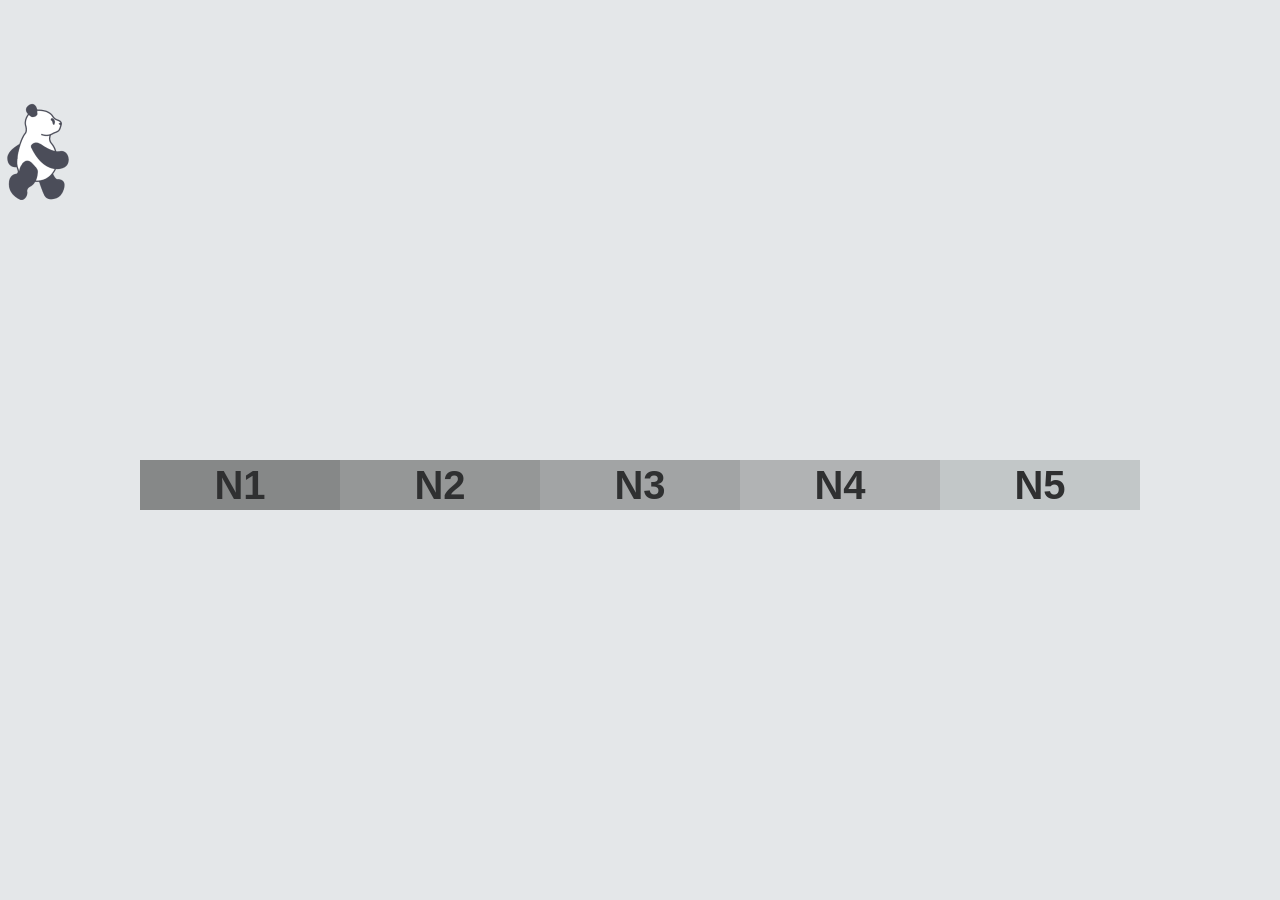
<file: index.html>
<!DOCTYPE html>
<html lang="en">
<head>
    <meta charset="UTF-8">
    <meta http-equiv="X-UA-Compatible" content="IE=edge">
    <meta name="viewport" content="width=device-width, initial-scale=1.0">
    <title>Japanese Language Study</title>
    <link rel="stylesheet" href="NihongoHome.css">
    <link rel="stylesheet" href="NihongoHomeforiphone.css">
    <link rel="stylesheet" href="https://cdnjs.cloudflare.com/ajax/libs/font-awesome/5.12.1/css/all.min.css">
    <link rel="stylesheet" href="pandaWalking.css">
    <link rel="stylesheet" href="CSS TextTypingAni.css">
</head>
<body>

<div class="wrapdesign">
        <div class="wrapper">
            <ul class="dynamic-txts">
                <li><span>LET'S STUDY JAPANESE</span></li>
                <li><span>日本語を勉強しましょう</span></li>
            </ul>
        </div>
        
        <div id="runner"></div>

    <div class="WrapLevel">  
        <div class="Level_list one">

            <h1 id="N1">N1<span class="tooltip">Advanced Level</span> </h1>
            <!--<i class="fas fa-caret-down" ></i>-->
            <ul class="list1">
                <li><a href="#" class="white">Grammar</a> </li>
                <li><a href="#">Vocabulary</a></li>
                <li><a href="#" class="white">Kanji</a></li>
                <li><a href="#">Reading</a></li>
                <li><a href="#" class="white">Listening</a></li>
            </ul>
       
        </div>
        <div class="Level_list two">
            <h1 id="N2">N2<span class="tooltip">Intermediate Level</span> </h1>
       
            <ul class="list2">
            <li><a href="N2G.html" class="gray">Grammar</a> </li>
            <li><a href="#">Vocabulary</a></li>
            <li><a href="#" class="gray">Kanji</a></li>
            <li><a href="lesson13.html">Reading</a></li>
            <li><a href="#" class="gray">Listening</a></li>
            </ul> 
       
        </div>
    
        <div class="Level_list three">
            <h1 id="N3">N3<span class="tooltip">Intermediate Level</span> </h1>
      
            <ul class="list3">
            <li><a href="#" class="white">Grammar</a> </li>
            <li><a href="#">Vocabulary</a></li>
            <li><a href="#" class="white">Kanji</a></li>
            <li><a href="#">Reading</a></li>
            <li><a href="#" class="white">Listening</a></li>
            </ul> 
            </ul>
       
        </div>
    
        <div class="Level_list four">
            <h1 id="N4">N4<span class="tooltip">Basic Level</span> </h1>
        
            <ul class="list4">
            <li><a href="N4G.html" class="gray">Grammar</a> </li>
            <li><a href="#">Vocabulary</a></li>
            <li><a href="#" class="gray">Kanji</a></li>
            <li><a href="#">Reading</a></li>
            <li><a href="#" class="gray">Listening</a></li>
            </ul>
        
        </div>
    
        <div class="Level_list five">
            <h1 id="N5">N5<span class="tooltip">Basic Level</span> </h1>
       
            <ul class="list5">
            <li><a href="#" class="white">Grammar</a></li>
            <li><a href="#">Vocabulary</a></li>
            <li><a href="#" class="white">Kanji</a></li>
            <li><a href="#">Reading</a></li>
            <li><a href="#" class="white">Listening</a></li>
            </ul>
        
        </div>
    </div>
</div>
</body>
<script src="NihongoHome.js"></script>

</html>
</file>
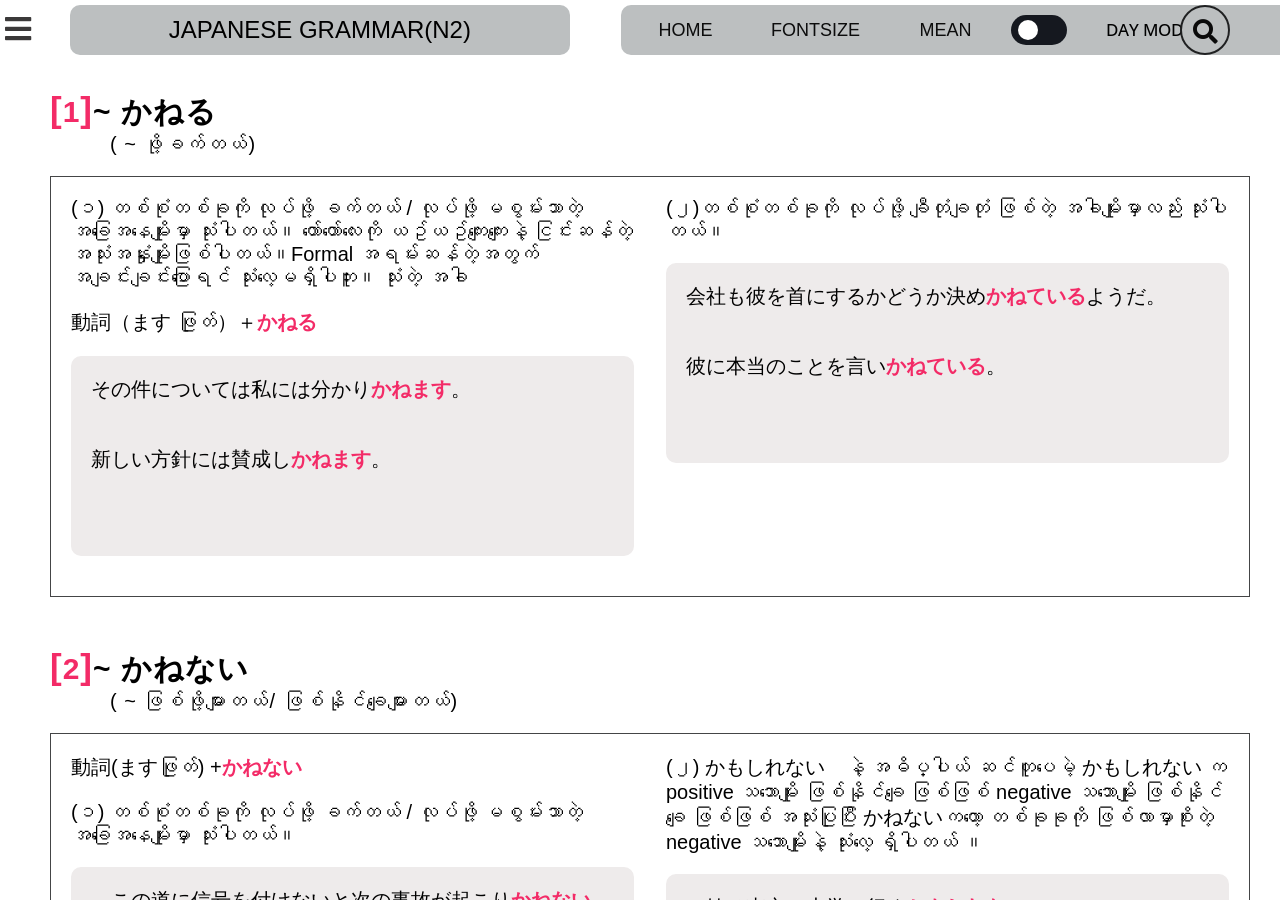
<file: N2G.html>
<!DOCTYPE html>
<html lang="en">
<head>
    <meta charset="UTF-8">
    <meta http-equiv="X-UA-Compatible" content="IE=edge">
    <meta name="viewport" content="width=device-width, initial-scale=1.0">
    <title>Japanese N2 Grammer </title>
    <link rel="stylesheet" href="N2G.css">
    <link rel="stylesheet" href="N2Gtheme.css">
    <link rel="stylesheet" href="N2G-fontChange.css">
    <link rel="stylesheet" href="N2G-sidebar.css">
    <link rel="stylesheet" href="N2G-iphone.css">
    <link rel="stylesheet" href="N2G-searchbox.css">
    <link rel="stylesheet" href="https://cdnjs.cloudflare.com/ajax/libs/font-awesome/5.12.1/css/all.min.css">

</head>
<body>
    <div class="Gramma-Theme">
        <div id="navbar">
        
        
            <p class="navbar-option">Japanese Grammar(N2)</p>
            <i class="fas fa-caret-down nav_toggle"></i>

            <div class="Amenu" id="fontChange-container"> 
                
                <ul>
                    <li class="list"><a href="index.html">Home</a></li>
                    <li class="list"><span>fontsize</span>
                        <div class="submenu1" >
                            <button onclick="changeFontSize('increase')">A+</button>
                            <button onclick="changeFontSize('decrease')">A-</button>
                        </div>
                    </li>
                      <!---------------furigana show------------------------------------->
                    <li class="list"><span>Mean</span>
                        <div class="submenu1">
                            <ul>
                                <li class="furi-show">furigana</li>
                                <li class="myan-show">မြန်မာစာ</li>
                            </ul>
                        </div>
                    </li>
                    
                    <div class="theme-change">
                       
                            <input type="checkbox" id="toggle">
                            <p class="Day-mode">Day Mode</p>
                       
                            
                    </div>
                </ul>
            </div>
           

            
        
            <!------------dictionary search box ကို ဖွင့်ဖို့ start------------------------>
            <div class="icons">
            
                <i id="Defopen" class="fas fa-search"></i>
   
                <i id="Close-Btn" class="fas fa-times"></i>
            
            </div>
         <!------------dictionary search box ကို ဖွင့်ဖို့ end ------------------------>
           
        </div>
       
    <!---------------------------------------------------------------------->
<nav class="flex">
    <!-------------------SIDE-BAR start-------------------------------------------->
    <div id="nav-menu">
        <ul class="nav-menu-items">
            <div id="navbar-toggle">
               
                <div class="wrapper">
                    <div class="search-input">
                        <input type="text" name="" placeholder="search...">
                        
                        <div class="autocom-box">
                            <!--<li></li>  -->
                        </div>
                        
                         <div class="icon"><i class="fas fa-times"></i></div> <!--ဖျက်ဖို့ ကြက်ခြေခတ်  -->
                         
                    </div>
                  
                </div>
                
                <a href="#" class="menu-bars" id="hide-menu"><i class="fas fa-bars nav-icon"></i></a>
            </div>

            <div class="scroll">
                <hr/>
                <div class="nav-section">
                <!--   <li class="nav-text"><a href="#kaneru">(1) かねる</a></li>
                       <li class="nav-text"><a href="#kanenai">(2) かねない</a></li>
                <li class="nav-text"><a href="#tsukonai">(3) っこない</a></li>
                <li class="nav-text"><a href="#nagaramo">(4) ながらも</a></li>
                <li class="nav-text"><a href="#gachi">(5) がち</a></li>
                <li class="nav-text"><a href="#gimi">(6) ぎみ</a></li>
                <li class="nav-text"><a href="#gatai">(7) がたい</a></li>
                <li class="nav-text"><a href="#zaruwoenai">(8) ざるを得ない</a></li>
                <li class="nav-text"><a href="#nisuginai">(9) にすぎない</a></li>
                <li class="nav-text"><a href="#kotonaku">(10) ことなく</a></li>
                <li class="nav-text"><a href="#ageku">(11) あげく</a></li>
               
                -->
              
                </div>
            </div>
        </ul>
    </div>
    <!------------------------ SIDE-BAR END ------------------------------------------->
   
   
   
    <div class="Grammer-Group">

        <div class="selectable-text-area">

        <div id="kaneru" class="grammer">

            <div class="Gram-list">
                <h2><span>1</span>~ かねる</h2>
                <p>( ~ ဖို့ခက်တယ်)</p>
            </div>
            <div class="page-repeat">
                <div class="header">
                    <p>(၁) တစ်စုံတစ်ခုကို လုပ်ဖို့ ခက်တယ် / လုပ်ဖို့ မစွမ်းသာတဲ့ အခြေအနေမျိုးမှာ သုံးပါတယ်။
                        တော်တော်လေးကို ယဥ်ယဥ်ကျေးကျေးနဲ့ ငြင်းဆန်တဲ့အသုံးအနှုံးမျိုးဖြစ်ပါတယ်။Formal အရမ်းဆန်တဲ့အတွက် အချင်းချင်းပြောရင် သုံးလေ့မရှိပါဘူး။
                        သုံးတဲ့ အခါ 
                    </p>
                    <p> 動詞（ます ဖြုတ်）＋<span>かねる</span> </p>

                    <div class="subheader">
                    <p>その件については私には分かり<span>かねます</span>。</p>
                    <p class="furigana">そのけんについてはわたしにはわかり<span>かねます</span>。</p>
                    <p class="Myan-def">အဲ့ဒီ ကိစ္စနဲ့ ပတ်သတ်ပြီးတော့ ကျွန်တော့် အတွက် နားလည် ဖို့ ခက်တယ်။</p>
                    <br>
                    <p>新しい方針には賛成し<span>かねます</span>。</p>
                    <p class="furigana">あたらしいほうしんにはさんせいし<span>かねます</span>。</p>
                    <p class="Myan-def">မူဝါဒ အသစ်က သဘောတူညီဖို့ ခက်တယ်။</p>

                    </div>
                </div>   

                <div class="header">
                    <p>(၂)တစ်စုံတစ်ခုကို လုပ်ဖို့ ချီတုံချတုံ ဖြစ်တဲ့ အခါမျိုးမှာလည်း သုံးပါတယ်။</p>
                
                    <div class="subheader">
                    <p>会社も彼を首にするかどうか決め<span>かねている</span>ようだ。</p>
                    <p class="furigana">かいしゃもかれをくびにするかどうかきめ<span>かねている</span>ようだ。</p>
                    <p class="Myan-def">ကုမ္ပဏီက သူ့ကို အလုပ်ဖြုတ်သင့် မဖြုတ်သင့် ကို ဆုံးဖြတ်ရခတ်နေတဲ့ ပုံပဲ။</p>
                    <br>
                    <p>彼に本当のことを言い<span>かねている</span>。</p>
                    <p class="furigana">かれにほんとうのことをいい<span>かねている</span>。</p>
                    <p class="Myan-def">သူ့ကို အမှန်တရားပြောပြဖို့ တွန့်ဆုတ်နေတယ်။</p>
                   
                    </div>
                </div>
            </div>
           
        </div>
       
        <div id="kanenai" class="grammer">
            <div class="Gram-list">
                <h2><span>2</span>~ かねない</h2>
                <p>( ~ ဖြစ်ဖို့များတယ်/ ဖြစ်နိုင်ချေများတယ်)</p>
            </div>
            <div class="page-repeat">
            <div class="header">
                <p>動詞(ますဖြုတ်) +<span>かねない</span> </p>
                <p>(၁) တစ်စုံတစ်ခုကို လုပ်ဖို့ ခက်တယ် / လုပ်ဖို့ မစွမ်းသာတဲ့ အခြေအနေမျိုးမှာ သုံးပါတယ်။ </p>

                <div class="subheader">
                    <p>　この道に信号を付けないと次の事故が起こり<span>かねない</span>。</p>
                    <p class="furigana">　このみちに しんごう をつけないとつぎの じこ が おこり <span>かねない</span>。</p>
                    <p class="Myan-def">　ဒီလမ်းမှာ မီးပွိုင့် တွေ မတပ်ဘူးဆိုရင် မတော်တဆမှု တွေ ဖြစ်နိုင်ချေများတယ်။</p>
                    <br>
                    <p>　そんなことを言ったら彼女を傷付け<span>かねない</span>。</p>
                    <p class="furigana">　そんなことをいったらかのじょをきずつけ<span>かねない</span>。</p>
                    <p class="Myan-def">　အဒီအကြောင်းတွေ ပြောရင် သူမကို နာကျင်စေဖို့ များတယ်။</p>
                    
                </div>
            </div>    
            <div class="header">
                <p>(၂) かもしれない　နဲ့ အဓိပ္ပါယ် ဆင်တူပေမဲ့ かもしれない က positive သဘောမျိုး ဖြစ်နိုင်ချေ ဖြစ်ဖြစ် negative သဘောမျိုး ဖြစ်နိုင်ချေ ဖြစ်ဖြစ် အသုံးပြုပြီး かねないကတော့ တစ်ခုခုကို ဖြစ်လာမှာစိုးတဲ့ negative သဘောမျိုးနဲ့ သုံးလေ့ ရှိပါတယ် ။</p>
                <div class="subheader">
                    <p>　妹は東京の大学に行く<span>かもしれない</span>。</p>
                    <p class="furigana">　いもうとはとうきょうのだいがくにいく<span>かもしれない</span>。</p>
                    <p class="Myan-def">　ညီမလေးက တိုကျိုတက္ကသိုလ် ကို တက်ရဖို့ များတယ်။</p>
                    <br>
                    <p>　妹は東京の大学に行き<span>かねない</span>。</p>
                    <p class="furigana">　いもうとはとうきょうのだいがくにいき<span>かねない</span>。</p>
                    <p class="Myan-def">　ဆိုပြီး かねないပြောင်းသုံးရင်တော့ အဓိပ္ပါယ် အတူတူပဲ ဖြစ်ပေမဲ့ တက်ဖို့ ဖြစ်မလာစေချင်တဲ့ ခံစားချက်မျိုးပါ ပါတယ်။</p>
                </div>
            </div>
            </div>
           
        </div>
       

        <div id="tsukonai" class="grammer">
            <div class="Gram-list">
                <h2><span>3</span>~ っこない</h2>
                <p>( ~ မဖြစ်နိုင်ဘူး/ဖြစ်နိုင်ဖို့က ဝေးသေး )</p>
                <p>動詞(ますဖြုတ်) + <span>っこない</span></p>
            </div>
            
            <div class="header">
                <p>(၁)(ပွင့်လင်းစွာ)ပြောဆိုသည့်စကားလုံးဖြစ်ပြီး တရင်းတနှီးရှိသူ(သူငယ်ချင်း/မိသားစု)တို့၏ စကားပြောဆိုမှုများ၌ အတော်လေး အသုံးများပါတယ်။</p>
                <div class="subheader">
                <p>　１日１０時間も勉強するなんて、僕にはでき<span>っこない</span>よ。</p>
                <p class="furigana">　１にち１０じかんもべんきょうするなんて、ぼくにはでき<span>っこない</span>よ。</p>
                <p class="Myan-def">　တစ်ရက်မှာ ဆယ်နာရီတောင် စာကျက်ဖို့ ဆို တာ ကျွန်တော့ အတွက်တော့ လုပ်နိုင်မှာ မဟုတ်ပါဘူး။</p>
                <Br>
                <p>　安全運転をしている人だから、事故なんて起こし<span>っこない</span>。</p>
                <p class="furigana">　あんぜん　うんてん　をしているひとだから、じこ　なんておこし<span>っこない</span>。</p>
                <p class="Myan-def">　(သူက)လုံခြုံစိတ်ချရအောင် (ယာဥ်ကို)မောင်းနှင်တဲ့ သူဖြစ်တာမို့ မတော်တဆမှုဆိုတာဖြစ်စရာအကြောင်းမရှိဘူး။</p>
                
                </div>
            </div>
            <div class="header">
                <p>っこないကိုသုံးရာတွင် ရှေ့ ၌ အသံ တစ်ခုတည်း၊ အက္ခရာ တစ်ခုတည်း ကျန်ရှိသော စကားများတွင် အသုံးချမှုနည်းသည်။ </p>
                <br>
                <p>ဥပမာ -</p>
                <p> 寝ます　→　寝っこない　X </p>
                <p>見ます　→　見っこない　X </p>
                <p>います　→　いっこない　X　　	ဆိုပြီးသုံးလေ့မရှိပါဘူး</p>
            </div>
        </div>

        <div id="nagaramo" class="grammer">
            <div class="Gram-list">
                <h2><span>4</span>~ ながらも</h2>
                <p>( ~ သော်လည်းပဲ၊ ဆိုပေမဲ့ ၊ လျှက်နဲ့ ၊ တန်မဲ့  )</p>
            </div>
           
            <div class="header">
                <p>動詞（ます）ဖြုတ် + <span>ながら（も）</span></p>
                <p>(い)形容詞　＋　<span>ながら（も）</span></p>
                <p>(な)形容詞（なဖြုတ်）＋　<span>ながら（も）</span></p>
                <p>名詞　＋　<span>ながら（も）</span></p>
                <p>(၁) ながら（も）သုံးတဲ့ အခါ ရှေ့စာကြောင်းနဲ့ နောက်စာကြောင်းဟာ အဓိပ္ပါယ် ဆန့်ကျင်မှုရှိသည်။ </p>
                
                <div class="subheader">
                <p>　体に悪いと知り<span>ながらも</span>、ﾀﾊﾞｺがやめられない人は多い。</p>
                <p class="furigana">　からだにわるいとしり<span>ながらも</span>、たばこがやめられないひとはおおい。</p>
                <p class="Myan-def">　ခန္ဓာကိုယ် အတွက်မကောင်းဘူးဆိုတာ သိပေမဲ့ လည်း ဆေးလိပ်မဖြတ်နိုင်သူတွေ များပါတယ်။</p>
                <br>
                <p>　彼女は女<span>ながらも</span>勇敢に戦った。</p>
                <p class="furigana">　かのじょはおんな<span>ながらも</span>ゆうかんにたたかった。</p>
                <p class="Myan-def">　သူမက မိန်းမဖြစ်ပေမဲ့ သတ္တိရှိရှိ တိုက်ပွဲ ဝင်ခဲ့ တယ် ။</p>
               
                </div>
            </div>
        </div>
           

        <div id="gachi" class="grammer">
            <div class="Gram-list">
                <h2><span>5</span> ~がち</h2>
                <p>(～တာများတယ်)</p>
            </div>
            
            <div class="header">
                <p> 名詞　+　がち </p>
                <p> 動詞(ます ဖြုတ်) + がち </p>
                <p class="Myan-def"> များသောအားဖြင့်nagativeသဘော သက်ရောက်တဲ့ စကားလုံးတွေနဲ့ တွဲသုံးလေ့ရှိပါတယ်</p>  
                    
                <div class="subheader">
                <p>　雪が降ると電車は遅れ<span>がち</span>だ。</p>
                <p class="furigana">　ゆきがふるとでんしゃはおくれ<span>がち</span>だ。</p>
                <p class="Myan-def">　နှင်းကျရင် ရထားနောက်ကျတတ်တာ များတယ် ။</p>
                <br>

                <p>　カルシウムが不足し<span>がち</span>な人は牛乳を毎日飲んだ方がいい。</p>
                <p class="furigana">　カルシウムがふそくし<span>がち</span>なひとはぎゅうにゅうをまいにちのんだほうがいい。</p>
                <p class="Myan-def">　ကယ်လစီယမ်ဓာတ်ချို့တဲ့တာများတဲ့ လူတွေက နွားနို့ ကိုနေ့တိုင်းသောက်တာ ကောင်းတယ်။</p>

               
                </div>
            </div>
            
            
        </div>

        <div id="gimi" class="grammer">
            <div class="Gram-list">
                <h2><span>6</span> ~ぎみ</h2>
                <p>( ～သလိုခံစားရတယ်)</p>
                
            </div>
            
            <div class="header">
               <p>Noun+ ぎみ </p>
               <p> 動詞(ますဖြုတ်)＋ぎみ </p>
                <p> ကောင်းမွန်သည့် အကြောင်းအရာကို ပြောဆိုမှု ၌လည်း အသုံးချပြောဆိုပေမဲ့ မကောင်းသည့် အကြောင်းအရာကို ပြောဆိုမှုဘက်က ပိုသုံးသည်။</p>
              
                <div class="subheader">
                <p>　最近太り<span>気味</span>なので、夕食を抜くことにした。</p>
                <p class="furigana">　さいきんふとり<span>ぎみ</span>なので、ゆうしょくをぬくことにした。</p>
                <p class="Myan-def">　အခုတလော ဝလာသလို ခံစားရတဲ့ အတွက်ကြောင့် ညစာမစားဖို့ ဆုံးဖြတ်ခဲ့တယ်။</p>
                <br>

                <p>　今日はどうも風邪<span>気味</span>で、頭が痛い。</p>
                <p class="furigana">　きょうはどうもかぜ<span>ぎみ</span>で、あたまがいたい。</p>
                <p class="Myan-def">　ဒီနေ့ အအေးမိသလိုခံစားရပြီး ခေါင်းပါကိုက်တယ်။</p>

                </div>
            </div>
            
        </div>

        <div id="gatai" class="grammer">
            <div class="Gram-list">
                <h2><span>7</span> がたい</h2>
                <p>(ဖို့ခက်တယ်)</p>
                
            </div>
            
            <div class="header">
                <p>動詞(ますဖြုတ်) + がたい</p>
                <p>လက်တွေ့ကျတဲ့ လှုပ်ရှားဆောင်ရွက်မှုမျိုး မဟုတ်ပဲ စိတ်ပိုင်းဆိုင်ရာ ခံစားချက်နဲ့ သက်ဆိုင်တဲ့ အပြုအမူမျိူးမှာ သုံးပါတယ်</p>
                <p>理解しがたい</p>
                <p>許しがたい</p>
                <p>捨てがたい</p>

                <div class="subheader">
                <p>夫が亡くなった。娘にそんなひどいことを言い<span>難い</span>。</p>
                <p class="furigana">おっとがなくなった。むすめにそんなひどいことをいい<span>がたい</span>。</p>
                <p class="Myan-def">ခင်ပွန်းက ဆုံးပါးသွားခဲ့ပြီ။သမီးကို အဲ့ဒီလောက်ဆိုးရွားတဲ့ အကြောင်းကို ပြောပြဖို့ခက်တယ်။</p>
                <br>
                <p>女性の考え方には我々男性には理解し<span>難い</span>ことがある。</p>
                <p class="furigana">じょせいのかんがえかたにはわれわれだんせいにはりかいし<span>がたい</span>ことがある。</p>
                <p class="Myan-def">မိန်းမတွေရဲ့ တွေးပုံတွေးနည်းတချို့က ကျွန်တော်တို့‌ယောက်ျားတွေအတွက် နားလည်ဖို့ခက်ခဲတဲ့ အရာတွေလည်း ရှိ 
                　  တယ်။ </p>
                </div>
            </div>
            
        </div>

        <div id="zaruwoenai" class="grammer">
            <div class="Gram-list">
                <h2><span>8</span> ざるを得ない</h2>
                <p>(~ ဖို့ကလွဲပြီး မရှိဘူး)</p>
            </div>
            
            <div class="header">
                <p>動詞 (ない 形) <i class="fas fa-arrow-right"></i> (ない)ဖြုတ် ＋ ざるをえない</p>
                <p>Note <i class="fas fa-arrow-right"></i> しない <i class="fas fa-arrow-right"></i>　せざるをえない</p>
                <p>တစ်စုံတစ်ခုကို ကိုယ့်ဘက်က သိပ်မလုပ်ချင်ပေမဲ့ အဲ့ဒီကိစ္စကို လုပ်ဖို့ ဖြစ်စေဖို့ တောင်းဆိုခံရတယ် တာဝန်ခံရတယ် 
                    ဒါကိုပဲလုပ်ဖို့ အကြောင်းဖန်လာတယ် ။တခြားရွေးချယ် မှုမရှိပဲ ရှောင်လွှဲလို့မရတဲ့ အခြေအနေမျိုးအနေနဲ့ 
                    သုံးလေ့ရှိပါတယ် ။                    
                </p>
                <div class="subheader">
                <p>嫌な仕事でも、生活のためには続け<span>ざるをえない</span>。</p>
                <p class="furigana">いやなしごとでも、せいかつのためにはつづけ<span>ざるをえない</span>。</p>
                <p class="Myan-def">မကြိုက်တဲ့ အလုပ်ဖြစ်ပေမဲ့လည်း အသက်ရှင်နေထိုင်ရေးအတွက် ဆက်လုပ်ဖို့ကလွဲပြီး မရှိဘူး။</p>
                <br>
                <p>社長に頼まれた仕事なのでやら<span>ざるをえない</span>。</p>
                <p class="furigana">しゃちょうにたのまれたしごとなのでやら<span>ざるをえない</span>。</p>
                <p class="Myan-def">သူဌေးကခိုင်းထားတဲ့ အလုပ်ဖြစ်လို့ လုပ်ဖို့ကလွဲပြီးမရှိဘူး။</p>
                <br>

                <p>あなたの言うことが正しいと認め<span>ざるをえません。</span>。</p>
                <p class="furigana">あなたのいうことがただしいとみとめ<span>ざるをません</span>。</p>
                <p class="Myan-def">မင်းပြောတာမှန်တယ်ဆိုရင် လက်ခံဖို့ကလွဲပြီးမရှိဘူး။</p>

                </div>
            </div>
            
        </div>

        <div id="nisuginai" class="grammer">
            <div class="Gram-list">
                <h2><span>9</span> に過ぎない (にすぎない)</h2>
                <p>(∼ ထက်မပိုပါဘူး၊မျှသာပဲ)</p>
                
            </div>
            
            <div class="header">
                <p>動詞(plain form) + に過ぎない </p>
                <p>い 形容詞(plain form) + に過ぎない</p>
                <p>な 形容詞 + なに過ぎない</p>
                <p>名詞　＋に過ぎない</p>
                <div class="subheader">
                <p>来年大地震があると言うのは、噂<span>に過ぎない</span>。</p>
                <p class="furigana">らいねんだいじしん　があるというのは、うわさ<span>にすぎない</span>。</p>
                <p class="Myan-def">နောက်နှစ် ငလျှင်အကြီးအကျယ် လှုပ်ဖို့ ရှိတယ် ဆိုတာကလည်းကောလဟာလထက်မပိုပါဘူး။</p>
                <br>

                <p>いくら働いても一ヶ月の収入は20万円<span>に過ぎない</span>。</p>
                <p class="furigana">いくらはたらいても　いっか　げつ　のしゅうにゅうは20まんえん<span>にすぎない</span>。</p>
                <p class="Myan-def">အလုပ် ဘယ်လောက်ပဲ လုပ်လုပ် တစ်လဝင်‌ငွေက ယန်းသောင်း၂၀ ထက်မပိုပါဘူး။</p>
                <br>

                <p>英語が話せると言っても、簡単な会話ができる<span>に過ぎません</span>。</p>
                <p class="furigana">えいごがはなせるといっても、かんたんなかいわができる<span>にすぎません</span>。</p>
                <p class="Myan-def">English စကားကို ပြောနိုင်တယ်ဆိုပေမဲ့ လည်း လွယ်ကူတဲ့ စကားပြောတွေကို ပြောတက်ရုံလောက်ပါပဲ။</p>
                <br>

                <p>彼は単なる利己主義者<span>に過ぎない</span>。</p>
                <p class="furigana">かれはたんなるりこしゅぎしゃ<span>にすぎない</span>。</p>
                <p class="Myan-def">သူသည် အတ္တသမားတစ်ယောက်သာဖြစ်သည်။</p>
                <p class="Myan-def">(သူသည် အတ္တသမားတစ်ယောက်ထက်မပိုပါဘူး။)</p>
                
                </div>
            </div>
            
        </div>

        <div id="kotonaku" class="grammer">
            <div class="Gram-list">
                <h2><span>10</span> ことなく</h2>
                <p>(မ....ဘဲနဲ့)</p>
                
            </div>
            
            <div class="header">
                <p>Verb(じしょ form) + ことなく</p>
               
                <div class="subheader">
                <p>あのひとは毎年忘れる<span>ことなく</span>、誕生日プレゼントをくれる。</p>
                <p class="furigana">あのひとはまいとしわすれる<span>ことなく</span>、たんじょうびプレゼントをくれる。</p>
                <p class="Myan-def">အဲ့ဒီလူက နှစ်တိုင်းမမေ့မလျော့ပဲနဲ့ မွေးနေ့လက်ဆောင်ကို ပေးတယ်။　</p>
                <br>

                <p> 彼は何度失敗しても諦める<span>ことなく</span>、研究を続けた。</p>
                <p class="furigana">かれはなんどしっぱいしてもあきらめる<span>ことなく</span>、けんきゅうをつづけた。</p>
                <p class="Myan-def">သူကဘယ်နှကြိမ်ပဲ ကျရှုံးလည်းပဲ လက်မလျှော့ပဲ သုတေသန ဆက်လုပ်ခဲ့ တယ် ။</p>
                <p class="Myan-def">(လက်လျှော့ဖို့ တစ်ကြိမ်တောင် မလုပ်ခဲ့)</p>
                <br>

                <p>山本さんは20年間休む<span>ことなく</span>会社に通った。</p>
                <p class="furigana">やまもとさんは20ねんかんやすむ<span>ことなく</span>かいしゃにとおった。</p>
                <p class="Myan-def">ယာမမိုတိုစံက ခွင့်မယူပဲနဲ့ နှစ် ၂၀ကြာကုမ္ပဏီမှာ လုပ်ခဲ့ပါတယ်။</p>

                <p></p>
                </div>
            </div>
            
        </div>

        <div id="ageku" class="grammer">
            <div class="Gram-list">
                <h2><span>11</span>あげく</h2>
                <p>∼နောက်ဆုံးတော့</p>
            </div>

            <div class="page-repeat">
                <div class="header">
                    <p>た　形 + あげく　＋（に）＋結果</p>
                    <p>名詞 + の　＋　あげく　＋　（に）+ 結果</p>
                    <p>あげくရဲ့ အဓိပ္ပါယ်ကတော့ တစ်စုံတစ်ခုကို အကြာကြီးလုပ်ပြီး နောက်ဆုံးမှာတော့ ＋Result 
                    တစ်ခုခုဖြစ်လာတယ်။ဒါမှမဟုတ် ဆုံးဖြတ်ချက်တစ်ခုချလိုက်တယ် ဆိုတဲ့ ပုံစံမျိုအနေနဲ့ သုံးပါတယ်။ အဲ့ 
                    ဒီဖြစ်ပေါ်လာတဲ့နောက်ဆုံးResultကလည်းများသောအားဖြင့််Negativeသဘောသက်ရောက်တဲ့အခါမျိုးမှာသုံးပါတ
                    ယ်။                    
                    </p>
                
                    <div class="subheader">
                        <p>いろいろ考えた<span>あげく</span>今年は日本に行くのを辞めた。</p>
                        <p class="furigana">いろいろかんがえたあげくことしはにほんにいくのをやめた。</p>
                        <p class="Myan-def">အမျိုးမျိုးအဖုံဖုံ စဥ်းစားပြီး နောက်ဆုံးမှာတော့ ဒီနှစ် ဂျပန်မသွားဖို့ ပဲ ဆုံးဖြတ်လိုက်ပါတယ်။</p>
                        <br>

                        <p>徹夜で勉強した<span>あげく</span>寝坊をして試験を受けられなかった。</p>
                        <p class="furigana">てつやでべんきょうしたあげくねぼうをしてしけんをうけられなかった。</p>
                        <p class="Myan-def">တစ်ညလုံးစာကျက်ခဲ့ပြီး အဆုံးမှာတော့ အိပ်ပျော်သွားခဲ့လို့ စာမေးပွဲမဖြေနိုင်ခဲ့ဘူး။</p>
                        <br>

                        <p>彼女を長い間待たせた<span>あげく</span>結婚しなかった。</p>
                        <p class="furigana">かのじょをながいあいだまたせたあげくけっこんしなかった。</p>
                        <p class="Myan-def">သူမကို အကြာကြီးစောင့်ခိုင်းစေခဲ့ပြီး နောက်ဆုံးမှာတော့ လက်မထပ်ဖြစ်ခဲ့ဘူး။</p>

                    </div>
                </div>  
            
                <div class="header">
                    <p>あげくကို 散々（さんざん）နဲ့ လည်းတွဲသုံးလေ့ရှိပါတယ်။ 散々（さんざん）ရဲ့ အဓိပ္ပါယ် ကတော့ ပြင်းပြင်းထန်ထန် 
                    ၊ စေ့စေ့စပ်စပ် ၊ လုံးလုံးလျားလျား ၊ အလွန်အမင်း၊ ဆိုးဆိုးရွားရွား ၊ မရှု မလှ စသဖြင့် အဓိပ္ပါယ် ရပါတယ် ။ 
                    </p>
                
                    <div class="subheader-2">
                        <p>散々迷った<span>あげく</span>卒業後は帰国することにした。</p>
                        <p class="furigana">さんざんまよったあげくそつぎょうあとはきこくすることにした。</p>
                        <p class="Myan-def">တော်တော်လေးချီတုံ ချတုံ ဖြစ်ခဲ့ ရပြီးတဲ့နောက် အဆုံးမှာတော့ ကျောင်းပြီးရင် တိုင်းပြည်ပြန်ဖို့ ကိုပဲ ဆုံးဖြတ်ခဲ့ တယ်။</p>

                    </div>
                </div>

                <div class="header">
                    <p>နောက်ပြီး အပေါ်ဆုံးမှာရေးထားသလို あげくနောက်မှာ にထည့်ပြီးလည်းသုံးနိုင်သလို 挙句の果てに（<span>あげく</span>のはてに）ဆိုပြီးလည်းသုံးနိုင်ပါတယ်။
                    </p>

                    <div class="subheader-2">
                    <p>さんざんデートにお金を使った<span>あげく</span>ふられた。</p>
                    <p class="furigana">（さんざんデートにおかねをつかったあげくふられた。）</p>
                    <p class="Myan-def">Dateလုပ်တုန်းက ပိုက်ဆံတွေ အကုန်ခံ ခဲ့ ပြီး နောက်ဆုံးမှာတော့ အငြင်းခံ လိုက်ရတယ် ။ </p>
                    <br>

                    <p> さんざんデートにお金を使った<span>あげく</span>にふられた。</p>
                    <p class="furigana">さんざんデートにお金を使ったあげくの果て(はて)にふられた。</p>
                    <br>
                    </div>
                </div>
                <div class="header">
                    <p>ဒီဝါကျ ၃ကြောင်းကို ယှဥ်ကြည့်ရင် ဒုတိယ ဝါကျ က ခံစားချက် ပို ပြင်းထန်စေပြီး あげくの果てに　သုံးတဲ့ တတိယ 
                    စာကြောင်းက တော့ ခံစားချက် အပြင်းဆုံးဖြစ်ပေါ်စေပါတယ်။
                    </p>
                    <br>

                    <p>あげく＋の＋名詞ပုံစံမျိုးလည်း သုံးနိုင် ပါသည်။</p>
                    
                    <div class="subheader-2">
                        <p>考えたあげくの結論</p>
                        <p class="furigana">かんがえた<span>あげく</span>のけつろん</p>
                        <p class="Myan-def">အကြာကြီးစဥ်းစားပြီးနောက် ချက်မှတ်လိုက်တဲ့ ဆုံးဖြတ်ချက်</p>
                    </div>
               
                </div>
            </div>

        </div>

        <div id="darake" class="grammer">
            <div class="Gram-list">
                <h2><span>12</span>だらけ</h2>
                <p>（အများကြီး/ပြည့်နှက်/ဗရပွ）</p>
                
            </div>
            
            <div class="header">
                <p>名詞＋だらけ</p>
                
                <div class="subheader">
                <p>身も心も傷<span>だらけ</span>の彼は最後自ら自分の命を絶ったのです。</p>
                <p class="furigana">みもこころも きず だらけのかれは さいご みずからじぶんのいのちをたったのです。</p>
                <p class="Myan-def">လူရောစိတ်ရော ဒဏ်ရာ တွေ အများကြီးပြည့်နှက်နေသူက နောက်ဆုံးမှာတော့ သူ့ဘဝကို သူအဆုံးသတ်ခဲ့ တယ်။</p>
                <br>
                <p>そのとおりなんだ。私自身、欠点<span>だらけ</span>の人間だ。</p>
                <p class="furigana">そのとおりなんだ。わたしじしん、けってんだらけのにんげんだ。</p>
                <p class="Myan-def">အဲ့ဒီအတိုင်းပါပဲ ၊ငါကိုယ်တိုင်က ချို့ယွင်းချက်တွေ အများကြီး နဲ့ လူပါ။</p>

                </div>
            </div>
            
        </div>

        <div id="dakemashida" class="grammer">
            <div class="Gram-list">
                <h2><span>13</span>だけましだ</h2>
                <p>(～ထက်စာရင် တော်ပါသေးတယ်/ ∼လို့တော်သေးတယ် )</p>
                
            </div>
            
            <div class="header">
                <p>動詞（普通）＋だけましだ</p>
                <p>い　形容詞　＋だけましだ</p>
                <p>な　形容詞　＋だけましだ</p>
                <p>အခုလက်ရှိဖြစ်ပေါ်နေတဲ့ အခြေအနေ ဖြစ်ရပ်ဟာ ဆိုရင် သိပ်ပြီး အကောင်းကြီး မဟုတ်ပေမဲ့ အဆိုးကြီးတော့ 
                    မဟုတ်ဘူးဆိုတဲ့ ပုံစံမျိုးနဲ့ သုံးပါတယ်။
                </p>

                <div class="subheader">
                <p>事故にあって、小さい怪我をした。骨折しない<span>だけましだ</span> 。</p>
                <p class="furigana">じこにあって、ちいさいけがをした。こっせつしない<span>だけましだ</span>。</p>
                <p class="Myan-def">မတော်တဆမှု ဖြစ်ပြီး ဒဏ်ရာအသေးစားရခဲ့ တယ်၊ အရိုးကျိုးတာတွေ မဖြစ်တာတော်သေးတယ်။</p>
                <br>
                
                <p>今日は寒いけれど、雪が降らない<span>だけましだ</span>。</p>
                <p class="furigana">きょうはさむいけれど、ゆきがふらない<span>だけましだ</span>。</p>
                <p class="Myan-def">ဒီနေ့က အေးပေမဲ့ နှင်းမကျ လို့ တော်သေးတယ်။</p>
                <br>
                <p>僕のアパートは、狭くて高いけれど、便利な<span>だけましだ</span>。</p>
                <p class="furigana">ぼくのアパートは、せまくてたかいけれど、べんりな<span>だけましだ</span>。</p>
                <p class="Myan-def">ငါ့ရဲ့ တိုက်ခန်းက ကျဥ်းပြီးတော့ ဈေးကြီးပေမဲ့ အဆင်ပြေလို့ တော်သေးတယ်။</p>

                </div>
            </div>
            
        </div>

        <div id="dakeatte" class="grammer">
            <div class="Gram-list">
                <h2><span>14</span>だけあって</h2>
                <p>(ထိုက်တန်တယ်၊ ကိုက်ညီတယ်၊ ပြောလောက်ပါတယ်)</p>
                
            </div>
            <div class="page-repeat">
            <div class="header">
                <p>動詞（普通）＋だけあって</p>
                <p>い　形容詞　＋だけあって</p>
                <p>な　形容詞　＋だけあって</p>
                <p>名詞	　　＋だけあって</p>
                <p>အကြောင်းနဲ့ အကျိုးကို ယှဥ်ပြ၍ ဒီလို လုပ်ထိုက်တန် တာ ပေါ့ ဆိုတဲ့ ပုံစံ မျိုးနဲ့ သုံးပါတယ်</p>

                <div class="subheader">
              <p>さすがに偉大な学者<span>だけあって</span>、彼はその問いに簡単に答えた。</p>
                <p class="furigana">さすがにいだいながくしゃだけあって、かれはそのといにかんたんにこたえた。</p>
                <p class="Myan-def">ဂုဏ်သတင်းကြီးတဲ့ စကော်လာကျောင်းသားလို့ ပြောလောက်ပါတယ် သူကမေးခွန်းတွေကို လွယ်ကူစွာဖြေဆို သွားခဲ့ 
                    တယ်။
                </p>
                <br>

                <p>あの先生は、経験が長い<span>だけあって</span>、授業が分かりやすくて面白いですね。</p>
                <p class="furigana">(あのせんせいは、けいけんがながいだけあって、じゅぎょうがわかりやすくておもしろいですね。)</p>
                <p class="Myan-def">အဲ့ဒီဆရာ ကအတွေ့အကြုံများတာနဲ့ ကိုက်ညီပါပေတယ် ၊သင်ခန်းစာပို့ ချချက်တွေက နားလည်ရလွယ်ပြီး 
                    စိတ်ဝင်စားစရာကောင်းတယ်နော်။
                </p>
                <br>
                <p>さずがは軍人の妻<span>だけあって</span>夫が戦死しても泣かなかった。</p>
                <p class="furigana">(さずがはぐんじんのつまだけあっておっとがせんししてもなかなかった。)</p>
                <p class="Myan-def">စစ်သားမယား ဖြစ်ထိုက်ပါပေတယ် ယောက်ျားက တိုက်ပွဲ မှာ ကျသွားတာတောင် မငိုခဲ့ ဘူး။</p>

                </div>
            </div>

            <div class="header">
                <p>だけのことはある</p>
                <p>(ထိုက်တယ်၊ သလောက်)</p>
                <p>(အကြောင်းနဲ့ အကျိုး ညီညွတ်တဲ့ ဝါကျ မျိုးမှာ ပဲ သုံးပါတယ်)</p>
                <p></p>
                <p></p>
                <div class="subheader">
                <p>この椅子は丈夫だ。高かっただけのことはある。</p>
                <p class="furigana">このいすはじょうぶだ。たかかっただけのことはある。</p>
                <p class="Myan-def">ဒီထိုင်ခုံ က တောင့်တင်း ခိုင်မာတယ် ။ ဈေးကြီးထိုက်ပါပေတယ်။(ဈေးကြီးသလောက် တောင့်တင်းခိုင်မာတယ်)</p>
                </div>
            </div>
            
        </div>
        </div>
        

        <div id="motoduite" class="grammer">
            <div class="Gram-list">
                <h2><span>15</span>基づいて（もとづいて）</h2>
                <p>(အခြေခံပြီး)</p>
                
            </div>
            
            <div class="header">
                <p>名詞　＋に基づいて</p>
                <p>名詞　＋に基づき</p>
                
                <div class="subheader">
                <p>あの小説家はいつも事実に基づいて小説を書いている。</p>
                <p class="furigana">あのしょうせつかはいつもじじつにもとづいてしょうせつをかいている。</p>
                <p class="Myan-def">အဲ့ဒီ ဝတ္ထုဆရာ က တကယ့် ဖြစ်ရပ်တွေကို အခြေခံပြီး ဝတ္ထုရေးလေ့ရှိပါတယ်။</p>
                <br>
                <p>彼女の話に基づいて、人殺しを究明しています。</p>
                <p class="furigana">かのじょのはなしにもとづいて、ひとごろしをきゅうめいしています。</p>
                <p class="Myan-def">သူမရဲ့ ပြောစကားတွေကို အခြေခံ ပြီး လူသတ်မှုကို စုံစမ်း စစ်ဆေးနေပါတယ်။</p>
                </div>
            </div>
            
        </div>

        <div id="nioujite" class="grammer">
            <div class="Gram-list">
                <h2><span>16</span>に応じて（におうじて）</h2>
                <p>(လိုက်/လိုက်ပြီး)</p>
                
            </div>
            
            <div class="header">
                <p>ပထမအကြောင်းအရာရဲ့ အခြေအနေ၊ ဖြစ်တည်မှု၊ ပြောင်းလဲမှု ပေါ်မူတည်ပြီး ဒုတိယ အကြောင်းအရာကို လည်း 
                    ၄င်းနှင့် လိုက်လျော ညီထွေ စွာ ပြုလုပ်တယ် ပြောင်း လဲ တယ်ဆိုတဲ့ ပုံစံ မျိုးနဲ့ သုံးပါတယ်။
                </p>
                <P> 名詞　＋　に応じて</P>
                <P> 名詞　＋　に応じて　＋　名詞</P>
                
                <div class="subheader">
              <p>収入に応じて生活様式を変える。</p>
              <P class="furigana">(しゅうにゅうにおうじてせいかつようしきをかえる。)</P>
              <P class="Myan-def">ဝင်‌ငွေအပေါ်လိုက်ပြီး ကိုယ့်ရဲ့ လူနေမှုဘဝ ပုံစံကို ပြောင်းလဲမယ်။</P>
              <br>

              <p>旅行のプランは、お客様のご希望に応じて変更できます。</p>
              <p class="furigana">(りょこうのぷらんは、おきゃくさまのごきぼうにおうじてへんこうできます。)</p>
              <p class="Myan-def">ခရီးအစီအစဥ် ကဧည့်သည်တွေရဲ့ ဆန္ဒကို လိုက်ပြီး ပြောင်းလဲ နိုင်ပါတယ်။</p>
              <br>

              <p>テスト結果に基づき、能力に応じたクラスに分けられます。</p>
              <p class="furigana">(てすとけっかにもとづき、のうりょくにおうじたくらすにわけられます。)</p>
              <p class="Myan-def">စာမေးပွဲ ရလဒ်ပေါ်အခြေခံပြီး အရည်အချင်းအလိုက် class ခွဲပါမယ်။</p>
            </div>

            </div>
            
        </div>

        <div id="niwatatte" class="grammer">
            <div class="Gram-list">
                <h2><span>17</span>にわたって</h2>
                <p>(တစ်လျှောက်လုံး/တခွင်လုံး/ပတ်လုံး)</p>
                
            </div>
            
            <div class="header">
                <p>名詞　＋　にわたり</p>
                <p>名詞　＋　にわたって</p>
                <p>名詞　＋　にわたる　＋名詞</p>
                <p>အချိန်ကာလ ကြာရှည်ခြင်း၊ ဧရိယာပမာဏ ကျယ်ပြန့်ခြင်း တို့ ကို ဖော်ပြချင်တဲ့ အခါအသုံးပြုသည်။</p>
                <div class="subheader">
                    <p>幼い時<span>にわたって</span>、私は苦労して、幸せな時ちっともない。</p>
                    <p class="furigana">(おさないときにわたって、わたしはくろうして、しあわせなときちっともない。）</p>
                    <p class="Myan-def">ကျွန်တော်ရဲ့ ငယ်ရွယ်စဥ်ကာလ တစ်လျှောက်လုံး ဆင်းရဲ ဒုက္ခရောက်ရပြီး ပျော်ရွှင်ရတဲ့ အချိန်ဆိုတာ လုံးဝ မရှိဘူး</p>
                    <br>
                    <p>わが社は20年間<span>にわたって</span>、この薬の研究開発に努めてきた。</p>
                    <p class="furigana">(わがしゃは２０ねんかんにわたって、このくすりのけんきゅうかいはつにつとめてきた。）</p>
                    <p class="Myan-def">ကျွန်ုပ်တို့၏ကုမ္ပဏီသည် နှစ် ၂၀ပတ်လုံး ဒီဆေးရဲ့ သုတေသနနှင့် ဖွင့်ဖြိုးမှုလုပ်ငန်းအတွက် ကြိုးစားအားထုတ်ခဲ့ 
                        ရတယ်။
                    </p>
                    <br>
                    <p>今日は祝日なので、日本<span>にわたる</span>図書館が休みます。</p>
                    <p class="furigana">(きょうはしゅくじつなので、にほんにわたるとしょかんがやすみます。)</p>
                    <p class="Myan-def">ယနေ့သည်အစိုးရရုံးပိတ်ရက်ဖြစ်သောကြောင့်ဂျပန်တစ်ဝန်းရှိစာကြည့်တိုက်များပိတ်ပါတယ်။</p>
                    
                </div>
            </div>
            
        </div>

        <div id="totomoni" class="grammer">
            <div class="Gram-list">
                <h2><span>18</span>と共に(とともに)</h2>
                <p>(နှင့်အတူ/နှင့်အညီ/နှင့်အမျှ/နှင့်တကွ)</p>
                
            </div>
            
            <div class="header">
                <p>動詞（辞書形）＋と共に(とともに)</p>
                <p>ပထမအကြောင်းအရာ ပြောင်းလဲမှု ဖြစ်စဥ်ကိုလိုက်၍ ဒုတိယ အကြောင်းအရာက လိုက်ပြီး ပြောင်းလဲတဲ့ အခါမျိုးမှာ 
                    သုံးတယ်။
                </p>
                <p> 名詞＋とともに　လို့သုံးရင်တော့ နှင့်အတူ/ နှင့် တကွ ဆိုတဲ့ အဓိပ္ပါယ်မျိုးရပါတယ်။</p>
                <div class="subheader">
                    <p>自動車が普及する<span>と共に</span>事故も増加した。</p>
                    <p class="furigana">（じどうしゃがふきゅうするとともにじこもぞうかした。)</p>
                    <p class="Myan-def">ကားအသုံးချမှု ကျယ်ပြန့်လာသည် နှင့်အမျှ မတော်တဆမှု တွေလည်းပဲ များလာခဲ့သည်။</p>
                     <br>

                    <p>引退した後、娘<span>と共に</span>楽な生活を送る。</p>
                    <p class="furigana">(いんたいしたあと、むすめとともにらくなせいかつをおくる。)</p>
                    <p class="Myan-def">အငြိမ်းစားယူပြီးရင် သမီးနဲ့ အတူ ပေါ့ပေါ့ပါးပါးပဲ အသက်ရှင် နေထိုင်မယ်။</p>               

             </div>
            </div>

            <div class="header">
                <p>とともにကို တစ်ခြားသော အဓိပ္ပါယ် အနေနဲ့ တစ်ပြိုင်တည်းမှာ တစ်ချိန်တည်းမှာ ဆိုပြီးလည်း 
                    အသုံးပြုပါသေးတယ်။
                    </p>
                
                <div class="subheader-2">
              <p>ピストルの音<span>と共に</span>、選手たちはいっせいに走り出した。</p>
              <p class="furigana">(ぴすとるのおととともに、せんしゅたちはいっせいにはしりだした。)</p>
              <p class="Myan-def">Pistol သေနတ်ရဲ့ အသံထွက်ပေါ်လာတာနဲ့ တစ်ပြိုင်တည်း အားကစားသမားတွေက တစ်ပြိုင်နက်ဆိုသလို 
                စပြေးခဲ့တယ်။
              </p>
                </div>
            </div>
            
        </div>

        <div id="dokoroka" class="grammer">
            <div class="Gram-list">
                <h2><span>19</span> どころか</h2>
                <p>(နေနေသာသာ/မဆိုထားနဲ့)</p>
                
            </div>
            
            <div class="header">
                <p>動詞（辞書形／ない形）＋　どころか</p>
                <p>い　形容詞　＋　どころか</p>
                <p>な　形容詞　＋　などころか</p>
                <p>名詞　＋　どころか</p>
                <div class="subheader">
              <p>ダイエットしていたのに、痩せる<span>どころか</span> 、太ってしまいました。</p>
              <p class="furigana">(ダイエットしていたのに、やせる<span>どころか</span>、ふとってしまいました。)</p>
              <p class="Myan-def">ဝိတ်ချနေရဲ့ သားနဲ့ ဝိတ်ကျသွားဖို့ နေနေသာသာ ဝတောင်ဝသွားခဲ့တယ်။</p>
              <br>

              <p>彼女は料理ができない<span>どころか</span>卵さえ割れない。</p>
              <p class="furigana">(かのじょはりょうりができない<span>どころか</span>たまごさえわれない。)</p>
              <p class="Myan-def">သူမက ဟင်းမချက်တက်တာ မဆိုထားနဲ့ ကြက်ဥတောင်မှ မခွဲတက်ဘူး။</p>
              <br>

              <p>寒い<span>どころか</span>34℃もあるよ。</p>
              <p class="furigana">(さむい<span>どころか</span>34℃もあるよ。)</p>
              <p class="Myan-def">အေးဖို့နေနေသာသာ အပူချိန်တောင် ၃၄စင်တီဂရိတ် ရှိတယ်။</p>
                </div>
            </div>
            
        </div>

        <div id="mononara" class="grammer">
            <div class="Gram-list">
                <h2><span>20</span> ものなら</h2>
                <p>(အရာမျိုးသာဆိုလျှင်/ တာမျိုးဆိုလျှင်)</p>
                
            </div>
            
            <div class="header">
                <p>動詞（可能形）＋　ものなら</p>
                
                <div class="subheader">
                    <p>少年時代に戻れる<span>ものなら</span>戻ってみたい。</p>
                    <p class="furigana">(しょうねんじだいにもどれる<span>ものなら</span>もどってみたい。)</p>
                    <p class="Myan-def">လူငယ်ဘဝကိုပြန်သွားလို့ရနိုင်တာမျိုးဆိုရင် ပြန်သွားကြည့်ချင်တယ်။</p>
                    <br>

                    <p>みんなダイエットしたがっているが、私は太れる<span>ものなら</span>太りたい。</p>
                    <p class="furigana">(みんなだいえっとしたがっているが、わたしはふとれる<span>ものなら</span>ふとりたい。)</p>
                    <p class="Myan-def">လူတိုင်းက ဝိတ်ချဖို့ လုပ်နေကြပေမဲ့ ငါကတော့ ဝလို့ ရမယ်သာဆိုရင် ဝလိုက်ချင်တယ်။</p>
                    <br>

                    <p>この問題を一分で解ける<span>ものなら</span>解いてみろ。</p>
                    <p class="furigana">(このもんだいをいっぷんでとける<span>ものなら</span>といてみろ。)</p>
                    <p class="Myan-def">ဒီမေးခွန်းက တစ်မိနစ်တည်းနဲ့ ဖြေလို့ ရတာမျိုးဆို လျှင် ဖြေကြည့်လိုက်စမ်းပါ။</p>
                
                </div>
            </div>
            
        </div>

        <div id="kuseshite" class="grammer">
            <div class="Gram-list">
                <h2><span>21</span>くせして</h2>
                <p>(ဖြစ်သော်ညား/ပါလျှက်နဲ့)</p>
                
            </div>
            
            <div class="header">
                <p>動詞(普通形)　＋　くせして</p>
                <p>い　形容詞(普通形)　＋　くせして</p>
                <p>な　形容詞　＋　なくせして</p>
                <p>名詞　＋　のくせして</p>
                <p>くせしてကို အပြစ်တင်လိုတဲ့ အခါ ဝေဖန်လိုတဲ့ အခါ အသုံးပြုပါတယ် ။ くせにရဲ့ စ‌ကားပြော ပုံစံအနေနဲ့ 
                    အသုံးပြုပါတယ်။
                </p>
                <div class="subheader">
              <p>大学生のくせして、そんなことも知らないの？</p>
              <p class="furigana">だいがくせいのくせして、そんなこともしらないの？</p>
              <p class="Myan-def">တက္ကသိုလ်ကျောင်းသားဖြစ်ပါလျှက်နဲ့  ဒါလေးတောင် မသိဘူးလား။</p>
              <br>

              <p>彼は先生に上手だと褒められるくせして、大学入試試験を落ちた。</p>
              <p class="furigana">かれはせんせいにじょうずだとほめられるくせして、だいがくにゅうししけんをおちた。</p>
              <p class="Myan-def">သူက ဆရာ့ဆီမှာ တော်တယ်လို့ ချီးကျူးခံရပါသော်ငြားလည်း တက္ကသိုလ် ဝင်ခွင့် စာမေးပွဲကို ကျခဲ့တယ်။</p>

                </div>
            </div>
            
        </div>

        <div id="mokamawazu" class="grammer">
            <div class="Gram-list">
                <h2><span>22</span>もかまわず</h2>
                <p>(စိတ်ထဲမထားပဲ/ဂရုမစိုက်ပဲ)</p>
                
            </div>
            
            <div class="header">
                <p>動詞(普通形)　＋　のもかまわず</p>
                <p>名詞　＋　もかまわず</p>
                <p></p>
                <div class="subheader">
              <p>彼女は自分の命もかまわず子供を救うため、火の中に飛び込んだ。</p>
              <p class="furigana">かのじょはじぶんのいのちもかまわずこどもをすくうため、ひのなかにとびこんだ。</p>
              <p class="Myan-def">သူမက ကိုယ့်အသက်ကိုတောင် ဂရုမစိုက်ပဲ(ပဓာနမထားပဲ) ကလေးကို ကယ်ဖို့ အတွက် မီးထဲ သို့ ခုန်ဝင်ခဲ့တယ်။</p>
              <br>
              <p>彼女は靴が脱げるのもかまわず走り続けた。</p>
              <p class="furigana">かのじょはくつがぬげるのもかまわずはしりつづけた。</p>
              <p class="Myan-def">သူမက ဖိနပ် ကျွတ်ကျခဲ့တာတောင် စိတ်ထဲ မထားပဲ ဆက်ပြေးခဲ့တယ်။</p>
                </div>
            </div>
            
        </div>

        <div id="kotokara" class="grammer">
            <div class="Gram-list">
                <h2><span>23</span>ことから</h2>
                <p>(အကြောင်းပြုလို့)</p>
                
            </div>
            
            <div class="header">
                <p>အချက်အလက် တစ်ခုခုကို အကြောင်းပြုပြီး ကောက်ချက်ချလိုက်တဲ့ ပုံစံ မျိုး အနေနဲ့ အသုံးပြုသည်။</p>
                <p>動詞(普通形)　＋　ことから</p>
                <p>い　形容詞　＋　ことから</p>
                <p>な　形容詞　＋　なことから</p>
                <p>名詞　＋　である　＋　ことから</p>

                <div class="subheader">
              <p>顔がそっくりな<span>ことから</span>、双子であることを知った。</p>
              <p class="furigana">かおがそっくりな<span>ことから</span>、ふたごであることをしった。</p>
              <p class="Myan-def">မျက်နှာက ချွတ်စွတ်တူနေတာ ကို အကြောင်း ပြုလို့ အမြွှာဖြစ်ကြောင်းကို သိလာခဲ့ကြတယ်။</p>
              <br>

              <p>道が濡れている<span>ことから</span>、昨夜、雨が降ったことが分かった。</p>
              <p class="furigana">みちがぬれている<span>ことから</span>、さくや、あめがふったことがわかった。</p>
              <p class="Myan-def">လမ်းကစိုစွတ်နေတာကို အကြောင်းပြုပြီး မနေ့ညက မိုးရွာခဲ့တာကို သိလိုက်တယ်။</p>

                </div>
            </div>
            
        </div>

        <div id="sue" class="grammer">
            <div class="Gram-list">
                <h2><span>24</span>末（すえ）</h2>
                <p>(နောက်ဆုံးမှာတော့)</p>
                
            </div>
            
            <div class="header">
                <p>動詞（た　形）＋　すえに</p>
                <p>名詞　＋　のすえに</p>
                <p>အဆုံးသတ်ရလဒ် ကိုဖော်ပြရာတွင် အသုံးပြုသည်။</p>
                <div class="subheader">
                    <p>考えた<span>すえに</span>、仕事を辞めることにしました。</p>
                    <p class="furigana">かんがえた<span>すえに</span>、しごとをやめることにしました。</p>
                    <p class="Myan-def">စဥ်းစားဆုံးဖြတ်ပြီးနောက်ဆုံးမှာတော့ အလုပ်က ထွက်ဖို့ လုပ်ခဲ့တယ်။</p>
                    <br>

                    <p>住民との話し合いの<span>末</span>、その建物の建設は中止となった。</p>
                    <p class="furigana">じゅうみんとのはなしあいの<span>すえ</span>、そのたてもののけんせつはちゅうしとなった。</p>
                    <p class="Myan-def">မြို့သူမြို့သားများနှင့် ဆွေးနွေးပြီးနောက် အဆောက်အဦးရဲ့ တည်ဆောက်နေမှုကို ရပ်ဆိုင်းခဲ့တယ်။</p>

                </div>
            </div>
            
        </div>

        <div id="karatoitte" class="grammer">
            <div class="Gram-list">
                <h2><span>25</span>からといって</h2>
                <p>(ဆိုတိုင်းလည်း)</p>
                
            </div>
            
            <div class="header">
                <p>動詞	　(普通形)　＋　からといって</p>
                <p>い　形容詞(普通形)　＋　からといって</p>
                <p>な　形容詞(普通形)　＋　からといって</p>
                <p>名詞　　　(普通形)　＋　からといって</p>
                <p>အကျိုးအကြောင်း မဆီလျှော်ခြင်းကို ဖော်ပြရာတွင် သုံးသော ပုံစံ ဖြစ်ပြီး အနောက်တွင် အငြင်းလိုက်လေ့ရှိသည်။</p>
                <div class="subheader">
                    <p>彼から連絡が来ない<span>からと言って</span>、そんなに心配することないよ。</p>
                    <p class="furigana">かれかられんらくがこない<span>からといって</span>、そんなにしんぱいすることないよ。</p>
                    <p class="Myan-def">သူ့ဆီကနေ အဆက်အသွယ် မလာဘူးဆိုတိုင်းလည်း အဲ့ဒီလောက်ထိ စိတ်ပူစရာ မလိုပါဘူး။</p>
                    <br>
                    <p>安い<span>からと言って</span>、要らないものまで買うのはよくない。</p>
                    <p class="furigana">やすい<span>からといって</span>、いらないものまでかうのはよくない。</p>
                    <p class="Myan-def">ဈေးသက်သာတယ် ဆိုတိုင်းလည်း မလိုအပ်တဲ့ အရာတွေပါ ဝယ်တာတော့ မကောင်းဘူး။</p>
                    <br>
                    <p>日本人だ<span>からと言って</span>、全て日本文化について知っている訳ではない。</p>
                    <p class="furigana">にほんじんだ<span>からといって</span>、すべてにほんぶんかについてしっているわけではない。</p>
                    <p class="Myan-def">ဂျပန်လူမျိုးဖြစ်တယ်ဆိုတိုင်းလည်း ဂျပန်ယဉ်ကျေးမှုပက်သက်ပြီး အားလုံးသိတာတော့ မဟုတ်ဘူး။</p>
                    
                </div>
            </div>
            
        </div>

        <div id="nikotaete" class="grammer">
            <div class="Gram-list">
                <h2><span>26</span>(に応えて)にこたえて</h2>
                <p>(ဖြည့်စည်းတုံပြန်သည့် အနေဖြင့်)</p>
                
            </div>
            
            <div class="header">
                <p>名詞　＋　にこたえて/にこたえ</p>
                <p>名詞　＋　こたえる　＋名刺</p>
                <div class="subheader">
                <p>学生の希望<span>にこたえて</span>、図書館は夜9時まで開けられることになった。</p>
                <p class="furigana">がくせいのきぼう<span>にこたえて</span>、としょかんはよる９じまであけられることになった。</p>
                <p class="Myan-def">ကျောင်းသားများ၏ဆန္ဒတွေကို ဖြည့်ဆည်းတုံ့ပြန်သည့်အနေဖြင့်　စာကြည့်တိုက်ကို ည ၉ နာရီအထိ ဖွင့်နိုင်ဖို့ 
                ဆုံးဖြတ်ခဲ့သည်။
                </p>
                <br>

                <p>あの選手は国民の期待<span>にこたえて</span>、金メデルを手にした。</p>
                <p class="furigana">あのせんしゅはこくみんのきたい<span>にこたえて</span>、きんめでるをてにした。</p>
                <p class="Myan-def">အဲဒီအားကစားသမားက နိုင်ငံသူနိုင်ငံသားတွေရဲ့မျှော်လင့်ချက်တွေကို ဖြည့်ဆည်းတုံပြန်သည့်အနေဖြင့် ရွှေတံဆိပ်ဆု 
                ကို ယူပေးခဲ့ပါတယ်။
                </p>

                </div>
            </div>
            
        </div>

        <div id="irai" class="grammer">
            <div class="Gram-list">
                <h2><span>27</span>以来</h2>
                <p>(ကတည်းက)</p>
                
            </div>
            
            <div class="header">
                <p>動詞(て形)　＋　いらい</p>
                <p>名詞　＋　いらい</p>
                <p>いらいရဲ့ ရှေ့ကဖြစ်စဥ် အကြောင်းအရာ / အချိန်အခါ တစ်ခု က စပြီးいらいရဲ့ နောက်က စာကြောင်းဟာ လက်ရှိ 
                    အချိန် အထိ တောက်လျှောက်ဖြစ်ပွားတယ်ဆိုတဲ့ အခြေအနေ မျိုးမှာ သုံးပါတယ်။
                </p>
                <div class="subheader">
              <p>ミャンマーに来て以来、ミャンマーに対する考え方が少しずつ終わってきた。</p>
              <p class="furigana">みゃんまーにきていらい、みゃんまーにたいするかんがえかたがすこしずつおわってきた。</p>
              <p class="Myan-def">မြန်မာသို့ လာပြီးကတည်းက မြန်မာနဲ့ ပတ်သတ်ပြီးထားရှိတဲ့ အတွေးအမြင်တွေဟာ နည်းနည်းစီ ပြောင်းလဲ 
                လာခဲ့သည်။
              </p>
              <br>

              <p>卒業以来、彼は母校で先生として働いている。</p>
              <p class="furigana">そつぎょういらい、かれはぼこうでせんせいとしてはたらいている。</p>
              <p class="Myan-def">ဘွဲ့ရပြီးကတည်းက သူသည် သူ၏ မိခင်တက္ကသိုလ်တွင် ဆရာအဖြစ် လုပ်ကိုင်ခဲ့သည်။</p>
              <br>

              <p>それ以来彼からは何の便りもありません。</p>
              <p class="furigana">それいらいかれからはなんのたよりもありません。</p>
              <p class="Myan-def">အဲဒီကတည်းက သူ့ဆီက ဘာသတင်းမှ မကြားရတော့ဘူး။</p>

                </div>
            </div>
            
        </div>


        <div id="kiru" class="grammer">
            <div class="Gram-list">
                <h2><span>28</span>切る（きる）</h2>
                <p>切れない（きれない）</p>
                
            </div>
            
            <div class="header">
                <p>動詞（ますဖြုတ်）＋　きる</p>
                <p>တစ်စုံတစ်ခုကို အဆုံးထိ ပြီးပြတ်အောင် လုပ်လိုက်တဲ့ အခါမျိုးမှာ သုံးပါတယ်။</p>
                <div class="subheader">
              <p>この小説は面白くて、一日で読み切った。</p>
              <p class="furigana">このしょうせつはおもしろくて、いちにちでよみきった。</p>
              <p class="Myan-def">ဒီဝတ္ထုက စိတ်ဝင်စားစရာကောင်းတော့ တစ်ရက်တည်းနဲ့ ပြီးအောင် ဖတ်ခဲ့တယ်။</p>
              <br>
              <p>お小遣いを使い切ってしまった。</p>
              <p class="furigana">おこづかいをつかいきってしまった。</p>
              <p class="Myan-def">မုန့်ဖိုးတွေကို အကုန်သုံးပစ်လိုက်တယ်။</p>
              
            </div>
            <p>きるကို (～လွန်းအားကြီးသည်) ဆိုတဲ့ ပုံစံအနေနဲ့ လည်း သုံးပါသေးတယ်။</p>
            <div class="subheader-2">
                <p>彼女は疲れ切った顔をしていた。</p>
                <p class="furigana">かのじょはつかれきったかおをしていた。</p>
                <p class="Myan-def">သူမကို ကြည့်ရတာ ပင်ပန်းလွန်းအားကြီးတဲ့ ပုံပေါက်တယ်။</p>
                
            </div>
            <p>動詞＋切れませんကိုတော့ တစ်စုံတစ်ခုကို လုပ်နေရာကနေ ဆက်ပြီး ပြီးဆုံးအောင် မလုပ်နိုင်တော့တဲ့ အခါမှာ
                သုံးပါတယ်။
            </p>
            <p>動詞　＋　切れません</p>

            <div class="subheader-2">
                <p>ご飯の量が多くて、食べきれない。</p>
                <p class="furigana">ごはんのりょうがおおくて、たべきれない。</p>
                <p class="Myan-def">ထမင်းရဲ့ ပမာဏက များလို့ ကုန်အောင်မစားနိုင်ဘူး။</p>
            </div>
            <p>持ちきれません（もちきれません）ကို စကားပြောတော်တော်များများမှာ တွေ့နိုင်ပါတယ်။</p>
            <p>တစ်ခုခုကို မစောင့်နိုင်တော့လောက်အောင် ဖြစ်တဲ့ အခါမှာ သုံးပါတယ်။</p>
            <div class="subheader-2">
                <p>新曲が出るのが持ちきれない。</p>
                <p class="furigana">しんきょくがでるのがもちきれない。</p>
                <p class="Myan-def">သူတို့ သီချင်းအသစ် ထွက်လာမှာကို မစောင့်နိုင်တော့ဘူး။</p>
                
            </div>
            </div>
            
        </div>

        <div id="nuku" class="grammer">
            <div class="Gram-list">
                <h2><span>29</span>ぬく</h2>
                <p>((အဆုံးထိ) အစွမ်းကုန် လုပ်သည်)</p>
                
            </div>
            
            <div class="header">
                <p>動詞（ますဖြုတ်）　＋　ぬく</p>
                <p>きるနဲ့ ぬく ကွာခြားချက်ကတော့ ぬくက တစ်စုံတစ်ခုကို အဆုံးထိပြီးမြောက်အောင် လုပ်တဲ့ နေရာမှာ (သို့) 
                    လုပ်မဲ့နေရာမှာ အဲ့ဒီလို ပြီးမြောက် ဖို့ အတွက် ဘယ်လောက်ထိ ကြိုးစား အားထုတ်ခဲ့ ရတယ် (သို့) 
                    ဘယ်လောက်ထိကြိုးစားအားထုတ်မယ်/ အနစ်နာ ခံခဲ့ ရတယ် (သို့) အနစ်နာခံမယ် / အစွမ်းကုန်လုပ်ခဲ့ ရတယ် (သို့) 
                    အစွမ်းကုန် လုပ်သွားမယ် ဆိုတဲ့ ပုံစံအနေနဲ့ ပြောချင်တဲ့ အခါ သုံးပါတယ်။
                </p>
                <div class="subheader">
              <p>仕事を引き受けたからには、諦めず最後までやりぬくつもりだ。</p>
              <p class="furigana">しごとをひきうけたからには、あきらめずさいごまでやりぬくつもりだ。</p>
              <p class="Myan-def">အလုပ်ခန့်လိုက်ပြီ ‌ဆိုမှတော့ လက်မလျှော့ပဲ နောက်ဆုံး အထိ အစွမ်းကုန် လုပ်သွားမယ်လို့ ရည်ရွယ် ထားပါတယ်။</p>
              <br>

              <p>彼女は初めてマラソンに参加して最後まで走りぬいた。</p>
              <p class="furigana">かのじょははじめてまらそんにさんかしてさいごまではしりぬいた。</p>
              <p class="Myan-def">သူမက ပထမဆုံးအကြိမ် မာရသွန် ပြိုင်ပွဲ ဝင်ပြိုင်တာ ဖြစ်ပြီးတော့ ပန်းတိုင် အထိ အစွမ်းကုန် ဆက်ပြေးခဲ့ပါတယ်။</p>

                </div>
            </div>
            
        </div>

        <div id="karaniha" class="grammer">
            <div class="Gram-list">
                <h2><span>30</span>からには</h2>
                <p>(ဆိုမှတော့)</p>
                
            </div>
            
            <div class="header">
                <p>動詞（辞書形）＋　からには</p>
                <p>動詞（た形）＋　からには</p>
                <div class="subheader">
                    <p>会議に出席する<span>からには</span>、自分の意見を言うべきだ。</p>
                    <p class="furigana">かいぎにしゅっせきする<span>からには</span>、じぶんのいけんをいうべきだ。</p>
                    <p class="Myan-def">အစည်းအဝေးတက်တယ် <span>ဆိုမှတော့</span> ကိုယ့်ရဲ့ ထင်မြင်ယူဆချက်တွေကိုပြောသင့်တယ်။</p>
                    <br>

                    <p>何回も話合って皆で決めたことだ。決めた<span>からには</span>成功するように頑張ろう。</p>
                    <p class="furigana">なんかいもはなしあってみんなできめたことだ。きめた<span>からには</span>せいこうするようにがんばろう。</p>
                    <p class="Myan-def">အကြိမ်ပေါင်းများစွာဆွေးနွေးပြီးအားလုံးနဲ့အတူဆုံးဖြတ်ခဲ့ကြခြင်းဖြစ်တယ်။ဆုံးဖြတ်ခဲ့ပြီးပြီ<span>ဆိုမှတော့</span> အောင်မြင်ဖို့
                        ကြိုးစားကြရအောင်။
                    </p>
                </div>
            </div>
            
        </div>

        <div id="madashimo" class="grammer">
            <div class="Gram-list">
                <h2><span>31</span> まだしも</h2>
                <p>(ကိစ္စမရှိပေမဲ့/လက်ခံနိုင်ပေမဲ့)</p>
                
            </div>
            
            <div class="header">
                <p>名詞　＋　は　＋　まだしも</p>
                <p>名詞　＋　なら　＋　まだしも</p>
                <p>(まだしもရဲ့ ရှေ့မှာ 文(sentence) လဲ လိုက်ပါတယ်)</p>
                <p>まだしもရဲ့ ရှေ့ က အကြောင်းအရာ ဖြစ်စဥ်ဆို ရင် လက်ခံနိုင်တယ်/ ကိစ္စမရှိဘူး/အဆင်ပြေတယ် /လုပ်နိုင်တယ် 
                    ဆိုတဲ့ အဓိပ္ပါယ် ဖြစ်ပြီး၊
                </p>
                <p>အနောက်က အကြောင်းအရာဆိုရင် လက်မခံနိုင်ဘူး/ အဆင်မပြေဘူး/ မဖြစ်နိုင်ဘူး ဆိုတဲ့ ပုံစံ အနေနဲ့ သုံးပါတယ်။</p>
                
                <div class="subheader">
                    <p>お金を盗られるだけなら<span>まだしも</span>、殺されるなんてひどい。</p>
                    <p class="furigana">おかねをとられるだけなら<span>まだしも</span>、ころされるなんてひどい。</p>
                    <p class="Myan-def">ပိုက်ဆံပဲ ခိုးသွားတာ ဆို <span>လက်ခံလို့ ရပေမဲ့</span> လူပါသတ်သွားတာ ကတော့ ရက်စက်လွန်းတယ်။</p>
                    <br>

                    <p>僕を殴るのは<span>まだしも</span>、僕の彼女を殴ったあいつを許せない。</p>
                    <p class="furigana">ぼくをなぐるのは<span>まだしも</span>、ぼくのかのじょをなぐったあいつをゆるせない。</p>
                    <p class="Myan-def">ငါ့ကိုထုရိုက်သွားတာ <span>ကိစ္စမရှိပေမယ့်</span> ငါ့ကောင်မလေးကို ထုရိုက်သွားတဲ့ အဲ့ဒီကောင်ကို ခွင့်မလွှတ်နိုင်ဘူး။</p>
                    <br>

                    <p>10分や20分なら<span>まだしも</span>、1時間も待てません。</p>
                    <p class="furigana">１０ぷんや２０ぷんなら<span>まだしも</span>、１じかんもまてません。</p>
                    <p class="Myan-def">10 မိနစ် 20 မိနစ်ဆိုရင် <span>ကိစ္စမရှိပေမယ့်</span> တစ်နာရီတောင်ဆိုရင်တော့ မစောင့်နိုင်ဘူး။</p>
                  
                </div>
            </div>
            
        </div>
        
        <div id="monono" class="grammer">
            <div class="Gram-list">
                <h2><span>32</span> ものの</h2>
                <p>(သော်လည်းပဲ)</p>
                
            </div>
            
            <div class="header">
                <p>動詞(普通形)　＋　ものの</p>
                <p>い　形容詞　＋　ものの</p>
                <p>な　形容詞　＋　なものの</p>
                <p>名詞　＋　であるものの</p>
                
                <div class="subheader">
                <p>祖母は元気なものの、年を取ってあまり外に出なくなった。</p>
                <p class="furigana">そぼはげんきなものの、としをとってあまりそとにでなくなった。</p>
                <p class="Myan-def">အဖွားက ကျန်းမာသော်လည်းပဲ အသက်ကြီးလာတော့ သိပ်ပြီး အပြင်မထွက်တော့ဘူး။</p>
                <br>

                <p>大学を卒業したものの、まだいい仕事を見つけない。</p>
                <p class="furigana">だいがくをそつぎょうしたものの、まだいいしごとをみつけない。</p>
                <p class="Myan-def">တက္ကသိုလ် က ဘွဲ့ရပြီးသော်လည်း အလုပ်ကောင်းကောင်း ရှာမတွေ့သေးဘူး။</p>

                </div>
            </div>
            
        </div>

        <div id="hokanai" class="grammer">
            <div class="Gram-list">
                <h2><span>33</span>(より)ほかない</h2>
                <p>(ရုံကလွဲပြီးမရှိဘူး)</p>
                
            </div>
            
            <div class="header">
                <p>動詞（辞書形）＋　（より）ほか（は）ない</p>
                <p>動詞（辞書形）＋　（より）ほかしかたがない</p>
                <p>တစ်ခြားနည်းလမ်းမရှိတော့တဲ့ အခါ(သို့မဟုတ်) တစ်ခြား‌ရွေးစရာမရှိ တော့တဲ့ အခြေအနေမျိုးမှာ 
                    ဘာမှမတက်နိုင်တော့ဘူးလေ ဒါကိုပဲ လုပ်ရုံကလွဲပြီး မရှိတော့ဘူး ဆိုတဲ့ ပုံစံ အ‌‌နေဖြင့် အသုံးပြုပါတယ်။
                </p>

                <div class="subheader">
                    <p>バスがないので、歩いていくよりほかしかたがない。</p>
                    <p class="furigana">バスがないので、あるいていくよりほかしかたがない。</p>
                    <p class="Myan-def">ဘတ်စ်ကားမရှိသောကြောင့် လမ်းလျှောက်ရုံကလွဲပြီး မတက်နိုင်ဘူး။</p>
                    <br>

                    <p>もう後には戻れない。前進するよりほかない。</p>
                    <p class="furigana">もうあとにはもどれない。ぜんしんするよりほかない。</p>
                    <p class="Myan-def">အခုမှတော့ နောက်ပြန်မသွားနိုင်တော့ဘူး။ ရှေ့ဆက်ရုံကလွဲလို့ ရွေးစရာမရှိပါဘူး။</p>
                    <br>

                    <p>雨が降っているので、残念だが今日の遠足は延期するほかない。</p>
                    <p class="furigana">あめがふっているので、ざんねんだがきょう の えんそくはえんきするほかない。</p>
                    <p class="Myan-def">မိုးရွာနေသောကြောင့် စိတ်မကောင်းပေမဲ့၊ ယနေ့လေ့လာရေးခရီးကို ရွှေ့ဆိုင်းရုံက လွဲပြီးမရှိဘူး။</p>

                </div>
            </div>
            
        </div>
        
        <div id="hokanaranai" class="grammer">
            <div class="Gram-list">
                <h2><span>34</span> ほかならない</h2>
                <p>(လွဲပြီး ဘာရှိအုံးမှာလဲ)</p>
                
            </div>
            
            <div class="header">
                <p>名詞　＋　にほかならない</p>
                
                <div class="subheader">
                    <p>彼が成功したのは、長年の苦労の結果<span>にほかならない</span>。</p>
                    <p class="furigana">かれがせいこうしたのは、ながねん のくろうのけっか<span>にほかならない</span>。</p>
                    <p class="Myan-def">သူ အောင်မြင်ခဲ့တယ်ဆိုတာက နှစ်ပေါင်းများစွာ ဆင်းရဲ ဒုက္ခ ခံခဲ့တာရဲ့ အကျိုးရလဒ် ကလွဲပြီး တခြားဘာရှိအုံးမှာလဲ။</p>
                    <br>

                    <p>今回の失敗の原因は、準備不足<span>にほかならない</span>。</p>
                    <p class="furigana">こんかいのしっぱいのげんいんは、じゅんびぶそく<span>にほかならない</span>。</p>
                    <p class="Myan-def">ဒီတစ်ကြိမ် ရှုံးနိမ့်ရခြင်းရဲ့ အကြောင်းရင်းက ကြိုတင်ပြင်ဆင်မှု မလုံလောက်ခြင်း ကြောင့်က လွဲပြီး ဘာရှိအုံးမှာလဲ။</p>
                    <br>

                    <p>彼の言ったことは脅し<span>にほかならなかった</span>。</p>
                    <p class="furigana">かれのいったことはおどし<span>にほかならなかった</span>。</p>
                    <p class="Myan-def">သူ့ရဲ့ ပြောဆိုတာက ခြိမ်းခြောက်မှုက လွဲပြီး ဘာရှိအုံးမှာလဲ။</p>
                   
                </div>
            </div>
            
        </div>

        <div id="motode" class="grammer">
            <div class="Gram-list">
                <h2><span>35</span> もとで</h2>
                <p>(အောက်မှာ/လက်အောက်မှာ)</p>
                
            </div>
            
            <div class="header">
                <p>名詞　＋　の　＋　もと／もとで／もとに</p>
                <p>တစ်စုံတစ်ခု ရဲ့ လွှမ်းမိုးမှုအောက်တွင် ဖြစ်ဖြစ် / တစ်စုံတစ်ယောက်ရဲ့ လွှမ်းမိုးမှုအောက်တွင် ဖြစ်ဖြစ် ရှိနေခြင်းကို 
                    ဖော်ပြရာတွင် သုံးသော ပုံစံ ဖြစ်သည်။
                </p>

                <div class="subheader">
                    <p>私は大学に入るまで、両親の<span>もとで</span>暮らしています。</p>
                    <p class="furigana">わたしはだいがくにはいるまで、りょうしんの<span>もとで</span>くらしています。</p>
                    <p class="Myan-def">ကျွန်တော် တက္ကသိုလ်တက်တဲ့ အထိ မိဘတွေရဲ့ လက်အောက်မှာ နေထိုင်ခဲ့ရတယ်။</p>
                    <br>

                    <p>田中先生のご指導の<span>もと</span>、研究論文を書いています。</p>
                    <p class="furigana">たなかせんせいのごしどうの<span>もと</span>、けんきゅうろんぶんをかいています。</p>
                    <p class="Myan-def">Tanakaဆရာ ရဲ့ လမ်းညွှန်မှုအောက်မှာ သုတေသနစာတမ်းကို ရေးလျှက်ရှိပါတယ်။</p>
                </div>
            </div>
            
        </div>
        
        <div id="sai" class="grammer">
            <div class="Gram-list">
                <h2><span>36</span>際（さい）</h2>
                <p>(အချိန်မှာ/တဲ့အခါ/အခါမှာ)</p>
                
            </div>
            
            <div class="header">
                <p>動詞（辞書形/ た　形）＋　際に（さいに）/　際（さい）/　際には（さいには）</p>
                <p>名詞　＋　の　＋　際に（さいに）/際には（さいには）</p>
                <p>際に（さいに）က N5 မှာသင်ခဲ့ရတဲ့ ときနဲ့ အတူတူပဲ ဖြစ်ပြီး とき　ထက်ပိုပြီး formal ဆန်သော အသုံးအနှုံး 
                    ဖြစ်တယ်။စာအ‌ရေးအသားတွင် သုံးလေ့ရှိသည်။
                </p>

                <div class="subheader">
                    <p>車を運転する<span>際</span>には免許書が必要だ。</p>
                    <p class="furigana">くるまをうんてんする<span>さい</span>にはめんきょしょがひつようだ。</p>
                    <p class="Myan-def">ကားမောင်းတဲ့ အချိန်မှာ ဆိုရင်တော့ ကားမောင်းလိုင်စင်လိုအပ်ပါတယ်။</p>
                    <br>

                    <p>非常の<span>際</span>には、この窓ガラスを割って逃げてください。</p>
                    <p class="furigana">ひじょうの<span>さい</span>には、このまどがらすをわってにげてください。</p>
                    <p class="Myan-def">အရေးပေါ်အခြေအနေတွင် ဒီပြတင်းပေါက်မှန်ကို ခွဲပြီး ထွက်ပြေးပါ။</p>
                </div>
            </div>
            
        </div>

        <div id="nitsuki" class="grammer">
            <div class="Gram-list">
                <h2><span>37</span>につき</h2>
                <p>(∼ကြောင့်)</p>
                
            </div>
            <div class="page-repeat">
            <div class="header">
                <p>名詞　＋　につき</p>
                <p>အကြောင်းပြချက်ကို ဖော်ပြသော ပုံစံဖြစ်ပြီး သတိပေးချက်တွေ နံရံကပ် ပိုစတာတွေ အစိုးရပြန်တမ်းစာတွေ စသည် 
                    တို့ မှာ သုံးလေ့ရှိသော formal ဆန်ဆန်အရေးအသားပုံစံဖြစ်သည်။
                </p>

                <div class="subheader">
                    <p>昼休みにつき、事務所は2時まで休みです。</p>
                    <p class="furigana">ひるやすみにつき、じむしょは２じまでやすみです。</p>
                    <p class="Myan-def">နေ့လည်အနားယူချိန်ဖြစ်သောကြောင့် ရုံးခန်းက  ၂ နာရီအထိ ပိတ်ပါတယ်။</p>
                    <br>
                    <p>この道は工事中につき、通行止めになっています。</p>
                    <p class="furigana">このみちはこうじちゅうにつき、つうこうどめになっています。</p>
                    <p class="Myan-def">ဤလမ်းသည် ပြင်ဆင်နေဆဲဖြစ်သောကြောင့် ယာဉ်ကြောသွားလာမှုကို ပိတ်ထားနေပါသည်။</p>
                    
                   
                </div>
            </div>
            <div class="header">
                <p>につきကို စပ်လျဥ်း၍ (သို့) တစ်ခုစီ ဆိုတဲ့ ပုံစံမျိုးနဲ့ သုံးနိုင်ပါသည်။</p>
                
                <div class="subheader">
                    <p>1ページにつき、3枚ずつコピーしてください。</p>
                    <p class="furigana">１ページにつき、３まいずつコピーしてください。</p>
                    <p class="Myan-def">စာမျက်နှာတစ်ရွက်ကို ၃ စောင်စီ ကော်ပီကူးယူပါ။</p>
                    <br>

                    <p>アルバイト料は昼は1時間につき800円ですが、深夜は1000円です。</p>
                    <p class="furigana">アルバイトりょうはひるは１じかんにつき８００えんですが、しんやは１０００えんです。</p>
                    <p class="Myan-def">အချိန်ပိုင်းအလုပ်ရဲ့ လုပ်ခမှာ နေ့ဘက်က တစ်နာရီလျှင် ယန်း ၈၀၀ ဖြစ်ပြီး ညသန်းခေါင်ဆိုလျှင် ယန်း ၁၀၀၀ 
                        ဖြစ်သည်။
                    </p>
                    <br>

                    <p>子供を虐待につき、あるプロジェクトを行います。</p>
                    <p class="furigana">こどもをぎゃくたいにつき、あるプロジェクトをおこないます。</p>
                    <p class="Myan-def">ကလေးသူငယ် ညှင်းပန်းနှိပ်စက်မှု နှင့် စပ်လျှင်း၍ ပရောဂျက်တစ်ခု လုပ်ဆောင်မယ်။</p>

                </div>
            </div>
            </div>
            
        </div>

        <div id="motoyori" class="grammer">
            <div class="Gram-list">
                <h2><span>38</span>もとより</h2>
                <p>(သာမက ...... လည်းပဲ)</p>
                <p>(မပြောနဲ့ ...... တောင်)</p>
                
            </div>
            
            <div class="header">
                <p>名詞 + はもとより　∼　も</p>
                <p>名詞 ＋はもちろん　∼　も နဲ့ အဓိပ္ပါယ် တူညီပြီး はもとより　∼　も　ကတော့ ပိုပြီး စာအရေးအသားဆန်တဲ့ 
                    အသုံးအနှုန်း ဖြစ်ပါတယ်။
                </p>
                <div class="subheader">
                    <p>私が生まれた村は、電車<span>はもとより</span>、バス<span>も</span>通っていない。</p>
                    <p class="furigana">わたしがうまれたむらは、でんしゃ<span>はもとより</span>、バス<span>も</span>とおっていない。</p>
                    <p class="Myan-def">ကျွန်တော် မွေးဖွားခဲ့တဲ့ ရွာက ရထားမပြောနဲ့ ဘက်စ်ကားတောင် မပြေးဆွဲဘူး။</p>
                    <br>

                    <p>今の子供たちは、学校<span>はもとより</span>塾へ<span>も</span>通わられている。</p>
                    <p class="furigana">いまのこどもたちは、がっこう<span>はもとより</span>じゅくへ<span>も</span>かよわられている。</p>
                    <p class="Myan-def">အခုခေတ် ကလေးတွေက ကျောင်း သာမက ကျူရှင် လည်းပဲ တက်ခိုင်းခံနေရတယ်။</p>

                </div>
            </div>
            
        </div>

        <div id="ueha" class="grammer">
            <div class="Gram-list">
                <h2><span>39</span>上は(うえは)</h2>
                <p>(ဆိုမှတော့)</p>
                
            </div>
            
            <div class="header">
                <p>動詞（辞書形/た形）＋　上は</p>
                <p>上は(うえは)က からには/以上はတို့နဲ့ အဓိပ္ပါယ် တူညီပြီး စကားပြောတွင် သိပ်ပြီး သုံးလေ့ မရှိပါဘူး။</p>

                <div class="subheader">
                    <p>約束した<span>上は</span>、どんなことがあっても守ります。</p>
                    <p class="furigana">やくそくした<span>うえは</span>、どんなことがあってもまもります。</p>
                    <p class="Myan-def">ကတိပေးပြီးပြီ ဆိုမှတော့ ဘယ်လိုကိစ္စမျိုးပဲ ရှိရှိ (ကတိ)တည်ပါ့မယ်။</p>
                    <br>

                    <p>キャプテンに選ばれた<span>上は</span>、頑張るしかない。</p>
                    <p class="furigana">キャプテンにえらばれた<span>うえは</span>、がんばるしかない。</p>
                    <p class="Myan-def">ခေါင်းဆောင်အဖြစ် ရွေးချယ်ခံရပြီဆိုမှတော့ ကြိုးစားဖို့ကလွဲပြီး မရှိဘူး။</p>
                </div>
            </div>
            
        </div>

        <div id="shidaide" class="grammer">
            <div class="Gram-list">
                <h2><span>40</span>次第で（しだいで）</h2>
                <p>(မူတည်၍/မူတည်ပြီး)</p>
                
            </div>
            
            <div class="header">
                <p>名詞　＋　次第だ/次第で/次第では</p>
                <p>次第でကို သူ့ရဲ့ ရှေ့က အကြောင်းအရာဖြစ်စဥ် အခြေအနေပေါ်မူတည်ပြီး တော့ နောက်ကအကြောင်းအရာ က 
                    ပြောင်းလဲ နိုင်တယ်ဆိုတဲ့ ပုံစံအနေနဲ့ သုံးပါတယ်။次第だ（次第です）ကတော့ စာကြောင်းအဆုံးမှာ 
                    သုံးလေ့ရှိပါတယ်။
                </p>
                <div class="subheader">
                <p>成績が伸びるかどうかはあなたの努力<span>次第です</span>。</p>
                <p class="furigana">せいせきがのびるかどうかはあなたのどりょく<span>しだいです</span>。</p>
                <p class="Myan-def">ရမှတ်တွေ တက်လာခြင်း မတက်လာခြင်းက မင်းရဲ့ကြိုးစားအားထုတ်မှုပေါ်မှာပဲ မူတည်တယ်။</p>
                <br>

                <p>花火大会は天気<span>次第で</span>中止になる場合もあります。</p>
                <p class="furigana">はなびたいかいはてんき<span>しだいで</span>ちゅうしになるばあいもあります。</p>
                <p class="Myan-def">မီးရှူးမီးပန်းပွဲတော်က ရာသီဥတုပေါ်မူတည်၍ ဖျက်သိမ်းသွားနိုင်တဲ့ အခြေအနေမျိုးလည်းရှိတယ်။</p>
                </div>
            </div>
            
        </div>

        <div id="shidai" class="grammer">
            <div class="Gram-list">
                <h2><span>41</span>次第(しだい)</h2>
                <p>(တာနဲ့/ ချက်ချင်း)</p>
                
            </div>
            
            <div class="header">
                <p>動詞（ますဖြုတ်） ＋　次第(しだい)</p>
                <p>次第ရဲ့ ရှေ့က အဖြစ်အပျက် အကြောင်းအရာ ပြီးတာနဲ့ ချက်ချင်းပဲ နောက်တစ်ခုကို လုပ်တယ်ဆိုတဲ့ ပုံံစံအနေနဲ့ 
                    သုံးပါတယ်။အတိတ်အကြောင်းပြောရင် တော့ အသုံးမပြုနိုင်ပါဘူး။
                </p>

                <div class="subheader">
                    <p>来週のスケジュールが決まり<span>次第</span>、連絡してください。</p>
                    <p class="furigana">らいしゅうのスケジュールがきまり<span>しだい</span>、れんらくしてください。</p>
                    <p class="Myan-def">နောက်အပတ်အတွက် အချိန်ဇယားကို ဆုံးဖြတ်ပြီးတာနဲ့ ချက်ချင်းဆက်သွယ်ပေးပါ။</p>
                    <br>

                    <p>参加者の名前が分かり<span>次第</span>、教えていただけませんか。</p>
                    <p class="furigana">さんかしゃのなまえがわかり<span>しだい</span>、おしえていただけませんか。</p>
                    <p class="Myan-def">ပါဝင်ယှဥ်ပြိုင်မဲ့ သူတွေရဲ့ နာမည်ကို သိတာနဲ့ ချက်ချင်း ပြောပြပေးလို့ရမလား။</p>
                </div>
            </div>
        </div> 

        <div id="ueni" class="grammer">
            <div class="Gram-list">
                <h2><span>42</span>上に（うえに）</h2>
                <p>(သည့်အပြင်/အပြင်)</p>
                
            </div>
            
            <div class="header">
                <p>動詞（普通形）＋　上に </p>
                <p>  い　形容詞（普通形）＋　上に</p>
                <p> な　形容詞　＋　の/である　＋　上に</p>
                <p> 名詞　＋　の/である＋　上に</p>
                <p>ရှေ့တွင် ဖော်ပြထားသည့် အကြောင်းအခြင်းအရာကို နောက်တွင် ထပ်လောင်းပေါင်းဆင့်၍ ဖော်ပြသည့် 
                    အခြေအနေမျိုးတွင် အသုံးပြုသည်
                </p>

                <div class="subheader">
                    <p>今庭に咲いている花は、きれいな上に香りもすごくいい。</p>
                    <p class="furigana">いまにわにさいているはなは、きれいなうえにかおりもすごくいい。</p>
                    <p class="Myan-def">အခုခြံထဲမှာ ဖူးပွင့်နေတဲ့ ပန်းတွေက လှပသည့်အပြင် ရနံ လေးကလည်းအတော်မွှေးတယ်။</p>
                    <br>
                    <p>この本は内容が難しい上に、翻訳がよくないので読みにくい。 </p>
                    <p class="furigana">このほんはないようがむずかしいうえに、ほんやくがよくないのでよみにくい。</p>
                    <p class="Myan-def">ဒီစာအုပ်က အကြောင်းအရာက ခက်ခဲတဲ့ အပြင် ဘာသာပြန်တာလဲ မကောင်းတဲ့ အတွက် ဖတ်ရခက်တယ်။</p>
                    <br>

                    <p>そのスポーツクラブは入会金が要らない上に、わが家から近い。</p>
                    <p class="furigana">そのスポーツクラブはにゅうかいきんがいらないうえに、わがやからちかい。</p>
                    <p class="Myan-def">အဲ့ဒီ အားကစား ကလပ်ဟာ ဝင်ကြေးလည်း မလိုအပ်တဲ့ အပြင် ငါတို့ အိမ်ကနေလဲ နီးတယ်။</p>
                </div>
            </div>
            
        </div>

        <div id="toka" class="grammer">
            <div class="Gram-list">
                <h2><span>43</span>とか</h2>
                <p>(ဆိုပဲ/ဆိုလားပဲ/လို့ကြားတယ်)</p>
                
            </div>
            
            <div class="header">
                <p>動詞(普通形)＋とか</p>
                <p>い　形容詞(普通形)　＋　とか</p>
                <p>な　形容詞(普通形)　＋　とか</p>
                <p>名詞(普通形)　＋　とか</p>
                <p>မသေချာသော တစ်ဆင့်စကားကို ‌ဖော်ပြရာတွင် အသုံးပြုသော ပုံစံဖြစ်သည်။
                    そうですထက်ပင် ပို၍ မရေရာမတိကျသည့် ခံစားချက်မျိုးပါသည်။
                </p>
                <div class="subheader">
                    <p>今度の試験はかなり難しいとか。</p>
                    <p class="furigana">こんどのしけんはかなりむずかしいとか。</p>
                    <p class="Myan-def">ဒီတစ်ကြိမ်စာမေးပွဲက တော်တော်ခက်တယ်ဆိုလားပဲ။</p>
                    <br>
                    <p>鈴木さんは今日は病気で仕事を休むとか。</p>
                    <p class="furigana">すずきさんはきょうはびょうきでしごとをやすむとか。</p>
                    <p class="Myan-def">ဆူဇူကီးစံသည် ယနေ့ နေမကောင်းဖြစ်ပြီး အလုပ်ကနေ ခွင့်ယူမယ်ဆိုလားပဲ။</p>
                    <br>
                    <p>昨日はこの夏一番の暑さだったとか。</p>
                    <p class="furigana">きのうはこのなついちばんのあつさだったとか。</p>
                    <p class="Myan-def">မနေ့က နွေရာသီရဲ့ အပူဆုံးနေ့ဖြစ်ခဲ့တယ် ဆိုပဲ။</p>
                </div>
            </div>
            
        </div>

        <div id="megutte" class="grammer">
            <div class="Gram-list">
                <h2><span>44</span>めぐって</h2>
                <p>(နှင့်ပတ်သက်၍/ နှင့်ဆက်နွယ်၍)</p>
                
            </div>
            
            <div class="header">
                <p>名詞　＋　を　めぐって  </p>
                <p> 名詞　＋　を　めぐる　＋　名詞</p>
                <p>အငြင်းပွားစရာတွေ သဘောထားကွဲလွဲမှုတွေ ပဋိပက္ခ တွေဖြစ်ပွားတဲ့ အခါ သုံးလေ့ရှိသော ပုံစံဖြစ်ပါတယ်။</p>
                <div class="subheader">
                    <p>空港建設にめぐる争いが起こった。</p>
                    <p class="furigana">くうこうけんせつにめぐるあらそいがおこった。</p>
                    <p class="Myan-def">လေဆိပ်တည်ဆောက်ရေးနှင့်ပတ်သက်၍ အငြင်းပွားမှုများဖြစ်ပေါ်ခဲ့သည်။</p>
                    <br>
                    <p>憲法改正をめぐって、長い間、論争が続いている。</p>
                    <p class="furigana">けんぽうかいせいをめぐって、ながいあいだ、ろんそうがつづいている。</p>
                    <p class="Myan-def">ဖွဲ့စည်းပုံအခြေခံဥပဒေပြင်ဆင်ရေးနဲ့ ပတ်သက်ပြီး အချိန်အတော်ကြာအငြင်းပွားမှုတွေဆက်လက်
                        ဖြစ်ပေါ်လျှက်ရှိသည်။
                    </p>
                </div>
            </div>
            
        </div>

        <div id="karaiuto" class="grammer">
            <div class="Gram-list">
                <h2><span>45</span>から言うと（からいうと）</h2>
                <h2>&nbsp;&nbsp;&nbsp;&nbsp;&nbsp;&nbsp;から言えば（からいえば）</h2>
                <p>(မှပြောရရင်/ ရှု့ထောင့်မှ ပြောရရင်)</p>
                
            </div>
            
            <div class="header">
                <p>名詞　＋　から言うと/から言えば</p>
                
                <div class="subheader">
                <p>客の立場から言うと、この店は入口が狭くて入りにくい。</p>
                <p class="furigana">きゃくのたちばからいうと、このみせはいりぐちがせまくてはいりにくい。</p>
                <p class="Myan-def">ဈေးဝယ်သူရဲ့ ရှု့ထောင့်ကနေပြီးပြောရရင် ဒီဆိုင်က ဝင်ပေါက်ကျဉ်းပြီး ဝင်ရခက်ပါတယ်။</p>
                <br>
                <p>この成績から言えば、国立大学は無理だと思う。</p>
                <p class="furigana">このせいせきからいえば、こくりつだいがくはむりだとおもう。</p>
                <p class="Myan-def">ဒီအမှတ်ကို ကြည့်ပြီးပြောရရင် နိုင်ငံပိုင်တက္ကသိုလ်တက်ဖို့က မဖြစ်နိုင်ဘူးလို့ထင်ပါတယ်။</p>
                
                </div>
                
            </div>
            
        </div>

        <div id="monodehanai" class="grammer">
            <div class="Gram-list">
                <h2><span>46</span>ものではない</h2>
                <p>(မ....သင့်ဘူး)</p>
                
            </div>
            
            <div class="header">
                <p>動詞(辞書形)　＋　ものではない</p>
                <p>ကိုယ်တစ်ဦးတစ်ယောက်ထဲရဲ့ ထင်မြင်ယူဆချက်မျိုး မဟုတ်ပဲ လူ့ကျင့်ဝတ်အရ ပဲဖြစ်ဖြစ် လူမှုဆက်ဆံရေးအရပဲ 
                    ဖြစ်ဖြစ် လက်ခံထားတဲ့ ကျင့်ဝတ်ထုံးတမ်းတွေကြောင့် ဒီလိုလုပ်တာတော့ မဖြစ်သင့်ဘူးဆိုပြီး အကြံပြုပြောကြားတဲ့ 
                    အခါ (သို့) သတိပေးတဲ့ အခါမျိုးတွေမှာ အသုံးပြုတဲ့ ပုံစံဖြစ်ပါတယ်။
                    စကားပြောမှာတော့ ものではない　နေရာမှာ もんじゃないကို အသုံးပြုပါတယ်။
                </p>
                <div class="subheader">
                <p>口の中にものを入れたまましゃべるものではない。</p>
                <p class="furigana">くちのなかにものをいれたまましゃべるものではない。</p>
                <p class="Myan-def">ပါးစပ်ထဲမှာအစားပလုတ်ပလောင်းနဲ့ စကားပြောတာမျိုး မလုပ်သင့်ဘူး။</p>
                <br>
                <p>他の人の痛みで笑うものではない。</p>
                <p class="furigana">ほかのひとのいたみでわらうものではない。</p>
                <p class="Myan-def">တခြားသူရဲ့ နာကျင်မှုတွေကို မလှောင်ရယ်သင့်ဘူး။</p>
                <br>
                <p>目上の人にそんな言う方をするものではない。</p>
                <p class="furigana">めうえのひとにそんないうかたをするものではない。</p>
                <p class="Myan-def">အထက်လူကြီးကို အဲ့သလို ပြောပုံဆိုပုံမျိုးမလုပ်သင့်ဘူး။</p>
                </div>
                
            </div>
            
        </div>

        <div id="sakidatte" class="grammer">
            <div class="Gram-list">
                <h2><span>47</span>先立って(さきだって)</h2>
                <p>(မတိုင်ခင် ကြိုတင်ပြီး)</p>
                
            </div>
            
            <div class="header">
                <p>動詞(辞書形)　＋　に　＋　さきだって/さきだち</p>
                <p>名詞　＋　に　＋　さきだって/さきだち</p>
                <p>にさきだつ　＋　名詞</p>

                <p>にさきだってရဲ့ ရှေ့မှာ ကြီးမားတဲ့ လုပ်ဆောင်ချက် လှုပ်ရှားမှု ဆောင်ရွက်မှု တစ်ခုရှိပြီးနောက်မှာတော့ အဲ့ဒီ 
                    လုပ်ဆောင်ချက်မတိုင်ခင် ကြိုတင်ပြင်ဆင်တဲ့ အနေနဲ့ တစ်ခုခု လုပ်ဆောင်တယ်ဆိုတဲ့ ပုံစံအနေနဲ့ ပြောချင်တဲ့ 
                    အခါမှာ သုံးနိုင်ပါတယ်။
                </p>
                <div class="subheader">
                <p>帰国に先立ち、リンさんの送別会が行われた。</p>
                <p class="furigana">きこくにさきだち、りんさんのそうべつかいがおこなわれた。</p>
                <p class="Myan-def">နိုင်ငံသို့ မပြန်ခင် ကြိုတင်ပြီးလင်းစံ ရဲ့  နှုတ်ဆက်ပွဲကို ကျင်းပခဲ့သည်။</p>
                <br>
                <p>私は留学するに先立って健康診断を行って。</p>
                <p class="furigana">わたしはりゅうがくするにさきだってけんこうしんだんをおこなって。</p>
                <p class="Myan-def">ကျွန်တော်က နိုင်ငံခြားမှာ ကျောင်းသွားမတက်ခင် ကြိုတင်ပြီး ကျန်းမာရေးဆေးစစ်မှု ကို လုပ်ဆောင်ခဲ့ပါတယ်။</p>
                
                </div>
                
            </div>
            
        </div>

        <div id="amari" class="grammer">
            <div class="Gram-list">
                <h2><span>48</span> あまり</h2>
                <p>(လွန်းလို့)</p>
                
            </div>
            
            <div class="header">
                <p>動詞(辞書形)＋<span>あまり</span></p>
                <p>名詞　＋の　＋<span>あまり</span></p>
                <p>な形容詞＋な　＋<span>あまり</span></p>
                <div class="subheader">
                <p>うれしさの<span>あまり</span>、彼は涙を流しました。</p>
                <p class="furigana">うれしさの<span>あまり</span>、かれはなみだをながしました。</p>
                <p class="Myan-def">ပျော်လွန်းလို့ သူကမျက်ရည်ကျခဲ့ တယ်။</p>
                <br>
                <p>心配する<span>あまり</span>、母は寝込んでしまった。</p>
                <p class="furigana">しんぱいする<span>あまり</span>、はははねこんでしまった。</p>
                <p class="Myan-def">စိတ်ပူလွန်းလို့ အမေက အိပ်ယာထဲပဲ လှဲနေခဲ့တယ်။</p>
               
                </div>
                
            </div>
            
        </div>

        <div id="nokotodakara" class="grammer">
            <div class="Gram-list">
                <h2><span>49</span>のことだから</h2>
                <p>(ဖြစ်တဲ့အတွက်ကြောင့်)</p>
                
            </div>
            
            <div class="header">
                <p>名詞　＋　のことだから</p>
                <p>တစ်ဖက်လူအကြောင်းကို ထင်မြင်ချက်နဲ့ ပြောတဲ့ အခါမှာ သုံးပါတယ်။</p>
                <p></p>
                <div class="subheader">
                <p>時間の正確な彼女<span>のことだから</span>、もうすぐ来ますよ。</p>
                <p class="furigana">じかんのせいかくなかのじょ<span>のことだから</span>、もうすぐきますよ。</p>
                <p class="Myan-def">သူမက အချိန်တိကျသူဖြစ်တဲ့အတွက်ကြောင့် မကြာခင်လာလိမ့်မယ်။ </p>
                <br>
                <p>お酒が好きな山田さん<span>のことだから</span>、このワインをあげたら、さぞ喜ぶだろう。</p>
                <p class="furigana">おさけがすきなやまださん<span>のことだから</span>、このワインをあげたら、さぞよろこぶだろう。</p>
                <p class="Myan-def">ယမဒစံက အရက်ကြိုက်တဲ့သူဖြစ်အတွက်ကြောင့် ဒီဝိုင်ကိုသာ‌ပေးရင် သေချာပေါက် ပျော်ရွှင်သွားလိမ့်မယ်။</p>
                <br>
                <p>あなた<span>のことだから</span>きっといい論文が書けると思います。</p>
                <p class="furigana">あなた<span>のことだから</span>きっといいろんぶんがかけるとおもいます。</p>
                <p class="Myan-def">မင်းဖြစ်နေလို့ကို သေချာပေါက် စာတမ်းကောင်းကောင်း ရေးနိုင်မယ် လို့ ငါထင်တယ်။</p>
                </div>
                
            </div>
            
        </div>

        <div id="nikagiri" class="grammer">
            <div class="Gram-list">
                <h2><SPAn>50</SPAn>に限り(にかぎり)</h2>
                <p>(သာလျှင်)</p>
                
            </div>
            
            <div class="header">
                <p>名詞　＋　に　＋　限る(かぎります)</p>
                <p>名詞　＋　に　＋　限り(かぎり)</p>
                <p>တစ်စုံတစ်ရာကို ကန့်သတ်ချက်ထားတဲ့ အခါ မျိုးမှာ သုံးပါတယ်။</p>

                <div class="subheader">
                <p>この映画は18歳以上の人<span>に限る</span>。</p>
                <p>このえいがは１８さいいじょうのひと<span>にかぎる</span>。</p>
                <p>ဤရုပ်ရှင်သည် အသက် 18 နှစ်ကျော်သူများအတွက်သာလျှင် ဖြစ်ပါသည်။</p>
                <br>

                <p>お申し込みはネット<span>に限ります</span>。</p>
                <p>おもうしこみはネット<span>にかぎります</span>。</p>
                <p>လျှောက်လွှာသည် အင်တာနက်တွင်သာလျှင် လက်ခံပါသည်။</p>
                <br>

                <p>70歳以上の方に限り、入場無料です。</p>
                <p>70さいいじょうのかたにかぎり、にゅうじょうむりょうです。</p>
                <p>အသက် 70 ကျော်သူများအတွက်သာလျှင် ဝင်ကြေးအခမဲ့ဖြစ်သည်။</p>

                </div>
                
            </div>

            <div class="header">
                <p>နောက်တစ်မျိုးအနေနဲ့ 名詞　＋　に限って(かぎって)ဆိုပြီး သုံးရင်တော့ ∼တော့မှ /ကျမှ လို့ အဓိပ္ပါယ် ရပါတယ်။
                    ဥပမာ- အိမ်စာ မ‌ရေးလာတော့မှ ဆရာမက စာစစ်တယ် ။
                </p>
                <p>negative သဘောတရားဆောင်တဲ့ အဖြစ်အပျက်တွေမှာ လည်း သုံးတက်တယ်။</p>
                
                <div class="subheader">
                    <p>いつも日曜日はお休みですが、明日に限って仕事があります。</p>
                    <p>いつもにちようびはおやすみですが、あしたにかぎってしごとがあります。</p>
                    <p>အမြဲတမ်း တနင်္ဂနွေနေ့က အလုပ်ပိတ်ရက်ဖြစ်ပေမဲ့ မနက်ဖြန်ကျမှပဲ အလုပ်ကရှိနေတယ်။</p>
                    <br>
                    <p>見たいドラマがある日に限って残業で帰りが遅くなってしまう。</p>
                    <p>みたいどらまがあるひにかぎってざんぎょうでかえりがおそくなってしまう。</p>
                    <p>ငါကြည့်ချင်တဲ့ ဒရာမာလာတဲ့ရက်ကျမှပဲ အလုပ်ကအချိန်ပိုရှိလို့ အိမ်အပြန်နောက်ကျသွားတော့တယ်။</p>
                    <br>
                    <p>彼に限って、嘘をつくようなことはしない。</p>
                    <p>かれにかぎって、うそをつくようなことはしない。</p>
                    <p>လိမ်တာညာတာတွေ မပြောတက်တာတော့ သူတစ်ယောက်တည်းသာလျှင်ဖြစ်တယ်။</p>
                
                </div>
                
            </div>
            <div class="header">
                <p>名詞　＋　に＋限らず～も ဆိုပြီးလဲ သုံးနိုင်ပါတယ်။သာမက ～　လည်းပဲ ဆိုတဲ့ အဓိပ္ပါယ် ရပါတယ်။</p>
               
                <div class="subheader-2">
                    <p>ディスニー映画は子供に限らず、大人にも人気がある。</p>
                    <p>ディスニーえいがはこどもにかぎらず、おとなにもにんきがある。</p>
                    <p>Disney ရုပ်ရှင်များသည် ကလေးများတွေသာမက လူကြီးများကြားမှာပါ ရေပန်းစားသည်။</p>
                   
                
                </div>
                
            </div>
            
        </div>

        <div id="kagiri" class="grammer">
            <div class="Gram-list">
                <h2><span>51</span>限り（かぎり）</h2>
                <p>（∼　သ‌ရွေ့/မလျှင်）</p>
                
            </div>
            
            <div class="header">
                <p>動詞（辞書形）　　＋　<span>限り</span>（かぎり）</p>
                <p>動詞（ない　形）　＋　<span>限り</span>（かぎり）</p>
                <p>名詞　＋である　　＋　<span>限り</span>（かぎり）</p>

                <div class="subheader">
                    <p>自分が変わらない<span>限り</span>何も変わらない。</p>
                    <p>じぶんがかわらないかぎりなにもかわらない。</p>
                    <p>ကိုကိုယ်တိုင်ကမပြောင်းလဲ သရွှေ့ ဘယ်အရာကမှ မပြောင်းလဲဘူး။</p>
                    <br>
                    <p>僕は命がある<span>限り</span>、君のことを守ります。</p>
                    <p>ぼくはいのちがあるかぎり、きみのことをまもります。</p>
                    <p>ငါအသက်ရှင်နေသရွေ့ မင်းကိုကာကွယ်မယ်။</p>
                
                </div>
                <br>
                <p>動詞（辞書形）＋　限り（では）</p>
                <p>動詞（た　形）＋　限り（では）ဆိုပြီးလည်း သုံးနိုင်ပါတယ်။</p>
                <p>∼ သလောက်တော့ ဆိုတဲ့ အဓိပ္ပါယ် ရပါတယ်။</p>

                <div class="subheader-2">
                    <p>辞書を見た<span>限りでは</span>、そんな言葉はないようだ。</p>
                    <p>じしょをみたかぎりでは、そんなことばはないようだ。</p>
                    <p>အဘိဓာန်ထဲမှာ ကြည့်ခဲ့ရသလောက်တော့ အဲဒီလို စကားလုံးမျိုးမရှိသလိုပဲ။</p>
                </div>
                
            </div>
            
        </div>

        <div id="tohakagiranai" class="grammer">
            <div class="Gram-list">
                <h2><span>52</span>とは限らない（とはかぎらない)</h2>
                <p>(အမြဲတမ်းမမှန်ဘူး/ဆိုတာမျိုးမဟုတ်ဘူး/သတ်မှတ်လို့ မရဘူး)</p>
                
            </div>
            
            <div class="header">
                <p>動詞（普通形）　　　＋　<span>とは限らない</span></p>
                <p>い　形容詞（普通形）＋　<span>とは限らない</span></p>
                <p>な　形容詞（普通形）＋　<span>とは限らない</span></p>
                <p>名詞（普通形）	　　＋　<span>とは限らない</span></p>
                <p>ယေဘူယျအားဖြင့်တော့ မှန်တယ်လို့ တွေးထင်ခံရ လျှက် ရှိနေသည့် အကြောင်းအရာနှင့် ပတ်သတ်ပြီး ထိုကဲ့ သို့ 
                    မဟုတ်သည့် အခြေအနေ ခြွင်းချက်ကတော့ ရှိနေပါတယ်လို့ ဖော်ပြချင်သည့် အခါ အသုံးပြုသော ပုံစံဖြစ်ပါတယ်။
                </p>
                <div class="subheader">
                    <p>親が言うことがいつも正しい<span>とは限らない</span>。</p>
                    <p>おやがいうことがいつもただしいとはかぎらない。</p>
                    <p>မိဘပြောသောစကားတိုင်းလည်း အမြဲတမ်းမမှန်ဘူး။</p>
                    <br>
                    <p>日本人だから日本語を教えられる<span>とは限らない</span>。</p>
                    <p>にほんじんだからにほんごをおしえられるとはかぎらない。</p>
                    <p>ဂျပန်လူမျိုးဖြစ်တာကြောင့်ဆိုပြီး ဂျပန်စာကို သင်နိုင်တာမျိုး မဟုတ်ဘူး။</p>
                   
                </div>
                
            </div>
            
        </div>

        <div id="nikagiru" class="grammer">
            <div class="Gram-list">
                <h2><span>53</span>に限る（にかぎる） </h2>
                
            </div>
            
            <div class="header">
                <p>動詞（辞書形）　＋　に限る</p>
                <p>動詞（ない　形）＋　に限る</p>
                <p>名詞　          ＋　に限る</p>
                <p>∼　အဲ့ဒါလောက် ဘယ်ဟာမှ မကောင်းဘူး</p>
                <p>∼　အဲ့ဒါကသာ အကောင်းဆုံးဆိုတဲ့ အဓိပ္ပါယ် ရပါတယ်</p>
                <div class="subheader">
                    <p>雨の日は外に出ずに一日中寝るに限ります。</p>
                    <p>あめのひはそとにでずについたちじゅうねるにかぎります。</p>
                    <p>မိုးရွာတဲ့နေ့တွေမှာ အပြင်မထွက်ဘဲ တစ်နေကုန် အိပ်နေတာလောက်ကောင်းတာမရှိဘူး။</p>
                    <br>
                    <p>暑い日は冷たいビールに限る。</p>
                    <p>あついひはつめたいビールにかぎる。</p>
                    <p>ပူတဲ့နေ့တွေမှာ ဘီယာအေးအေးလေးတွေကသာ အကောင်းဆုံးပဲ။</p>
                    
                
                </div>
                
            </div>
            
        </div>

        <div id="motonishite" class="grammer">
            <div class="Gram-list">
                <h2><span>54</span>もとにして </h2>
                <p>　(အခြေခံ၍/ အရင်းပြု၍)</p>
                
            </div>
            
            <div class="header">
                <p>名詞 ＋を　＋　もとにして/もとに</p>
                <p></p>
                <p></p>
                <div class="subheader">
                    <p>失敗をもとに、すばらしい発明が生まれることも多い。</p>
                    <p>しっぱいをもとに、すばらしいはつめいがうまれることもおおい。</p>
                    <p>ကျရှုံးမှုများကို အရင်းပြုပြီး ခမ်းနားကြီးကျယ်သော တီထွင်မှုတွေကို လုပ်နိုင်ခဲ့တာ အများကြီးပဲ။</p>
                    <br>
                    <p>この映画は実際にあった話をもとにして、作られた。</p>
                    <p>このえいがはじっさいにあったはなしをもとにして、つくられた。</p>
                    <p>ဒီဇာတ်ကားက တကယ့်ကြုံတွေ့ခဲ့ရတဲ့ ပြောစကားတွေကို အခြေခံပြီး ရိုက်ကူးထားတာပါ။</p>
                   
                </div>
                
            </div>
            
        </div>

        <div id="nishitara" class="grammer">
            <div class="Gram-list">
                <h2><span>55</span>にしたら</h2>
                <p>(ဘက်မှကြည့်ရင်/ အတွက်တော့)</p>
                
            </div>
            
            <div class="header">
                <p>名詞　＋　に　＋　したら/すれば</p>
                <p>ပြောဆိုသူက တစ်ခြားသူရဲ့ ဘက်ကနေ (သို့) ရှုထောင့်ကနေပြီးတော့ ဝင်ခံစားပေးပြီးတော့ ပြောဆိုတဲ့ အခါမှာ 
                    အသုံးပြောသော ပုံစံဖြစ်ပါတယ်။
                </p>
               
                <div class="subheader">
                    <p>親にしたら、娘が立派な弁護士になったのは嬉しいことだろう。</p>
                    <p>おやにしたら、むすめがりっぱなべんごしになったのはうれしいことだろう。</p>
                    <p>မိဘတွေအနေနဲ့ကြည့်ရင် သမီးကထူးချွန်တဲ့ရှေ့နေကောင်းတစ်ယောက်ဖြစ်သွားခဲ့တာက ဝမ်းသာကြည်နူးစရာပဲမဟုတ်လား။</p>
                    <br>
                    <p>犬や猫は可愛いが、飼っていない人にすれば迷惑なこともある。</p>
                    <p>いぬやねこはかわいいが、かっていないひとにすればめいわくなこともある。</p>
                    <p>ခွေးနဲ့ကြောင်တွေက ချစ်ဖို့ကောင်းပေမယ့် မွေးမထားတဲ့သူတွေဘက်ကကြည့်ရင်စိတ်အနှောင့်အယှက်ဖြစ်စေတာမျိုးတွေလည်း ရှိပါတယ်။</p>
                    <br>
                    <p>学生にすれば、宿題は少なければ少ないほどいいだろう。</p>
                    <p>がくせいにすれば、しゅくだいはすくなければすくないほどいいだろう。</p>
                    <p>ကျောင်းသားတွေအတွက်တော့ အိမ်စာနည်းလေလေ၊ ပိုကောင်းလေပဲမဟုတ်လား။</p>
                
                </div>
                
            </div>
            
        </div>

        <div id="hanmen" class="grammer">
            <div class="Gram-list">
                <h2><span>56</span>反面（はんめん） </h2>
                <p>(တစ်ဖက်မှာလည်း)</p>
                
            </div>
            
            <div class="header">
                <p>名詞（辞書形）＋　反面</p>
                <p>名詞（ない形）＋　反面</p>
                <p>い形容詞　    ＋　反面</p>
                <p>な形容詞　    ＋　な　  ＋　反面</p>
                <p>な形容詞　    ＋　である＋　反面</p>
                <p>名詞　        ＋　である＋　反面</p>
                <p>ကိစ္စ တစ်ခုခု အကြောင်းအရာ တစ်ခုခုမှာ တစ်ဖက်မှာလည်း ကောင်းတဲ့ အချက်ရှိသလို အခြားတစ်ဖက်မှာ 
                    လည်းမကောင်းတဲ့ အချက်ရှိတယ်ဆိုတာကို ဖော်ပြချင်တဲ့ အခါ သုံးတဲ့ ပုံစံဖြစ်ပါတယ်။
                </p>
                <div class="subheader">
                    <p>この薬はよく効く反面、副作用がある。</p>
                    <p>このくすりはよくきくはんめん、ふくさようがある。</p>
                    <p>ဤဆေးသည် တော်တော်ထိရောက်ပေမဲ့ တစ်ဖက်မှာလည်း ဘေးထွက်ဆိုးကျိုးများရှိသည်။</p>
                    <br>
                    <p>この部屋は日当たりがいい反面、夏はかなり暑い。</p>
                    <p>このへやはひあたりがいいはんめん、なつはかなりあつい。</p>
                    <p>ဒီအခန်းက နေရောင်ခြည်ကောင်းကောင်းရပေမယ့် တစ်ဖက်မှာလည်း နွေရာသီမှာ တော်တော်လေးပူတယ်။</p>
                    <br>
                    <p>織田さんは紳士である反面、子供っぽいところがある。</p>
                    <p>おださんはしんしであるはんめん、こどもっぽいところがある。</p>
                    <p>Oda စံ သည် လူကြီးလူကောင်းဖြစ်ပေမဲ့ တစ်ဖက်မှာလည်း ကလေးဆန်တာလေးတွေလည်းရှိသည်။</p>
                
                </div>
                
            </div>
            
        </div>

        
        <div id="bakarini" class="grammer">
            <div class="Gram-list">
                <h2><span>57</span>ばかりに </h2>
                <p>(အတွက်ကြောင့်)</p>
                
            </div>
            
            <div class="header">
                <p>動詞（普通形）＋　<span>ばかりに</span></p>
                <p>い形容詞　（普通形）＋　<span>ばかりに</span></p>
                <p>な形容詞　＋　な/である　＋　<span>ばかりに</span></p>
                <p>名詞　＋である　＋　<span>ばかりに</span></p>
                <p>ばかりにရဲ့ရှေ့မှာ အကြောင်းအရင်း တစ်ခုခုရှိပြီး နောက်မှာတော့ အဲ့ဒီအကြောင်းအရင်းကြောင့် မကောင်းတဲ့ ရလဒ် 
                    အကျိုးဆက် ဖြစ်ပေါ်လာတယ်ဆိုတဲ့ အခြေအနေမျိုးမှာ သုံးပါတယ်။
                </p>
                <div class="subheader">
                    <p>仕事の経験が少ない<span>ばかりに</span>　、就職口がなかなか見つからない。</p>
                    <p>しごとのけいけんがすくないばかりに、しゅうしょくぐちがなかなかみつからない。</p>
                    <p>အလုပ်အတွေ့အကြုံနည်းတဲ့အတွက်ကြောင့် အလုပ်တော်တော်နဲ့ ရှာမတွေ့ဘူး။</p>
                    <br>
                    <p>お金がない<span>ばかりに</span>今度の旅行には行けなかったのです。</p>
                    <p>おかねがないばかりにこんどのりょこうにはいけなかったのです。</p>
                    <p>ပိုက်ဆံမရှိတဲ့အတွက်ကြောင့် ဒီတစ်ကြိမ်ခရီးထွက်ဖို့ မသွားနိုင်တော့ဘူး။</p>
                </div>
                
            </div>
            
        </div>

        <div id="mukeda" class="grammer">
            <div class="Gram-list">
                <h2><span>58</span>向けだ（むけだ）</h2>
                <p>(အတွက်ရည်ရွယ်သည်/အတွက်ရည်မှန်းသည်)</p>
                <p>むけに(むけに)</p>
                <p>(ရည်ရွယ်၍)</p>
            </div>
            
            <div class="header">
                <p>名詞　＋　向けだ（むけだ）</p>
                <p>名詞　＋　向けに（むけに）</p>
                <p>名詞　＋　向け（むけ）＋　の　＋ 名詞</p>
                <p>တစ်စုံတစ်ခု (သို့) တစ်စုံတစ်ဦးကို ရည်မှန်းပြီး ၎င်း နှင့် သင့်လျှော်စွာ ကိုက်ညီအောင် ပြုလုပ်ခဲ့တယ် ဆိုတဲ့ ပုံစံမျိုးနဲ့ 
                    ပြောချင်တဲ့ သုံးပါတယ်။
                </p>
                <div class="subheader">
                    <p>この本は外国人向けだが、日本人が読んでもとても面白く、ためになる。</p>
                    <p>このほんはがいこくじんむけだが、にほんじんがよんでもとてもおもしろく、ためになる。</p>
                    <p>ဒီစာအုပ်သည် နိုင်ငံခြားသားများအတွက် ရည်ရွယ်ပေမဲ့လည်း ဂျပန်လူမျိုးတွေဖတ်ရင်တောင်မှ 
                        အလွန်စိတ်ဝင်စားဖွယ်ကောင်းဖို့ဖြစ်လာသည်။
                    </p>
                    <br>
                    <p>ワンピースは少年向けの漫画です。</p>
                    <p>ワンピースはしょうねんむけのまんがです。</p>
                    <p>One Piece သည် လူငယ်တွေအတွက် ရည်ရွယ်သော manga ဖြစ်သည်။</p>
                    <br>
                    <p>これは若いお母さん向けに書かれた本です。</p>
                    <p>これはわかいおかあさんむけにかかれたほんです。</p>
                    <p>ဒီဟာက ငယ်ရွယ်တဲ့ မေမေတွေအတွက် ရည်ရွယ်ပြီးရေးထားတဲ့ စာအုပ်ဖြစ်ပါသည်။</p>
                
                </div>
                
            </div>

            <div class="header">
                <p>နောက်တစ်မျိုးအနေနဲ့</p>
                <p>向き（むき）</p>
                <p>(ကိုက်ညီ/ဦးတည်)</p>
                <p>名詞　＋　向きだ（むきだ）</p>
                <p>名詞　＋　向き（むき）＋　の　＋　名詞　</p>
               
                <div class="subheader">
                    <p>このサイズの服は子供向きです。</p>
                    <p>このさいずのふくはこどもむきです。</p>
                    <p>ဒီအရွယ်အစားအဝတ်အစားတွေက ကလေးတွေအတွက်ကိုက်ညီပါတယ်။</p>
                    <br>
                    <p>南向きの部屋があります。</p>
                    <p>みなみむきのへやがあります。</p>
                    <p>တောင်ဘက်ကို မျက်နှာမူ(ဦးတည်)တဲ့ အခန်းရှိတယ်။</p>
                   
                </div>
                
            </div>
            
        </div>

        <div id="nikaketeha" class="grammer">
            <div class="Gram-list">
                <h2><span>59</span>にかけては</h2>
                <p>(အပိုင်းမှာတော့)</p>
                
            </div>
            
            <div class="header">
                <p>名詞　＋　にかけては</p>
                <p>ပြောဆိုသူက တစ်ခြား တစ်စုံတစ်ယောက်(သို့) တစ်ခြား တစ်စုံတစ်ခုရဲ့  အရည်အသွေး အရည်အချင်း စွမ်းရည် 
                    တစ်ခုခု ပေါ်မှာ ယုံကြည်မှု ရှိလို့  အဲ့ဒီအပိုင်းမှာတော့ ၎င်းက တစ်ခြားသူ (သို့) တစ်ခြား အရာတွေနဲ့ ယှဥ်လိုက်ရင် 
                    ပိုပြီးသာလွန်တယ်ဆိုတဲ့ သဘောမျိုးနဲ့ ပြောချင်တဲ့ အခါ သုံးပါတယ်။
                </p>
                
                <div class="subheader">
                    <p>弟は勉強はできないが、泳ぎにかけては誰にも負けない。</p>
                    <p>おとうとはべんきょうはできないが、およぎにかけてはだれにもまけない。</p>
                    <p>ညီလေးက စာဘက်မှာမရပေမယ့် ရေကူးတဲ့ အပိုင်းမှာတော့ ဘယ်သူ့ကိုမှ မရှုံးဘူး။</p>
                    <p>(ပြောဆိုသူက ညီလေးရဲ့ ရေကူးစွမ်းရည် အပေါ် ယုံကြည်ချက်ထားပြီး အဲ့ဒီအပိုင်းမှာတော့ တစ်ခြားသူတွေထက် သာလွန်နေတယ်ဆိုတဲ့ ခံစားချက်‌နဲ့ ပြောခြင်း)</p>
                    <p>値段の安さにかけては、この店が一番だ。</p>
                    <p>ねだんのやすさにかけては、このみせがいちばんだ。</p>
                    <p>စျေးသက်သာတဲ့ နေရာမှာတော့ ဒီဆိုင်က ထိပ်ဆုံးပဲ။</p>
                    <p>(ပြောဆိုသူက ဆိုင်ရဲ့ အရည်အသွေးတစ်ခုဖြစ်တဲ့ ဈေးသက်သာမှု အပေါ် အကြောင်းပြုပြီး တစ်ခြားဆိုင်တွေထက် သာလွန်နေတယ်ဆိုတဲ့ ခံစားချက်နဲ့ပြော)</p>
                    <p>(ဒုတိယ ဝါကျလိုမျိုး 名詞　の＋　形容詞（名詞ပုံစံပြောင်း さပေါင်း）+　にかけては　ဆိုတဲ့ ပုံစံမျိုးလည်းသုံးနိုင်ပါတယ်)</p>
                
                </div>
                
            </div>
            
        </div>

        <div id="kotoni" class="grammer">
            <div class="Gram-list">
                <h2><span>60</span>ことに</h2>
                <p>(∼　ကတော့)</p>
                
            </div>
            
            <div class="header">
                <p>動詞（た　形）＋　ことに</p>
                <p>い　形容詞　＋　　ことに</p>
                <p>な　形容詞　＋な　ことに</p>
                <p>အကြောင်းအရာ အခြေအနေ တစ်ခုခုပက်သက်ပြီး ခံစားရတဲ့ ပြောဆိုသူရဲ့ စိတ်ခံစားချက်ကို ပိုပြီး အထူးပြု 
                    အလေးပေးချင်တဲ့ အခါမှာ အသုံးပြုသော ပုံစံဖြစ်သည်။
                </p>
                <div class="subheader">
                    <p>残念なことに、努力して頑張りましたが、失敗しました。</p>
                    <p>ざんねんなことに、どりょくしてがんばりましたが、しっぱいしました。</p>
                    <p>ကံဆိုးချင်တော့ အားစိုက်ကြိုးစားခဲ့ပေမယ့်လည်း ကျရှုံးခဲ့ပါတယ်။</p>
                    <br>
                    <p>驚いたことに、町の様子が10年前に比べ、すっかり変わってしまった。</p>
                    <p>おどろいたことに、まちのようすが１０ねんまえにくらべ、すっかりかわってしまった。</p>
                    <p>အံ့သြစရာကောင်းတာက မြို့ရဲ့အခြေအနေက လွန်ခဲ့တဲ့ ၁၀ နှစ်နဲ့ ယှဉ်ရင် လုံးဝပြောင်းလဲသွားခဲ့တယ်။</p>
                    <br>
                    <p>嬉しいことに4月から、給料が1割ほど上がる。</p>
                    <p>うれしいことに４がつから、きゅうりょうが１わりほどあがる。</p>
                    <p>ဝမ်းသာစရာကောင်းတာကတော့ ဧပြီလမှစတင်၍ လစာက ၁၀ ရာခိုင်နှုန်းလောက် တက်လာမယ်။</p>
                
                </div>
                
            </div>
            
        </div>

        <div id="nihanshite" class="grammer">
            <div class="Gram-list">
                <h2><span>61</span>に反して（にはんして）</h2>
                <p>(ဆန့်ကျင်လျှက်/ ဆန့်ကျင်ဘက်ပါပဲ)</p>
                
            </div>
            
            <div class="header">
                <p>名詞　＋　に反して</p>
                <p>名詞　＋　にする　＋　名詞</p>
                <p>မျှော်လင့်ချက်တွေ ခန့်မှန်းချက်တွေရည်ရွယ်ချက်တွေနဲ့ ထွက်လာတဲ့ ရလဒ်က ဆန့်ကျင်ဘက် ဖြစ်နေတဲ့ 
                    အခြေအနေမျိုးမှာ အသုံးပြုသော ပုံစံဖြစ်သည်။
                </p>

                <div class="subheader">
                    <p>天気予報に反して雨が降り続いている。</p>
                    <p>てんきよほうにはんしてあめがふりつづいている。</p>
                    <p>မိုးလေဝသခန့်မှန်းချက်နှင့် ဆန့်ကျင်ဘက်ပါပဲ မိုးက အဆက်မပြတ်ရွာနေတယ်။</p>
                    <br>
                    <p>我々の期待に反して、新用品はあまり売れなかった。</p>
                    <p>われわれのきたいにはんして、しんようひんはあまりうれなかった。</p>
                    <p>ကျွန်ုပ်တို့၏မျှော်လင့်ထားတာနဲ့ ဆန့်ကျင်ဘက်ပါပဲ ထုတ်ကုန်အသစ်များသည် သိပ်ပြီးရောင်းမကောင်းခဲ့ဘူး။</p>
                
                </div>
                
            </div>
            
        </div>

        <div id="wotowazu" class="grammer">
            <div class="Gram-list">
                <h2><span>62</span>を問わず(をとわず) </h2>
                <p>(∼　ကန့်သတ် မထားဘဲ/ ∼　မရွေး)</p>
                
            </div>
            
            <div class="header">
                <p>名詞　＋　を問わず</p>
                
                <div class="subheader">
                    <p>この試験は、年齢を問わず、誰でも受けられる。</p>
                    <p>このしけんは、ねんれいをとわず、だれでもうけられる。</p>
                    <p>ဒီစာမေးပွဲက အသက် ကန့်သတ်မထားဘဲ မည်သူမဆို ဖြေဆိုနိုင်ပါသည်။</p>
                    <br>
                    <p>この小説は、年齢や性別を問わず、多くの人々に読まれている。</p>
                    <p>このしょうせつは、ねんれいやせいべつをとわず、おおくのひとびとによまれている。</p>
                    <p>ဒီဝတ္ထုက အသက်အရွယ်မရွေး၊ ကျားမ မရွေး လူတော်တော်များများက ဖတ်လျှက်ရှိကြတယ်။</p>
                    
                
                </div>
                
            </div>
            
        </div>

        <div id="wotosuru" class="grammer">
            <div class="Gram-list">
                <h2><span>63</span>を∼とする/　を∼として</h2>
                <p>(ကို ∼　အဖြစ်ထားပြီး/ကို ∼　အနေနဲ့)</p>
                
            </div>
            
            <div class="header">
                <p>名詞１　＋　を　＋　名詞２　＋　として　＋　動詞</p>
                <p>名詞１　＋　を　＋　名詞２　＋　とする　＋　名詞</p>
                <p>名詞１　＋　を　＋　名詞２　＋　とした　＋　名詞</p>
                <div class="subheader">
                    <p>彼女は辞書<span>を</span>枕<span>として</span>横になった。</p>
                    <p>かのじょはじしょをまくらとしてよこになった。</p>
                    <p>သူမသည် အဘိဓာန်ကို ခေါင်းအုံးအဖြစ်ထားပြီး လဲ‌လျှောင်းခဲ့သည်။</p>
                    <br>
                    <p>東京タワー<span>を</span>背景<span>とする</span>写真を撮りました。</p>
                    <p>とうきょうたわーをはいけいとするしゃしんをとりました。</p>
                    <p>တိုကျိုမျှော်စင်ကို နောက်ခံအနေနဲ့ထားတဲ့ ဓာတ်ပုံတွေကိုရိုက်ခဲ့တယ်။</p>
                    
                </div>
                
            </div>
            
        </div>

        <div id="temade" class="grammer">
            <div class="Gram-list">
                <h2><span>64</span>てまで</h2>
                <p>(အဆင့်)∼ အထိ</p>
                
            </div>
            
            <div class="header">
                <p>動詞(て形)　＋　まで</p>
                <p>လွန်ကဲတဲ့ အခြေအနေတစ်ခုကို ပြပြီး ဒီလိုမျိုး အနေအထားအထိ / အဆင့်အထိ ရင်တောင်ဆိုပြီး ပြောချင်တဲ့ အခါ 
                    သုံးပါတယ်။ပြောဆိုသူရဲ့ ပြင်းပြင်းထန်ထန် ခိုင်မာပြောဆိုတဲ့ ခံစားချက် ၊ တန်ဖိုးထားခြင်း၊ ဝေဖန်ပိုင်းခြားခြင်း စသည့် 
                    ခံစားချက်တွေ ကို ပေါ်လွင်စေတဲ့ အခြေအနေမျိုးတွေမှာ အသုံးများပါတယ်။
                </p>
              
                <div class="subheader">
                    <p>借金してまで海外旅行に行くなんて私には信じられない。</p>
                    <p>しゃっきんしてまでかいがいりょこうにいくなんてわたしにはしんじられない。</p>
                    <p>ပိုက်ဆံချေးရတဲ့ အဆင့်ထိ နိုင်ငံခြားကို ခရီးထွက်မယ်ဆိုတာ ကျွန်တော့် အနေနဲ့ မယုံနိုင်ဘူး။</p>
                    <br>
                    <p>親に嘘をついてまで遊びに行きたくない。</p>
                    <p>おやにうそをついてまであそびにいきたくない。</p>
                    <p>မိဘတွေကို လိမ်ညာပြောရမဲ့အဆင့်ထိဆိုရင်တော့ လျှောက်လည်ဖို့ မသွားချင်ဘူး။</p>

                </div>
                
            </div>
            
        </div>

        <div id="katoomottara" class="grammer">
            <div class="Gram-list">
                <h2><span>65</span>かと思ったら(かとおもったら) </h2>
                <h2 style="margin-left: 60px;">かと思うと(かとおもうと)</h2>
                <p>(တာနဲ့ ... ချက်ချင်း/ လျှင် ... လျှင်ချင်း/ ပြီးပြီးချင်း)</p>
                
            </div>
            
            <div class="header">
                <p>動詞(た形)　＋　かと思ったら</p>
                <p>動詞(た形)　＋　かと思うと</p>
                <p>とたんにနဲ့ အဓိပ္ပါယ်ဆင်သလို ရှိပေမဲ့ とたんにကဖြစ်ရပ်နှစ်ခုကြားမှာ အချိန်ကွာခြားချက် 
                    မရှိ(တစ်ပြိုင်နက်)ဖြစ်ပြီးかと思ったら ကတော့ ဖြစ်ရပ်၂ခုကြားမှာ အနည်းငယ်လေး အချိန်ကွာခြားချက် 
                    ရှိပါတယ်။
                </p>
                <div class="subheader">
                    <p>急に空が暗くなたかと思うと、激しく雨が降り始めた。</p>
                    <p>きゅうにそらがくらくなたかとおもうと、はげしくあめがふりはじめた。</p>
                    <p>ရုတ်တရက် ကောင်းကင်က မှောင်သွားပြီးတာနဲ့ ချက်ချင်းဆိုသလို မိုးက သည်းထန်စွာ စပြီးရွာလာတယ်။</p>
                    <br>
                    <p>姉は出かけたかと思ったらすぐ忘れものを取りに帰ってきた。</p>
                    <p>あねはでかけたかとおもったらすぐわすれものをとりにかえってきた。</p>
                    <p>အစ်မ က အပြင်ထွက်ပြီးပြီးချင်းပဲ မေ့ကျန်ခဲ့တာ ယူဖို့ ပြန်လာခဲ့တယ်။</p>
                   
                </div>
                
            </div>
            
        </div>

        <div id="tebakarihairarenai" class="grammer">
            <div class="Gram-list">
                <h2><span>66</span>てばかりはいられない</h2>
                <p>(∼ချည်းပဲ လုပ်နေလို့ မရဘူး)</p>
                
            </div>
            
            <div class="header">
                <p>動詞(て形)　＋　ばかりはいられない</p>
                <p>動詞(て形)　＋　ばかりもいられない</p>
                <p></p>
                <div class="subheader">
                    <p>体の調子が悪いからといって、このまま会社を休んでばかりはいられない。</p>
                    <p>からだのちょうしがわるいからといって、このままかいしゃをやすんでばかりはいられない。</p>
                    <p>ခန္ဓာကိုယ် ရဲ့ အခြေအနေက မကောင်းဘူးဆိုတိုင်းလည်း ဒီတိုင်းကြီးကုမ္ပဏီကနေ ခွင့်ယူနေတာချည်းပဲ လုပ်နေလို့မရဘူး။</p>
                    <br>
                    <p>どんなに辛くても、泣いてばかりもいられない。</p>
                    <p>どんなにつらくても、ないてばかりもいられない。</p>
                    <p>ဘယ်လောက်ပဲ နာကျင်နေပါစေ ငိုနေတာချည်းပဲ လုပ်နေလို့မရဘူး။</p> 
                
                </div>
                
            </div>
            
        </div>

        <div id="tekoso" class="grammer">
            <div class="Gram-list">
                <h2><span>67</span>てこそ</h2>
                <p>(တော့မှသာ)</p>
                
            </div>
            
            <div class="header">
                <p>動詞（て形）＋　こそ</p>
                <p>てこそပုံစံကတော့ အခြေအနေ /ရပ်တည်မှု /အကြောင်းအရာ တစ်ခုခုကို (အရင်က သေချာမသိခဲ့ပေမဲ့)ကိုကိုယ်တိုင်အဲ့ဒီအနေအထား /အခြေအနေ ရောက်လာတော့မှသာ/ကြုံတွေ့ရတော့မှသာ(သို့)ရောက်အော်ဖော်ဆောင်လိုက်တော့မှသာ သိလာတယ်(သို့)သိလာလိမ့်မယ် ဆိုပြီ ပြောတဲ့ အခါ သုံးပါတယ်။</p>
               
                <div class="subheader">
                    <p>お互いに率直に話し合ってこそ理解し合えるのです。</p>
                    <p>おたがいにそっちょくにはなしあってこそりかいしあえるのです。</p>
                    <p>တစ်ယောက်နဲ့တစ်ယောက် ပွင့်ပွင့်လင်းလင်း ဆွေးနွေးတော့မှသာ နှစ်ဦးနှစ်ဖက်နားလည်မှုရမယ်။</p>
                    <br>
                    <p>親になってこそ、親の苦労や気持ちが分かるものだ。</p>
                    <p>おやになってこそ、おやのくろうやきもちがわかるものだ。</p>
                    <p>မိဘဖြစ်လာတော့မှသာ မိဘတွေရဲ့ ပင်ပန်းဆင်းရဲမှုတွေနဲ့ ခံစားချက်တွေကို နားလည်နိုင်မှာပါ။</p>
                    
                </div>
                
            </div>
            
        </div>

        <div id="nukide" class="grammer">
            <div class="Gram-list">
                <h2><span>68</span>抜きで/抜きにして（ぬきで/ぬきにして）</h2>
                <p>(မပါဘဲ/ချန်လှပ်ထားပြီး)</p>
                
            </div>
            
            <div class="header">
                <p>名詞　は　＋　ぬきにして</p>
                <p>名詞　を　＋　ぬきにして（は）</p>
                <p>名詞　を　＋　ぬきで（は）</p>
                <p>名詞　を　＋　ぬきに（は）</p>
                <div class="subheader">
                    <p>皆さん、仕事の話は抜きにして楽しく飲みましょう。</p>
                    <p>みなさん、しごとのはなしはぬきにしてたのしくのみましょう。</p>
                    <p>အားလုံး အလုပ်အကြောင်း မပြောဘဲ ပျော်ပျော်ပါးပါး သောက်ကြရအောင်။</p>
                    <br>
                    <p>こんな大切なこと、部長ぬきでは決められない。</p>
                    <p>こんなたいせつなこと、ぶちょうぬきではきめられない。</p>
                    <p>ဒီလိုအရေးကြီးတဲ့ကိစ္စမျိုးကို ဌာနမှူးမပါဘဲ မဆုံးဖြတ်နိုင်ဘူး။</p>
                    <br>
                    <p>この論文は先生の指導抜きには完成できない。</p>
                    <p>このろんぶんはせんせいのしどうぬきにはかんせいできない。</p>
                    <p>ဤစာတမ်းကို ဆရာ့လမ်းညွှန်မှုမပါပဲ မပြီးမြောက်နိုင်ဘူး။</p>
                
                </div>
                
            </div>
            
        </div>

        <div id="tehanaranai" class="grammer">
            <div class="Gram-list">
                <h2><span>69</span>てはならない </h2>
                <p>(လို့မရဘူး)</p>
                
            </div>
            
            <div class="header">
                <p>動詞（て形）＋　はならない</p>
                <p>てはいけないနဲ့ အဓိပ္ပါယ် တူညီပေမဲ့ てはならないကတော့ စကားပြောမှာ အသုံးနည်းပါသည်။</p>
                <div class="subheader">
                    <p>「禁帯出」とは、外に持ち出してはならないという意味である。</p>
                    <p>「きんたいしゅつ」とは、そとにもちだしてはならないといういみである。</p>
                    <p>「禁帯出」(စာကြည့်တိုက်အတွင်းမှာသာ အသုံးပြုရန်) ဆိုသည်မှာ အပြင်သို့ ယူသွားလို့ မရဘူးဆိုတဲ့ 
                        အဓိပ္ပါယ်ဖြစ်ပါသည်။
                    </p>
                    <br>
                    <p>自分の利益のために法律を変えることがあってはならない。</p>
                    <p>じぶんのりえきのためにほうりつをかえることがあってはならない。</p>
                    <p>ကိုယ့်ရဲ့ အကျိုးအမြတ်အတွက်နဲ့ ဥပဒေတွေကို ပြောင်းလဲပစ်လို့ မရဘူး။</p>
                
                </div>
                
            </div>
            
        </div>

        <div id="hatomokaku" class="grammer">
            <div class="Gram-list">
                <h2><span>70</span>はともかく/はともかくとして</h2>
                <p>(အသာထားအုံး/တော့... မသိဘူး)</p>
                
            </div>
            
            <div class="header">
                <p>名詞　＋　はともかく/はともかくとして</p>
                
                <div class="subheader">
                    <p>値段はともかく、デザインのほうが気に入った。</p>
                    <p>ねだんはともかく、デザインのほうがきにいった。</p>
                    <p>စျေးနှုန်းကအသာထား ဒီဇိုင်းကိုတော့ ပိုကြိုက်တယ်။</p>
                    <br>
                    <p>あの女優は、顔はともかくとして演技がすばらしい。</p>
                    <p>あのじょゆうは、かおはともかくとしてえんぎがすばらしい。</p>
                    <p>မင်းသမီးက မျက်နှာ(ရုပ်ရည်)ကအသာထား သရုပ်ဆောင်တာကတော့ အရမ်းကောင်းတယ်။</p>
                    <br>
                    <p>彼が行くかどうかはともかく、初めの計画どおり旅行しよう。</p>
                    <p>かれがゆくかどうかはともかく、はじめのけいかくどおりりょこうしよう。</p>
                    <p>သူ သွားလားမသွားလားတော့မသိဘူး မူလစီစဉ်ထားသည့်အတိုင်း ခရီးထွက်ကြပါစို့။</p>
                
                </div>
                
            </div>
            
        </div>

        <div id="naidehairarenai" class="grammer">
            <div class="Gram-list">
                <h2><span>71</span>ないではいられない</h2>
                <p>(မ ∼ ဘဲမနေနိုင်ဘူး/ မ ~ လို့မဖြစ်ဘူး)</p>
                
            </div>
            
            <div class="header">
                <p>動詞(ない形)　＋　ではいられない</p>
                <p>ပြောဆိုသူရဲ့ တစ်စုံတစ်ခု အပြုအမူ တစ်ခုကို လုပ်ပစ်လိုက်ချင်တဲ့ ချုပ်ထိန်းမထားနိုင်တော့တဲ့ ခံစားချက်ကို 
                    ဖော်ပြတဲ့ အခါသုံးပါတယ်။
                    </p>
                
                <div class="subheader">
                    <p>父が病気だと聞いて、国に帰ら<span>ないではいられない</span>。</p>
                    <p>ちちがびょうきだときいて、くににかえらないではいられない。</p>
                    <p class="Myan-def">အဖေ ကနေမကောင်းဘူးလို့ သတင်းကြားတော့ တိုင်းပြည်ကို မပြန်ပဲ မနေနိုင်ဘူး(မပြန်လို့မရဘူး)။</p>
                    <p class="Myan-def">(ပြန်ချင်တဲ့ စိတ်ကိုချုပ်ထိန်းမထားနိုင်တော့တဲ့ ခံစားချက်)</p>
                    <br>
                    <p>態度の悪い店員に、一言文句を言わ<span>ないではいられなかった</span>。</p>
                    <p>たいどのわるいてんいんに、ひとこともんくをいわないはいられなかった。</p>
                    <p class="Myan-def">အပြုအမူဆိုးတဲ့ ဝန်ထမ်းကို မကျေနပ်တဲ့ စကားတစ်ခွန်းလောက်ဖြစ်ဖြစ် မပြောပဲနေနိုင်ဘူး။</p>
                    <p class="Myan-def">(ဝန်ထမ်းရဲ့ အပြုအမူကြောင့် တစ်ခုခုလောက်တော့ ပြောပစ်လိုက်ချင်တဲ့ ခံစားချက်)</p>
                    <br>
                    <p>工事の音がうるさくて、耳をふさが<span>ないではいられない</span>。</p>
                    <p>こうじのおとがうるさくて、みみをふさがないではいられない。</p>
                    <p class="Myan-def">ဆောက်လုပ်ရေးလုပ်ငန်းခွင်ရဲ့ အသံက ဆူညံလွန်းတော့ နားမပိတ်ဘဲ မနေနိုင်ဘူး(နားမပိတ်လို့မရဘူး)။</p>
                    <p class="Myan-def">(ဆူညံသံကြောင့် နားမပိတ်ပဲ မနေနိုင်တော့တဲ့ အခြေအနေ)</p>

                </div>
                
            </div>
        </div>

        <div id="zunihairarenai" class="grammer">
            <div class="Gram-list">
                <h2><span>72</span>ずにはいられない </h2>
                <p>(မ ∼ ဘဲ မနေနိုင်ဘူး/ မ ~ လို့မဖြစ်ဘူး )</p>
                
            </div>
            
            <div class="header">
                <p>動詞(ない形ပြောင်း ない ဖြုတ်) ＋　ずにはいられない</p>
                <p>ないではいられないရဲ့  formal ဆန်တဲ့ အသုံးအနှုန်းဖြစ်ပါတယ်</p>
                <p></p>
                <div class="subheader">
                    <p>その無邪気さあふれる笑顔を見たら、誰でも愛せずにはいられないでしょう。</p>
                    <p>そのむじゃきさあふれるえがおをみたら、だれでもあいせずにはいられないでしょう。</p>
                    <p class="Myan-def">အဲ့ဒီ အပြစ်ကင်းစင်တဲ့ အပြုံးကိုသာ မြင်လိုက်ရရင် ဘယ်သူမဆို မချစ်ပဲ မနေနိုင်ဘူးမဟုတ်လား။</p>
                    <br>
                    <p>これは泣かずにはいられない感動の映画です。</p>
                    <p>これはなかずにはいられないかんどうのえいがです。</p>
                    <p class="Myan-def">ဒီရုပ်ရှင်က မျက်ရည်မကျပဲ မနေနိုင်လောက်အောင် ခံစားချက်တွေ လေးနက်နေတဲ့ ရုပ်ရှင်မျိုးဖြစ်တယ်။</p>
                   
                </div>
                
            </div>
            
        </div>

        <div id="nebanaranai" class="grammer">
            <div class="Gram-list">
                <h2><span>73</span>ねばならない</h2>
                <p>(မလုပ်လို့မရဘူး/ လုပ်ကိုလုပ်ရမယ်)</p>
                
            </div>
            
            <div class="header">
                <p>動詞(ない形　(ないဖြုတ်)) ＋　ねばならない/ねばならぬ</p>
                <p>しない　→　せねば</p>
                <p>Ｎ5　မှာသင်ခဲ့ရတဲ့ なければならないနဲ့ အဓိပ္ပါယ် အတူတူပဲ ဖြစ်ပါတယ်။ စကားပြောမှာတော့ なければならないက ပိုအသုံးများပါတယ်။</p>
                <div class="subheader">
                    <p>ビザが切れたので、国に帰らねばならない。</p>
                    <p>ビザがきれたので、くににかえらねばならない。</p>
                    <p class="Myan-def">ဗီဇာက(သက်တမ်း)ကုန်သွားလို့ (ကိုယ့်)နိုင်ငံကို မပြန်လို့မရတော့ဘူး။</p>
                    <br>
                    <p>それが真実であることを確かめねばならない。</p>
                    <p>それがしんじつであることをたしかめねばならない。</p>
                    <p class="Myan-def">အဲ့ဒါက အမှန်တရားဖြစ်ကြောင်းကို အတည်ပြုကိုပြုရမယ်။</p>
                    <br>
                    <p>私は養わねばならない子供が2人いる。</p>
                    <p>わたしはやしなわねばならないこどもがふたりいる。</p>
                    <p class="Myan-def">ငါ့မှာ ကျွေးမွေးပြုစုရမယ့် ကလေးနှစ်ယောက်ရှိတယ်။</p>
                
                </div>
                
            </div>
            
        </div>

        <div id="naikotomonai" class="grammer">
            <div class="Gram-list">
                <h2><span>74</span>ないこともない</h2>
                <p>(မ ～ နိုင်စရာ အကြောင်း မရှိဘူး)</p>
                
            </div>
            
            <div class="header">
                <p>動詞(ない形)　＋　こともない</p>
                <p>い　形容詞(ない形)　＋　こともない</p>
                <p>な　形容詞(ない形)　＋　こともない</p>
                <p>動詞(られない)　＋　こともない</p>
                <div class="subheader">
                    <p>毎日漢字を４つか５つなら覚えられないこともない。</p>
                    <p>まいにちかんじを４つか５つならおぼえられないこともない。</p>
                    <p class="Myan-def">နေ့စဉ် ခန်းဂျိစာလုံး 4 လုံး သို့မဟုတ် 5 လုံးဆိုရင် မမှတ်မိနိုင်စရာအကြောင်းမရှိဘူး။</p>
                    <br>
                    <p>この会社を辞める人の気持ちが分からないこともない。</p>
                    <p>このかいしゃをやめるひとのきもちがわからないこともない。</p>
                    <p class="Myan-def">ဒီကုမ္ပဏီကနေ ထွက်သွားတဲ့သူတွေရဲ့ ခံစားချက်ကို နားမလည်နိုင်စရာအကြောင်းမရှိဘူး။</p>
                   
                
                </div>
                
            </div>
            
        </div>

        <div id="ka-naikanouchini" class="grammer">
            <div class="Gram-list">
                <h2><span>75</span>か ~ ないかのうちに </h2>
                <p>(လျှင်...လျှင်ခြင်း/ပြီးပြီးချင်း)</p>
                
            </div>
            
            <div class="header">
                <p>動詞(辞書形)＋か＋動詞(ない形)＋かのうちに</p>
                <p>ဖြစ်ရပ်တစ်ခုဖြစ်ပြီးချက်ချင်းနောက်တစ်ခု ဆက်ဖြစ်တဲ့ အခါသုံးပါတယ်။ အမှန်တကယ် ဖြစ်ပျက်တဲ့ 
                    အကြောင်းအရာတွေကိုပဲ ဖော်ပြတာဖြစ်တဲ့ အတွက် ရည်ရွယ်ချက် / စိတ်ဆန္ဒ ကို ပြတဲ့ စကားမျိုးတွေ (သို့) 
                    လုပ်ဆောင်မှု မျိုးတွေနဲ့ အငြင်းဝါကျ တွေနောက်မှာ လိုက်လေ့မရှိပါဘူး။
                </p>
                <p>ဥပမာ </p>
                <p>空港に着くか着かないかのうちに会社に電話をかけるつもりです。ဆိုတာမျိုး သုံးလို့ မရပါဘူး။</p>
                <div class="subheader">
                    <p>ベルが鳴るか鳴らないかのうちに、先生が教室に入って来た。</p>
                    <p>ベルがなるかならないかのうちに、せんせいがきょうしつにはいってきた。</p>
                    <p class="Myan-def">ခေါင်းလောင်းသံမြည်ပြီးပြီးချင်း ဆရာက စာသင်ခန်းထဲကို ဝင်လာခဲ့တယ်။</p>
                    <br>
                    <p>彼女は「いただきます」と言うか言わないかのうちに食べ始めた。</p>
                    <p>かのじょは「いただきます」というかいわないかのうちにたべはじめた。</p>
                    <p class="Myan-def">သူမသည် "いただきます" ဟုပြောပြီးလျှင်ပြောပြီးချင်း စတင်စားခဲ့သည်။</p>
                 
                </div>
                
            </div>
            
        </div>

        <div id="tehairarenai" class="grammer">
            <div class="Gram-list">
                <h2><span>76</span>てはいられない</h2>
                <p>(မ ∼ နိုင်တော့ဘူး)</p>
                
            </div>
            
            <div class="header">
                <p>動詞(て形)　＋（は）いられない</p>
                <p>動詞(て形)　＋られない/らんない　(စကားပြော)</p>
               
                <div class="subheader">
                    <p>明日は早く起きるので、いつものように遅くまでテレビを見てはいられない。</p>
                    <p>あしたははやくおきるので、いつものようにおそくまでてれびをみてはいられない。</p>
                    <p class="Myan-def">မနက်ဖြန် စောစောအိပ်ရာ ထရမှာ မို့လို့ ပုံမှန်(အချိန်)လို နောက်ကျတဲ့အထိ TV ကိုမကြည့်နိုင်တော့ဘူး။</p>
                    <br>
                    <p>来週は大事な期末試験なので、のんびりしてはいられない。</p>
                    <p>らいしゅうはだいじなきまつしけんなので、のんびりしてはいられない。</p>
                    <p class="Myan-def">နောက်အပတ်က အရေးကြီးတဲ့ နောက်ဆုံးစာမေးပွဲမို့ ပေါ့ပေါ့လျော့လျော့ လုပ်လို့မရတော့ဘူး။</p>
                
                </div>
                
            </div>
            
        </div>

        <div id="kaigaaru" class="grammer">
            <div class="Gram-list">
                <h2><span>77</span>かいがある/かいがあって</h2>
                <p>（～ရကျိုးနပ်တယ်）</p>
                
            </div>
            
            <div class="header">
                <p>動詞(辞書形)　＋　かいがある/かい（が）あって</p>
                <p>動詞(た形)　＋　かいがある/かい（が）あって</p>
                <p>名詞　＋　の　＋　かいがある/かい（が）あって</p>
                <p>ပြုမှုဆောင်ရွက်ချက်/လုပ်ဆောင်မှု /ကြိုးစားအားထုတ်မှု တစ်ခုခုနဲ့ ပက်သက်ပြီး ထိုက်တန်တဲ့ ရလဒ်ရလာတဲ့ 
                    အခါမျိုးမှာ သုံးပါတယ်။
                </p>
                <div class="subheader">
                    <p>努力のかいあって、希望の大学に合格した。</p>
                    <p>どりょくのかいあって、きぼうのだいがくにごうかくした。</p>
                    <p class="Myan-def">ကြိုးစားရကျိုးနပ်ခဲ့ပြီး ရည်မှန်းထားတဲ့ တက္ကသိုလ်ကို (တက်ဖို့)အောင်မြင်ခဲ့ပါတယ်။</p>
                    <br>
                    <p>すてきな人と結婚できた。この年まで待ったかいがあった。</p>
                    <p>すてきなひととけっこんできた。このとしまでまったかいがあった。</p>
                    <p class="Myan-def">လူကောင်းတစ်ယောက်နဲ့ လက်ထပ်နိုင်ခဲ့တယ်။ ဒီအသက်အရွယ်အထိ စောင့်လာရကျိုးနပ်ခဲ့တယ်။</p>
                    <p></p>
                    <p></p>
                    <p class="Myan-def"></p>
                
                </div>
                
            </div>
            
        </div>

        <div id="kaiganai" class="grammer">
            <div class="Gram-list">
                <h2><span>78</span>かいがない/かい（も）なく </h2>
                <p>(∼ရကျိုးမနပ်)</p>
                
            </div>
            
            <div class="header">
                <p>動詞(た形)　＋　かいがない/かい（も）なく</p>
                <p>名詞　＋　の　＋　かいがない/かい（も）なく</p>
                
                <div class="subheader">
                    <p>手術のかいもなく、愛犬が死んでしまった。</p>
                    <p>しゅじゅつのかいもなく、あいけんがしんでしまった。</p>
                    <p class="Myan-def">ခွဲစိတ်ရကျိုးမနပ်ခဲ့ပဲ အချစ်တော်ခွေးလေးက သေသွားခဲ့တယ်။</p>
                    <br>
                    <p>予選で落ちてしまい、一生懸命練習したかいがなかった。</p>
                    <p>よせんでおちてしまい、いっしょうけんめいれんしゅうしたかいがなかった。</p>
                    <p class="Myan-def">ကြိုတင်စမ်းသပ်ယှဥ်ပြိုင်တဲ့ပွဲမှာ ကျရှုံးသွားတယ် ၊ အားသွန်ခွန်စိုက် လေ့ကျင့်ရကျိုးမနပ်ခဲ့ဘူး။</p>
                    <p>勉強したかいがない、試験に失敗した。</p>
                    <p>べんきょうしたかいがない、しけんにしっぱいした。</p>
                    <p class="Myan-def">စာကျက်ရကျိုးမနပ်ဘူး၊ စာမေးပွဲမှာကျခဲ့တယ်။</p>
                
                </div>
                
            </div>
            
        </div>

        <div id="ippoude" class="grammer">
            <div class="Gram-list">
                <h2><span>79</span>一方（で）/　いっぽう（で）</h2>
                <p>(တစ်ဖက်မှာလည်း)</p>
                
            </div>
            
            <div class="header">
                <p>動詞(辞書形)　＋　一方（で）</p>
                <p>い形容詞　＋　一方（で）</p>
                <p>な形容詞　＋　な　＋　一方（で）</p>
                <p>な形容詞　＋　である　＋　一方（で）</p>
                <p>名詞　＋　である　＋　一方（で）</p>
                <p>一方（で）ပုံစံကတော့ စာကြောင်းရဲ့ ပထမပိုင်းမှာ အခြေအနေ တစ်ရပ်ကို ဖော်ပြပြီး နောက်အပိုင်းမှာ တော့ ပထမ 
                    အခြေအနေနဲ့ နှိုင်းယှဥ်ရင် မတူညီကွဲပြားတဲ့ အခြေအနေတစ်ရပ် ထပ်ရှိနေကြောင်း ဖော်ပြချင်တဲ့အခါ သုံးပါတယ်။
                </p>

                <div class="subheader">
                    <p>いい親は厳しく叱る一方で、褒めることも忘れない。</p>
                    <p>いいおやはきびしくしかるいっぽうで、ほめることもわすれない。</p>
                    <p class="Myan-def">မိဘကောင်းများက စည်းကမ်းတင်းတင်းကျပ်ကျပ်နဲ့ (ဆူစရာရှိ)ဆူသော်လည်း တစ်ဖက်မှာလည်း(ချီးကျူးစရာရှိရင်) ချီးမွမ်းရန်လည်း မမေ့ကြဘူး။</p>
                    <br>
                    <p>私の仕事は夏は非常に忙しい一方、冬は暇になる。</p>
                    <p>わたしのしごとはなつはひじょうにいそがしいいっぽう、ふゆはひまになる。</p>
                    <p class="Myan-def">ကျွန်တော့အလုပ်က နွေရာသီမှာ အလုပ်အရမ်းများပေမဲ့ တစ်ဖက်မှာတော့ ဆောင်းရာသီရောက်ရင် အားလပ်ချိန်ပိုရလာတယ်။</p>
                    <br>
                    <p>このあたりは、静かな一方、不便である。</p>
                    <p>このあたりは、しずかないっぽう、ふべんである。</p>
                    <p class="Myan-def">ဒီနားတစ်ဝိုက်က တိတ်ဆိတ်သော်လည်း တစ်ဖက်မှာလည်း အဆင်မပြေတာတွေရှိတယ်။</p>
                
                </div>
                
            </div>
            
        </div>

        <div id="ippouda" class="grammer">
            <div class="Gram-list">
                <h2><span>80</span>一方だ(いっぽうだ)</h2>
                <p>(ပိုပိုပြီး.../ဆက်လက်ဖြစ်...)</p>
                
            </div>
            
            <div class="header">
                <p>動詞(辞書形)　＋　一方だ(いっぽうだ)</p>
                <p>一方だ（いっぽうだ）ရဲ့ ပုံစံကတော့ အကြောင်းအရာ /ဖြစ်စဥ် တစ်ခုရဲ့ အခြေအနေ ဟာ ဦးတည်မှု တစ်ခုထဲ 
                    ဘက်သို့ပဲ ဆက်တိုက်(သို့) ဆက်လက်ပြီး ဖြစ်ပေါ်ပြောင်းလဲသွားတဲ့ အခါမျိုးမှာ သုံးတာပါ။ပြောင်းလဲမှုကိုဖော်ပြတဲ့ 
                    ကြိယာတွေနဲ့ ချိတ်ဆက်သုံးလေ့ရှိပါတယ်။
                </p>
                
                <div class="subheader">
                    <p>大気中のCO2濃度の上昇とともに、地球の温暖化は進む一方だ。</p>
                    <p>たいきちゅうのＣＯ２のうどのじょうしょうとともに、ちきゅうのおんだんかはすすむいっぽうだ。</p>
                    <p class="Myan-def">လေထုထဲတွင် ကာဗွန်ဒိုင်အောက်ဆိုဒ်ပါဝင်မှု များလာသည်နှင့်အမျှ ကမ္ဘာကြီးပူနွေးလာမှုသည် ဆက်လက်ဖြစ်ပေါ်လာလျှက်ရှိပါသည်။</p>
                    <br>
                    <p>おじいさんの病気が悪化する一方だった。</p>
                    <p>おじいさんのびょうきがあっかするいっぽうだった。</p>
                    <p class="Myan-def">အဘိုးရဲ့ ရောဂါအခြေအနေက ပိုပိုပြီးဆိုးလာခဲ့တယ်။</p>
                    
                </div>
                
            </div>
            
        </div>

        <div id="uedeha" class="grammer">
            <div class="Gram-list">
                <h2><span>81</span>上では/上は </h2>
                <p>(∼အရ)</p>
                
            </div>
            
            <div class="header">
                <p>名詞　＋　の　＋　上では（うえでは）/上でも（うえでも）</p>
                <p>名詞　＋　上（じょう）/上は（じょうは）/上も（じょうも）</p>
                <p>ရှုထောင့်တစ်ခုမှ ကြည့်မြင်တွေးခေါ်ရာတွင် အသုံးပြုသော ပုံစံဖြစ်သည်။</p>
                <div class="subheader">
                    <p>男女差別は法律上も許されない。</p>
                    <p>だんじょさべつはほうりつじょうもゆるされない。</p>
                    <p class="Myan-def">ကျား၊မ ခွဲခြားဆက်ဆံခြင်းကို ဥပဒေအကြောင်းအရလည်းပဲ ခွင့်မပြုပါဘူး။</p>
                    <br>
                    <p>天気図の上では春なのに、実際はまだ寒い。</p>
                    <p>てんきずのうえでははるなのに、じっさいはまださむい。</p>
                    <p class="Myan-def">ရာသီဥတုမြေပုံအရတော့ နွေဦးရောက်နေပါလျှက်နဲ့ လက်တွေ့မှာတော့ အေးနေသေးသည်။</p>
                    
                </div>
                
            </div>
            
        </div>

        <div id="souninai" class="grammer">
            <div class="Gram-list">
                <h2><span>82</span>そうにない/そうもない</h2>
                <p>(∼ပုံမရဘူး/ပုံမပေါ်ဘူး)</p>
                
            </div>
            
            <div class="header">
                <p>動詞（ますဖြုတ်） ＋　そうにない/そうもない</p>
                <p>လုပ်ဆောင်မှုတစ်ခုခု (သို့) အပြုအမူတစ်ခုခု (သို့) ဖြစ်စဥ်/အခြေအနေ/ အကြောင်းအရာ တစ်ခုခုကို အာရုံငါးပါးဖြင့် 
                    ခံစားသိမြင်ပြီး ဖြစ်နိုင်ဖို့ အလားအလာနည်းပါးကြောင်း ခန့်မှန်းခြင်း ဆုံးဖြတ်ခြင်းတွေ ပြုလုပ်တဲ့ အခါမှာသုံးပါတယ်။
                </p>
               
                <div class="subheader">
                    <p>今の私の安い給料では、何年働いても自分の家は買えそうもない。</p>
                    <p>いまのわたしのやすいきゅうりょうでは、なんねんはたらいてもじぶんのいえはかえそうもない。</p>
                    <p class="Myan-def">အခုရနေတဲ့ မဖြစ်စလောက်လစာလေးနဲ့ ကတော့ ဘယ်နှနှစ်လုပ်လုပ် ကိုယ်ပိုင်အိမ်လေးတစ်လုံးလောက် ဝယ်နိုင်မဲ့ပုံမရပါဘူး။</p>
                    <br>
                    <p>この雨は止みそうもないので、仕方なく雨の中帰りました。</p>
                    <p>このあめはやみそうもないので、しかたなくあめのなかかえりました。</p>
                    <p class="Myan-def">ဒီမိုးက တိတ်မဲ့ပုံမပေါ်တဲ့အတွက် မတက်နိုင်တဲ့အဆုံး မိုးရွာကြီးထဲ ပြန်ခဲ့တယ်။</p>
                    <br>
                    <p>この仕事、まだ半分もできていないから、今日中には終わりそうにない。</p>
                    <p>このしごと、まだはんぶんもできていないから、きょうじゅうにはおわりそうにない。</p>
                    <p class="Myan-def">ဒီအလုပ်က အခုထိတစ်ဝက်တောင် မပြီးပြတ်သေးတဲ့အတွက် ဒီနေ့တစ်နေ့လုံးလုပ်ရင်တောင် ပြီးဖို့ မဖြစ်နိုင်ပါဘူး။</p>
                
                </div>
                
            </div>
            
        </div>

        <div id="osoregaaru" class="grammer">
            <div class="Gram-list">
                <h2><span>83</span>恐れがある（おそれがある）</h2>
                <p>(အလားလာရှိတယ်/စိုးရိမ်ရတယ်)</p>
                
            </div>
            
            <div class="header">
                <p>動詞（辞書形）＋　恐れがある（おそれがある）</p>
                <p>名詞　＋　の　＋　恐れがある（おそれがある）</p>
                <p>သတင်းနဲ့ သတိပေးချက် အစရှိတဲ့နေရာတွေမှာ သုံးတဲ့ formal ဆန်တဲ့ အသုံးအနှုန်းဖြစ်ပါသည်။</p>
                <div class="subheader">
                    <p>この薬は副作用の恐れがあるので、医者の指示に従って飲んでください。</p>
                    <p>このくすりはふくさようのおそれがあるので、いしゃのしじにしたがってのんでください。</p>
                    <p class="Myan-def">ဤဆေးသည် ဘေးထွက်ဆိုးကျိုးဖြစ်နိုင်တဲ့ အလားအလာရှိသောကြောင့် ဆရာဝန်ရဲ့ညွှန်ကြားမှုအတိုင်း သောက်ပါ။</p>
                    <p>早く手術しないと、手遅れになる恐れがある。</p>
                    <p>はやくしゅじゅつしないと、ておくれになるおそれがある。</p>
                    <p class="Myan-def">ခွဲစိတ်မှုမြန်မြန် မလုပ်ဘူးဆိုရင် အချိန်နှောင်းသွားမှာစိုးရိမ်ရပါသည်။</p>
                   
                
                </div>
                
            </div>
            
        </div>

        <div id="niatari" class="grammer">
            <div class="Gram-list">
                <h2><span>84</span>にあたり/にあたって </h2>
                <p>(အချိန်မှာ/တဲ့အခါ)</p>
                
            </div>
            
            <div class="header">
                <p>動詞（辞書形）＋　にあたり/にあたって（は）/にあたって　＋　の　名詞</p>
                <p>名詞　＋　にあたり/にあたって（は）/にあたって　＋　の　名詞</p>
                <p>Formalဆန်တဲ့အသုံးအနှုန်းဖြစ်တာကြောင့်သာမန်နေ့စဥ်စကားပြောမှာ သုံးလေ့သိပ်မရှိပါဘူး။</p>
                <div class="subheader">
                    <p>先輩は面接にあたっての注意事項を教えてくれた。</p>
                    <p>せんぱいはめんせつにあたってのちゅういじこうをおしえてくれた。</p>
                    <p class="Myan-def">စီနီယာက အင်တာဗျူးဖြေတဲ့အချိန်မှာ သတိထားရမယ့် အရေးကြီးတဲ့အချက်တွေကို သင်ပေးခဲ့တယ်။</p>
                    <p>論文を書くにあたって守るべきルールがある。</p>
                    <p>ろんぶんをかくにあたってまもるべきるーるがある。</p>
                    <p class="Myan-def">စာတမ်းရေးတဲ့အခါ လိုက်နာသင့်တဲ့ စည်းကမ်းတွေရှိတယ်။</p>
                    <p>研究部長はその部門が新製品のテストをするにあたって、徹底的な仕事をさせた。</p>
                    <p>けんきゅうぶちょうはそのぶもんがしんせいひんのてすとをするにあたって、てっていてきなしごとをさせた。</p>
                    <p class="Myan-def">သုတေသနဒါရိုက်တာသည် ဌာနအတွက် ထုတ်ကုန်အသစ်ရဲ့ စမ်းသပ်မှုကို လုပ်ဆောင်တဲ့အခါမှာ စေ့စေ့စပ်စပ်လုပ်ခိုင်းခဲ့သည်။</p>
                
                </div>
                
            </div>
            
        </div>

        <div id="nikakawarazu" class="grammer">
            <div class="Gram-list">
                <h2><span>85</span>にかかわらず</h2>
                <p>(∼ နဲ့မဆိုင်ဘဲ)</p>
                
            </div>
            
            <div class="header">
                <p>動詞（辞書形）＋　にかかわらず</p>
                <p>動詞（ない形）＋　にかかわらず</p>
                <p>い形容詞　＋　にかかわらず</p>
                <p>名詞　＋　にかかわらず</p>
                <p>အရှေ့ကအကြောင်းအရာသည် ဘယ်လိုပဲဖြစ်ဖြစ် သက်ဆိုင်ခြင်းမရှိဘဲ အနောက်ကအကြောင်းအရာကို 
                    ဖြစ်အောင်လုပ်မယ်၊ အပြီးသတ်မယ်၊ စီစဥ်မယ် စသဖြင့် ပြောချင်တဲ့အခါသုံးတဲ့ ပုံစံဖြစ်သည်။
                </p>
                <div class="subheader">
                    <p>両親は賛成するかしないかにかかわらず、僕は君と結婚します。</p>
                    <p>りょうしんはさんせいするかしないかにかかわらず、ぼくはきみとけっこんします。</p>
                    <p class="Myan-def">မိဘတွေသဘောတူတူမတူတူ ငါကတော့ မင်းကိုလက်ထပ်မယ်။</p>
                    <p>テニスは年齢にかかわらず楽しめるスポーツだ。</p>
                    <p>テニスはねんれいにかかわらずたのしめるすぽーつだ。</p>
                    <p class="Myan-def">တင်းနစ်သည် အသက်အရွယ်နဲ့မဆိုင်ဘဲ ပျော်ပျော်ရွှင်ရွှင်ကစားနိုင်သော အားကစားဖြစ်သည်။</p>
                   
                
                </div>
                
            </div>
            
        </div>

        <div id="nimokakawarazu" class="grammer">
            <div class="Gram-list">
                <h2><span>86</span>にもかかわらず </h2>
                <p>(သော်လည်း/ပေမဲ့/သော်ငြားလည်း)</p>
                
            </div>
            
            <div class="header">
                <p>動詞（普通形）＋　にもかかわらず</p>
                <p>い 形容詞（普通形）＋　にもかかわらず</p>
                <p>な 形容詞　＋　である　＋　にもかかわらず</p>
                <p>名詞　＋　である　＋　にもかかわらず</p>
                <div class="subheader">
                    <p>多くの人が不可能だと思っているにもかかわらず、あの人は新発明のための研究を諦めようとしない。</p>
                    <p>おおくのひとがふかのうだとおもっているにもかかわらず、あのひとはしんはつめいのためのけんきゅうをあきらめようとしない。</p>
                    <p class="Myan-def">လူတော်တော်များများက မဖြစ်နိုင်ဘူးလို့ ထင်နေပေမယ့်လည်း အဲ့ဒီလူက သူ့ရဲ့တီထွင်မှုအသစ်အတွက် သုတေသနကို သူလက်လျှော့မှာမဟုတ်ပါဘူး။</p>
                    <p>科学の進歩にもかかわらず、タイムトラベルの概念は夢物語のままだ。</p>
                    <p>かがくのしんぽにもかかわらず、たいむとらべるのがいねんはゆめものがたりのままだ。</p>
                    <p class="Myan-def">သိပ္ပံပညာရပ်တွေ တိုးတက်လာသော်ငြားလည်း အချိန်ခရီးသွားခြင်း၏ အယူအဆ သည် အိပ်မက်ပုံပြင်တစ်ပုဒ်အဖြစ် ရှိနေသေးသည်။</p>
                    
                
                </div>
                
            </div>
            
        </div>

        <div id="tekaradenai" class="grammer">
            <div class="Gram-list">
                <h2><span>87</span>てからでないと </h2>
                <p>(မ...ထားဘူးဆိုရင်တော့ /မှ မဟုတ်ရင်တော့ )</p>
                
            </div>
            
            <div class="header">
                <p>動詞（て形）＋　からでないと/からでなければ</p>
                <p>အရှေ့ က အကြောင်းအရာ/ကိစ္စကို မလုပ်ထားလျှင် အနောက်က အကြောင်းအရာ/ကိစ္စလည်း 
                    မဖြစ်ဘူး/လုပ်လို့မရဘူး ဆိုတဲ့အခြေအနေကို ဖော်ပြချင်တဲ့ အခါ သုံးပါတယ်။အနောက်စာကြောင်းမှာတော့ ဖြစ်နိုင်ဖို့ 
                    ခက်ခဲတဲ့ အကြောင်းအရာတွေ သာလိုက်လေ့ရှိပါသည်။
                </p>
             
                <div class="subheader">
                    <p>証拠をつかんでからでないと彼を逮捕することはできない。</p>
                    <p>しょうこをつかんでからでないとかれをたいほすることはできない。</p>
                    <p class="Myan-def">အထောက်အထားမရှိဘူးဆိုရင်တော့ သူ့ကိုဖမ်းလို့မရဘူး။</p>
                    <br>
                    <p>親の許可をもらってからでなければ申し込めません。</p>
                    <p>おやのきょかをもらってからでなければもうしこめません。</p>
                    <p class="Myan-def">မိဘများ၏ ခွင့်ပြုချက်ရထားတာမှာမဟုတ်ရင်တော့ မလျှောက်ထားနိုင်ပါဘူး။</p>             
                </div>
                
            </div>
            
        </div>

        <div id="karashite" class="grammer">
            <div class="Gram-list">
                <h2><span>88</span>からして </h2>
                <p>(ကစပြီး /ကြည့်ရင်ပဲ)</p>
                
            </div>
            
            <div class="header">
                <p>名詞　＋　からして</p>
                <p>からしてအရှေ့က အကြောင်းအရာတစ်ခု /အချက်အလက်တစ်ခု ကို အခြေခံပြီး / အစပြုပြီးနောက်က 
                    အကြောင်းအရာကို ဆုံးဖြတ်တဲ့ အခါ အသုံးပြုသော ပုံစံဖြစ်သည်။များသောအားဖြင့် negative ဘက်သက်ရောက်တဲ့ 
                    သုံးသပ်ချက် ဆန်းစစ်ချက်တွေမှာ သုံးလေ့ရှိပါသည်။
                </p>
 
                <div class="subheader">
                    <p>私は彼が嫌いだ。その態度からして許せない。</p>
                    <p>わたしはかれがきらいだ。そのたいどからしてゆるせない。</p>
                    <p class="Myan-def">ငါသူ့ကိုမုန်းတယ်။ အဲဒီအပြုအမူတွေကစပြီး ခွင့်မလွှတ်နိုင်ဘူး။</p>
                
                    <p>彼は服装からしてだらしない。きっとほかの面も同じだろう。</p>
                    <p>かれはふくそうからしてだらしない。きっとほかのめんもおなじだろう。</p>
                    <p class="Myan-def">သူက ဝတ်ပုံစားပုံကစပြီး ဖိုသီဖတ်သပ်နိုင်နေတယ်။ တခြားသူတွေရဲ့ အမြင်မှာလည်း သေချာပေါက် အတူတူပဲ 
                        ဖြစ်လိမ့်မယ်လို့ထင်တယ်။
                    </p>
                 
                    <p>この手紙は筆跡からして彼が書いたものに違いない。</p>
                    <p>このてがみはひっせきからしてかれがかいたものにちがいない。</p>
                    <p class="Myan-def">ဒီစာက လက်ရေးကို ကြည့်ရင်ပဲ သူရေးထားတာသေချာတယ်။</p>
                
                </div>
                
            </div>
            
        </div>

        <div id="nominarazu" class="grammer">
            <div class="Gram-list">
                <h2><span>89</span>のみならず </h2>
                <p>(သာတင်မက)</p>
                
            </div>
            
            <div class="header">
                <p>動詞（辞書形）＋　のみならず</p>
                <p>い形容詞　＋　のみならず</p>
                <p>な形容詞　＋　のみならず</p>
                <p>名詞　＋　のみならず</p>
                <p>Formalအသုံးအနှုန်းဖြစ်တဲ့ အတွက် စကားပြောမှာသုံးလေ့ မရှိပါ။</p>
                <div class="subheader">
                    <p>あの先生は教え方が上手いのみならず親切だ。</p>
                    <p>あのせんせいはおしえかたがうまいのみならずしんせつだ。</p>
                    <p class="Myan-def">အဲ့ဒီဆရာက စာသင်ကောင်းရုံတင်သာမက ကြင်နာတတ်တယ်။</p>
                
                    <p>彼女は成績優秀であるのみならず、人柄も申し分ない。</p>
                    <p>かのじょはせいせきゆうしゅうであるのみならず、ひとがらももうしぶんない。</p>
                    <p class="Myan-def">သူမက ရမှတ်လည်းထူးချွန်ရုံသာမက အကျင့်စရိုက်မှာလည်း ပဲ အပြစ်ရှာစရာမရှိဘူး။</p>
                    
                
                </div>
                
            </div>
            
        </div>

        <div id="uede" class="grammer">
            <div class="Gram-list">
                <h2><span>90</span>上で（うえで） </h2>
                <p>(ပြီးတော့မှ)</p>
                
            </div>
            
            <div class="header">
                <p>動詞（た形）＋　上で（うえで）/上（うえ）</p>
                <p>名詞　＋　上で（うえで）/上（うえ）</p>
                <p>အရင်ဆုံး ပထမ အကြောင်းအရာ ကိုပြုလုပ်ပြီးမှ အဲ့ဒီအကြောင်းအရာကို အခြေပြုပြီး 
                    နောက်ထပ်အကြောင်းအရာကို လုပ်ဆောင်ပါမယ်ဆိုပြီး ပြောချင်တဲ့ အခါ သုံးပါတယ်။
                </p>
                <div class="subheader">
                    <p>アパートは部屋の中を見た上で買うかどうかを決めたい。</p>
                    <p>アパートはへやのなかをみたうえでかうかどうかをきめたい。</p>
                    <p class="Myan-def">တိုက်ခန်းကို အခန်းရဲ့ အတွင်းပိုင်းတွေအထိ ကြည့်ပြီးတဲ့နောက်မှပဲ ဝယ်မဝယ်ကို ဆုံးဖြတ်ချင်ပါတယ်။</p>
               
                    <p>家族と相談の上、お返事します。</p>
                    <p>かぞくとそうだんのうえ、おへんじします。</p>
                    <p class="Myan-def">မိသားစုနှင့် ဆွေးနွေးပြီးတော့မှပဲ အကြောင်းပြန်ပါမယ်။</p>
                
                </div>
                
            </div>
            
        </div>

        <div id="nikimatteiru" class="grammer">
            <div class="Gram-list">
                <h2><span>91</span>に決まっている/に違いにない </h2>
                <h4 class="Gram-list_furi" >（にきまっている／にちがいにない）</h4>
                <p>(ကြိမ်းသေတယ်/သေချာတယ်/မလွဲပါဘူး)</p>
                
            </div>
            
            <div class="header">
                <p>動詞（普通形）＋　に決まっている/に違いにない</p>
                <p>い形容詞（普通形）＋　に決まっている/に違いにない</p>
                <p>な形容詞　＋　に決まっている/に違いにない</p>
                <p>名詞　＋　に決まっている/に違いにない</p>
                <p>ပြောဆိုသူက ပြည့်စုံခိုင်လုံတဲ့ အထောက်အထားတစ်ခုခုကို ထောက်ရှု၍ ထိုကဲ့သို့ 
                    မလွဲဧကန်ဖြစ်မည်/သေချာပေါက်ဖြစ်မည် ဆိုပြီး ယုံကြည်ချက် ခိုင်ခိုင်မာမာနဲ့ ပြောဆိုတဲ့ အခါမှာ သုံးသော 
                    ပုံစံဖြစ်သည်။
                </p>
                <p>（にきまっている　နဲ့ にちがいにない）ရဲ့ ကွာခြားချက်ကတော့ にきまっているက　にちがいないထက် 
                    ယုံကြည်ချက်ပိုမို မြင့်မားတဲ့တွေးတော ဆုံးဖြတ်ချက်ဖြစ်ပြီး စကားပြောမှာ အသုံးများပါတယ်။</p>

                <div class="subheader">
                    <p>夜も寝ないで勉強したのだから、合格するに決まっている。</p>
                    <p>よるもねないでべんきょうしたのだから、ごうかくするにきまっている。</p>
                    <p class="Myan-def">ညဘက်တွေတောင်မအိပ်ပဲ စာတွေလုပ်နေတာ ဆိုတော့ အောင်မှာ ကျိန်းသေတယ်။</p>
               
                    <p>財布は電車の中で盗まれたに違いない。</p>
                    <p>さいふはでんしゃのなかでぬすまれたにちがいない。</p>
                    <p class="Myan-def">ပိုက်ဆံအိတ်က ရထားပေါ်မှာ အခိုးခံလိုက်ရတာသေချာတယ်။</p>
          
                    <p>一人で外国へ旅行するなんて、親に反対されるに決まっている。</p>
                    <p>ひとりでがいこくへりょこうするなんて、おやにはんたいされるにきまっている。</p>
                    <p class="Myan-def">တစ်ယောက်တည်း နိုင်ငံခြားသို့ ခရီးသွားမှာဆိုတော့ မင်းမိဘများက ကန့်ကွက်မှာ သေချာတယ်။</p>
                
                </div>

            </div>

            <div class="header">
                <p>に決まっている/に違いにないရဲ့ formal ဆန်တဲ့ အသုံးအနှုန်းအနေနဲ့ に相違ない(にそういない)ကိုလဲ 
                    အသုံးပြုနိုင်ပါသည်။
                </p>
                <div class="subheader-2">
                <p>その情報を漏らしたのは彼女に相違ない。</p>
                <p>そのじょうほうをもらしたのはかのじょにそういない。</p>
                <p class="Myan-def">အဲ့ဒီသတင်းအချက်အလက် တွေကို ပေါက်ကြားစေတာ သူမ ကျိန်းသေတယ်။</p>
            
                </div>
            </div>
            
        </div>

        <div id="karasuruto" class="grammer">
            <div class="Gram-list">
                <h2><span>92</span>からすると </h2>
                <p>(စဥ်းစားသုံးသပ်ကြည့်ရရင်)</p>
                
            </div>
            
            <div class="header">
                <p>名詞　＋　からすると/からすれば/からいって</p>
                <p>ရပ်တည်မှု တစ်ခု(သို့မဟုတ်)ရှုထောင့် တစ်ခုကနေ စဥ်းစားကြည့်ပြီးတော့</p>
                <p>ဝေဖန်ပိုင်းခြားခြင်း/ ဆန်းစစ်ခြင်း/သုံးသပ်ခြင်းတွေ ပြုလုပ်တဲ့အခါ သုံးတဲ့ ပုံစံဖြစ်ပါတယ်။</p>
                <div class="subheader">
                    <p>症状からすると、心臓の病気かもしれません。</p>
                    <p>しょうじょうからすると、しんぞうのびょうきかもしれません。</p>
                    <p class="Myan-def">ရောဂါလက္ခဏာတွေအရ စဥ်းစား သုံးသပ်ကြည့်ရင် နှလုံးရောဂါဖြစ်ကောင်းဖြစ်နိုင်ပါတယ်။</p>
                    <p>親からすると、何歳になっても子供は子供なのだ。</p>
                    <p>おやからすると、なんさいになってもこどもはこどもなのだ。</p>
                    <p class="Myan-def">မိဘတွေအနေနဲ့ကြည့်ရင်တော့ အသက်အရွယ်ဘယ်လောက်ပဲဖြစ်ဖြစ် ကလေးတွေက ကလေးတွေပါပဲ။</p>
                
            
                </div>
                
            </div>
            
        </div>

        <div id="eru" class="grammer">
            <div class="Gram-list">
                <h2><span>93</span>得る(える/うる) </h2>
                <p>(∼ နိုင်သည်/ဖြစ်နိုင်သည်)</p>
                
            </div>
            
            <div class="header">
                <p>動詞（ます　→消す）＋　得る(える/うる)</p>
                <p>動詞（ます　→消す）＋　得ない(えない)</p>
                <p>ဖြစ်နိုင်ချေကို ဖော်ပြရာတွင်သုံးသော ပုံစံဖြစ်သည်။</p>
                <div class="subheader">
                    <p>全てが科学で説明し得るわけではない。</p>
                    <p>すべてがかがくでせつめいしえるわけではない。</p>
                    <p class="Myan-def">အရာရာတိုင်းကို သိပ္ပံပညာဖြင့် ရှင်းပြနိုင်တာတော့ မဟုတ်ဘူး။</p>
                 
                    <p>根性がないと、この目標を達成し得ないよ。</p>
                    <p>こんじょうがないと、このもくひょうをたっせいしえないよ。</p>
                    <p class="Myan-def">ဇွဲသတ္တိမရှိရင် ဒီပန်းတိုင်ကို ရနိုင်မှာ မဟုတ်ဘူး။</p>
                 
                    <p>選びうる道が二つあります。</p>
                    <p>えらびうるみちがふたつあります。</p>
                    <p class="Myan-def">ရွေးချယ်နိုင်တဲ့ လမ်းကတော့ နှစ်ခုရှိသည်။</p>
                
                </div>
                
            </div>
            
        </div>

        <div id="nite" class="grammer">
            <div class="Gram-list">
                <h2><span>94</span>にて </h2>
                <p>(မှာ/ဖြစ်)</p>
                
            </div>
            
            <div class="header">
                <p>名詞　＋　にて</p>
                <p>သတင်းပေးပို့ချက်၊ အသိပေးချက်၊ ကြေညာချက်၊ ထုတ်ပြန်ချက်၊ ပေးစာတွေ မှာ သုံးလေ့ရှိတဲ့ 
                    formalအသုံးအနှုန်းဖြစ်ပါတယ်။
                </p>
           
                <div class="subheader">
                    <p>電話にてご連絡ください。</p>
                    <p>でんわにてごれんらくください。</p>
                    <p class="Myan-def">ကျေးဇူးပြု၍ ဖုန်းဖြင့်ဆက်သွယ်ပါ။</p>
                  
                    <p>本日は午後5時にて閉館します。</p>
                    <p>ほんじつはごご５じにてへいかんします。</p>
                    <p class="Myan-def">ယနေ့တော့ ညနေ ၅ နာရီတွင် ပိတ်ပါမည်။</p>
                  
                
                </div>
                
            </div>
            
        </div>

        <div id="tsutsuaru" class="grammer">
            <div class="Gram-list">
                <h2><span>95</span>つつある </h2>
                <p>(လျက်ရှိသည်)</p>
                
            </div>
            
            <div class="header">
                <p>動詞（ます　→　消す）＋　つつある</p>
                <p>အကြောင်းအရာ၊ ဖြစ်စဥ်တစ်ခုဟာ လားရာတစ်ဖက်တည်းကိုပဲ ဦးတည်ပြီး တိုးတိုးလာတာကို ပြောချင်တဲ့ အခါ 
                    သုံးတဲ့ ပုံစံဖြစ်ပါသည်။စကားပြောမှာ သုံးလေ့သိပ်မရှိပါဘူး။
                </p>
               
                <div class="subheader">
                    <p>日本では子供の数が減りつつある。</p>
                    <p>にほんではこどものかずがへりつつある。</p>
                    <p class="Myan-def">ဂျပန်နိုင်ငံတွင် ကလေးဦးရေ လျော့နည်းလာ လျက်ရှိသည်။</p>
                  
                    <p>新種のウイルスになる被害は、全国に広がりつつある。</p>
                    <p>しんしゅのウイルスになるひがいは、ぜんこくにひろがりつつある。</p>
                    <p class="Myan-def">ဗိုင်းရပ်စ်အသစ်ကြောင့် ဖြစ်တဲ့ ပျက်စီးမှုတွေက တစ်နိုင်ငံလုံးကို ပျံ့နှံ့ လျက်ရှိသည်။</p>
                 
                </div>
                
            </div>
            
        </div>

        <div id="oriniha" class="grammer">
            <div class="Gram-list">
                <h2><span>96</span>折りに(は) </h2>
                <h4 class="Gram-list_furi">「おりに（は）」</h4>
                <p>(တဲ့အခါ)</p>
                
            </div>
            
            <div class="header">
                <p>動詞（辞書形）＋　折りに(は)</p>
                <p>動詞（た形）＋ 折りに(は)</p>
                <p>名詞　＋　の　＋　折りに(は)</p>
                <p>Formalဆန်တဲ့ အရေးအသားတွေ formal ဆန်တဲ့ အပြောအဆိုတွေမှာ သာသုံးလေ့ရှိတဲ့ ယဥ်ကျေးတဲ့ အသုံးအနှုန်းဖြစ်ပါတယ်။
                </p>
                <div class="subheader">
                    <p>来日の折には、私がご案内します。</p>
                    <p>らいにちのおりには、わたしがごあんないします。</p>
                    <p class="Myan-def">ဂျပန်သို့ရောက်တဲ့အခါ ကျွန်တော်ကပဲ လမ်းညွှန်ပြသပေးပါ့မယ်။</p>
                   
                    <p>ご多忙の折に、私のために色々とお骨折り下さって、まことに有難うございます。</p>
                    <p>ごたぼうのおりに、わたしのためにいろいろとおほねおりくださって、まことにありがとうございます。</p>
                    <p class="Myan-def">အလုပ်များတဲ့ အခါတုန်းက ငါ့အတွက် အမျိုးမျိုးအားစိုက်ကြိုးပမ်းပေးခဲ့တာတွေအတွက် အမှန်တကယ် 
                        ကျေးဇူးအများကြီးတင်ပါတယ်။
                    </p>
                  
                    <p>次にお目にかかった折に、お借りしていた本をお返しします。</p>
                    <p>つぎにおめにかかったおりに、おかりしていたほんをおかえしします。</p>
                    <p class="Myan-def">နောက်တစ်ခါ ပြန်တွေ့တဲ့အခါမှပဲ ငှားထားတဲ့စာအုပ်ကို ပြန်ပေးပါ့မယ်။</p>
                
                </div>
                
            </div>
            
        </div>

        <div id="nisotte" class="grammer">
            <div class="Gram-list">
                <h2><span>97</span>に沿って </h2>
                <h4 class="Gram-list_furi">（にそって）</h4>
                <p>(∼ လိုက်ပြီးတော့)</p>
                
            </div>
            
            <div class="header">
                <p>名詞　＋　に沿って/に沿い</p>
                <p>名詞　＋　に沿った　＋　名詞</p>
                <p>に沿ってရဲ့ရှေ့ကပါတဲ့ အကြောင်းအရာကို လိုက်ပြီးတော့ နောက်ကအကြောင်းအရာကို ပြုမူဆောင်ရွက်တဲ့အခါမှာ သုံးတဲ့ ပုံစံဖြစ်ပါတယ်။</p>
                <div class="subheader">
                    <p>お客様ひとりひとりの希望に沿った旅行プランをお作りします。</p>
                    <p>おきゃくさまひとりひとりのきぼうにそったりょこうぷらんをおづくりします。</p>
                    <p class="Myan-def">ဖောက်သည်တစ်ဦးချင်းစီ၏ ဆန္ဒကိုလိုက်ပြီးတော့ ခရီးသွားအစီအစဉ်ကို ပြုလုပ်ပါမည်။</p>
                    <p>市民の要望に沿って、古い家屋を取り壊した。</p>
                    <p>しみんのようぼうにそって、ふるいかおくをとりこわした。</p>
                    <p class="Myan-def">နိုင်ငံသားများ၏ တောင်းဆိုမှုကိုလိုက်ပြီးတော့ အဆောက်အဦးအဟောင်းတွေကို ဖြိုချခဲ့သည်။</p>
                    
                
                </div>
                
            </div>
            
        </div>

        <div id="nitomonatte" class="grammer">
            <div class="Gram-list">
                <h2><span>98</span>にともなって </h2>
                <p>(နှင့်အတူ/နှင့်အညီ/နှင့်တကွ/နှင့်အမျှ)</p>
                
            </div>
            
            <div class="header">
                <p>動詞（辞書形）＋（の）に　＋　ともない/ともなって</p>
                <p>動詞（辞書形）＋（の）に　＋　ともなう＋名詞</p>
                <p>名詞　＋　に　＋　ともない/ともなって</p>
                <p>名詞　＋　に　＋　ともなう　＋　名詞</p>
                <p>တစ်ဖက်မှာ ပြောင်းလဲမှု ဖြစ်တာနဲ့ အခြားတစ်ဖက်မှာလည်း လိုက်လျှောညီထွေစွာ ပြောင်းလဲမှု ဖြစ်လာတဲ့အခါ 
                    သုံးသောပုံစံဖြစ်ပါတယ်။
                </p>

                <div class="subheader">
                    <p>経済の不況に伴って、失業した人が増えている。</p>
                    <p>けいざいのふきょうにともなって、しつぎょうしたひとがふえている。</p>
                    <p class="Myan-def">စီးပွားရေးကျဆင်းမှုလာသည်နှင့်အမျှ အလုပ်လက်မဲ့ဦးရေကလည်း တိုးပွားလာပါတယ်။</p>
                    <p>引っ越しに伴い、電話番号が変わりました。</p>
                    <p>ひっこしにともない、でんわばんごうがかわりました。</p>
                    <p class="Myan-def">အိမ်ပြောင်းရွှေ့ခြင်းနှင့်အတူ ဖုန်းနံပါတ်ကိုလည်းပြောင်းလဲခဲ့ပါတယ်။</p>
                    <p>猫が成長するのに伴って、餌の量も増える。</p>
                    <p>ねこがせいちょうするのにともなって、えさのりょうもふえる。</p>
                    <p class="Myan-def">ကြောင်လေးက ကြီးပြင်းလာသည်နှင့်တကွ ကျွေးရတဲ့အစာပမာဏလည်း များလာတယ်။</p>
                
                </div>
                
            </div>
            
        </div>

        <div id="nitsurete" class="grammer">
            <div class="Gram-list">
                <h2><span>99</span>につれて </h2>
                <p>(နှင့်အညီ/နှင့်အမျှ/နှင့်တကွ)</p>
                
            </div>
            
            <div class="header">
                <p>動詞（辞書形）＋　につれて/につれ</p>
                <p>名詞　＋　につれて/につれ</p>
                <p>တစ်ဖက်မှ　ပြောင်းလဲလာခြင်းနဲ့အတူ အခြားတစ်ဖက်မှ ပြောင်းလဲလာခြင်းကို ဖော်ပြတဲ့ ပုံစံဖြစ်ပါတယ်။ </p>
                <p>につれてက သဘာဝတရားရဲ့ ဖြစ်ပေါ်ပြောင်းလဲမှုတွေမှာ အသုံးပြုတာများပါတယ်။</p>
                <div class="subheader">
                    <p>台風が近づくにつれて、雨がひどくなってきた。</p>
                    <p>たいふうがちかづくにつれて、あめがひどくなってきた。</p>
                    <p class="Myan-def">တိုင်ဖွန်းမုန်တိုင်း နီးလာတာနဲ့အမျှ မိုးကလည်း ပိုသည်းထန်လာခဲ့တယ်။</p>
                    <p>時が経つにつれて、愛が深くなる。</p>
                    <p>ときがたつにつれて、あいがふかくなる。</p>
                    <p class="Myan-def">အချိန်တွေကုန်လွန်လာသည်နှင့်အမျှ အချစ်တွေက နက်ရှိုင်းလာသည်။</p>
                    <p>興奮するにつれて、彼はますます早口になった。</p>
                    <p>こうふんするにつれて、かれはますますはやくちになった。</p>
                    <p class="Myan-def">စိတ်လှုပ်ရှားလာတာနဲ့အမျှ သူကပိုပိုပြီး စကားပြောမြန်လာခဲ့တယ်။</p>
                
                </div>
                
            </div>
            
        </div>

        <div id="nishitagatte" class="grammer">
            <div class="Gram-list">
                <h2><span>100</span>にしたがって </h2>
                <p>(နှင့်အညီ/နှင့်အမျှ/သည့်အလျှောက်)</p>
                
            </div>
            
            <div class="header">
                <p>動詞（辞書形）＋　にしたがって/にしたがい</p>
                <p>名詞　＋　にしたがって/にしたがい</p>
                <p>တစ်ဖက်မှပြောင်းလဲလာမှုအခြေအနေနဲ့ကိုက်ညှိပြီးအခြားတစ်ဖက်မှာလည်းတစ်ချိန်တည်းပြောင်းလဲမှုဖြစ်လာတဲ့အ
                    ခါ သုံးသောပုံစံဖြစ်ပါတယ်။
                </p>
                <p>につれてနဲ့ အဓိပ္ပါယ် အသုံးချမှုတူညီပြီး につれてကတော့ စကားပြောမှာ အသုံးပိုများပြီးにしたがって/にした
                    がいကိုတော့ အရေးမှာ ပိုသုံးလေ့ရှိပါတယ်။
                </p>
                <p>にしたがって/にしたがいကို အရှေ့မှာပါရှိတဲ့ အကြောင်းအရာနဲ့လိုက်လျှောညီထွေစွာတွဲဖက်ပြီးအနောက်
                    ကအကြောင်းအရာကို ပြုမူလုပ်ဆောင်တဲ့ အခါအသုံးချနိုင်ပြီး ထိုအခြေအနေတွင် につれてကို အသုံးမပြုနိုင်ပါ။
                </p>
                <div class="subheader">
                    <p>交通規則に従い車を運転してください。</p>
                    <p>こうつうきそくにしたがいくるまをうんてんしてください。</p>
                    <p class="Myan-def">ယာဉ်စည်းကမ်းနှင့်အညီ ကားကိုမောင်းနှင်ပါ။</p>
                    <p class="Myan-def">(ယာဉ်စည်းကမ်းနဲ့တွဲဖက်၍လိုက်နာပြီး အနောက်က ကားမောင်းခြင်းဆိုတဲ့ လှုပ်ရှားမှုကို ပြုလုပ်ခြင်း၊ 
                    ဒီလိုအခြေအနေမျိုးမှာ につれてကို အသုံးပြု၍မရပါ)</p>
                    <p>試験の日が近づくに従って、だんだん緊張してきた。</p>
                    <p>しけんのひがちかづくにしたがって、だんだんきんちょうしてきた。</p>
                    <p class="Myan-def">စာမေးပွဲရက်နီးလာတာနဲ့အမျှ တဖြည်းဖြည်း စိတ်လှုပ်ရှားလာခဲ့တယ်။</p>
                    <p>日が暮れるに従って、寒くなってきた。</p>
                    <p>ひがくれるにしたがって、さむくなってきた。</p>
                    <p class="Myan-def">နေဝင်လာသည့်အလျှောက် အေးလာခဲ့သည်။</p>
                
                </div>
                
            </div>
            
        </div>

        <div id="yara-yara" class="grammer">
            <div class="Gram-list">
                <h2><span>101</span>やら….やら </h2>
                <p>(ရော....ရော/ရယ်....ရယ်/တို့...တို့)</p>
                
            </div>
            
            <div class="header">
                <p>動詞（辞書形＋やら）＋　動詞（辞書形＋やら）</p>
                <p>名詞　＋　やら　＋　名詞　＋　やら</p>
                <p>い形容詞　＋　やら　＋　い形容詞　＋　やら</p>
                <div class="subheader">
                    <p>専門学校の学生は宿題やらアルバイトやらで忙しい。</p>
                    <p>せんもんがっこうのがくせいはしゅくだいやらあるばいとやらでいそがしい。</p>
                    <p class="Myan-def">အသက်မွေးဝမ်းကျောင်း ကျောင်းသူကျောင်းသားများသည် အိမ်စာတွေရယ် အချိန်ပိုင်းအလုပ်တွေရယ်နဲ့ပဲ 
                        အလုပ်ရှုပ်နေကြသည်။
                    </p>
                    <p>驚くやら悲しむやら、そのニュースを聞いた人たちの反応は様々だった。</p>
                    <p>おどろくやらかなしむやら、そのにゅーすをきいたひとたちのはんのうはさまざまだった。</p>
                    <p class="Myan-def">အဲ့ဒီသတင်းကြားရသူများရဲ့ တုံ့ပြန်မှုမှာ အံ့သြစရာတို့ ဝမ်းနည်းစရာတို့ အမျိုးမျိုးဖြစ်ခဲ့ကြပါတယ်။</p>
                    <p>初デートは恥ずかしいやら嬉しいやら、複雑な気分だった。</p>
                    <p>はつでーとははずかしいやらうれしいやら、ふくざつなきぶんだった。</p>
                    <p class="Myan-def">ပထမဆုံးချိန်းတွေ့တာကတော့ ရှက်တာရော ပျော်တာရောနဲ့ ခံစားချက်တွေအမျိုးမျိုးဖြစ်ခဲ့တယ်။</p>
                
                </div>
                
            </div>
            
        </div>

        <div id="nitsuke-nitsuke" class="grammer">
            <div class="Gram-list">
                <h2><span>102</span>につけ…につけ</h2>
                <p>(ပဲဖြစ်ဖြစ်... ပဲဖြစ်ဖြစ်)</p>
                
            </div>
            
            <div class="header">
                <p>動詞（辞書形）＋　につけ（＋　動詞（辞書形）＋　につけ）</p>
                <p>名詞　＋　につけ　（＋名詞　＋　につけ）</p>
                <p>い形容詞　＋　につけ　（＋　い形容詞　＋　につけ）</p>
                <div class="subheader">
                    <p>嬉しいにつけ、悲しいにつけ、彼は音楽を聴く。</p>
                    <p>うれしいにつけ、かなしいにつけ、かれはおんがくをきく。</p>
                    <p class="Myan-def">ပျော်ရွှင်ရင်ပဲဖြစ်ဖြစ် ဝမ်းနည်းရင်ပဲဖြစ်ဖြစ် သူကသီချင်းကို နားထောင်တယ်။</p>
                    <p>写真を見るにつけ（歌を聞くにつけ）、国を思い出す。</p>
                    <p>しゃしんをみるにつけ（うたをきくにつけ）、くにをおもいだす。</p>
                    <p class="Myan-def">ဓါတ်ပုံကိုမြင်လိုက်တာပဲဖြစ်ဖြစ် (သီချင်းနားထောင်လိုက်တာပဲဖြစ်ဖြစ်) တိုင်းပြည်ကို သတိရမိတယ်။</p> 
                </div>
                
            </div>
            
        </div>

        <div id="monodakara" class="grammer">
            <div class="Gram-list">
                <h2><span>103</span>ものだから </h2>
                <p>(ကြောင့်ပါ / အတွက်ကြောင့် )</p>
                
            </div>
            
            <div class="header">
                <p>動詞 （普通形）＋　ものだから</p>
                <p>い形容詞（普通形）　＋　ものだから</p>
                <p>な形容詞　＋　ものだから</p>
                <p>名詞　＋　ものだから</p>
                <p>အကြောင်းပြချက် ပေးတဲ့အခါ / အကျို့အကြောင်း ပြောတဲ့အခါ သုံးသောပုံစံဖြစ်ပြီး ကိုယ့်ရဲ့ ကိုယ်ရေးကိုယ်တာနဲ့ 
                    ဆိုင်တဲ့ကိစ္စရပ်တွေနဲ့ပတ်သက်ပြီး အကြောင်းပြချက်ပေးတဲ့ အခါ ပိုသုံးလေ့ရှိပါတယ်။ စကားပြောတွင်တော့もんだ
                    からကိုသုံးလေးရှိပါတယ်။
                </p>
                <div class="subheader">
                    <p>白分の傘は人に貸してしまったものだから、私はし方なく、濡れて帰った。</p>
                    <p>しろぶんのかさはひとにかしてしまったものだから、わたしはしかたなく、ぬれてかえった。</p>
                    <p class="Myan-def">ကိုယ့်ရဲ့ထီးကိုသူများ ကိုငှားပေးလိုက်ရတဲ့အတွက်ကြောင့် ဘာမှမတတ်နိုင်တော့ပဲ မိုးရေကြီးထဲ စိုးရွှဲပြီး 
                        ပြန်လာခဲ့ရတယ်။
                    </p>
                    <p>家が狭いものですから、大きい家具は置けません。</p>
                    <p>いえがせまいものですから、おおきいかぐはおけません。</p>
                    <p class="Myan-def">အိမ်က ကျဉ်းတဲ့အတွက်ကြောင့် ကြီးမားတဲ့ပရိဘောဂတွေ မထားနိုင်ဘူး။</p>
                    
                
                </div>
                
            </div>
            
        </div>

        <div id="toshitara/tosureba" class="grammer">
            <div class="Gram-list">
                <h2><span>104</span>としたら/とすれば </h2>
                <p>( ~ သာဆိုရင် )</p>
                
            </div>
            
            <div class="header">
                <p>動詞（普通形）　＋　としたら/とすれば</p>
                <p>い形容詞（普通形）　＋　としたら/とすれば</p>
                <p>な形容詞（普通形）　＋　としたら/とすれば</p>
                <p>名詞　＋　としたら/とすれば</p>
                <p>အမှန်တကယ်အခုလက်ရှိမှာတော့ အဲ့လိုအခြေအနေမျိုးမရောက်သေးပေမဲ / အဲ့လိုအခြေအနေမျိုးမဟုတ်ပေမဲ့ 
                    အကယ်၍များ အဲ့လိုအခြေအနေရောက်ခဲ့ရင် ... ဆိုပြီးမသေချာတဲ့ အကြောင်းအရာပေါ် 
                    ပြောဆိုတဲ့အခါသုံးတဲ့ပုံစံဖြစ်ပါတယ်။
                </p>

                <div class="subheader">
                    <p>その話が本当だとしたら、嬉しいです。</p>
                    <p>そのはなしがほんとうだとしたら、うれしいです。</p>
                    <p class="Myan-def">အဲ့ဒီစကားတွေကတကယ်သာဆိုရင် ပျော်စရာပဲ ။</p>
                    <p>飛行機で行くとすれば、いくらぐらいかかりますか。</p>
                    <p>ひこうきでいくとすれば、いくらぐらいかかりますか。</p>
                    <p class="Myan-def">လေယာဉ်ပျံနဲ့သွားမယ်ဆိုရင်ဘယ်လောက်လောက် ကုန်ကျမလဲ။</p>
                    <p>あの人が今も生きているとすれば、もう90際になっているでしょう。</p>
                    <p>あのひとがいまもいきているとすれば、もう９０さいになっているでしょう。</p>
                    <p class="Myan-def">အဲဒီလူ က အခုထိ အသက်ရှင် လျှက် ရှိနေသေးရင် အသက် ၉၀ တောင်ပြည့်သွားလောက်ပြီ။</p>
                
                </div>
                
            </div>
            
        </div>

        <div id="dokorodehanai" class="grammer">
            <div class="Gram-list">
                <h2><span>105</span>どころではない/どころじゃだい</h2>
                <p>( အခြေအနေမဟုတ်ဘူး/အချိန်အခါမဟုတ်ဘူး)</p>
                
            </div>
            
            <div class="header">
                <p>動詞(辞書形) どころ　＋　ではない/じゃだい</p>
                <p>動詞(ている)どころ  ＋　ではない/じゃだい</p>
                <p>名詞どころ　＋　ではない/じゃだい</p>
                <p>စကားပြောမှာအသုံးများတဲ့ ပုံစံဖြစ်ပြီးတော့ Formal ဆန်ဆန်သုံးရတဲ့ အရေးအသားတွေမိန့်ခွန်းတွေအပြောအဆို 
                    တွေမှာတော့အသုံးမပြုနိုင်ပါဘူး။
                </p>
                <div class="subheader">
                    <p>人の仕事を手伝うどころではありません。自分の仕事も間に合わないんです。</p>
                    <p>ひとのしごとをてつだうどころではありません。じぶんのしごともまにあわないんです。</p>
                    <p class="Myan-def">သူများအလုပ်တွေကိုကူညီပေးရမဲ့ အခြေအနေမဟုတ်သေးဘူး။ ကိုယ့်အလုပ်တောင်ကိုယ်အလျှင်မမှီဘူး ။</p>
                    <p>卒業も危ないのだから、就職活動どころではだい。</p>
                    <p>そつぎょうもあぶないのだから、しゅうしょくかつどうどころではだい。</p>
                    <p class="Myan-def">ဘွဲ့ရဖို့တောင်မသေချာသေးတဲ့ အတွက်ကြောင့် အလုပ်ရှာရမဲ့အချိန်မဟုတ်သေးဘူး။</p>
                </div>
                
            </div>
            
        </div>
        
        <div id="tsutsu" class="grammer">
            <div class="Gram-list">
                <h2><span>106</span>つつ </h2>
                <p>(သော်လည်း/ပေမဲ့/ ရင်း)</p>
                
            </div>
            
            <div class="header">
                <p>動詞(ます→   消す) 　＋　つつ(も)</p>
                <p>ကိုအသုံးပြုတဲ့ပုံစံနှစ်မျိုးရှိပါတယ်။ ပထမတစ်မျိုးအနေနဲ့ ပထမစာကြောင်းနဲ့နောက်စာကြောင်းက 
                    ဆန့်ကျင်ဘက်ရလဒ်ကိုဖော်ပြပါတယ်။ ပြောဆိုသူရဲ့ မလုပ်မိရင်ကောင်းမယ် ဆိုတဲ့ နောင်တရ တဲ့ခံစားချက်မျိုးမှာ 
                    မကြာခဏသုံးလေ့ရှိပါတယ်။
                    </p>
                <p>ながらも နဲ့တူညီပြီး つつကတော့စာအသုံးသားဖြစ်ပါတယ်။</p>
                <div class="subheader">
                    <p>勉強が何より大事だと思いつつ、また授業をサボってしまった。</p>
                    <p>べんきょうがなによりだいじだとおもいつつ、またじゅぎょうをさぼってしまった。</p>
                    <p class="Myan-def">စာလေ့လာဖို့က အရေးကြီးဆုံးဆိုတာသိပေမယ့် ထပ်ပြီး အတန်းတွေ လစ်မိခဲ့တယ်။</p>
                    <p>悪いと知りつつ、うそをついてしまった。</p>
                    <p>わるいとしりつつ、うそをついてしまった。</p>
                    <p class="Myan-def">မကောင်းဘူဆိုတာသိပေမဲ့လည်း လိမ်ညာပြောမိခဲ့တယ်။</p>
                   
                
                </div>
                
            </div>

            <div class="header">
                <p>နောက်အသုံးတစ်မျိုးအနေနဲ့လှုပ်ရှားမှုနှစ်ခုကို တစ်ပြိုင်နက် ဆောင်ရွက်တဲ့အခါမှာလည်း သုံးပါတယ်။ 
                    အဲ့လိုသုံးတဲ့အခါဒုတိယaction ကို ပိုပြီးအဓိကထားပြီးပြောချင်တဲ့ action ဖြစ်ပါတယ်။
                </p>
                <p>N4မှာသင်ရတဲ့ながら နဲ့တူညီပြီး つつကတော့ စာပေအသုံးဖြစ်ပါတယ်။</p>
                <p>動詞(ます→消す)　＋　つつ</p>

                <div class="subheader-2">
                    <p>昨夜、久しぶりに会った友達と酒を飲みつつ語り合つた。</p>
                    <p>さくや、ひさしぶりにあったともだちとさけをのみつつかたりあつた。</p>
                    <p class="Myan-def">မနေ့ညက အချိန်အတော်ကြာ မှပြန်တွေ့တယ် သူငယ်ချင်းနဲ့ အရက်သောက်ရင်း အတူတကွ စကားပြောဖြစ်ခဲ့တယ်။</p>
                
                </div>
                
            </div>
            
        </div>

        <div id="toiumonodehanai" class="grammer">
            <div class="Gram-list">
                <h2><span>107</span>というものでもない/といらものではない </h2>
                <p>(~ အရာမျိုးမဟုတ်ပါဘူး / မဆိုနိုင်ပါဘူး / ဆိုတာမျိုးမဟုတ်ပါဘူး )</p>
                
            </div>
            
            <div class="header">
                <p>動詞（普通形）＋ というものでもない/といらものではない</p>
                <p>い形容詞　＋ というものでもない/といらものではない</p>
                <p>な形容詞　＋というものでもない/といらものではない</p>
                <p>名詞　＋ というものでもない/といらものではない</p>
                <p>အကြောင်းအရာ တစ်ခုအပေါ် တစ်စိတ်တစ်ပိုင်း ငြင်းဆိုပြီး ဒီလိုမျိုးတော့ အမြဲတမ်းမှန်တယ်လို့ သေချာပေါက် 
                    တပ်အပ်ပြောလို့မရဘူး ဆိုတဲ့ ပုံစံအနေနဲ့ အသုံးပြုပါတယ်။
                </p>
               <p>သုံးတဲ့ အခါ ‌ရှေ့မှာ အခြေအနေပြပုံစံဖြစ်တဲ့ </p>
               <p>動詞（ば）</p>
               <p>い形容詞(ければ)</p>
               <p>な形容詞(なら)</p>
               <p>名詞＋なら　တို့နဲ့ တွဲဖက်သုံးလေ့ရှိပါတယ်</p>
               
                <div class="subheader">
                    <p>品物は、高ければいいというものではない。</p>
                    <p>しなものは、たかければいいというものではない。</p>
                    <p class="Myan-def">ကုန်ပစ္စည်း ဆိုတာ ဈေးကြီးလျှင်ပဲ ကောင်းတယ်လို့ ပြောလို့မရဘူး။</p>
                    <p>有名な大学を卒業したからといって、それで成功できるというものでもない。</p>
                    <p>ゆうめいなだいがくをそつぎょうしたからといって、それでせいこうできるというものでもない。</p>
                    <p class="Myan-def">နာမည်ကြီးတဲ့ တက္ကသိုလ်ကနေ ဘွဲ့ရတယ်ဆိုတိုင်းလည်း အောင်မြင်နိုင်တယ်လို့ မဆိုနိုင်ပါဘူး။</p>
                    <p>お金があれば幸せだというものでもない。</p>
                    <p>おかねがあればしあわせだというものでもない。</p>
                    <p class="Myan-def">ပိုက်ဆံရှိရင်ပဲ ပျော်ရွှင်ရတယ်လို့ အပြတ်မပြောနိုင်ပါဘူး။</p>
                
                </div>
                
            </div>
            
        </div>

        <div id="nioite" class="grammer">
            <div class="Gram-list">
                <h2><span>108</span>において </h2>
                <p>(မှာ/နှင့်ပတ်သတ်ပြီး/အနေနဲ့)</p>
                
            </div>
            
            <div class="header">
                <p>名詞 　＋　において（は）</p>
                <p>名詞 　＋　においても</p>
                <p>名詞 　＋　における　＋　名詞</p>
                <p>において　ကတော့ formal ဆန်တဲ့အရေးအသား အသုံးအနှုန်းဖြစ်ပြီး 
                    နေ့စဥ်စကားပြောအရေးအသားတွေမှာသုံးလေ့မရှိပါဘူး။
                </p>
               
                <div class="subheader">
                    <p>結果はホームページ<span>において</span>発表されます。</p>
                    <p>けっかはホームページにおいてはっぴょうされます。</p>
                    <p class="Myan-def">ရလဒ်ကိုတော့ website တွင်ကြေငြာပါမည်။</p>
                    <p>私<span>において</span>はども異存はない。</p>
                    <p>わたしにおいてはどもいぞんはない。</p>
                    <p class="Myan-def">ကျွန်တော့်အနေနဲ့ ကတော့ကန့်ကွက်စရာ မရှိပါဘူး။</p>
                    <p>国際社会<span>における</span>わが国の役割を考える。</p>
                    <p>こくさいしゃかいにおけるわがくにのやくわりをかんがえる。</p>
                    <p class="Myan-def">နိုင်ငံတကာအသိုင်းအဝိုင်းနှင့်ပတ်သတ်ပြီး ကျွန်တော်တို့နိုင်ငံရဲ့ အခန်းကဏ္ဍကို စဉ်းစားမယ်။</p>
                
                </div>
                
            </div>
            
        </div>

        <div id="wohajime" class="grammer">
            <div class="Gram-list">
                <h2><span>109</span>をはじめ</h2>
                <p>(အပါအဝင်/အစပြုလို့)</p>
                
            </div>
            
            <div class="header">
                <p>名詞　＋　を　＋　はじめ/はじめとして</p>
                <p>名詞　＋　を　＋　はじめとする　＋　名詞</p>
                <p>ကိုယ်စားပြုဥပမာတစ်ခု ‌ပေးထား၍ ၎င်းမှ အစပြုပြီး အခြားသော တူညီတဲ့ အုပ်စုဝင်တွေလည်းပါဝင်ပါသေးတယ် 
                    ဆိုပြီးပြောချင်တဲ့ အခါ သုံးတဲ့ ပုံစံဖြစ်ပါတယ်။
                </p>
                <div class="subheader">
                    <p>会議には中国をはじめ、アジアの国々が参加した。　</p>
                    <p>かいぎにはちゅうごくをはじめ、あじあのくにぐにがさんかした。</p>
                    <p class="Myan-def">ညီလာခံကတော့ တရုတ် အပါအဝင် အာရှနိုင်ငံတော်တော်များများက ပါဝင်ခဲ့ကြပါတယ်။</p>
                    <p>我国では、野球をはじめとして、サッカーやテニスなど、様々なスポーツがさかんである。</p>
                    <p>わがくにでは、やきゅうをはじめとして、さっかーやてにすなど、さまざまなすぽーつがさかんである。</p>
                    <p class="Myan-def">ကျွန်တော်တို့ နိုင်ငံမှာ တော့ ဘေ့စ်ဘောအစပြုလို့ ဘောလုံး၊ တင်းနစ်စသည့် အမျိုးမျိုးသောအားကစားတွေလည်း ကျော်ကြားပါသည်။</p>
                   
                </div>
                
            </div>
            
        </div>

        <div id="chuushinni" class="grammer">
            <div class="Gram-list">
                <h2><span>110</span>中心に（ちゅうしんに） </h2>
                <p>(ကို ဗဟိုထားပြီး)</p>
                
            </div>
            
            <div class="header">
                <p>名詞　＋を　＋　ちゅうしんに/ちゅうしんにして</p>
                <p>名詞　＋を　＋　ちゅうしんにした　＋　名詞</p>
                <p>名詞　＋を　＋　ちゅうしんにして</p>
                <p>名詞　＋を　＋　ちゅうしんとした　＋　名詞</p>
                <p>အဖြစ်အပျက်အအကြောင်းအရာ လှုပ်ရှားမှု တစ်ခုခုကို ဗဟိုနေရာကထားပြီး /အချက်အချာထားပြီး 
                /အဓိကထားပြီးပြောချင်တဲ့အခါ သုံးတဲ့ပုံစံဖြစ်ပါတယ်။
                </p>
                <div class="subheader">
                    <p>地球は 太陽を中心として回っている。</p>
                    <p>ちきゅうは　たいようをちゅうしんとしてまわっている。　</p>
                    <p class="Myan-def">ကမ္ဘာလုံးသည် နေကို ဗဟိုပြုပြီးလည်ပတ်နေပါသည်။</p>
                    <p>午前中は文法を勉強します。午後は会話を中心に勉強することになっています。</p>
                    <p>ごぜんちゅうはぶんぽうをべんきょうします。ごごはかいわをちゅうしんにべんきょうすることになっています。</p>
                    <p class="Myan-def">မနက်တစ်ပိုင်းလုံး သဒ္ဒါတွေကို လေ့လာမယ်။ နေ့လည်ပိုင်းကျရင်တော့ စကားပြောကို အဓိကထားပြီး လေ့လာမယ်လို့ ဆုံးဖြတ်ထားပါတယ်။</p>
                    <p>この店はスキー用品を中心としたスポーツ専門店です。</p>
                    <p>このみせはすきーようひんをちゅうしんとしたすぽーつせんもんてんです。</p>
                    <p class="Myan-def">ဒီဆိုင်သည် နှင်းလျှောစီးတဲ့ပစ္စည်းများကို အဓိကထား၍ရောင်းသော အားကစားပစ္စည်းဆိုင်ဖြစ်သည်။</p>
                
                </div>
                
            </div>
            
        </div>

        <div id="kotoninatteiru" class="grammer">
            <div class="Gram-list">
                <h2><span>111</span>ことになっている </h2>
                <p>(သတ်မှတ်ထားပါတယ်/စီစဥ်ထားပြီးသားဖြစ်တယ်)</p>
                
            </div>
            
            <div class="header">
                <p>動詞（辞書形）＋　ことになっている</p>
                <p>動詞（ない形）＋　ことになっている</p>
                <p>名詞　＋　という　＋　ことになっている</p>
                
                <div class="subheader">
                    <p>60点以上が合格という<span>ことになっている</span>。</p>
                    <p>６０てんいじょうがごうかくということになっている。</p>
                    <p class="Myan-def">ရမှတ် 60 နှင့် အထက် ဆိုရင် အောင်မြင်တယ်လို့ သတ်မှတ်ထားပါတယ်။</p>
                    <p>この部屋には、関係者以外入ってはいけない<span>ことになっている</span>。</p>
                    <p>このへやには、かんけいしゃいがいはいってはいけないことになっている。</p>
                    <p class="Myan-def">ဒီအခန်းက သက်ဆိုင်သူများကလွဲပြီး ဝင်လို့မရဘူးလို့ သတ်မှတ်ထားပါတယ်။</p>
                    <p>明日、暇？</p>
                    <p>あした、ひま？</p>
                    <p class="Myan-def">မနက်ဖြန် အားလား။</p>
                    <p>ごめん。明日は、実家に行く<span>ことになっているんだ</span>。</p>
                    <p>ごめん。あしたは、じっかにいくことになっているんだ。</p>
                    <p class="Myan-def">တောင်းပန်ပါတယ်။ မနက်ဖြန်က မိဘတွေအိမ်ကိုသွားဖို့စီစဥ်ပြီးသားဖြစ်နေလို့ပါ။</p>
                
                </div>
                
            </div>
            
        </div>

        <div id="mai" class="grammer">
            <div class="Gram-list">
                <h2><span>112</span>まい </h2>
                <p>(လိမ့်မှာ...မဟုတ်ဘူး/မ...ဘူး)</p>
                
            </div>
            
            <div class="header">
                <p>動詞２（辞書形）＋　まい（又は）動詞（ます→消す）＋　まい</p>
                <p>動詞１(辞書形)　＋　まい</p>
                <p>するまい/すまい</p>
                <p>くるまい/こまい</p>
                <p class="Myan-def">ပြင်းပြင်းထန်ထန်ငြင်းဆိုတဲ့ ဆန္ဒ/ရည်ရွယ်ချက်တွေ ကိုဖော်ပြချင်တဲ့ အခါသုံးသော ပုံစံဖြစ်သည်။</p>
                <div class="subheader">
                    <p>自分の目で確かめない限り、そんな恐ろしいことは誰も信じまい。</p>
                    <p>じぶんのめでたしかめないかぎり、そんなおそろしいことはだれもしんじまい。</p>
                    <p class="Myan-def">ကိုယ့်မျက်စိနဲ့ အတည်မပြုနိုင်လျှင် ဒီလိုမျိုးကြောက်စရာကောင်းတဲ့ အကြောင်းအရာကို ဘယ်သူမှ 
                        ယုံကြည်လိမ့်မှာမဟုတ်ဘူး။
                    </p>
                    <p>彼はなにも言うまいと思っているらしい。</p>
                    <p>かれはなにもいうまいとおもっているらしい。</p>
                    <p class="Myan-def">သူဘာမှမပြောတော့ဘူးလို့ စဥ်းစားထားတဲ့ပုံပဲ။</p>
                    <p></p>
                    <p></p>
                    <p class="Myan-def"></p>
                
                </div>
                
            </div>
            
        </div>

        <div id="youka~maika" class="grammer">
            <div class="Gram-list">
                <h2><span>113</span>ようか～まいか</h2>
                <p>(ရင်ကောင်းမလား ... မရင်ကောင်းမလား)</p>
                
            </div>
            
            <div class="header">
                <p>動詞（辞書形）＋　か　＋　動詞（辞書形）＋　まいか</p>
                <p>動詞２（辞書形）＋　まい(又は)動詞（ます→消す）＋まい</p>
                <p>動詞１(辞書形)　＋　まい</p>
                <p>ပြောဆိုသူက ဘယ်ဟာလုပ်ရင်ကောင်းမလဲ ဆိုတာရွေးရခက်ပြီး စဥ်းစားနေတဲ့ အခါမျိုးမှာ ချီတုံချတုံဖြစ်နေတဲ့ 
                    အခါမျိုးမှာ သုံးလေ့ရှိတဲ့ ပုံစံဖြစ်ပါတယ်။
                </p>
                <div class="subheader">
                    <p>彼と結婚しようかするまいか悩むくらいなら、やめたほうがいい。</p>
                    <p>かれとけっこんしようかするまいかなやむくらいなら、やめたほうがいい。</p>
                    <p class="Myan-def">သူနဲ့လက်ထပ်ရင်ကောင်းမလား မထပ်ရင်ကောင်းမလားဆိုတာတွေးပြီးစိတ်ညစ်နေတာထက်စာရင် 
                        အဆုံးသတ်လိုက်တာမှ ပိုကောင်းအုံးမယ်။
                    </p>
                    <p>事実を言おうか言うまいかと、廊下を行きつ戻りつ考えた。</p>
                    <p>じじつをいおうかいうまいかと、ろうかをいきつもどりつかんがえた。</p>
                    <p class="Myan-def">အမှန်တရားကို ပြောရင်ကောင်းမလား မပြောရင်ကောင်းမလားဆိုတာ စင်္ကြံမှာ ခေါက်တုံခေါက်ပြန်လျှောက်ရင်း 
                        စဥ်းစားခဲ့တယ်။
                    </p>
                    <p></p>
                    <p></p>
                    <p class="Myan-def"></p>
                
                </div>
                
            </div>
            
        </div>
        
        <div id="tayorini" class="grammer">
            <div class="Gram-list">
                <h2><span>114</span>頼りに(たよりに) </h2>
                <p>(∼　ကိုအားထားပြီး)</p>
                
            </div>
            
            <div class="header">
                <p>名詞　＋　を　＋　たよりに/たよりにして</p>
              
                <div class="subheader">
                    <p>愛してると言って！その言葉さえ聞けたら、この先それを頼りに生きていくから！</p>
                    <p>あいしてるといって！そのことばさえきけたら、このさきそれをたよりにいきていくから！</p>
                    <p class="Myan-def">ချစ်တယ်လို့သာ မင်းပြောလိုက်ပါ! အဲ့ဒီစကားလေးသာကြားရမယ်ဆိုရင် ငါ့ရဲ့ကျန်ရှိနေတဲ့ အချိန်တွေမှာ 
                        အဲ့ဒါ(မင်းရဲ့ချစ်တယ်ဆိုတဲ့ စကား)ကို ယုံကြည်အားထားပြီး အသက်ရှင်သွားမှာမို့ပါ။
                    </p>
                    <p>あなたのことを頼りにしてもいい？</p>
                    <p>あなたのことをたよりにしてもいい？</p>
                    <p class="Myan-def">မင်းကို မှီခိုအားထားလို့ ရမလား။</p>
                    <p></p>
                    <p></p>
                    <p class="Myan-def"></p>
                
                </div>
                
            </div>
            
        </div>

        <div id="kikkakeni" class="grammer">
            <div class="Gram-list">
                <h2><span>115</span>きっかけに</h2>
                <p>(အကြောင်းပြုပြီး/အစပြု၍/အကျိုးဆက်အနေနဲ့ )</p>
                
            </div>
            
            <div class="header">
                <p>動詞（辞書形）＋　のを　＋　きっかけに/きっかけとして/きっかけにして</p>
                <p>動詞（た形）＋　のを　＋　きっかけに/きっかけとして/きっかけにして</p>
                <p>名詞　＋　のを　＋　きっかけに/きっかけとして/きっかけにして</p>
                <p>きっかけにရဲ့ ရှေ့မှာပါတဲ့ အဖြစ်အပျက် အကြောင်းအရာ ကို အခွင့်အရေး တစ်ခု(သို့) အကျိုးကျေးဇူးတစ်ခုအနေနဲ့ 
                    မှတ်ယူပြီး အဲ့ဒီအပေါ် အကြောင်းပြုလို့ အနောက်တွင် ဖြစ်စဥ်အသစ်တစ်ခု လှုပ်ရှားမှု အသစ်တစ်ခုကို 
                    လုပ်ဆောင်လိုက်တဲ့ အခါမျိုးမှာ သုံးတဲ့ ပုံစံဖြစ်ပါတယ်။ きっかけに　နေရာမှာ けいきに　ကိုလဲ 
                    အသုံးပြုနိုင်ပါတယ်။
                </p>
                <div class="subheader">
                    <p>病気をきっかけに、酒をやめた。</p>
                    <p>びょうきをきっかけに、さけをやめた。</p>
                    <p class="Myan-def">ရောဂါဖြစ်တာကို အကြောင်းပြုလို့ အရက်ကိုဖြတ်ခဲ့တယ်။</p>
                    <p>私は、3年前に腎臓結石を手術したのをきっかけに、健康に注意するようになった。</p>
                    <p>わたしは、３ねんまえにじんぞうけっせきをしゅじゅつしたのをきっかけに、けんこうにちゅういする
                        ようになった。
                    </p>
                    <p class="Myan-def">ကျွန်တော်က လွန်ခဲ့သည့် သုံးနှစ်က ကျောက်ကပ်ကျောက်တည်ခြင်းကြောင့် ခွဲစိတ်ကုသခဲ့ရတာကို အစပြုခဲ့ပြီး 
                        ကျန်းမာရေးနဲ့ ပတ်သတ်လို့ သတိထားဂရုစိုက်လာခဲ့ပါသည်။
                    </p>
                    <p>両親の離婚を契機に、子供は学校を辞めた。</p>
                    <p>りょうしんのりこんをけいきに、こどもはがっこうをやめた。</p>
                    <p class="Myan-def">မိဘနှစ်ပါး ရဲ့ကွာရှင်းမှုအကျိုးဆက်အနေနဲ့ ကလေးတွေက ကျောင်းကနေ ထွက်ခဲ့ရတယ်။</p>
                
                </div>
                
            </div>
            
        </div>

        <div id="naikotoniha-nai" class="grammer">
            <div class="Gram-list">
                <h2><span>116</span>ないことには ~ ない </h2>
                <p>(မ...ဘဲနဲ့တော့..မ..နိုင်ဘူး)</p>
                
            </div>
            
            <div class="header">
                <p>動詞（ない形）＋　ことには　＋…動詞（ない形）</p>
                <p></p>
                <p></p>
                <div class="subheader">
                    <p>実際に読まないことには、この小説の面白さは分からないだろう。</p>
                    <p>じっさいによまないことには、このしょうせつのおもしろさはわからないだろう。</p>
                    <p class="Myan-def">လက်တွေ့မဖတ်ပဲနဲ့တော့ ဒီဝတ္ထုက ဘာလို့ စိတ်ဝင်စားစရာ‌ကောင်းတယ်ဆိုတာကို နားလည်မှာမဟုတ်ဘူး။</p>
                    <p>事実を確認しないことには、何とも申し上げられません。</p>
                    <p>じじつをかくにんしないことには、なんとももうしあげられません。</p>
                    <p class="Myan-def">အချက်အလက်တွေကို အတည်မပြုရသေးဘဲနဲ့တော့ ဘာမှ မပြောနိုင်ဘူး။</p>
                    <p></p>
                    <p></p>
                    <p class="Myan-def"></p>
                
                </div>
                
            </div>
            
        </div>

        <div id="douzenda" class="grammer">
            <div class="Gram-list">
                <h2><span>117</span>同然だ（どうぜんだ） </h2>
                <p>(နဲ့အတူတူပါပဲ)</p>
                
            </div>
            
            <div class="header">
                <p>動詞（普通形）（も）＋　どうぜんだ</p>
                <p>名詞（も）＋　どうぜんだ</p>
                <p>ない（も）＋　どうぜんだ</p>
                <P>တစ်စုံတစ်ခုနှင့် အံကိုက်နီးပါး အတိအကျနီးပါး တူညီတယ်လို့ ပြောချင်တဲ့ အခါသုံးတဲ့ ပုံစံ ဖြစ်သည်။</P>
                <div class="subheader">
                    <p>この車は中古車といっても新品も同然だ。</p>
                    <p>このくるまはちゅうこしゃといってもしんぴんもどうぜんだ。</p>
                    <p class="Myan-def">ဒီကားက တစ်ပတ်ရစ်ကားဆိုပေမယ့် အသစ် နဲ့အတူတူပါပဲ ။</p>
                    <p>彼の財産はないも同然だ。</p>
                    <p>かれのざいさんはないもどうぜんだ。</p>
                    <p class="Myan-def">သူ့မှာ ပစ္စည်းဥစ္စာမည်မည်ရရမရှိပါဘူး(မရှိတာနဲ့ အတူတူပါပဲ)။</p>
                    <p></p>
                    <p></p>
                    <p class="Myan-def"></p>
                
                </div>
                
            </div>
            
        </div>

        <div id="karamiruto" class="grammer">
            <div class="Gram-list">
                <h2><span>118</span>から見ると（からみると） </h2>
                <p>(အနေနဲ့ ကြည့်ရင်/ကြည့်ပြီးပြောရရင်)</p>
                
            </div>
            
            <div class="header">
                <p>名詞　＋　から　＋　みると/みれば/みて/みても</p>
               
                <div class="subheader">
                    <p>ゴルフをしない者から見ると、何が面白いのか理解できない。</p>
                    <p>ゴルフをしないしゃからみると、なにがおもしろいのかりかいできない。</p>
                    <p class="Myan-def">ဂေါက်မကစားတဲ့ သူတစ်ယောက်အနေနဲ့ ကြည့်လျှင် ဘာက စိတ်ဝင်စားစရာကောင်းတာလဲ ဆိုတာ နားလည်မှာ မဟုတ်ဘူး။</p>
                    <p>最も彼女の表情から見ると、あのピザはまったく美味しくなさそうだ。</p>
                    <p>もっともかのじょのひょうじょうからみると、あのぴざはまったくおいしくなさそうだ。</p>
                    <p class="Myan-def">သူမရဲ့ မျက်နာအမူအရာကို ကြည့်ပြီး ဆုံးဖြတ်ရရင် ဒီပီဇာက လုံးဝအရသာမရှိတဲ့ ပုံပဲ။</p>
                    <p></p>
                    <p></p>
                    <p class="Myan-def"></p>
                
                </div>
                
            </div>
            
        </div>

        <div id="monoka" class="grammer">
            <div class="Gram-list">
                <h2><span>119</span>ものか </h2>
                <p>(စရာလား)</p>
                
            </div>
            
            <div class="header">
                <p>動詞（辞書形）＋　ものか/もんか</p>
                <p>い形容詞　＋　ものか/もんか</p>
                <p>な形容詞　＋　ものか/もんか</p>
                <p>名詞　＋　な　＋　ものか/もんか</p>
                <p>ပြောဆိုသူရဲ့ ပြင်းပြင်းထန်ထန် ငြင်းဆိုတဲ့ ခံစားချက်ကို ပြချင်တဲ့ အခါ သုံးပါတယ်။  
                    informal ဆန်တဲ့ အပြောအဆို ပုံစံဖြစ်ပါတယ်။ </p>
                <p>မိန်းခလေးတွေအနေနဲ့ တော့ ものですか/もんですかကို သုံးလေ့ရှိပါတယ်။</p>
                <div class="subheader">
                    <p>約束を破った人に信じるものか。</p>
                    <p>やくそくをやぶったひとにしんじるものか。</p>
                    <p class="Myan-def">ကတိချိုးဖောက်ခဲ့တဲ့လူအပေါ် ယုံစရာလား။</p>
                    <p>逃げるものか！私は犯人じゃない。</p>
                    <p>にげるものか！わたしははんにんじゃない。</p>
                    <p class="Myan-def">ထွက်ပြေးစရာလား။ ငါက တရားခံမှ မဟုတ်တာ။</p>
                    <p></p>
                    <p></p>
                    <p class="Myan-def"></p>
                
                </div>
                
            </div>
            
        </div>

        <div id="dehanaika/janaika" class="grammer">
            <div class="Gram-list">
                <h2><span>120</span>ではないか/じゃないか </h2>
                <p>(မ...နိုင်ဘူးလား/မယ်မဟုတ်လား/ကြရအောင်လား)</p>
                
            </div>
            
            <div class="header">
                <p>動詞（いこう形）＋　ではないか/じゃないか</p>
                <p></p>
                <p></p>
                <div class="subheader">
                    <p>家にばかりいないで映画でも見に行こう<span>じゃないか</span>。</p>
                    <p>いえにばかりいないでえいがでもみにいこうじゃないか。</p>
                    <p class="Myan-def">အိမ်မှာချည်းပဲမနေဘဲ ရုပ်ရှင်ဖြစ်ဖြစ်ကြည့်ဖို့ သွားကြရအောင်လား။</p>
                    <p>ともに新しい世界を作ろう<span>ではないか</span>。</p>
                    <p>ともにあたらしいせかいをつくろうではないか。</p>
                    <p class="Myan-def">အတူတကွ ကမ္ဘာသစ်တစ်ခုကို မဖန်တီးနိုင်ဘူးလား။</p>
                    <p>誰もやらないなら、僕がやってみよう<span>じゃないか</span>。</p>
                    <p>だれもやらないなら、ぼくがやってみようじゃないか。</p>
                    <p class="Myan-def">ဘယ်သူကမှ မလုပ်ဘူးဆိုရင်တော့ ငါကပဲလုပ်ကြည့်ရမှာမဟုတ်လား။</p>
                
                </div>
                
            </div>
            
        </div>

        <div id="mobamo" class="grammer">
            <div class="Gram-list">
                <h2><span>121</span>も~ば~も</h2>
                <p>(လဲပဲ ~ သလို ~ လဲ)</p>
            </div>
            
            <div class="header">
                <p>名詞１＋も＋動詞（’ば’　形）＋名詞２＋も＋動詞２＋も＋動詞</p>
                <p>名詞１＋も＋名詞なら＋名詞２＋も＋名詞＋だ</p>
                <p>名詞１＋も＋い形容詞‐ければ＋名詞2＋も＋い形容詞</p>
                <p>名詞１＋も＋な形容詞‐なら＋名詞2＋も＋な形容詞＋だ</p>
                <p>ရှေ့က အကြောင်းအရာက ကောင်းတဲ့ အကြောင်းအရာဆို နောက်ကအကြောင်းအရာကလည်း ကောင်းပြီး၊ 
                    ရှေ့ကအကြောင်းအရာက မကောင်းတဲ့ အကြောင်းအရာဆို အနောက်ကလည်းမကောင်းတဲ့ 
                    အကြောင်းအရာလိုက်ပါတယ်။
                </p>
                <div class="subheader">
                    <p>このレストランは、値段<span>も</span>安けれ<span>ば</span>味<span>も</span>いい。</p>
                    <p>このれすとらんは、ねだんもやすければあじもいい。</p>
                    <p class="Myan-def">ဒီစားသောက်ဆိုင်က ဈေးလဲပဲ သက်သာသလို အရသာရောပဲကောင်းတယ်။</p>
                    <p>父はお酒<span>も</span>飲め<span>ば</span>たばこ<span>も</span>吸うので、健康が心配だ。</p>
                    <p>ちちはおさけものめばたばこもすうので、けんこうがしんぱいだ。</p>
                    <p class="Myan-def">အဖေက အရက်လဲသောက်သလို ဆေးလိပ်လဲသောက်တဲ့အတွက် ကျန်းမာရေးကို စိတ်ပူတယ်။</p>
                    <p>彼は歌<span>も</span>上手<span>なら</span>踊り<span>も</span>うまい、パーティーの人気者だ。</p>
                    <p>かれはうたもじょうずならおどりもうまい、パーティーのにんきものだ。</p>
                    <p class="Myan-def">သူက သီချင်းဆိုတာလဲပဲ တော်သလို အကလည်းကောင်းပြီး ပါတီတွေမှာ ကျော်ကြားတဲ့လူဖြစ်တယ်။</p>
                
                </div>
                
            </div>
            
        </div>

        <div id="nishiro/niseyo" class="grammer">
            <div class="Gram-list">
                <h2><span>122</span>にしろ～（にしろ）</h2>
                <h2>にせよ～（にせよ）</h2>
                <p>ပဲဖြစ်ဖြစ်...ပဲဖြစ်ဖြစ်/ရင်တောင်မှ</p>
                
            </div>
            
            <div class="header">
                <p>動詞（辞書形）＋にしろ/にせよ＋動詞（ない形）＋にしろ/にせよ</p>
                <p>い形容詞＋にしろ/にせよ　＋　い形容詞＋にしろ/にせよ</p>
                <p>な形容詞＋にしろ/にせよ　＋　な形容詞＋にしろ/にせよ</p>
                <p>名詞＋にしろ/にせよ　＋　名詞＋にしろ/にせよ</p>
                <p>動詞（普通形）＋　にしろ/にせよ</p>
                <p>名詞＋（である）にしろ/にせよ</p>
                <p>い形容詞　＋　にしろ/にせよ</p>
                <p>な形容詞（である）＋　にしろ/にせよ</p>
                <p>にしろ/にせよကို သုံးတဲ့ အခါ ပုံစံနှစ်မျိုးအသုံးပြုနိုင်ပါတယ်။ ပထမ ပုံစံမျိုး にしろ/にせよ
                    နှစ်ခါ အသုံးပြုတဲ့ အခါ ပဲဖြစ်ဖြစ်...ပဲဖြစ်ဖြစ် ဆိုတဲ့ အဓိပ္ပါယ် ရပြီး ဒုတိယပုံစံမျိုး にしろ/にせよ
                    တစ်ခါပဲ အသုံးပြုတဲ့ အခါ ....ရင်တောင်မှ ဆိုတဲ့ အဓိပ္ပါယ် မျိုးရပါတယ်။
                </p>
               
                <div class="subheader">
                    <p>行く<span>にしろ</span>行かない<span>にしろ</span>、連絡してください。</p>
                    <p>いくにしろいかないにしろ、れんらくしてください。</p>
                    <p class="Myan-def">သွားသည်ပဲဖြစ်ဖြစ် မသွားသည်ဖြစ်ဖြစ် ကျေးဇူးပြု၍ ဆက်သွယ်ပါ။</p>
                    <p>引き受ける<span>にせよ</span>引き受けない<span>にせよ</span>、なるべく早く決めたほうがいい。</p>
                    <p>ひきうけるにせよひきうけないにせよ、なるべくはやくきめたほうがいい。</p>
                    <p class="Myan-def">လက်ခံသည်ဖြစ်ဖြစ် လက်မခံသည်ဖြစ်ဖြစ် တက်နိုင်သမျှ မြန်မြန်လေး ဆုံးဖြတ်သင့်သည် ။</p>
                    <p>熱が下がった<span>にせよ</span>、しばらく安静が必要です。</p>
                    <p>ねつがさがったにせよ、しばらくあんせいがひつようです。</p>
                    <p class="Myan-def">အဖျားကျသွားရင်တောင်မှ ခဏတစ်ဖြုတ် အနားယူဖို့ လိုပါတယ်။</p>
                    <p>若い<span>にせよ</span>、毎日残業したら病気になるよ。</p>
                    <p>わかいにせよ、まいにちざんぎょうしたらびょうきになるよ。</p>
                    <p class="Myan-def">ငယ်ရွယ်ပေမဲ့ နေ့တိုင်း အချိန်ပိုအလုပ်လုပ်မယ်ဆိုရင် နာမကျန်းဖြစ်လိမ့်မယ်။</p>
                
                </div>
                
            </div>
            
        </div>

        <div id="kanoyouda" class="grammer">
            <div class="Gram-list">
                <h2><span>123</span>かのようだ </h2>
                <p>(တဲ့ အတိုင်းပါပဲ)</p>
                
            </div>
            
            <div class="header">
                <p>動詞（普通形）＋　かのようだ/かのように</p>
                <p>い形容詞（普通形）＋　かのようだ/かのように</p>
                <p>な形容詞＋である＋　かのようだ/かのように</p>
                <p>名詞＋である＋　かのようだ/かのように</p>
                <p>လက်တွေ့မှာတော့ အဲ့ဒီ လိုမျိုးမဟုတ်ပေမဲ့ တကယ့်ကို အဲ့အတိုင်းပါပဲ ဆိုပြီး ဥပမာ အလင်္ကာဆန်ဆန် 
                    နှိုင်းယှဥ်ပြော၍ပြောဆိုသော ပုံစံဖြစ်ပါသည်။
                </p>
                <div class="subheader">
                    <p>この人形はとてもよく作られていて、生きているかのようだ。</p>
                    <p>このにんぎょうはとてもよくつくられていて、いきているかのようだ。</p>
                    <p class="Myan-def">ဒီအရုပ်ကတော်တော်လေး အလွန်ကောင်းမွန်စွာ ဖန်တီးထားပြီး အသက်ဝင်နေတဲ့အတိုင်းပါပဲ။</p>
                    <p>彼は、いかにも全部分かっているかのように話している。</p>
                    <p>かれは、いかにもぜんぶわかっているかのようにはなしている。</p>
                    <p class="Myan-def">သူက တကယ့်ကိုပဲ အားလုံးကို သိနေတဲ့ပုံစံနဲ့ ပြောဆိုနေပါတယ်။</p>
                    <p>その瞬間、僕は時が止まったかのように感じました。</p>
                    <p>そのしゅんかん、ぼくはじがとまったかのようにかんじました。</p>
                    <p class="Myan-def">အဲဒီအခိုက်အတန့်မှာ အချိန်တွေ ရပ်တန့်သွားသလိုမျိုး ခံစားခဲ့ရတယ်။</p>
                
                </div>
                
            </div>
            
        </div>

        <div id="youganai" class="grammer">
            <div class="Gram-list">
                <h2><span>124</span>ようがない </h2>
                <p>(နည်းလမ်းမရှိဘူး/မ...နိုင်ဘူး)</p>
                
            </div>
            
            <div class="header">
                <p>動詞（ます→消す）＋　ようがない/ようもない</p>
                <p>တစ်စုံတစ်ခုကို လုပ်ချင်ပေမဲ့ လုပ်ဖို့နည်းလမ်းမရှိတဲ့ အခါ/မလုပ်နိုင်တဲ့ အခါ သုံးသော ပုံစံဖြစ်ပါတယ်။</p>
              
                <div class="subheader">
                    <p>彼女は美人で、言い<span>ようもない</span>ほどきれい。</p>
                    <p>かのじょはびじんで、いいようもないほどきれい。</p>
                    <p class="Myan-def">သူမသည် လှပတဲ့ မိန်းမတစ်ယောက်ဖြစ်ပြီး ဖော်ပြဖို့စကားလုံးမရှိလောက်အောင် လှသည်။</p>
                    <p>質問の意味が分からなくて、答え<span>ようがなかった</span>。</p>
                    <p>しつもんのいみがわからなくて、こたえようがなかった。</p>
                    <p class="Myan-def">မေးခွန်းရဲ့ အဓိပ္ပါယ်ကို နားမလည်၍ မဖြေနိုင်ခဲ့ပါဘူး။</p>
                    
                </div>
                
            </div>
            
        </div>

        <div id="kara~nikakete" class="grammer">
            <div class="Gram-list">
                <h2><span>125</span>から～にかけて </h2>
                <p>(မှ/အထိ)</p>
                
            </div>
            
            <div class="header">
                <p>名訶1から十 名訶2にかけて</p>
                <p>အချိန်(သို့) တည်နေရာ ၏ ဘယ်မှ ဘယ်လောက်အထိ ဆိုတဲ့ ပမာဏ/အတိုင်းအတာ/ အကွာအဝေးကို ဖော်ပြသော 
                    အသုံးဖြစ်သည်။
                </p>
                
                <div class="subheader">
                    <p>九州から本州にかけて梅雨入りしました。</p>
                    <p>きゅうしゅうからほんしゅうにかけてつゆいりしました。</p>
                    <p class="Myan-def">ကျူရှူးမှ ဟွန်ရှူးအထိ မိုးရာသီဝင်ရောက်လာခဲ့ပါပြီ။</p>
                    <p>私は、2007年から2009年にかけて、東京に住んでいました。</p>
                    <p>わたしは、２００７ねんから２００９ねんにかけて、とうきょうにすんでいました。</p>
                    <p class="Myan-def">ကျွန်တော်က ၂၀၀၇ မှ ၂၀၀၉ အထိ တိုကျိုမှာ နေထိုင်ခဲ့ပါတယ်။</p>
                    <p></p>
                    <p></p>
                    <p class="Myan-def"></p>
                
                </div>
                
            </div>
            
        </div>

        <div id="nisaishite" class="grammer">
            <div class="Gram-list">
                <h2><span>126</span>に際して（にさいして） </h2>
                <p>(တဲ့အခါ)</p>
            </div>
            <div class="header">
                <p>動詞（辞書形）＋　に際して（にさいして）/に際（にさい）/に際しては（にさいしては）</p>
                <p>名詞＋　に際して（にさいして）/に際（にさい）/に際しては（にさいしては）</p>
                <p>にあたりနဲ့ ဆင်တူပါတယ်။တစ်စုံတစ်ခုကိုလုပ်ဆောင်တဲ့အခါ သူ့နောက်က အကြောင်းအရာကို ပါ အထူးတလည် ထပ်ပြီးသီးသန့် 
                   လုပ်ဆောင်ဖို့ /ဆောင်ရွက်ဖို့ ပြောချင်တဲ့ အခါ သုံးတဲ့ ပုံစံဖြစ်ပါတယ်။</p>
                <p>မမျှော်လင့်ပဲ /ရုတ်တရက် /မတော်တဆ/တိုက်တိုက်ဆိုင်ဆိုင် ဖြစ်တဲ့ အကြောင်းအရာတွေမှာ သုံးလို့မရပါဘူး။</p>

                <div class="subheader">
                    <p>お申込み<span>に際して</span>は、履歴書が必要となります。</p>
                    <p>おもうしこみにさいしては、りれきしょがひつようとなります。</p>
                    <p class="Myan-def">အလုပ်လျှောက်တဲ့အခါ ကိုယ်ရေးရာဇဝင်(CV)က လိုအပ်ပါသည်။</p>
                    <p>図書館のご利用<span>に際して</span>は、以下の点にご注意ください。</p>
                    <p>としょかんのごりようにさいしては、いかのてんにごちゅういください。</p>
                    <p class="Myan-def"> စာကြည့်တိုက်ကို အသုံးပြုသည့်အခါ အောက်ပါအချက်များကို အထူးဂရုပြုပါ။</p>
                    <p>試験<span>に際して</span>、携帯電話の電源を切ってください。</p>
                    <p>しけんにさいして、けいたいでんわのでんげんをきってください。</p>
                    <p class="Myan-def"> စာမေးပွဲ ဖြေတဲ့အခါ မိုဘိုင်းဖုန်းကို ပိတ်ထားပါ။</p>
                </div>
            </div>
        </div>

        <div id="tuujite/tooshite" class="grammer">
            <div class="Gram-list">
                <h2><span>127</span>を通じて/を通じて </h2>
		        <h2>（をつうじて／をとおして）</h2>
                <p>(တစ်လျှောက်လုံး/မှတစ်ဆင့်)</p>
            </div>

            <div class="header">
                <p>名詞　＋を通じて/を通じて（をつうじて／をとおじて）　</p>

                <div class="subheader">
                    <p>入学試験の結果は先生を通じて聞いていました。</p>
                    <p>にゅうがくしけんのけっかはせんせいをつうじてきいていました。</p>
                    <p class="Myan-def"> ဝင်ခွင့်စာမေးပွဲ အောင်စာရင်း ကို　ဆရာ့ဆီကတစ်ဆင့် ကြားခဲ့ရတယ်။</p>
                    <p>テレビのニュースを通してその事件を知った。</p>
                    <p>てれびのにゅーすをとおしてそのじけんをしった。</p>
                    <p class="Myan-def"> တီဗွီသတင်းကတစ်ဆင့် ဒီကိစ္စအကြောင်းကို သိခဲ့ရတယ်။</p>
                    <p>その花は一年を通じて咲いている。</p>
                    <p>そのはなはいちねんをつうじてさいている。</p>
                    <p class="Myan-def">အဲ့ဒီပန်းက တစ်နှစ်ပတ်လုံး ပွင့်နေကြသည်။</p>
                </div>

            </div>
        </div>

        <div id="karakoso" class="grammer">
            <div class="Gram-list">
                <h2><span>128</span>からこそ </h2>
                <p>(အတွက်ကြောင့် ～ သာလျှင်)</p>
            </div>
            <div class="header">
                <p>動詞（普通形）＋　からこそ</p>
                <p>い形容詞（普通形）＋ からこそ</p>
                <p>な形容詞（普通形）＋ からこそ</p>
                <p>名詞（普通形）＋ からこそ</p>
                <p>動詞（ば）＋ こそ</p>
                <p>い形容詞（ければ）＋　こそ </p>
                <p>な形容詞 ＋であれば ＋ こそ</p>
                <p>名詞＋であれば　＋　こそ </p>
                <p>အကြောင်းပြချက်ကို ပိုပြီးလေးနက်စေတဲ့ အသုံးမျိုးဖြစ်ပါတယ်။</p>

                <div class="subheader">
                    <p>早く起きた<span>からこそ</span>始発電車に間に合ったのだ。</p>
                    <p>はやくおきたからこそしはつでんしゃにまにあったのだ。</p>
                    <p class="Myan-def"> စောစောအိပ်ယာထခဲ့တဲ့ အတွက်ကြောင့်သာလျှင် ပထမဆုံးရထားကို မှီခဲ့တာ ဖြစ်ပါတယ်။</p>
                    <p>難しい仕事だ<span>からこそ</span>、面白いと友達が言った。</p>
                    <p>むずかしいしごとだからこそ、おもしろいとともだちがいった。</p>
                    <p class="Myan-def"> ခက်ခဲတဲ့အလုပ်ဖြစ်အတွက်ကြောင့်သာ စိတ်ဝင်စားဖို့ကောင်း
                                         တာလို့ သူငယ်ချင်းက ပြောခဲ့တယ်။</p>
                    <p>愛していれば<span>こそ</span>、別れるのです。私の気持ち、分かってください。</p>
                    <p>あいしていればこそ、わかれるのです。わたしのきもち、わかってください。</p>
                    <p class="Myan-def">ချစ်တဲ့အတွက်ကြောင့်သာ လမ်းခွဲလိုက်ရတာပါ။ ငါ့ရဲ့ ခံစားချက်
                                         တွေကို နားလည်ပေးပါ။</p>
                </div>
            </div>
        </div>

        <div id="touzenda" class="grammer">
            <div class="Gram-list">
                <h2><span>129</span>当然だ（とうぜんだ） </h2>
                <p>（ဖြစ်တာမဆန်းပါဘူး）</p>
            </div>
            <div class="header">
                <p>動詞（て形）＋　当然だ/当たり前だ</p>
                <p>い形容詞（くて）＋　当然だ/当たり前だ</p>
                <p>な形容詞（で）＋　当然だ/当たり前だ</p>
                <div class="subheader">
                    <p>ひどいことばかり言ったので、彼女に嫌われて<span>当然だ</span>。</p>
                    <p>ひどいことばかりいったので、かのじょにきらわれてとうぜんだ。</p>
                    <p class="Myan-def">ရိုင်းစိုင်းတဲ့ အရာတွေချည်းပဲ ပြောခဲ့တာကြောင့် ၊သူမ  
                        မုန်းသွားတာ မဆန်းပါဘူး။</p>
                    <p>相手のチームは弱い。勝って<span>当たり前だ</span>。</p>
                    <p>あいてのちーむはよわい。かってあたりまえだ。</p>
                    <p class="Myan-def"> တစ်ဖက်အသင်းက အားနည်းတယ်။ အနိုင်ရသွားတာ မ
                        ဆန်းပါဘူး။</p>
                </div>
            </div>
        </div>

        <div id="shidaidesu" class="grammer">
            <div class="Gram-list">
                <h2><span>130</span>次第です（しだいです） </h2>
                <p>（ခြင်းဖြစ်ပါတယ်/တာဖြစ်ပါတယ်）</p>
            </div>
            <div class="header">
                <p>動詞（辞書形）＋　次第です</p>
                <p>動詞（た形）＋　次第です</p>
                <p>動詞（ている）＋　次第です</p>
                <p>အကြောင်းအရင်းတစ်ခုကြောင့် ဖြစ်ကြောင်း ဖော်ပြရာတွင် အသုံးပြုသော ပုံစံဖြစ်သည်။
                   formal အသုံးမျိုးဖြစ်သည့်အတွက် business letter မကြာခဏ သုံးလေ့ရှိပါသည်။</p>

                <div class="subheader">
                    <p>日時の変更について改めてお知らせする次第です。</p>
                    <p>にちじのへんこうについてあらためておしらせするしだいです。</p>
                    <p class="Myan-def"> ရက်စွဲနှင့်အချိန်အပြောင်းအလဲနှင့်ပတ်သတ်ပြီးတစ်ဖန်ပြန်ပြီး  အကြောင်းကြားပါမည်။</p>
                    <p>お電話を頂いたようなので折り返しお電話をしている次第です。</p>
                    <p>おでんわをいただいたようなのでおりかえしおでんわをしているしだいです。</p>
                    <p class="Myan-def"> ဖုန်းခေါ်ထားတာကို လက်ခံရရှိခဲ့တဲ့အတွက် ပြန်ပြီး ဖုန်းခေါ်ရခြင်းဖြစ်သည်။</p>
                    
                </div>
            </div>
        </div>

        <div id="kakeru" class="grammer">
            <div class="Gram-list">
                <h2><span>131</span>かける </h2>
                <p>(လက်စ)</p>
            </div>
            <div class="header">
                <p>動詞(ます→消す) ＋　かける</p>
                <p>動詞(ます→消す) ＋　かけの　＋　名詞</p>
                <p>動詞(ます→消す) ＋　かけだ</p>
                <p>အကြောင်းအရာတစ်ခု လှုပ်ရှားမှု တစ်ခုကို စတင်ခဲ့ပေမဲ့ လည်း တစ်ဝက်တစ်ပျက် အနေအထားမှာပဲ 
                   ရှိပြီးမပြီးမြှောက် သေးတဲ့ ဖော်ပြချက်အနေနဲ့ အသုံးပြုခြင်းဖြစ်ပါတယ်။</p>
                <div class="subheader">
                    <p>テーブルの上に食べかけのケーキが置いてある。</p>
                    <p>てーぶるのうえにたべかけのけーきがおいてある。</p>
                    <p class="Myan-def">စားပွဲပေါ်တွင် စားလက်စကိတ်မုန့်ကို တင်ထားသည်။</p>
                    <p>この本はまだ読みかけだ。</p>
                    <p>このほんはまだよみかけだ。</p>
                    <p class="Myan-def">ဒီစာအုပ်က ဖတ်လက်စပဲ ရှိသေးတယ်။</p>
                </div>
            </div>
        </div>

        <div id="monogaaru" class="grammer">
            <div class="Gram-list">
                <h2><span>132</span>ものがある </h2>
                <p>(ခံစားမှုမျိုး ခံစားမိ)</p>
            </div>
            <div class="header">
                <p>動詞（辞書形）＋　ものがある</p>
                <p>い形容詞　＋　ものがある</p>
                <p>な形容詞　な　＋　ものがある</p>
                <div class="subheader">
                    <p>満員電車で毎日通勤するのはつらいものがある。</p>
                    <p>まんいんでんしゃでまいにちつうきんするのはつらいものがある。</p>
                    <p class="Myan-def"> လူကျပ်နေသောရထားနဲ့ နေ့တိုင်း အသွားအပြန်လုပ်နေရတာ ခက်ခဲတယ်လို့ ခံစားရပါသည်။</p>
                    <p>校長のスピーチには人々を感動させるものがあった。</p>
                    <p>こうちょうのすぴーちにはひとびとをかんどうさせるものがあった。</p>
                    <p class="Myan-def"> ကျောင်းအုပ်ကြီး၏ မိန့်ခွန်းက လူတိုင်းကို နက်ရှိုင်းတဲ့ ခံစားချက်မျိုးတွေ ခံစားစေခဲ့သည်။</p>
                </div>
            </div>
        </div>

        <div id="wakeda" class="grammer">
            <div class="Gram-list">
                <h2><span>133</span>わけだ </h2>
                <p>(ဖြစ်မှာပေါ့/ဖြစ်တာမဆန်းပါဘူး)</p>
            </div>
            <div class="header">
                <p>動詞（普通形）＋　わけだ</p>
                <p>い形容詞（普通形）＋　わけだ</p>
                <p>な形容詞　＋　わけだ</p>
                <p>名詞　＋　である　＋　わけだ</p>
                <p>ဒီလိုအကြောင်းအရင်းကြောင့် ဒီလိုဖြစ်တာပေါ့ ဒီလိုဖြစ်တာမဆန်းပါဘူး ဒီလိုဖြစ်တာသဘာဝကျပါတယ် ဆိုပြီး အကြောင်းပြချက်နှင့် တွဲသုံးလေ့ရှိတဲ့ ပုံစံဖြစ်ပါတယ်။</p>
                <div class="subheader">
                    <p>寒い<span>わけだ</span>。雪が降っている。</p>
                    <p>さむいわけだ。ゆきがふっている。</p>
                    <p class="Myan-def">အေးမှာပေါ့ နှင်းကျနေတာကိုး။</p>
                    <p>彼女は動物が嫌いですから、犬を飼ったことがない<span>わけです</span>。</p>
                    <p>かのじょはどうぶつがきらいですから、いぬをかったことがないわけです。</p>
                    <p class="Myan-def">သူမသည် တိရိစ္ဆာန်များကို မကြိုက်သောကြောင့် ခွေးမမွေးဖူးတာ မဆန်းပါဘူး။</p>
                </div>
            </div>
        </div>

        <div id="wakedehanai" class="grammer">
            <div class="Gram-list">
                <h2><span>134</span>わけではない</h2>
                <p>(တာတော့မဟုတ်ဘူး)</p>
                
            </div>
            
            <div class="header">
                <p>動詞（普通形）＋　わけではない/わけでもない</p>
                <p>い（形容詞）＋　わけではない/わけでもない</p>
                <p>な（形容詞）＋な＋　わけではない/わけでもない</p>
                <p>名詞　＋（だ）というわけではない</p>
                
                <div class="subheader">
                    <p>私は彼を憎む<span>わけではない</span>。会いたくないだけだ。</p>
                    <p>わたしはかれをにくむ<span>わけではない</span>。あいたくないだけだ。</p>
                    <p class="Myan-def">ငါ က သူ့ကို အလွန်မုန်းတီးနေတာတော့ မဟုတ်ပါဘူး။  မတွေ့ချင်ရုံသပ်သပ်ပါ။</p>
                    <br>

                    <p>テレビはつけてあるが、見ている<span>わけではない</span>。</p>
                    <p>テレビはつけてあるが、みている<span>わけではない</span>。</p>
                    <p class="Myan-def">တီဗွီကို ဖွင့်ထားပေမဲ့ လည်း ကြည့်နေတာတော့ မဟုတ်ပါဘူး။</p>
                    <br>

                    <p>それが存在しない<span>わけではない</span>。見つからないだけです。</p>
                    <p>それがそんざいしない<span>わけではない</span>。みつからないだけです。</p>
                    <p class="Myan-def">အဲ့ဒါက မရှိတာတော့ မဟုတ်ဘူး၊ မတွေ့တာပါ။</p>
                   
                </div>
                
            </div>

        </div>

        <div id="wakeganai" class="grammer">
            <div class="Gram-list">
                <h2><span>135</span>わけがない</h2>
                <p>(စရာအကြောင်းမရှိဘူး)</p>
            </div>
            <div class="header">
                <p>動詞（普通形）＋　わけがない/わけはない</p>
                <p>い形容詞（普通形）＋　わけがない/わけはない</p>
                <p>な形容詞　＋　な　＋　わけがない/わけはない</p>
                <p>名詞　＋　である　＋　わけがない/わけはない</p>
                <p>အမှန်တရားတစ်ခု (သို့) အချက်အလက်တစ်ခုအပေါ် အခြေခံ၍ ဒီလို ဖြစ်စရာ အကြောင်းမရှိဘူးလေ ဒီလိုတော့ မဖြစ်နိုင်ဘူးလေ ဆိုပြီး ပြောဆိုသူက ပြင်းပြင်းထန်ထန် ခိုင်ခိုင်မာမာ ပြောဆိုခြင်း /ဆုံးဖြတ်ခြင်းတွေပြုလုပ်တဲ့ အခါ သုံးတဲ့ ပုံစံဖြစ်ပါတယ်။</p>

                <div class="subheader">
                    <p>勉強もしないで遊んでばかりいて、試験にパスする<span>わけがない</span>じゃないか。</p>
                    <p>べんきょうもしないであそんでばかりいて、しけんにぱすするわけがないじゃないか。</p>
                    <p class="Myan-def"> စာမကျက်ဘဲ ဆော့ကစားနေတာမို့ စာမေးပွဲကအောင်စရာအကြောင်းမရှိဘူး မဟုတ်လား။</p>

                    <p>うそばかりついている彼が、皆に信用される<span>わけがない</span>でしょう。</p>
                    <p>うそばかりついているかれが、みんなにしんようされるわけがないでしょう。</p>
                    <p class="Myan-def">အလိမ်အညာတွေချည်းပြောနေတဲ့သူ့ ကို လူတိုင်းကယုံကြည်နိုင်စရာအကြောင်းမရှိဘူး မဟုတ်လား။ </p>
                    
                </div>
            </div>
        </div>

        <div id="wakenihaikanai" class="grammer">
            <div class="Gram-list">
                <h2><span>136</span>わけにはいかない </h2>
                <p>(လို့မဖြစ်ဘူး/လို့မရဘူး)</p>
            </div>
            <div class="header">
                <p>動詞（辞書形）＋　わけにはいかない/わけにもいかない</p>
                <p>動詞（ない形）＋　わけにはいかない/わけにもいかない</p>
                <p>တစ်စုံတစ်ခုကို လုပ်ချင်ပေမဲ့ လူမှုဆက်ဆံရေး နယ်ပယ်မှာ လက်ခံထားတဲ့/သတ်မှတ်ထားတဲ့ အမိန့် အတွေးအ‌မြင် ခံယူချက် ကျင့်ဝတ် ထုံးတမ်း အခြေအနေတစ်ရပ်ကြောင့် ပဲဖြစ်ဖြစ် ကိုယ့်ရဲ့ စိတ်ပိုင်းဆိုင်ရာ အသိကြောင့်ပဲ ဖြစ်ဖြစ် စဥ်းစား၍ ဒီဟာကိုတော့ လုပ်လို့ မဖြစ်ဘူး လုပ်လို့ မရဘူး လို့ပြောချင်တဲ့ အခါ (သို့) ရှောင်လွှဲ မရနိုင်တဲ့ အခြေအနေတစ်ခုကြောင့် မတက်သာတော့ဘဲ ဒါကို မလုပ်လို့ မဖြစ်ဘူး မလုပ်လို့ မရဘူးဆိုပြီး ပြောချင်တဲ့ အခါ သုံးတဲ့ ပုံစံဖြစ်ပါတယ်။</p>
               
                <div class="subheader">
                    <p>彼女は「結婚しないと自殺する」と脅したから、結婚しない<span>わけにはいかない</span>。</p>
                    <p>かのじょは「けっこんしないとじさつする」とおどしたから、けっこんしないわけにはいかない。</p>
                    <p class="Myan-def"> သူမက ‘လက်မထပ်လျှင် ကိုယ့်ကိုယ်ကို သတ်သေမယ်’လို့ ခြိမ်းခြောက်ခဲ့တဲ့အတွက်ကြောင့် လက်မထပ်လို့မဖြစ်တော့ဘူး။</p>
                    <p>あとで車を運転するので、今お酒を飲む<span>わけにはいきません</span>。</p>
                    <p>あとでくるまをうんてんするので、いまおさけをのむわけにはいきません。</p>
                    <p class="Myan-def">နောက်ပြီးရင် ကားမောင်းရမှာမို့လို့ အခု အရက်သောက်လို့ မဖြစ်ဘူး။</p>
                    <p>アパートで住んでいるので、犬とか猫とか動物が飼う<span>わけにはいかない</span>。</p>
                    <p>あぱーとですんでいるので、いぬとかねことかどうぶつがかうわけにはいかない。</p>
                    <p class="Myan-def">တိုက်ခန်းတွင် နေထိုင်သောကြောင့် ခွေး၊ ကြောင် တို့လို တိရစ္ဆာန်များကို မွေးလို့မရဘူး။</p>
                </div>
            </div>
        </div>

        <div id="motomoda" class="grammer">
            <div class="Gram-list">
                <h2><span>137</span>もっともだ</h2>
                <p>(သဘာဝကျပါတယ်/ မဆန်းပါဘူး)</p>
            </div>
            <div class="header">
                <p>動詞（辞書形）＋　のも（は）もっともだ</p>
                <p>い形容詞　＋　のも（は）もっともだ</p>
                <p>な形容詞　＋　のも（は）もっともだ</p>
                <div class="subheader">
                    <p>その恐ろしいニュースを聞いておどろくのももっともだ。</p>
                    <p>そのおそろしいにゅーすをきいておどろくのももっともだ。</p>
                    <p class="Myan-def">အဲ့ဒီထိတ်လန့်စရာကောင်းတဲ့ သတင်းကို ကြားလိုက်ရလို့ အံ့အားသင့်သွားတာ မဆန်းပါဘူး။</p>
                    <p>君が裏切ったのだから、彼女が怒るのももっともだ。</p>
                    <p>きみがうらぎったのだから、かのじょがおこるのももっともだ。</p>
                    <p class="Myan-def">မင်းက သစ္စာဖောက်လို့ သူမ ဒေါသထွက်တာ သဘာဝကျပါတယ်။</p>
                </div>
            </div>
        </div>

        <div id="kakawatte" class="grammer">
            <div class="Gram-list">
                <h2><span>138</span>かかわって</h2>
                <p>(ပတ်သတ်၍/အကျိုးသက်ရောက်မှုရှိ)</p>
            </div>
            <div class="header">
                <p>名詞　＋　にかかわる/にかかわって/にかかわり</p>
                <p>名詞　＋　にかかわる　＋　名詞</p>

                <div class="subheader">
                    <p>睡眠剤は、量が多すぎると、生命にかかわるのだ。</p>
                    <p>すいみんざいは、りょうがおおすぎると、せいめいにかかわるのだ。</p>
                    <p class="Myan-def">အိပ်ဆေးတွေက ပမာဏများလွန်းရင် အသက်အန္တရာယ်ထိပါ 
                     အကျိုးသက်ရောက်မှုရှိနိုင်ပါတယ်။</p>
                    <p>彼は汚職事件にかかわって逮捕された。</p>
                    <p>かれはおしょくじけんにかかわってたいほされた。</p>
                    <p class="Myan-def">သူက အဂတိလိုက်စားမှုနှင့် ပတ်သက်ပြီး ဖမ်းဆီးခံခဲ့ရသည်။</p>
                    <p>息子はマスコミにかかわる仕事をしている。</p>
                    <p>むすこはマスコミにかかわるしごとをしている。</p>
                    <p class="Myan-def">(ကျွန်တော့်)သားက လူထုဆက်သွယ်ရေးကဏ္ဍနဲ့ပတ်သက်တဲ့ 
                     အလုပ်ကိုလုပ်နေပါတယ်။</p>
                </div>
            </div>
        </div>

        <div id="soredemo" class="grammer">
            <div class="Gram-list">
                <h2><span>139</span>それでも </h2>
                <p>(သို့သော်လည်းပဲ/အဲ့ဒီလိုဆိုရင်တောင်မှ)</p>
            </div>
            <div class="header">
                <p>(A Phrase)。それでも＋（B Phrase）</p>
                <p>A ဝါကျမှာ အကြောင်းအရာ / အခြေအနေ တစ်ခုရှိပြီး それでもနောက်ကBဝါကျမှာတော့ Aဝါကျနှင့် ဆန့်ကျင်တဲ့ ရလဒ်/ထင်မြင်ချက်/လုပ်ဆောင်ချက် မျိုးတွေ ရှိပါတယ်။ </p>
                <div class="subheader">
                    <p>外は大雨だ。それでも出かけないといけない。</p>
                    <p>そとはおおあめだ。それでもでかけないといけない。</p>
                    <p class="Myan-def">အပြင်မှာ မိုးသည်းစွာရွာနေတယ်။ အဲ့လိုဆိုရင်တောင် အပြင်မထွက်လို့ မရဘူး။ </p>
                    <p>皆に反対されている。それでも私は彼と結婚したい。</p>
                    <p>みんなにはんたいされている。それでもわたしはかれとけっこんしたい。</p>
                    <p class="Myan-def">အားလုံးက ကန့်ကွက်နေကြတယ်။ သို့သော်လည်း သူနဲ့ပဲ လက်ထပ်ချင်တယ်။</p>
                    
                </div>
            </div>
        </div>

        <div id="sorenanoni" class="grammer">
            <div class="Gram-list">
                <h2><span>140</span>それなのに </h2>
                <p>(သို့ပါလျှက်နှင့်/သို့သော်ငြားလည်း/အဲ့ဒါတောင်မှ)</p>
            </div>
            <div class="header">
                <p>(A Phrase)。それなのに＋（B Phrase）</p>
                <p>A ဝါကျမှာ အချက်အလက်/အကြောင်းတစ်စုံတစ်ရာရှိပြီး それなのにနောက်က Bဝါကျမှာတော့ မမျှော်လင့်ထားတဲ့ ရလဒ်မျိုးတွေ ရှိတက်ပါတယ်။</p>
                <div class="subheader">
                    <p>一生懸命勉強している。<span>それなのに</span>、成績はよくならたい。</p>
                    <p>いっしょうけんめいべんきょうしている。それなのに、せいせきはよくならたい。</p>
                    <p class="Myan-def">အားသွန်ခွန်စိုက် ကြိုးစားနေပါတယ်။သို့သော်ငြားလည်း အမှတ်ကတော့ကောင်းမလာဘူး။</p>
                    <p>この時計は高かった。<span>それなのに</span>すぐに壊れた。</p>
                    <p>このとけいはたかかった。それなのにすぐにこわれた。</p>
                    <p class="Myan-def">ဒီနာရီက ဈေးကြီးတယ်။ အဲ့ဒါတောင်မှ ချက်ချင်း ပျက်သွားခဲ့တယ်။</p>
                </div>
            </div>
        </div>

        <div id="sorenara" class="grammer">
            <div class="Gram-list">
                <h2><span>141</span>それなら </h2>
                <p>(အဲ့ဒီလိုဆိုရင်/အဲ့ဒါဆိုရင်)</p>
            </div>
            <div class="header">
                <p>(A Phrase)。それなら　＋　(B Phrase)</p>
                <p>A မှာ စကားပြောတစ်ခုရှိပြီး それなら　နောက်က B စကားပြောမှာတော့ A စကားပြောကို အခြေခံပြီး ထွက်လာတဲ့ ဆုံးဖြတ်ချက်/ဝေဖန်ပိုင်းခြားချက်/ လုပ်ဆောင်ချက် စသဖြင့် ရှိတက်ပါသည်။</p>
                <div class="subheader">
                    <p>「明日映画に行くの？<span>それなら</span>私も連れていって。」</p>
                    <p>「あしたえいがにいくの？それならわたしもつれていって。」</p>
                    <p class="Myan-def">"မနက်ဖြန် ရုပ်ရှင်ကြည့်ဖို့သွားမှာလား အဲ့ဒါဆိုရင် ငါ့ကိုလည်း ခေါ်သွားပါ။"</p>
                    <p>「道がすごく渋滞しているようだよ。」「<span>それなら</span>、電車で行こう。」</p>
                    <p>「みちがすごくじゅうたいしているようだよ。」「それなら、でんしゃでいこう。」</p>
                    <p class="Myan-def">"လမ်းက အရမ်းကျပ်နေပုံပဲနော်။" " အဲ့ဒါဆိုရင် ရထားနဲ့သွားရအောင်"</p>
                </div>
            </div>
        </div>

        <div id="sorede" class="grammer">
            <div class="Gram-list">
                <h2><span>142</span>それで </h2>
                <p>(အဲ့ဒါကြောင့်/ဒါဖြင့်/အဲ့ဒါနဲ့ /ပြီးတော့ကော)</p>
            </div>
            <div class="header">
                <p>[A Phase] 。それで　＋　[B Phase]</p>
                <p>それで ရဲ့ ပထမ အသုံးအနေနဲ့ ပထမ ဝါကျမှာ အကြောင်းပြချက်/အကြောင်းအရင်းရှိပြီး ဒုတိယဝါကျ မှာတော့ အဲ့ဒီအကြောင်းအရင်းကြောင့် ဖြစ်ပေါ်လာတဲ့ ရလဒ်/အကျိုးဆက် လိုက်ပါတယ်။</p>
                <div class="subheader">
                    <p>朝寝坊した、<span>それで</span>仕事に遅れたんだ。</p>
                    <p>あさねぼうした、それでしごとにおくれたんだ。</p>
                    <p class="Myan-def"> အိပ်သင့်တာထက် ပိုအိပ်ပျော်သွားခဲ့တယ်။ အဲ့ဒါကြောင့် အလုပ်နောက်ကျခဲ့တယ်။</p>
                    <p>父は働きすぎた。<span>それで</span>病気になった。</p>
                    <p>ちちははたらきすぎた。それでびょうきになった。</p>
                    <p class="Myan-def"> အဖေက အလုပ်လုပ်လွန်းတယ်။ အဲဒါကြောင့် နေမကောင်းဖြစ်ခဲ့ရတယ်။</p>
                </div>
                <br>
                <p>ဒုတိယ အသုံးအနေနဲ့ တစ်ဖက်လူအပေါ် စကားဆက်ရန် တိုက်တွန်းနှိုးဆော်တဲ့ အခါ နှင့် ပြောနေတဲ့ အကြောင်းအရာကို တစ်ခြားတစ်ခု သို့ ပြောင်းလဲလိုက်တဲ့ အခါ မျိုးမှာ သုံးပါတယ်။</p>

                <div class="subheader-2">
                    <p>「田中君にお金を貸してくれて言われたんだ。」「へえー。<span>それで</span>、貸してあげたの？」</p>
                    <p>「たなかくんにおかねをかしてくれていわれたんだ。」「へえー。それで、かしてあげたの？」</p>
                    <p class="Myan-def">" တာနာကာ က သူ့ကို ပိုက်ဆံချေးပေးဖို့ ပြောခဲ့တယ်။" "အဲ့ဒါနဲ့ပဲ ချေးပေးလိုက်ရောလား"</p>
                </div>

            </div>
        </div>

        <div id="ge" class="grammer">
            <div class="Gram-list">
                <h2><span>143</span>げ</h2>
                <p>(အသွင်/စဖွယ်/ပုံပေါက်တယ်)</p>
            </div>

            <div class="header">
                <p>い形容詞（い→消す）＋　げ</p>
                <p>な形容詞（な→消す）＋　げ</p>
                <p>動詞　（たい形）（い→消す）＋　げ</p>
                <p>＊あります　→　ありげ</p>
                <p>＊よさげ　ကောင်းမည့်သဖွယ်</p>
                <p>＊なさげ　မရှိမဲ့ပုံ</p>
                <p>(げ)သည် “စိတ်အာရုံခံစားမှု”ကို ဖော်ပြသည့် (Adj ~ い/な)တို့ဖြင့် အတူတွဲဖက် အသုံးချပါသည်။ ～そうだ＝ပုံပေါ်သည်၊ထင်ရမြင်ရသည်နှင့်အဓိပ္ပါယ်တူညီသော်လည်း ပေါင်းစပ် အသုံးချသည့် စကားတို့မှာ အကန့်အသတ်ဖြင့် ဖြစ်ပါသည်။ 
                    မိမိထက် ကြီးသူ ရိုသေရသူတို့၏ အသွင်သဏ္ဍာန် ကို ဖော်ပြပြောဆိုသည့် အခါ၌ အသုံးမပြုရပါ။</p>

                <div class="subheader">
                    <p>彼は何か言いた<span>げ</span>だった。</p>
                    <p>かれはなにかいいたげだった。</p>
                    <p class="Myan-def"> သူကတစ်ခုခုကို ပြောချင်တဲ့ ပုံပေါက်ခဲ့တယ်။</p>
                    <p>彼は得意<span>げ</span>な顔で、皆に新しいカメラを見せた。</p>
                    <p>かれはとくいげなかおで、みんなにあたらしいかめらをみせた。</p>
                    <p class="Myan-def"> သူက ဂုဏ်ယူဝင့်ကြွားစဖွယ် မျက်နာမျိုးနဲ့ အားလုံးကို ကင်မရာအသစ်ကို ပြခဲ့တယ်။</p>
                </div>
            </div>
        </div>

        <div id="tamaranai" class="grammer">
            <div class="Gram-list">
                <h2><span>144</span>たまらない </h2>
                <p>(~တာမခံနိုင်ဘူး/မနေနိုင်ဘူး/အရမ်းပဲ)</p>
            </div>
            <div class="header">
                <p>動詞（たくて）＋　たまらない</p>
                <p>い形容詞（て形）＋　たまらない</p>
                <p>な形容詞（て形）＋　たまらない</p>
                <p>ပြင်းပြင်းထန်ထန် ခံစားရတဲ့ အခြေအနေ အောင့်အီးသည်းမခံနိုင်လောက်တဲ့ ခံစားချက်တွေကို ဖော်ပြတဲ့အခါ သုံးပါတယ်။</p>
                <div class="subheader">
                    <p>この仕事が大変なので、やめたくて<span>たまらない</span>。</p>
                    <p>このしごとがたいへんなので、やめたくてたまらない。</p>
                    <p class="Myan-def">ဒီအလုပ်က ခက်ခဲကြမ်းတမ်းတာကြောင့် အလုပ်ထွက်ချင်တာမှ မနေနိုင်တော့ဘူး။</p>
                    <p>蚊に刺された足が痒くて<span>たまらない</span>。</p>
                    <p>かにさされたあしがかゆくてたまらない。</p>
                    <p class="Myan-def"> ခြင်ကိုက်ခံရတဲ့ ခြေထောက်က ယားတာမှ မခံနိုင်အောင်ပဲ။</p>
                    <p>母のことが心配で<span>たまらない</span>。</p>
                    <p>ははのことがしんぱいでたまらない。</p>
                    <p class="Myan-def"> အမေ့ကို အရမ်းပဲစိတ်ပူတယ်။</p>
                </div>
            </div>
        </div>

        <div id="sunawachi" class="grammer">
            <div class="Gram-list">
                <h2><span>145</span>すなわち </h2>
                <p>(တစ်နည်းပြောရရင်)</p>
            </div>
            <div class="header">
                <p>(A Phrase) 。すなわち＋(A’ Phrase)</p>
                <p>ပထမ ဝါကျမှာပါရှိတဲ့ အကြောင်းအရာနဲ့ အဓိပ္ပါယ်တူညီတဲ့ တစ်ခြားသော အသုံးအနှုန်းကို ပြောင်းလဲ၍ ပြောဆိုတဲ့အခါ အသုံးပြုသော ပုံစံဖြစ်ပါသည်။</p>
                <div class="subheader">
                    <p>母の兄、<span>すなわち</span>僕の伯父は病院で働いています。</p>
                    <p>ははのあに、すなわちぼくのおじはびょういんではたらいています。</p>
                    <p class="Myan-def"> အမေရဲ့အစ်ကို၊တစ်နည်းပြောရရင် ငါ့ရဲ့ ဦးလေး က ဆေးရုံမှာ အလုပ်လုပ်နေတယ်။</p>
                    <p>このペットボトルには1000ミリリットル、<span>すなわち</span>1リットルの水が入っています。</p>
                    <p>このぺっとぼとるには１０００みりりっとる、すなわち１りっとるのみずがはいっています。</p>
                    <p class="Myan-def">ဤပလပ်စတစ်ရေဘူးတွင် ရေ 1000 မီလီလီတာ၊ တစ်နည်းပြောရရင် ရေ 1 လီတာ ပါရှိသည်။</p> 
                </div>
            </div>
        </div>

        <div id="aruiha" class="grammer">
            <div class="Gram-list">
                <h2><span>146</span>あるいは</h2>
                <p>(သို့မဟုတ်/ဒါမှမဟုတ်)</p>
            </div>
            <div class="header">
                <p>Noun + あるいは　+ Noun </p>
                <p>(A Phrase) 。あるいは　＋　(B Phrase)</p>
                
                <div class="subheader">
                    <p>今日中にファックス、あるいは、メールで送ってください。</p>
                    <p>きょうじゅうにふぁっくす、あるいは、メールでおくってください。</p>
                    <p class="Myan-def"> ဒီနေ့ အတွင်း Fax သို့မဟုတ် email ဖြင့်ပို့ပေးပါ။</p>
                    <p>来週の月曜日の午前はどうですか。あるいは火曜日の午後でも構いませんが…</p>
                    <p>らいしゅうのげつようびのごぜんはどうですか。あるいはかようびのごごでもかまいませんが…</p>
                    <p class="Myan-def"> လာမယ့်အပတ်ရဲ့ တနင်္လာနေ့မနက်ဆို ဘယ်လိုလဲ။ ဒါမှမဟုတ် အင်္ဂါနေ့မွန်းလွဲပိုင်းမှာ ဖြစ်ဖြစ်ရတယ်လေ။</p>
                </div>
            </div>
        </div>

        <div id="daga" class="grammer">
            <div class="Gram-list">
                <h2><span>147</span>だが </h2>
                <p>(ဒါပေမဲ့/သို့သော်)</p>
            </div>
            <div class="header">
                <p>(A Phrase)。だが + (B Phrase)</p>
                <p>しかし、けれどもတို့ရဲ့ formal ဆန်တဲ့ အသုံးအနှုန်းဖြစ်ပြီး များသောအားဖြင့် စာအရေးအသားတွင် သုံးလေ့ရှိပါသည်။</p>
                <p></p>
                <div class="subheader">
                    <p>戦争は終わった。だが多くの命が失われた。</p>
                    <p>せんそうはおわった。だがおおくのいのちがうしなわれた。</p>
                    <p class="Myan-def">စစ်ပွဲကပြီးခဲ့ပါပြီ။ ဒါပေမယ့် အသက်ပေါင်းများစွာ ဆုံးရှုံးခဲ့ရပါတယ်။</p>
                    <p>生活は貧しい。だが幸せだ。</p>
                    <p>せいかつはまずしい。だがしあわせだ。</p>
                    <p class="Myan-def">ဘဝကဆင်းရဲတယ်။ ဒါပေမယ့် ပျော်ပါတယ်။</p>
                </div>
            </div>
        </div>

        <div id="datte" class="grammer">
            <div class="Gram-list">
                <h2><span>148</span>だって</h2>
                <p>(ဘာလို့လဲဆိုရင်/ဘာကြောင့်လဲဆိုတော့)</p>
            </div>
            <div class="header">
                <p>(A Phrase)。だって + (B Phrase)</p>
                <p>なぜなら、なぜかというと、どうしてかというと တို့ရဲ့ စကားပြောအသုံးအနှုန်းဖြစ်ပါတယ်။</p>
                <div class="subheader">
                    <p>「何をおこっているの？」「だって、約束をやぶったじゃないか。」</p>
                    <p>「なにをおこっているの？」「だって、やくそくをやぶったじゃないか。」</p>
                    <p class="Myan-def">"ဘာကို စိတ်ဆိုးနေတာလဲ" "ဘာလို့လဲဆိုရင်မင်းက ကတိကို ချိုးဖောက်ခဲ့တယ် မဟုတ်လား။"</p>
                    <p>「テストの点、よかったんだって？」「うん、だってやさしかったんだもん。」</p>
                    <p>「テストのてん、よかったんだって？」「うん、だってやさしかったんだもん。」</p>
                    <p class="Myan-def">"စာမေးပွဲအမှတ်က ကောင်းခဲ့တယ်ဆို" "အင်း ဒါကလွယ်ခဲ့တဲ့ အတွက်ကြောင့်ပါ"</p>
                </div>
            </div>
        </div>

        <div id="toori" class="grammer">
            <div class="Gram-list">
                <h2><span>149</span>とおり</h2>
                <p>(သလိုပဲ/တဲ့အတိုင်း)</p>
            </div>
            <div class="header">
                <p>動詞（辞書形）＋　とおり（に）/とおりだ/（とおり＋の　名詞）</p>
                <p>動詞（た形）＋　とおり（に）/とおりだ/（とおり＋の　名詞）</p>
                <p>名詞　＋の＋　とおり（に）/とおりだ/（とおり＋の　名詞）</p>
                <p>名詞　＋とおり（に）/とおりだ/（とおり＋の　名詞）</p>
                <div class="subheader">
                    <p>人生は思いどおりにいかないつものだ。</p>
                    <p>じんせいはおもいどおりにいかないつものだ。</p>
                    <p class="Myan-def">ဘဝဆိုတာ ကိုယ်ထင်သလို ဖြစ်လာတာမျိုး မဟုတ်ဘူး။</p>
                    <p>先生が言ったとおり、試験は難しかった。</p>
                    <p>せんせいがいったとおり、しけんはむずかしかった。</p>
                    <p class="Myan-def">ဆရာပြောခဲ့သလိုပဲ စာမေးပွဲက ခက်ခဲ့ပါတယ်။</p>
                    <p>この本に書くとおりにやってください。</p>
                    <p>このほんにかくとおりにやってください。</p>
                    <p class="Myan-def">ဒီစာအုပ်မှာ ရေးထားတဲ့အတိုင်း လုပ်ပါ။</p>
                </div>
            </div>
        </div>

        <div id="kanawanai" class="grammer">
            <div class="Gram-list">
                <h2><span>150</span>かなわない</h2>
                <p>(တာမခံနိုင်ဘူး)</p>
            </div>
            <div class="header">
                <p>動詞(て形) ＋ (は)かなわない</p>
                <p>い形容詞(い → 消す) ＋くて(は)かなわない</p>
                <p>な形容詞 ＋　で（は）かなわない</p>
                <p>တစ်ခုခုကြောင့် အခက်တွေ့နေရတဲ့ အခြေအနေကို ဖော်ပြတဲ့အခါ သုံးပါတယ်။ စိတ်ခံစားချက်နဲ့ ပတ်သက်ပြီးတော့ သုံးလို့မရပါဘူး။</p>

                <div class="subheader">
                    <p>毎日こう寒くてはかなわない。</p>
                    <p>まいにちこうさむくてはかなわない。</p>
                    <p class="Myan-def">နေ့တိုင်း ဒီလိုမျိုးအေးနေတာ မခံနိုင်ဘူး။</p>
                    <p>彼が無口で、一緒にいると退屈でかなわだい。</p>
                    <p>かれがむくちで、いっしょにいるとたいくつでかなわだい。</p>
                    <p class="Myan-def">သူက စကားနည်းတဲ့သူဆိုတော့ အတူတူနေရင် ပျင်းရိငြီးငွေ့လို့မဆုံးဘူး။</p>
                </div>
            </div>
        </div>

        <div id="toiukotoha" class="grammer">
            <div class="Gram-list">
                <h2><span>151</span>ということは </h2>
                <p>(ဆိုလိုတာက)</p>
            </div>

            <div class="header">
                <p>(A Phrase)。ということは＋　(B Phrase)</p>
                
                <div class="subheader">
                    <p>「私はもうお酒を飲めます。」「ということは二十歳を過ぎてるんだね。」</p>
                    <p>「わたしはもうおさけをのめます。」「ということははたちをすぎてるんだね。」</p>
                    <p class="Myan-def">“ကျွန်တော် အရက်သောက်လို့ရပြီ” “ဆိုလိုတာက ကျွန်တော် အသက် ၂၀ ကျော်နေပြီ ဆိုတဲ့ သဘောပါ။ ”</p>
                    <p>「彼は、まだ来ませんね。ということは、欠席ということですね」</p>
                    <p>「かれは、まだきませんね。ということは、けっせきということですね」</p>
                    <p class="Myan-def">"သူမလာသေးဘူး" ၊ "ဆိုလိုချင်တာက သူက  မတက်ရောက်တော့ဘူး ဆိုတဲ့ သဘောမျိုးပါ"</p>
                </div>
            </div>
        </div>

        <div id="toiunoha" class="grammer">
            <div class="Gram-list">
                <h2><span>152</span>というのは </h2>
                <p>(အကြောင်းကတော့ / ဘာလို့လဲဆိုရင်)</p>
            </div>
            <div class="header">
                <p>(A Phrase)。というのは ＋　(B Phrase)</p>

                <div class="subheader">
                    <p>私は肉は食べません。というのは、菜食主義だからです。</p>
                    <p>わたしはにくはたべません。というのは、さいしょくしゅぎだからです。</p>
                    <p class="Myan-def">ကျွန်တော်က အသားမစားပါဘူး။ အကြောင်းကတော့ သက်သတ်လွတ်စားတာကြောင့်ပါ။</p>
                    <p>最近疲労がったまっています。というのは忙しすぎるうえに心配事があって寝ようとしても寝られないからです。</p>
                    <p>さいきんひろうがったまっています。というのはいそがしすぎるうえにしんぱいことがあってねようとしてもねられないからです。</p>
                    <p class="Myan-def"> အခုလတ်တလော ပင်ပန်းနွမ်းနယ် စုနေပါသည်။ အကြောင်းကတော့ အလုပ်များလွန်းတဲ့အပြင် စိတ်ပူစရာ ကိစ္စတွေလည်းရှိတော့ အိပ်ဖို့ကြိုးစားရင်တောင် အိပ်လို့မပျော်နိုင်တဲ့ အတွက်ကြောင့်ဖြစ်တယ်။</p>
                </div>
            </div>
        </div>

        <div id="shitagatte" class="grammer">
            <div class="Gram-list">
                <h2><span>153</span>したがって</h2>
                <p>(ထို့ကြောင့်/အဲ့ဒါကြောင့်)</p>
            </div>
            <div class="header">
                <p>(A Phrase)。したがって＋　(B Phrase)</p>
                
                <div class="subheader">
                    <p>今年の夏は天候が非常に悪かった。したがって米の収穫がかなりすくなくなりそうだ。</p>
                    <p>ことしのなつはてんこうがひじょうにわるかった。したがってこめのしゅうかくがかなりすくなくなりそうだ。</p>
                    <p class="Myan-def"> ဒီနှစ်ရဲ့ နွေရာသီက ရာသီဥတုက အရမ်းဆိုးခဲ့တယ်။ အဲ့ဒါကြောင့် ဆန်စပါးရိတ်သိမ်းနိုင်မှုမှာ တော်တော်လေးနည်းပါးသွားခဲ့ပုံပါပဲ။</p>
                    <p>彼はまじめで誠実な人だ。したがってみんなから信頼されている。</p>
                    <p>かれはまじめでせいじつなじんだ。したがってみんなからしんらいされている。</p>
                    <p class="Myan-def"> သူက တည်ကြည်ဖြောင့်မတ်ပြီး သစ္စာရှိတဲ့လူဖြစ်တယ်။ ထို့ကြောင့် လူတိုင်းက သူ့ကို ယုံကြည်နေကြသည်။</p>
                </div>
            </div>
        </div>

        <div id="tadashi" class="grammer">
            <div class="Gram-list">
                <h2><span>154</span>ただし </h2>
                <p>(ချွင်းချက်အနေနဲ့/ဒါပေမဲ့)</p>
            </div>
            <div class="header">
                <p>(A Phrase)。ただし＋　(B Phrase)</p>
                <div class="subheader">
                    <p>次のテストでいい点をとったら、新しいゲームソフトを買ってあげるよ。ただし、3000円以下ですね。</p>
                    <p>つぎのてすとでいいてんをとったら、あたらしいげーむそふとをかってあげるよ。ただし、３０００えんいかですね。</p>
                    <p class="Myan-def"> နောက်လာမဲ့ စာမေးပွဲမှာ အမှတ်ကောင်းကောင်းရမယ်ဆိုရင် ဂိမ်းဆော့ဖ်ဝဲအသစ်ကို ဝယ်ပေးမယ်လေ။ ချွင်းချက်အနေနဲ့ကတော့ ယန်း ၃၀၀၀ အောက်ပဲနော်။</p>
                    <p>明日は9時に集合です。ただし、雨の場合は中止です。</p>
                    <p>あしたは９じにしゅうごうです。ただし、あめのばあいはちゅうしです。</p>
                    <p class="Myan-def"> မနက်ဖြန်က ၉ နာရီမှာ တွေ့ဆုံပါမယ်။ ဒါပေမယ့် မိုးရွာတဲ့အခါတော့ အစီအစဥ်ဖျက်ပါမယ်။</p>
                </div>
                <br>

                <h2>ただ</h2>
                <p>(ပဲ/သာ)</p>
                <p>(A Phrase)。ただ＋　(B Phrase)</p>
                <div class="subheader">
                    <p>品はいい。ただ値段が高すぎる。</p>
                    <p>ひんはいい。ただねだんがたかすぎる。</p>
                    <p class="Myan-def"> ကုန်ပစ္စည်းက ကောင်းပါတယ်။ ဈေးကပဲ ကြီးလွန်းတယ်။</p>
                    <p>僕はかまわない。ただ妻が何と言うか。</p>
                    <p>ぼくはかまわない。ただつまがなんというか。</p>
                    <p class="Myan-def"> ငါကကိစ္စမရှိဘူး။ မိန်းမက ဘာပြောမလဲပဲ မသိတာ။</p>
                </div>

            </div>
        </div>

        <div id="shikataganai/shouganai" class="grammer">
            <div class="Gram-list">
                <h2><span>155</span>しかたがない/しょうがない</h2>
                <p>(မတက်နိုင်ဘူး/အရမ်းပဲ/တစ်ခြားနည်းလမ်းမရှိဘူး)</p>
            </div>
            <div class="header">
                <p>動詞（て形）＋しかたがない/しょうがない </p>
                <p>い形容詞（て形）＋しかたがない/しょうがない </p>
                <p>な形容詞（て形）＋しかたがない/しょうがない </p>
                <p>ဘယ်လိုမှ ချုပ်ထိန်းမရတဲ့ ပြင်းထန်တဲ့ စိတ်ခံစားမှုတွေ/ခံစားချက်တွေ/အခက်တွေ့နေတဲ့ အခြေအနေတွေကို ဖော်ပြတဲ့ အခါ သုံးတဲ့ ပုံစံဖြစ်ပါတယ်။ </p>
                
                <div class="subheader">
                    <p>勉強中、眠くてしょうがないときは、濃いお茶を飲むといい。</p>
                    <p>べんきょうちゅう、ねむくてしょうがないときは、こいおちゃをのむといい。</p>
                    <p class="Myan-def"> စာကျက်နေစဥ် ဘယ်လိုမှမတက်နိုင်အောင် အိပ်ငိုက်လာတဲ့ အခါ ခပ်ပြင်းပြင်း လက်ဖက်ရည်ကြမ်းသောက်တာကောင်းတယ်။</p>
                    <p>チケットが売り切った。遅刻して、買えないので残念でしかたがない。</p>
                    <p>ちけっとがうりきった。ちこくして、かえないのでざんねんでしかたがない。</p>
                    <p class="Myan-def">လက်မှတ်တွေ ရောင်းကုန်သွားခဲ့ပြီ။ နောက်ကျခဲ့ပြီး မဝယ်နိုင်တဲ့ အတွက် ဝမ်းနည်းရုံကလွဲပြီး တစ်ခြားနည်းလမ်းမရှိဘူး။</p>
                </div>
            </div>
        </div>

        <div id="naranai" class="grammer">
            <div class="Gram-list">
                <h2><span>156</span>ならない</h2>
                <p>(မချုပ်ထိန်းနိုင်ဘူး/အရမ်းပဲ)</p>
            </div>
            <div class="header">
                <p>動詞（て形）＋　ならない</p>
                <p>い形容詞（て形）＋　ならない</p>
                <p>な形容詞（て形）＋　ならない</p>
                <p>ပြင်းပြင်းထန်ထန် ခံစားရတဲ့ အခြေအနေတွေ အလိုအလျှောက် ဖြစ်ပေါ်လာတဲ့ ခံစားချက်တွေကို ဖော်ပြတဲ့ အခါသုံးတယ်။</p>
               
                <div class="subheader">
                    <p>姉の結婚式に出席できないので、残念でならない。</p>
                    <p>あねのけっこんしきにしゅっせきできないので、ざんねんでならない。</p>
                    <p class="Myan-def">အစ်မရဲ့ မင်္ဂလာပွဲကို မတက်ရောက်နိုင်တဲ့အတွက်ကြောင့် အရမ်းပဲစိတ်မကောင်းဖြစ်မိပါတယ်။</p>
                    <p>世界中を旅行して回れるなんて羨ましくてならない。</p>
                    <p>せかいじゅうをりょこうしてまわれるなんてうらやましくてならない。</p>
                    <p class="Myan-def">တစ်ကမ္ဘာလုံး ခရီးလှည့်ပတ်သွားနေတဲ့သူတွေဘာတွေဆို ချုပ်ထိန်းမရအောင် အားကျတယ်။</p>
                </div>
            </div>
        </div>

        <div id="mottomo" class="grammer">
            <div class="Gram-list">
                <h2><span>157</span>もっとも</h2>
                <p>(ဆိုပေမဲ့လည်း/သို့ပေမဲ့)</p>
            </div>
            <div class="header">
                <p>(A Phrase)。もっとも＋(B Phrase)</p>
                <p>အကြောင်းအရာတစ်ခုကို ဖြည့်စွက်ပြီး ထပ်ပြောချင်တဲ့အခါ သုံးသော ပုံစံဖြစ်သည်။</p>
                <p></p>
                <div class="subheader">
                    <p>検査の前夜から飲食禁止です。もっとも水は飲んでもかまいません。</p>
                    <p>けんさのぜんやからいんしょくきんしです。もっともみずはのんでもかまいません。</p>
                    <p class="Myan-def"> စစ်ဆေးစမ်းသပ်မှု ပြုလုပ်နေတဲ့ ပြီးခဲ့တဲ့ ည ကစလို့ အစားအသောက်တွေ စားခွင့်မရှိပါဘူးလို့ ဆိုပေမဲ့ လည်း ရေကတော့ သောက်လည်း ကိစ္စမရှိပါဘူး။</p>
                    <p>彼がお亡くなりになったと聞いて残念だった。もっとも、もちろん、予期せぬことではなかった。</p>
                    <p>かれがおなくなりになったときいてざんねんだった。もっとも、もちろん、よきせぬことではなかった。</p>
                    <p class="Myan-def"> သူ ကွယ်လွန်သွားတာကို ကြားသိရသဖြင့် စိတ်မကောင်းဖြစ်ခဲ့ရပါသည်။ ဒါပေမယ့်လည်း တကယ်တော့ မမျှော်လင့်ထားတဲ့ ကိစ္စမျိုးတော့ မဟုတ်ခဲ့ပါဘူး။</p>
                </div>
            </div>
        </div>

        <div id="nao" class="grammer">
            <div class="Gram-list">
                <h2><span>158</span>なお</h2>
                <p>(ဆိုပေမဲ့လည်း/ထို့အပြင်)</p>
            </div>
            <div class="header">
                <p>(A Phrase)。もっとも＋(B Phrase)</p>
                <p>အကြောင်းအရာတစ်ခုကို ဖြည့်စွက်ပြီး ထပ်ပြောချင်တဲ့အခါ သုံးသော ပုံစံဖြစ်သည်။</p>
                <p></p>
                <div class="subheader">
                    <p>今度の打ち合わせは土曜日です。なお、時間は後ほどお伝えします。</p>
                    <p>こんどのうちあわせはどようびです。なお、じかんはのちほどおつたえします。</p>
                    <p class="Myan-def">လာမဲ့အစည်းအဝေးကတော့ စနေနေ့ဖြစ်ပါတယ်။ထို့အပြင် အချိန်ကတော့ နောက်မှပြောပါမယ်။</p>
                    <p>この件の説明は以上です。なお、詳細についてはプリントをご覧ください。</p>
                    <p>このけんのせつめいはいじょうです。なお、しょうさいについてはぷりんとをごらんください。</p>
                    <p class="Myan-def">ဒီကိစ္စအတွက် ရှင်းပြချက်ကတော့ ဒီလောက်ပါပဲ ဒီထက် အသေးစိတ်ပတ်သက်တာတွေကိုတော့ print မှာ ကျေးဇူးပြု၍ ကြည့်ပါ။</p>
                </div>
            </div>
        </div>

        <div id="sate" class="grammer">
            <div class="Gram-list">
                <h2><span>159</span>さて</h2>
                <p>(ကဲ.../အခုကတော့)</p>
            </div>
            <div class="header">
                <p>(A Phrase)。さて ＋ (B Phrase)</p>
                <p>အကြောင်းအရာ အသစ်တစ်ခု ခေါင်းစဥ်သစ်တစ်ခုကို ပြောင်းလဲတဲ့ အခါ သုံးသော ပုံစံဖြစ်ပါတယ်။ </p>
                <div class="subheader">
                    <p>以上、今日のニュースをお伝えしました。さて次に天気予報です。</p>
                    <p>いじょう、きょうのにゅーすをおつたえしました。さてつぎにてんきよほうです。</p>
                    <p class="Myan-def"> ဒီနေ့ရဲ့ သတင်းတွေကိုတော့ တင်ဆက်ခဲ့လို့ပြီးပါပြီ။ အခုကတော့ မိုးလေဝသခန့်မှန်းချက် ပဲဖြစ်ပါတယ်။</p>
                    <p>これで授業を終わります。さて来週の予定ですが…</p>
                    <p>これでじゅぎょうをおわります。さてらいしゅうのよていですが…</p>
                    <p class="Myan-def">သင်ကြားပို့ချချက်ကတော့ ဒီမှာပဲပြီးဆုံးပါပြီ။ ကဲအခုကတော့ နောက်အပတ်ရဲ့ အစီအစဉ်ပဲဖြစ်ပါတယ်...</p>
                </div>
            </div>
        </div>

        <div id="suruto" class="grammer">
            <div class="Gram-list">
                <h2><span>160</span>すると</h2>
                <p>(အဲ့ဒီအခါ/ထိုအခါ)</p>
            </div>
            <div class="header">
            <p>(A Phrase)。すると ＋ (B Phrase)</p>
                <div class="subheader">
                    <p>窓を開けた。すると蚊が入ってきた。</p>
                    <p>まどをあけた。するとかがはいってきた。</p>
                    <p class="Myan-def"> ပြတင်းပေါက်ကိုဖွင့်ခဲ့တယ်။ အဲ့ဒီအခါ ခြင်တွေက ဝင်လာခဲ့သည်။</p>
                    <p>ラジオを付けた。すると懐かしい曲が流れてきた。</p>
                    <p>らじおをつけた。するとなつかしいきょくがながれてきた。</p>
                    <p class="Myan-def">ရေဒီယိုကို ဖွင့်ခဲ့တယ်။ ထို့နောက် လွမ်းမောစရာကောင်းသော သီချင်းကို ကြားခဲ့ရသည်။</p>
                </div>
            </div>
        </div>

        <div id="mamani" class="grammer">
            <div class="Gram-list">
                <h2><span>161</span>まま（に）</h2>
                <p>(အတိုင်း)</p>
            </div>
            <div class="header">
                <p>動詞（辞書形）＋　まま（に）</p>
                <p>動詞（ない形）＋　まま（に）</p>
                <p></p>
                <div class="subheader">
                    <p>セールスマンに言われるまま、契約書にサインをしてしまった。</p>
                    <p>せーるすまんにいわれるまま、けいやくしょにさいんをしてしまった。</p>
                    <p class="Myan-def">အရောင်းသမားက ပြောတဲ့အတိုင်းစာချုပ်မှာလက်မှတ်
                        ထိုးခဲ့ပါတယ်။</p>
                    <p>気の向くままに、キャンバスに絵を描いた。</p>
                    <p>きのむくままに、きゃんばすにえをかいた。</p>
                    <p class="Myan-def">ရုတ်တရက် စိတ်ကူးမိတဲ့အတိုင်း ကင်းဗတ်စ်ပေါ်မှာ ပန်းချီကို ရေးဆွဲခဲ့တယ်။</p>
                </div>
            </div>
        </div>

        <div id="ppanashi" class="grammer">
            <div class="Gram-list">
                <h2><span>162</span>っぱなし</h2>
                <p>(တောက်လျှောက်/လျှက်သား)</p>
            </div>
            <div class="header">
                <p>動詞（まま→消す）＋　っぱなし</p>
                <div class="subheader">
                    <p>電車が混んでいて、東京まで立ちっぱなしだった。</p>
                    <p>でんしゃがこんでいて、とうきょうまでたちっぱなしだった。</p>
                    <p class="Myan-def"> ရထားက ကျပ်နေတော့ တိုကျိုအထိ တောက်လျှောက် မတ်တပ်ရပ်ခဲ့ရတယ်။</p>
                    <p>テレビをつけぱなしで寝てしまった。</p>
                    <p>てれびをつけぱなしでねてしまった。</p>
                    <p class="Myan-def">တီဗွီကို ဖွင့်လျှက်နဲ့ အိပ်ပျော်သွားခဲ့တယ်။</p>
                </div>
            </div>
        </div>

        <div id="yousuruni" class="grammer">
            <div class="Gram-list">
                <h2><span>163</span>要するに（ようするに）</h2>
                <p>(တိုတိုပြောရလျှင်/အတိုချုပ်ပြောရလျှင်)</p>
            </div>
            <div class="header">
                <p>(A Phrase)。ようするに ＋ (B Phrase)</p>
                <div class="subheader">
                    <p>試合に大負けした。要するに相手のチームと力の差があったということだ。</p>
                    <p>しあいにおおまけした。ようするにあいてのちーむとちからのさがあったということだ。</p>
                    <p class="Myan-def">ပြိုင်ပွဲမှာ မရှုမလှ ရှုံးနိမ့်ခဲ့တယ်။ အတိုချုပ်ပြောရလျှင် တစ်ဖက်အသင်းနှင့် အရည်အချင်းကွာခြားမှုတွေရှိခဲ့တဲ့ သဘောမျိုးပါ။</p>
                    <p>彼は一度も入賞しなかった。要するに才能がなかったということだ。</p>
                    <p>かれはいちどもにゅうしょうしなかった。ようするにさいのうがなかったということだ。</p>
                    <p class="Myan-def"> သူက တစ်ကြိမ်မှ ဆုမရရှိခဲ့ပါဘူး။ အတိုချုပ်ပြောရလျှင် ပင်ကိုယ်စွမ်းရည် ပါရမီ ပါမလာခဲ့တဲ့ သဘောပါ။</p>
                </div>
            </div>
        </div>

        <div id="shikamo" class="grammer">
            <div class="Gram-list">
                <h2><span>164</span>しかも</h2>
                <p>(ဒါ့အပြင်/ဒါတင်မက)</p>
            </div>
            <div class="header">
                <p>（名詞　＋　は）A Phrase 。しかも　＋　（B Phrase）</p>
                <div class="subheader">
                    <p>この辞書は説明が分かりやすく、しかも詳しい。</p>
                    <p>このじしょはせつめいがわかりやすく、しかもくわしい。</p>
                    <p class="Myan-def">ဤအဘိဓာန်က ရှင်းပြထားတာတွေက နားလည်ရလွယ်ကူပြီးတော့ ဒါ့အပြင် အသေးစိတ်လဲဖြစ်သည်။</p>
                    <p>彼女は美人で頭がいい。しかも性格がいい。</p>
                    <p>かのじょはびじんであたまがいい。しかもせいかくがいい。</p>
                    <p class="Myan-def"> သူမက လှပတဲ့ အမျိုးသမီးဖြစ်ပြီးတော့ ဉာဏ်လဲကောင်းတယ်။ ဒါတင်မက အကျင့်စရိုက်လည်းကောင်းတယ်။</p>
                </div>
            </div>
        </div>

        <div id="omakeni" class="grammer">
            <div class="Gram-list">
                <h2><span>165</span>おまけに</h2>
                <p>(ဒါ့အပြင်/အဲ့ဒီအပြင်)</p>
            </div>
            <div class="header">
                <p>（名詞　＋　は）A Phrase 。おまけに　＋　（B Phrase）</p>
                <p>しかもနဲ့ အဓိပ္ပါယ် တူညီပြီး しかもထက် စကားပြောပိုဆန်သော အသုံးအနှုန်းဖြစ်သည်။</p>
                <div class="subheader">
                    <p>あのラーメン屋は高いしまずい。おまけにサービズも悪い。</p>
                    <p>あのらーめんやはたかいしまずい。おまけにさーびずもわるい。</p>
                    <p class="Myan-def">အဲဒီခေါက်ဆွဲဆိုင်က ဈေးကြီးပြီး အရသာညံ့တယ်။ ဒါ့အပြင် ဝန်ဆောင်မှုကလည်း ဆိုးရွားတယ်။</p>
                    <p>日本の夏は暑いし、おまけに湿気も多いです。</p>
                    <p>にほんのなつはあついし、おまけにしっけもおおいです。</p>
                    <p class="Myan-def"> ဂျပန်ရဲ့ နွေရာသီက ပူပြီးတော့ အဲ့ဒီအပြင် စိုထိုင်းမှုလည်းပဲ များတယ်။</p>
                </div>
            </div>
        </div>

        <div id="chinamini" class="grammer">
            <div class="Gram-list">
                <h2><span>166</span>ちなみに</h2>
                <p>(စကားမစပ်/တစ်ဆက်တည်းပြောရရင်)</p>
            </div>
            <div class="header">
                <p> (A Phrase) 。ちなみに　＋　（B Phrase）</p>
                <div class="subheader">
                    <p>最近は、ペットを飼う家が増えているようです。ちなみに、うちにも犬が一匹と猫が二匹います。</p>
                    <p>さいきんは、ぺっとをかういえがふえているようです。ちなみに、うちにもいぬがいっぴきとねこがにびきいます。</p>
                    <p class="Myan-def"> အခုတလော အိမ်မွေးတိရိစ္ဆာန်များကို မွေးမြူသည့် အိမ်တွေက များလာသလိုပဲ။ စကားမစပ်၊ အိမ်မှာလည်း ခွေးတစ်ကောင်နဲ့ ကြောင်နှစ်ကောင်လည်း ရှိတယ်။</p>
                    <p>燃えるごみは月曜日と木曜日、燃えないゴミは金曜日に出してください。ちなみに資源ごみの収集日はだい３水曜日です。</p>
                    <p>もえるごみはげつようびともくようび、もえないごみはきんようびにだしてください。ちなみにしげんごみのしゅうしゅうびはだい３すい曜日です。</p>
                    <p class="Myan-def"> မီးလောင်နိုင်သော အမှိုက်များကို တနင်္လာနေ့နှင့် ကြာသပတေးနေ့၊ မီးရှို့မရသည့် အမှိုက်များကို သောကြာနေ့တွင် စွန့်ပစ်ပါ။ တစ်ဆက်တည်းပြောရရင် ပြန်လည်အသုံးပြုနိုင်သော အမှိုက်စုဆောင်းရမဲ့ ရက်သည် တတိယမြောက်အပတ်ရဲ့ ဗုဒ္ဓဟူးနေ့ ဖြစ်သည်။</p>
                </div>
            </div>
        </div>

        <div id="ppoi" class="grammer">
            <div class="Gram-list">
                <h2><span>167</span>っぽい</h2>
                <p>(ဆန်သည်/တက်သည်)</p>
            </div>
            <div class="header">
                <p>動詞（ます　→消す）＋　っぽい</p>
                <p>い形容詞（い　→消す）＋　っぽい</p>
                <p>名詞　＋　っぽい</p>
                <div class="subheader">
                    <p>私は、自分でもおどろくほど忘れっぽいです。</p>
                    <p>わたしは、じぶんでもおどろくほどわすれっぽいです。</p>
                    <p class="Myan-def"> ကျွန်တော်က ကိုယ့်ကိုယ်ကိုတောင် အံ့အားသင့်လောက်ရအောင် အထိ မေ့တက်လာတယ်။</p>
                    <p>たけしくんは飽きっぽくて何をやってもすぐやめてしまう。</p>
                    <p>たけしくんはあきっぽくてなにをやってもすぐやめてしまう。</p>
                    <p class="Myan-def">Takeshi-kun က စိတ်ပြောင်းလွယ်ပြီးတော့ ဘာကို ပဲလုပ်လုပ် ချက်ချင်းရပ်လိုက်တက်တယ်။</p>
                    <p>彼女は大人っぽくみえるけれどもまだ子供だ。</p>
                    <p>かのじょはおとなっぽくみえるけれどもまだこどもだ。</p>
                    <p class="Myan-def"> သူမသည် လူကြီးဆန်တယ်လို့ မြင်ရသော်လည်း တကယ်တော့ ကလေးပဲရှိသေးတယ်။</p>
                </div>
            </div>
        </div>

        <div id="kiri/kkiri" class="grammer">
            <div class="Gram-list">
                <h2><span>168</span>きり/っきり</h2>
                <p>(ကတည်းက)</p>
            </div>
            <div class="header">
                <p>動詞（た形）＋　きり　＋動詞（ない形）</p>
                <p>動詞（た形）＋　っきり　＋動詞（ない形）</p>
                <p>っきりကတော့ စကားပြောအသုံးအနှုန်းဖြစ်သည်။</p>
                <div class="subheader">
                    <p>息子は、自分の部屋に入ったきり出てこない。</p>
                    <p>むすこは、じぶんのへやにはいったきりでてこない。</p>
                    <p class="Myan-def">ငါ့သားက သူ့ရဲ့ အခန်းထဲကို ဝင်သွားပြီးကတည်းက ဘယ်တော့မှ ထွက်မလာတော့ဘူး။</p>
                    <p>彼とは去年の忘年会に会って、それっきり会ってこない。</p>
                    <p>かれとはきょねんのぼうねんかいにあって、それっきりあってこない。</p>
                    <p class="Myan-def">သူနဲ့က မနှစ်က နှစ်ကုန် ပါတီမှာ တွေ့ပြီး အဲ့ဒီကတည်းက လုံးဝ မတွေ့ဖြစ်တော့ဘူး။</p>
                </div>
            </div>
        </div>

        <div id="sorega" class="grammer">
            <div class="Gram-list">
                <h2><span>169</span>それが</h2>
                <p>(အဲ့ဒါကလေ/တကယ်တမ်းကျတော့)</p>
            </div>
            <div class="header">
                <p>「A。」「それが、B」</p>
                <p>Aတွင် စကားပြော အကြောင်းအရာ တစ်ခုရှိပြီး Bတွင်တော့ Aအကြောင်းအရာကို ငြင်းဆိုဆန့်ကျင်တဲ့ အကြောင်းအရာ ပါရှိပါတယ်။</p>
                <div class="subheader">
                    <p>「お嬢さん、もう大学を卒業されましたでしょう？」「それが、まだなんですよ。」</p>
                    <p>「おじょうさん、もうだいがくをそつぎょうされましたでしょう？」「それが、まだなんですよ。」</p>
                    <p class="Myan-def">"မင်းရဲ့ သမီးက တက္ကသိုလ်ကနေ ဘွဲ့ရပြီးသွားပြီး မဟုတ်လား" "အဲဒါကလေ မပြီးသေးပါဘူး။"</p>
                </div>
                <br>
                    <p>(A Phrase)。それが　＋　(B Phrase)</p>
                <div class="subheader">
                    <p>煙草をやめると誓った。それが、たった三日でまた吸ってしまった。</p>
                    <p>たばこをやめるとちかった。それが、たったみっかでまたすってしまった。</p>
                    <p class="Myan-def"> ဆေးလိပ်ကို ဖြတ်တော့မယ်လို့ လေးနက်စွာကျိန်ဆိုကတိပြုခဲ့တယ်။ တကယ်တမ်းကျတော့ သုံးရက်အကြာတွင် ထပ်ပြီး ဆေးလိပ်ပြန်သောက်မိခဲ့သည်။</p>
                </div>

            </div>
        </div>

        <div id="sokode" class="grammer">
            <div class="Gram-list">
                <h2><span>170</span>そこで</h2>
                <p>(ထိုကြောင့်/အဲ့ဒါကြောင့်)</p>
            </div>
            <div class="header">
                <p>(A Phrase)。そこで　＋　(B Phrase)</p>
                <p></p>
                <p></p>
                <div class="subheader">
                    <p>明日は車が混むらしい。そこで我々は朝早く出発するつもりだ。</p>
                    <p>明日は車が混むらしい。そこで我々は朝早く出発するつもりだ。</p>
                    <p class="Myan-def"> မနက်ဖြန်က ကားပိတ်တာတွေ ဖြစ်နိုင်တယ်။ အဲ့ဒါကြောင့် ကျွန်တော်တို့ မနက်စောစောထွက်ခွာဖို့ လုပ်ထားပါတယ်။</p>
                    <p>今度アメリカに旅行します。そこでお願いがあるのですが。。。」</p>
                    <p>こんどあめりかにりょこうします。そこでおねがいがあるのですが。。。」</p>
                    <p class="Myan-def"> ဒီတစ်ကြိမ်တော့ အမေရိကသို့ ခရီးထွက်ပါမယ်။ ထိုကြောင့် တောင်းဆိုစရာလေးတွေရှိပါတယ်။ “</p>
                </div>
            </div>
        </div>

        <div id="souieba" class="grammer">
            <div class="Gram-list">
                <h2><span>171</span>そういえば</h2>
                <p>(အဲ့လိုဆိုမှဘဲ)</p>
            </div>
            <div class="header">
                <p>(A Phrase)。そういえば　＋　(B Phrase)</p>
                <div class="subheader">
                    <p>「そういえば、田中君、元気かな？」</p>
                    <p>「そういえば、たなかくん、げんきかな？」</p>
                    <p class="Myan-def">"အဲ့လိုဆိုမှပဲ TanakaKunရော နေကောင်းလားမသိဘူး"</p>
                    <p>「いい家ですね。そういえば、お父様は設計士さんでしたよね。」</p>
                    <p>「いいいえですね。そういえば、おとうさまはせっけいしさんでしたよね。」</p>
                    <p class="Myan-def">"အိမ်ကကောင်းတယ်နော်။ အဲ့လိုဆိုမှပဲ မင်းအဖေက ဗိသုကာပညာရှင် မဟုတ်လား။"</p>
                </div>
            </div>
        </div>

        <div id="sorehasouto" class="grammer">
            <div class="Gram-list">
                <h2><span>172</span>それはそうと</h2>
                <p>(စကားမစပ်)</p>
            </div>
            <div class="header">
            <p>(A Phrase)。そういえば　＋　(B Phrase)</p>
                <div class="subheader">
                    <p>「今日の授業、面白かったね。」「うん、すごくためになった。それはそうと、今度の試験いつだっけ？」</p>
                    <p>「きょうのじゅぎょう、おもしろかったね。」「うん、すごくためになった。それはそうと、こんどのしけんいつだっけ？」</p>
                    <p class="Myan-def">"ဒီနေ့ ရဲ့ သင်ခန်းစာက စိတ်ဝင်စားဖို့ကောင်းခဲ့တယ်နော်။" "ဟုတ်တယ်၊ တော်တော်လေး အကျိုးရှိခဲ့ပါတယ်။ စကားမစပ် နောက်လာမဲ့ စာမေးပွဲက ဘယ်တော့ပါလိမ့်။"</p>
                    <p>「春になりましたね。それはそうと、田中さんの息子さん大学受かったでしょうか。」</p>
                    <p>「はるになりましたね。それはそうと、たなかさんのむすこさんだいがくうかったでしょうか。」</p>
                    <p class="Myan-def">"နွေဦးတောင် ရောက်လာခဲ့ပြီ။ စကားမစပ် Tanaka-san ရဲ့သားက တက္ကသိုလ် တက်ခွင့်ရခဲ့ပြီမဟုတ်လား။"</p>
                </div>
            </div>
        </div>

        <div id="monoda" class="grammer">
            <div class="Gram-list">
                <h2><span>173</span>ものだ</h2>
                <p>(အရာပါ/မျိုးပါ/ပါပဲ)</p>
            </div>
            <div class="header">
                <p>動詞（辞書形）＋　ものだ</p>
                <p>動詞（ない形）＋　ものだ</p>
                <p>い形容詞（or）い形容詞（ない形）＋　ものだ</p>
                <p>な形容詞（or）な形容詞（ない形）＋　ものだ</p>
                <p>သာမန်သဘောသဘာဝ ဖြစ်ရိုးဖြစ်စဥ်အကြောင်း ဖော်ပြတဲ့အခါ သုံးတဲ့ပုံစံဖြစ်ပါတယ်။ စကားပြောတွင် もんだကို သုံးပါတယ်။</p>
                <div class="subheader-2">
                    <p>薬は苦いものだ。</p>
                    <p>やくはにがいものだ。</p>
                    <p class="Myan-def"> ဆေးဆိုတာ ခါးတဲ့အရာမျိုးပါ။</p>
                    <p>人間は年をとると記憶力が衰えるものだ。</p>
                    <p>にんげんはとしをとるときおくりょくがおとろえるものだ。</p>
                    <p class="Myan-def"> လူသားတွေက အသက်ကြီးလာတာနဲ့အမျှ မှတ်ဉာဏ် လျော့နည်းလာတာမျိုးပါ။</p>
                </div>
                <br>
                <p>နောက်တစ်မျိုးအနေနဲ့ </p>
                <p>ものだ</p>
                <p>(ချင်လိုက်တာ/ချင်တာပါ)</p>
                <p>動詞（たい/たくない）＋ものだ</p>
                <p>動詞（て形）＋ほしい/ほしくない　＋ものだ</p>
                <p>မိမိရင်ထဲကနေပြီး ပြင်းပြင်းပြပြ ခံစားရတဲ့အကြောင်းအရာတွေ မျှော်လင့်ချက်တွေ ကို နက်ရှိုင်းစွာ ထပ်မံ ခံစားပြုမူပြောဆိုသည့် ပုံစံဖြစ်ပါတယ်။ လေးနက်တဲ့ စိတ်ဆန္ဒ ကို ဖော်ပြသည့်အတွက် သာမန် နိစ္စဒူဝ အချိန်ပိုင်းမျှသာ ပြုမူပြောဆိုသည့် စိတ်ဆန္ဒခံစားချက်၌ အသုံးမပြုပါ။ စကားပြောတွင် もんだကိုသုံးပါတယ်။</p>
                <div class="subheader-2">
                    <p>あなたの国へ行ってみたいものだ。</p>
                    <p>あなたのくにへいってみたいものだ。</p>
                    <p class="Myan-def">မင်းတို့ နိုင်ငံကို သွားကြည့်ချင်လိုက်တာ။</p>
                    <p>娘には私と同じ仕事はしてほしくないものだ。</p>
                    <p>むすめにはわたしとおなじしごとはしてほしくないものだ。</p>
                    <p class="Myan-def"> ငါ့သမီးကို ကျွန်တော်နဲ့တူညီတဲ့အလုပ်မျိုး မလုပ်စေချင်တာပါ။</p>
                </div>

            </div>
        </div>

        <div id="toiumonoda" class="grammer">
            <div class="Gram-list">
                <h2><span>174</span>というものだ</h2>
                <p>(မျိုးပါ/အရာပါ)</p>
            </div>
            <div class="header">
                <p>動詞（辞書形）＋　というものだ</p>
                <p>い形容詞　＋　というものだ</p>
                <p>な形容詞　＋　というものだ</p>
                <p>名詞　＋　というものだ</p>

                <p>ပြောဆိုသူက အကြောင်းအရာတစ်ခုအပေါ် ဝေဖန်ပိုင်းခြားခြင်း ထင်မြင်ချက်ပေးခြင်း အစရှိတာတွေကို ကောက်ချက်ချ သုံးသပ်ပြီး ပြောတဲ့အခါ သုံးပါတယ်။စကားပြောတွင် というもんだကို သုံးပါတယ်။</p>
                <div class="subheader-2">
                    <p>無断で他人の日記を読むのは、プライバシーの侵害というものだ。</p>
                    <p>むだんでたにんのにっきをよむのは、ぷらいばしーのしんがいというものだ。</p>
                    <p class="Myan-def"> ခွင့်ပြုချက်မရှိဘဲ တစ်ပါးသူ၏ ဒိုင်ယာရီကို ဖတ်ကြည့်ခြင်းသည် သူများရဲ့ ကိုယ်ရေးကိုယ်တာကို ချိုးဖောက်ခြင်းမျိုးပါ။</p>
                    <p>一日に２０時間も働くのは無理というものだ。</p>
                    <p>ついたちに２０じかんもはたらくのはむりというものだ。</p>
                    <p class="Myan-def">တစ်ရက်ကို နာရီ ၂၀ အလုပ်လုပ်ဖို့ဆိုတာက မဖြစ်နိုင်တဲ့အရာပါ။</p>
                </div>
            </div>
        </div>

        <div id="naimonodarouka" class="grammer">
            <div class="Gram-list">
                <h2><span>175</span>ないものだろうか</h2>
                <p>(တစ်နည်းနည်းဖြင့်)...လုပ်လို့မရတော့ဘူးလား</p>
            </div>
            <div class="header">
                <p>（どうにか）/（なんとか）/（もうすこし）＋　動詞（ない形）もの（だろう）か</p>
                <p>（どうにか）/（なんとか）/（もうすこし）＋　動詞（れない）もの（だろう）か</p>
                <p></p>
                <div class="subheader">
                    <p>デジカメが壊れた。（なんとか）直ら<span>ないものだろうか</span>。</p>
                    <p>でじかめがこわれた。（なんとか）なおらないものだろうか。</p>
                    <p class="Myan-def">ဒစ်ဂျစ်တယ်ကင်မရာက ပျက်သွားခဲ့တယ်။ (တစ်နည်းနည်းနဲ့) ပြင်လို့မရတော့ဘူးလား။</p>
                    <p>最近、変なメールがたくさん来る。どうにかなら<span>ないものか</span>。</p>
                    <p>さいきん、へんなめーるがたくさんくる。どうにかならないものか。</p>
                    <p class="Myan-def"> အခုတလော ထူးဆန်းတဲ့ အီးမေးလ်များစွာကို ‌ရောက်လာနေပါတယ်။အဲ့ဒါနဲ့ပတ်သတ်ပြီး တစ်နည်းနည်းနဲ့ လုပ်လို့မ‌ရတော့ဘူးလား။</p>
                </div>
            </div>
        </div>

        <div id="tokorowo" class="grammer">
            <div class="Gram-list">
                <h2><span>176</span>ところ（を）</h2>
                <p>(အချိန်မျိုးမှာ/နေတုန်းမှာ)</p>
            </div>
            <div class="header">
                <p>動詞（ている）＋　ところ/ところに/ところへ/ところを/ところだ</p>
                <p>動詞（ていた）＋　ところ/ところに/ところへ/ところを/ところだ</p>
                <p>い形容詞　＋　ところ/ところに/ところへ/ところを/ところだ</p>
                <p>名詞　＋　の　＋　ところ/ところに/ところへ/ところを/ところだ</p>
              
                <div class="subheader">
                    <p>ちょうど出かけようとしていた<span>ところ</span>へ友達が来た。</p>
                    <p>ちょうどでかけようとしていたところへともだちがきた。</p>
                    <p class="Myan-def">အခုလေးတင် အပြင်ထွက်တော့မလို့ လုပ်နေတုန်းမှာပဲ သူငယ်ချင်းက ရောက်လာတယ်။</p>
                    <p>忙しい<span>ところ</span>をご迷惑をかけて本当に申し訳ございます。</p>
                    <p>いそがしいところをごめいわくをかけてほんとうにもうしわけございます。</p>
                    <p class="Myan-def"> အလုပ်ရှုပ်နေချိန်မှာ စိတ်အနှောင့်အယှက်ဖြစ်သွားတဲ့အတွက် တကယ်ကိုပဲ တောင်းပန်ပါတယ်။</p>
                    <p>ぐっすり寝ている<span>ところ</span>に地震が起きて、はっと目が覚めた。</p>
                    <p>ぐっすりねているところにじしんがおきて、はっとめがさめた。</p>                   
                    <p class="Myan-def">နှစ်နှစ်ခြိုက်ခြိုက် အိပ်ပျော်နေတဲ့ အချိန်မျိုးမှာ ငလျင်က လှုပ်တော့ လန့်နိုးသွားခဲ့တယ်။</p>
                </div>
            </div>
        </div>

        <div id="tatokoro" class="grammer">
            <div class="Gram-list">
                <h2><span>177</span>たところ</h2>
                <p>(～လိုက်တဲ့အခါ)</p>
            </div>
            <div class="header">
                <p>動詞（た形）＋　ところ</p>
                <p>တစ်စုံတစ်ခုကို လုပ်လိုက်တဲ့အခါ ဒီလိုမျိုးဖြစ်ခဲ့တယ် ဆိုပြီး ရှင်းပြတဲ့အခါ သုံးတဲ့ပုံစံဖြစ်ပါတယ်။
                    အထူးသဖြင့် သာမန်ကိစ္စရပ်တွေကို ရှင်းပြတာမျိုးမဟုတ်ဘဲ ဒီလိုလုပ်လိုက်တဲ့အခါ တစ်ဖက်မှာ 
                    အကျိုးရလဒ် တစ်ခုခုရှိတာမျိုး အခြေအနေအသစ်တစ်ခု ပေါ်ပေါက်လာတာမျိုး ဆိုတဲ့ ပုံစံအနေနဲ့ 
                    သုံးပါတယ်။ နောက်ပြီး たところနောက်က ဖြစ်ပေါ်လာတဲ့ အကြောင်းအရာ/အခြေအနေ 
                    /ရလဒ်သည် မမျှော်လင့်ထားခဲ့တဲ့ ရလဒ်/အကြောင်းအရာမျိုးကို ပြောတာဖြစ်တဲ့အတွက် 
                    ပြောဆိုသူရဲ့ ဆန္ဒပြုသည့် လုပ်ရပ်ကို ထင်ဟပ်စေတဲ့ စာကြောင်းတွေမှာ မသုံးပါဘူး။</p>

                <p>両親と相談し<span>たところ</span>、日本への留学を決めた。</p>
                <p>りょうしんとそうだんしたところ、にほんへのりゅうがくをきめた。</p>
                <p>လို့သုံးလို့မရပါဘူး</p>
                <p>両親と相談し<span>たところ</span>、日本への留学してもいいということだった。</p>
                <p>りょうしんとそうだんしたところ、にほんへのりゅうがくしてもいいということだった。</p>
                <p>လို့သုံးမှ ရပါတယ်။</p>

                <div class="subheader">
                    <p>上司にもう会社をやめたいと言っ<span>たところ</span>、来月まではやめないで欲しいと言われた。</p>
                    <p>じょうしにもうかいしゃをやめたいといったところ、らいがつまではやめないでほしいといわれた。</p>
                    <p class="Myan-def"> သူဌေးကို ကုမ္ပဏီကနေ နုတ်ထွက်ချင်တယ်လို့ ပြောလိုက်တဲ့အခါ နောက်လအထိတော့ မထွက်ပါနဲ့အုံးလို့ ပြောခံခဲ့ရတယ်။</p>
                    <p>病院で検査したところ、異常はなかった。</p>
                    <p>びょういんでけんさし<span>たところ</span>、いじょうはなかった。</p>
                    <p class="Myan-def"> ဆေးရုံမှာ စစ်ဆေးလိုက်တဲ့အခါ ထူးထူးခြားခြားဘာမှ မရှိခဲ့ပါဘူး။</p>
                </div>
            </div>
        </div>

        <div id="bakarida" class="grammer">
            <div class="Gram-list">
                <h2><span>178</span>ばかりだ</h2>
                <p>(ဆက်လက်ဖြစ်)</p>
            </div>
            <div class="header">
                <p>動詞（辞書形）＋　ばかりだ</p>
                <p>အကြောင်းအရာတစ်ခု အခြေအနေတစ်ခုဟာ မကောင်းတဲ့ဘက်သို့ ဦးတည်ပြီး ပြောင်းလဲမှုတွေ တောက်လျှောက်ဆက်လက်ဖြစ်ပေါ်တဲ့အခါမျိုးမှာ သုံးတဲ့ပုံစံဖြစ်ပါတယ်။</p>
                <div class="subheader">
                    <p>戦争のために、国民の生活はますます苦しくなる<span>ばかりだ</span>。</p>
                    <p>せんそうのために、こくみんのせいかつはますますくるしくなるばかりだ。</p>
                    <p class="Myan-def"> စစ်ပွဲ‌ကြောင့် ပြည်သူတွေရဲ့ ဘဝတွေက ပိုပိုပြီး ခက်ခဲကျပ်တည်းလျှက်ရှိပါတယ်။</p>
                    <p>物価は上がる<span>ばかりだ</span>。</p>
                    <p>ぶっかはあがるばかりだ。</p>
                    <p class="Myan-def"> ကုန်ဈေးနှုန်းတွေက ဆက်လက်မြင့်တက်လျှက်ရှိပါတယ်။</p>
                </div>
                <p>ばかりだကို အရှေ့မှာ ただနဲ့လည်းတွဲသုံးလေ့ရှိပါတယ်။formalဆန်ဆန်ဆိုရင်တော့ のみだကို သုံးပါတယ်။</p>
                <div class="subheader">
                    <p>事故がないようにとただ祈る<span>ばかりだ</span>。</p>
                    <p>じこがないようにとただいのるばかりだ。</p>
                    <p class="Myan-def"> မတော်တဆ ထိခိုက်မှုတွေဘာတွေ မရှိအောင် ဆုတောင်းရုံပဲရှိပါတယ်။</p>
                    <p>彼女は何も言わなかった。ただ私を睨む<span>ばかりだった</span>。</p>
                    <p>かのじょはなにもいわなかった。ただわたしをにらむばかりだった。</p>
                    <p class="Myan-def"> သူမက ဘာမှ မပြောဘူး။ ကျွန်တော့ကိုပဲ တောက်လျှောက် စိုက်ပဲ ကြည့်နေခဲ့တယ်။</p>
                </div>

            </div>
        </div>

        <div id="toshitemo/nishitemo" class="grammer">
            <div class="Gram-list">
                <h2><span>179</span>としても/にしても</h2>
                <p>(ဆိုရင်တောင်)</p>
            </div>
            <div class="header">
                <p>動詞（普通形）＋　としても/としたって</p>
                <p>い形容詞（普通形）＋　としても/としたって</p>
                <p>な形容詞（普通形）＋　としても/としたって</p>
                <p>名詞（普通形）＋　としても/としたって</p>
                <p>動詞（普通形）＋　にしても/にしたって</p>
                <p>い形容詞（普通形）＋　にしても/にしたって</p>
                <p>な形容詞（普通形）＋　にしても/にしたって</p>
                <p>名詞　＋　にしても/にしたって</p>

                <div class="subheader">
                    <p>あの人はいつも冷たい態度をとっている。笑い<span>にしても</span>時々だけです。</p>
                    <p>あのひとはいつもつめたいたいどをとっている。わらいにしてもときどきだけです。</p>
                    <p class="Myan-def">အဲဒီလူက အမြဲတမ်း အေးစက်တဲ့ အပြုအမူပုံစံပေါက်နေတယ်။ ပြုံးတယ်ဆိုရင်တောင် တစ်ခါတစ်လေမှသာ ဖြစ်တယ်။</p>
                    <p>留学して彼氏を離れる<span>としても</span>、できるだけ毎日電話をします。</p>
                    <p>りゅうがくしてかれしをはなれるとしても、できるだけまいにちでんわをします。</p>
                    <p class="Myan-def"> နိုင်ငံခြားမှာပညာသင်သွားလို့ ချစ်သူကောင်လေးနဲ့ ခွဲခွာရမယ်ဆိုရင်တောင် တတ်နိုင်သမျှ နေ့တိုင်း ဖုန်းဆက်မယ်။</p>
                </div>
            </div>
        </div>

        <div id="niyori" class="grammer">
            <div class="Gram-list">
                <h2><span>180</span>により</h2>
                <p>(ကြောင့်/အားဖြင့်/အရ/အခြေပြုသည်/မူတည်သည်)</p>
            </div>
            <div class="header">
                <p>名詞＋により</p>
                <p>名詞＋による＋名詞</p>
                <div class="subheader">
                    <p>未成年者の飲酒は法律<span>により</span>禁じられている。</p>
                    <p>みせいねんしゃのいんしゅはほうりつによりきんじられている。</p>
                    <p class="Myan-def"> အရွယ်မရောက်သေးတွေရဲ့ အရက်သောက်ခြင်းကို ဥပဒေအရ တားမြစ်ထားပါသည်။</p>
                    <p>その地震<span>による</span>被害は、過去最大だった。</p>
                    <p>そのじしんによるひがいは、かこさいだいだった。</p>
                    <p class="Myan-def">အဲ့ဒီငလျင်ကြောင့် ပျက်စီးဆုံးရှုံးမှုသည် သမိုင်းမှာ အကြီးမားဆုံးဖြစ်ခဲ့သည်။</p>
                </div>
            </div>
        </div>

        <div id="hasateoki" class="grammer">
            <div class="Gram-list">
                <h2><span>181</span>はさておき</h2>
                <p>(～ကိုအသာထား/～ကို ဘေးဖယ်ထား)</p>
            </div>
            <div class="header">
                <p>名詞＋はさておき</p>
                <div class="subheader">
                    <p>この話<span>はさておき</span>、教科書の80ページを見てください。</p>
                    <p>このはなしはさておき、きょうかしょの８０ぺーじをみてください。</p>
                    <p class="Myan-def">ဒီပြောစကားတွေကို ဘေးဖယ်ထားပြီး ပုံနှိပ်စာအုပ်ရဲ့ စာမျက်နှာ 80 ကိုကြည့်ပါ။</p>
                    <p>冗談<span>はさておき</span>、この件についての解決方法を考えましょう。</p>
                    <p>じょうだんはさておき、このけんについてのかいけつほうほうをかんがえましょう。</p>
                    <p class="Myan-def"> နောက်ပြောင်တာတွေကို အသာထား၊ ဒီကိစ္စနဲ့ပတ်သတ်ပြီး ဖြေရှင်းရမဲ့နည်းလမ်းကို စဉ်းစားကြရအောင်။</p>
                </div>
            </div>
        </div>
        <div id="" class="grammer">
            <div class="Gram-list">
                <h2></h2>
                <p></p>
            </div>
           
        </div>

            <!--<div id="" class="grammer">
                <div class="Gram-list">
                    <h2></h2>
                    <p></p>
                </div>
                <div class="header">
                    <p></p>
                    <p></p>
                    <p></p>
                    <div class="subheader">
                    <p></p>
                    <p></p>
                    <p class="Myan-def"></p>
                    <p></p>
                    <p></p>
                    <p class="Myan-def"></p>
                    <p></p>
                    <p></p>
                    <p class="Myan-def"></p>
                    </div>
                </div>
            </div>--> 

        </div>
        <!-------------------- selectable text end---------------------->
            
        <!-------------------- active control start ---------------------->
   
        <div class="Def-box">

            <div class="CloseBtn">

                <h3>Mean of selected word</h3>
            </div>

            <div class="subsearch-box">
                <input type="text" id="search" placeholder="Search...">
                
                <div class="cancel-btn">
                    <i class="far fa-times-circle"></i>
                </div>

            </div>

            <p id="word">kanji</p>
            <p id="yomi">furigana</p>
            <h4 id="mean">မြန်မာစာ</h4>
            <p class="img_cover"> <img id="image"></p>
            <p id="remark">မှတ်ချက်</p>
        
        </div>
        <!-------------------- active control end ---------------------->

        <!---------------------------"Grammer-Group"-------------------------------->
    </div>

    

</nav>
</div>
</body>
<script src="NG.js"></script>
<script src="NG-FontChange.js"></script>
<script src="NG-selectsearch.js"></script>
<script src="N2G-search.js"></script>
<script src="N2G-searchAddress2.js"></script>
<script src="SearchingTwithObject.js"></script>
<!--<script src="N2G-searchAddress.js"></script>-->
</html>
</file>
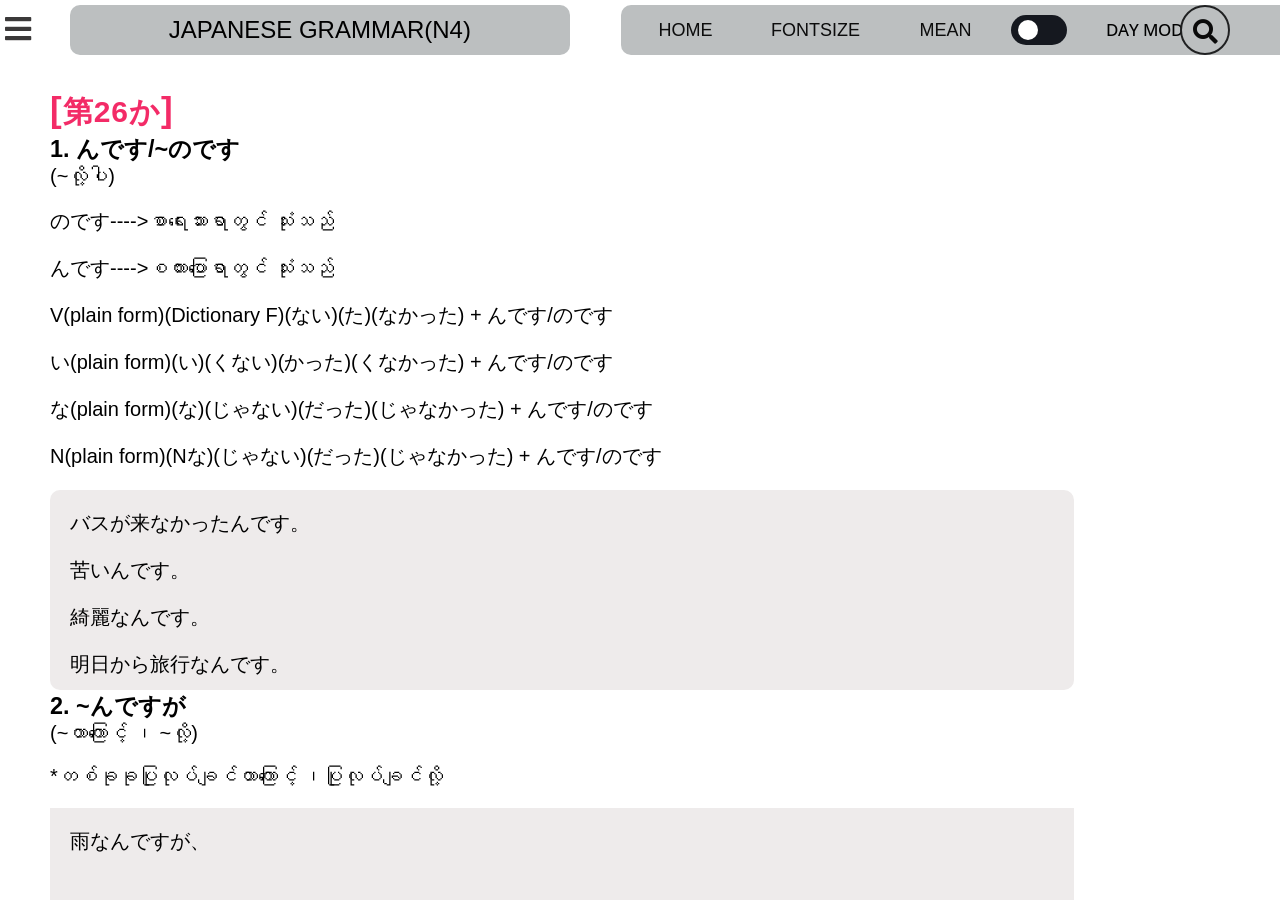
<file: N4G.html>
<!DOCTYPE html>
<html lang="en">
<head>
    <meta charset="UTF-8">
    <meta http-equiv="X-UA-Compatible" content="IE=edge">
    <meta name="viewport" content="width=device-width, initial-scale=1.0">
    <title>Japanese N4 Grammer </title>
    <link rel="stylesheet" href="N2G.css">
    <link rel="stylesheet" href="N2Gtheme.css">
    <link rel="stylesheet" href="N2G-fontChange.css">
    <link rel="stylesheet" href="N2G-sidebar.css">
    <link rel="stylesheet" href="N2G-iphone.css">
    <link rel="stylesheet" href="N2G-searchbox.css">
    <link rel="stylesheet" href="https://cdnjs.cloudflare.com/ajax/libs/font-awesome/5.12.1/css/all.min.css">

   
</head>
<body>
    <div class="Gramma-Theme">
        <div id="navbar">
        
        
            <p class="navbar-option">Japanese Grammar(N4)</p>
            <i class="fas fa-caret-down nav_toggle"></i>

            <div class="Amenu" id="fontChange-container"> 
                
                <ul>
                    <li class="list"><a href="index.html">Home</a></li>
                    <li class="list"><span>fontsize</span>
                        <div class="submenu1" >
                            <button onclick="changeFontSize('increase')">A+</button>
                            <button onclick="changeFontSize('decrease')">A-</button>
                        </div>
                    </li>
                      <!---------------furigana show------------------------------------->
                    <li class="list"><span>Mean</span>
                        <div class="submenu1">
                            <ul>
                                <li class="furi-show">furigana</li>
                                <li class="myan-show">မြန်မာစာ</li>
                            </ul>
                        </div>
                    </li>
                    
                    <div class="theme-change">
                       
                            <input type="checkbox" id="toggle">
                            <p class="Day-mode">Day Mode</p>
                       
                            
                    </div>
                </ul>
            </div>
        
            <!------------dictionary search box ကို ဖွင့်ဖို့ start------------------------>
            <div class="icons">
            
                <i id="Defopen" class="fas fa-search"></i>
   
           
                <i id="Close-Btn" class="fas fa-times"></i>
            
            </div>
         <!------------dictionary search box ကို ဖွင့်ဖို့ end ------------------------>
           
        </div>
    <!---------------------------------------------------------------------->
<nav class="flex">
    <!-------------------SIDE-BAR start-------------------------------------------->
    <div id="nav-menu">
        <ul class="nav-menu-items">
            <div id="navbar-toggle">
                <!--<h1>LESSONS</h1>-->
                <div class="wrapper">
                    <div class="search-input">
                        <input type="text" name="" placeholder="search...">
                        <div class="autocom-box">
                         <!--<li></li>  -->
                        </div>
        
                         <!--<div class="icon"><i class="fas fa-search"></i></div> -->
                         <div class="icon"><i class="fas fa-times"></i></div> <!--ဖျက်ဖို့ ကြက်ခြေခတ်  -->
                         
                    </div>
                    
                </div>
                
                <p class="address"> </p>

                <a href="#" class="menu-bars" id="hide-menu"><i class="fas fa-bars nav-icon"></i></a>
            </div>

            <div class="scroll">
                <hr/>
                <div class="nav-section">
         <!--   <li class="nav-text"><a href="#kaneru">(1) かねる</a></li>
                
                -->
              
                </div>
            </div>
        </ul>
    </div>
    <!------------------------ SIDE-BAR END ------------------------------------------->
   
   
    <div class="Grammer-Group">
        <div class="Def-box">

            <div class="CloseBtn">
                <h3>Mean of selected word</h3>
            </div>

            <div class="subsearch-box">
                <input type="text" id="search" placeholder="Search...">
            
                <div class="cancel-btn">
                <i class="far fa-times-circle"></i>
                </div>

            </div>

            <p id="word">kanji</p>
            <p id="yomi">furigana</p>
            <h4 id="mean">မြန်မာစာ</h4>
            <p class="img_cover"> <img id="image"></p>
            <p id="remark">မှတ်ချက်</p>
    
        </div>

        <div class="selectable-text-area">

            <div id="dai26ka" class="grammer">
                <div class="Gram-list">
                    <h2><span>第26か</span> </h2>
                    
                    
                </div>
                
                <div class="header">
                    <h3 id="ndesu">1. んです/~のです</h3>
                    <p>(~လို့ပါ)</p>
                    <p>のです---->စာရေးသားရာတွင် သုံးသည်</p>
                    <p>んです---->စကားပြောရာတွင် သုံးသည်</p>
                    <p>V(plain form)(Dictionary F)(ない)(た)(なかった) + んです/のです</p>
                    <p>い(plain form)(い)(くない)(かった)(くなかった) +  んです/のです</p>
                    <p>な(plain form)(な)(じゃない)(だった)(じゃなかった) + んです/のです</p>
                    <p>N(plain form)(Nな)(じゃない)(だった)(じゃなかった) + んです/のです</p>
                   
                    <div class="subheader">
                        <p>バスが来なかったんです。</p>
                        <p class="furigana">バスがこなかったんです。</p>
                        <p class="Myan-def">ဘတ်စ်ကား မလာခဲ့လို့ပါ။</p>
                        <p>苦いんです。</p>
                        <p class="furigana">にがいんです。</p>
                        <p class="Myan-def">ခါးလို့ပါ။</p>
                        <p>綺麗なんです。</p>
                        <p class="furigana">きれいなんです。</p>
                        <p class="Myan-def">လှလို့ပါ။</p>
                        <p>明日から旅行なんです。</p>
                        <p class="furigana">あしたからりょこうなんです。</p>
                        <p class="Myan-def">မနက်ဖြန်ကစ၍ ခရီးသွားမလို့ပါ။</p>
                        
                    </div>
                    
                

                    <h3 id="ndesuga">2. ~んですが</h3>
                    <p>(~တာကြောင့် ၊ ~လို့)</p>
                    <p>*တစ်ခုခုပြုလုပ်ချင်တာကြောင့် ၊ပြုလုပ်ချင်လို့</p>
                    <div class="subheader-2">
                        <p>雨なんですが、</p>
                        <p class="furigana">あめなんですが、</p>
                        <p class="Myan-def">မိုးရွာတာကြောင့်၊ မိုးရွာလို့ </p>
                       
                    </div>
                    
                    <h3 id="teitakemasenka" >3. ていただけませんか</h3>
                    <p>(~ ပေးလို့ရမလား၊ ~ ပေးပါ)</p>
                    <p>*ယဉ်ကျေးစွာ လုပ်ခိုင်းရာတွင်သုံးသည်။(ကြီးသူ)</p>
                    <p>*Vてください---->(ရွယ်တူ၊ ငယ်သူ)</p>
                    <p>Verb(て form) + ていただけませんか</p>
                    <div class="subheader-2">
                        <p>書き方がわからないんですが、おしえて     いただけませんか。</p>
                        <p class="furigana">かきかたがわからないんですが、おしえていただけませんか。</p>
                        <p class="Myan-def">ရေးပုံရေးနည်းကို နားမလည်တာကြောင့်  ပြောပြပေးလို့ရမလား၊ ပြောပြပေးပါ။</p>
                      
                    </div>
               
                    <h3 id="taraiidesuka">4. たらいいですか</h3>
                    <p>(∼　ရင်ကောင်းမလဲ(မေးခွန်းစာလုံး))</p>
                    <p>verb(た　form) + たらいいですか</p>
                    <p>အကြံဉာဏ်တောင်းရာတွင်သုံးသည်။</p>
                    <p></p>
                    <div class="subheader-2">
                        <p>保険証をわすれたんですが、どうしたらいいですか。</p>
                        <p class="furigana">ほけんしょうをわすれたんですが、どうしたらいいですか。</p>
                        <p class="Myan-def">အာမခံကဒ်ကို မေ့ခဲ့တာကြောင့် ဘယ်လိုလုပ်ရင်ကောင်းမလဲ။</p>

                    </div>
                </div>

            </div>

            <div id="dai27ka" class="grammer">
                <div class="Gram-list">
                    <h2><span>第27か</span></h2>
                    <h2>かのうけい</h2>
                    <p>(Vနိုင်သည် ၊Vတတ်သည်)(စွမ်းရည်ပြပုံစံ)</p>
                    
                </div>
                
                <div class="header">
                    <p>VI ဆိုရင် えအတန်းပြောင်း ます/るပေါင်း</p>
                    <div class="subheader-2">
                        <p>飲みます　→　飲めます/飲める</p>
                        <p>読みます　→　読めます/読める</p>
                        <p></p>
                        <p></p>
                        <p></p>
                        <p></p>

                    </div>
                   
                    <p>VII ဆိုရင်ますဖြုတ်られます/られるပေါင်း</p>
                    <div class="subheader-2">
                        <p>食べます　→　食べられます/食べられる</p>
                        <p>出ます　→　出られます/出られる</p>
                        <p></p>
                        <p></p>
                        <p></p>

                    </div>
                   
                    <p>VIII ဆိုရင်  </p>
                   
                    <div class="subheader-2">
                        <p>きます/くる ဆို  こられます/こられる(လာနိုင်သည်)</p>
                        <p>します/するဆို  できます/できる(လုပ်နိုင်သည်)</p>
                        <p>Nします/Nするဆို N できます/Nできる</p>
                        <p></p>
                        <p></p>
                        <p></p>
                        <p></p>

                    </div>
                    
                    <p>*ခံစားချက်V တွေကိုかのうかい စွမ်းရည်ပြပုံစံ မပြောင်းနိုင်ပါ</p>
                    <p>こまる、まにあう、つかれる、なれる、びょうきになる</p>
                    <p>*かのうけいရှေ့တွင် များသောအားဖြင့် particle がလိုက်တယ်</p>
                    <h3 id="gadekimasu">1. N ができます。</h3>
                    <p class="Myan-def">(Nကို တည်ဆောက်သည်၊ပြီးမြောက်သည်၊ပြုလုပ်သည်)</p>
                  
                    <div class="subheader-2">
                        <p>料理ができました。</p>
                        <p class="furigana">りょうりができました。</p>
                        <p class="Myan-def">(ဟင်းချက်ပြီးပြီ)</p>
                        <p>家ができました。</p>
                        <p class="furigana">いえができました。</p>
                        <p class="Myan-def">(အိမ်ကို ဆောက်လုပ်ပြီးပြီ)</p>

                    </div>
                    <h3 id="shika-masen">2. N~しか~ません/ない(က လွဲပြီး၊ မှလွဲပြီး)</h3>
                    <p>(အဲ့Nတစ်မျိုးကလွဲပြီး မVဘူး)</p>
                    <div class="subheader-2">
                        <p>私は彼しかすきません。</p>
                        <p class="furigana">わたしはかれしかすきません。</p>
                        <p class="Myan-def">ကျွန်မသည် ကောင်လေးကလွဲပြီး မချစ်ဘူး။</p>
                       
                    </div>
                    <h3 id="hagaha">3.は~が~は</h3>
                    <p>N1 は ます がN2 は ません。</p>
                    <p>(~ ပေမဲ့)</p>
                        <div class="subheader-2">
                            <p>山は見えますが、海は見えません。</p>
                            <p class="furigana">やまはみえますが、うみはみえません。</p>
                            <p class="Myan-def">တောင်ကို မြင်နိုင်ပေမဲ့ ပင်လယ်ကို မမြင်နိုင်ဘူး</p>
                            <p>*かのうけいရှေ့ဖြစ်သော်လည်း がမလိုက်ပါ။(は~が~は)ပုံစံအတိုင်းပဲရေးရမည်။</p>
                            
                        
                        </div> 
                </div>
                
            </div>


            <div id="dai28ka" class="grammer">
                <div class="Gram-list">
                    <h2><span>第28か</span></h2>
                    <h2>~ ながら  </h2>
                    <p>(~ ရင်းနဲ့ )</p>
                    
                </div>
                
                <div class="header">
                    <h3 id="nagara">1. V（ますဖြုတ်）＋ ながら</h3>
                    <p>*အလုပ်နှစ်ခုကိုတစ်ပြိုင်တည်းလုပ်ကြောင်းပြောရင်သုံးတယ်</p>
                    <p>*ながらနောက်က လုပ်ရပ်က အဓိက လုပ်ရပ်ဖြစ်တယ်</p>
                    <div class="subheader-2">
                        <p>私は働きながら日本語を便上しています。</p>
                        <p class="furigana">わたしははたらきながらにほんごをびんじょうしています。</p>
                        <p class="Myan-def">ကျွန်ပ်သည် အလုပ်လုပ်ရင်းနဲ့ ဂျပန်စာကို လေ့လာနေတယ်။</p>
                    </div>
                    <h3 id="vteimasu">2. V ています</h3>
                    <p>(Vနေတယ် ၊ Vလေ့ရှိတယ်)</p>
                    <div class="subheader-2">
                      
                        <p>パソコンでゲームをしています。</p>
                        <p class="Myan-def">ကွန်ပျူတာ ဖြင့် ဂိမ်းကစားနေတယ်။</p>
                        
                    </div>
                    <h3 id="moshi~moshi">3.も~し~も~し</h3>
                   
                    <p>N 1も~し、N2も~し、それに----</p>
                    <p>(N1 လည်းပဲ ~တဲ့အပြင်、N2 လည်းပဲ~တဲ့အပြင် 、အဲ့ဒါအပြင်----)</p>
                    <p>Plain form　＋ し</p>
                    <p>*နှစ်ခုထပ် ပိုတဲ့ ဂုဏ်ရည်တူအကြောင်းအရာတွေကို တန်းစီပြီးပြောရာတွင်သုံးသည်။</p>
                    <div class="subheader-2">
                        <p>私の先生はねっしんだし、おもしろいし、それにけいけんもあります。</p>
                        <p class="furigana">わたしのせんせいはねっしんだし、おもしろいし、それにけいけんもあります。</p>
                        <p class="Myan-def">ကျွန်မရဲ့ဆရာမက ဝီရိယရှိတဲ့အပြင် စိတ်ဝင်စားစရာလည်းကောင်းတဲ့အပြင် အဲ့ဒါအပြင် အတွေ့အကြုံလည်းရှိတယ်။</p>
                    </div>
                    
                </div>
                
            </div>

            <div id="dai29ka" class="grammer">
                <div class="Gram-list">
                    <h2><span>第29か</span> </h2>
                    <p>どうし(ကြိယာ)2မျိုးရှိသည်။</p>
                    <p>* じどうし(ဖြစ်ခြင်းပြကြိယာ)</p>
                    <p>* たどうし(ပြုခြင်းပြကြိယာ)</p>
                    
                </div>
                
                <div class="header">
                    <h3 id="gateimasen">1. N が/は  Vています。(じどうし)</h3>
                    
                    <p></p>
                    <p></p>
                    <div class="subheader-2">
                        <p>車がとまっています。</p>
                        <p class="furigana">くるまがとまっています。</p>
                        <p class="Myan-def">ကားကရပ်ထားတယ်။</p>
                        <p>このコピーきは故障しています。</p>
                        <p class="furigana">このコピーきはこしょうしています。</p>
                        <p class="Myan-def">ဒီcopyစက်က ပျက်နေတယ်။</p>
                        
                    
                    </div>
                    <h3 id="woteimasu">2.N をV ています。(たどうし)</h3>
                    <div class="subheader-2">
                        <p>ドアを開けています。</p>
                        <p class="furigana">ドアをあけています。</p>
                        <p class="Myan-def">တံခါးကိုဖွင့်နေတယ်။</p>
                    </div>
                    <h3 id="hateshimaimasu">3.N はVてしまいます。(Vပြီးအောင်လုပ်မယ်၊ ပြီးအောင်Vမယ်)</h3>
                    <p>*မပြီးသေးသောအရာတွေကို ပြီးစီးအောင်လုပ်မဲ့အခါ သုံးတယ်။</p>
                    <div class="subheader-2">
                        <p>レポートは金曜日までにかいてしまいます。</p>
                        <p class="furigana">レポートはきんようびまでにかいてしまいます。</p>
                        <p class="Myan-def">အစီရင်ခံစာကို သောကြာနေ့မတိုင်ခင် ပြီးအောင်ရေးမယ်။</p>
                    </div>
                    <h3 id="hateshimaimashita">4.N はVてしまいました。(Vပြီးသွားပြီ)</h3>
                    <p>*ပြုလုပ်ပြီးစီးသွားတဲ့အခါမှာသုံးတယ်။</p>
                    <div class="subheader-2">
                        <p>感じの宿題はもうやってしまいました。</p>
                        <p class="furigana">かんじのしゅくだいはもうやってしまいました。</p>
                        <p class="Myan-def">ခန်းဂျီးအိမ်စာကို နောက်ထပ်လုပ်ပြီးသွားပြီ။</p>
                       
                    </div>
                    <h3 id="woteshimaimashita">4.N を/がV てしまいました。(Vမိသွားတယ်၊ Vလိုက်မိတယ်)</h3>
                    <p>*မရည်ရွယ်ပဲ လုပ်မိသွား၊ ဖြစ်မိသွားရင် သုံးတယ်။</p>
                    <p>*ကိုယ်က လုပ်မိရင် をကိုသုံး</p>
                    <p>*ကိုယ်က မလုပ်ပဲ ဖြစ်သွားရင် がကိုသုံး</p>
                    <div class="subheader-2">
                        <p>財布をおとしてしまいました。</p>
                        <p class="furigana">さいふをおとしてしまいました。</p>
                        <p class="Myan-def">ပိုက်ဆံအိတ် ကျပျောက်ခဲ့မိတယ်။</p>
                        <p>パソコンが壊れてしまいました。</p>
                        <p class="furigana">パソコンがこわれてしまいました。</p>
                        <p class="Myan-def">ကွန်ပျူတာ ကပျက်သွားတယ်။</p>
                    </div>
                </div>
                
            </div>

            <div id="dai30ka" class="grammer">
                <div class="Gram-list">
                    <h2><span>第30か</span></h2>
                    <p></p>
                    
                </div>
                
                <div class="header">
                    <h3 id="tearimasu">1.Vてあります。(Vထားတယ်)(たどうし)</h3>
                    <p>*placeにNがあります。</p>
                    <p>*Nはplaceにあります。</p>
                   
                    <div class="subheader-2">
                        <p> 壁にえがかけてあります。</p>
                        <p class="furigana">かべにえがかけてあります。</p>
                        <p class="Myan-def">နရံမှာ ပန်းချီကို ချိတ်ထားတယ်။</p>
                        <p>写真は引き出しにしまってあります。</p>
                        <p class="furigana">しゃしんはひきだしにしまってあります。</p>
                        <p class="Myan-def">ဓာတ်ပုံက အံဆွဲထဲမှာ သိမ်းထားတယ်။</p>
                        <p></p>
                        <p></p>
                        <p class="Myan-def"></p>
                    
                    </div>
                    <h3 id="teokimasu">2.V ておきます。(Vထားမယ်)</h3>
                    <p>*တစ်ခုခုကိုကြိုတင်ပြုလုပ်ခြင်း၊ အနာဂတ်ကို ရည်ညွန်းရာတွင်လည်းသုံးတယ်။</p>
                    <p>*をနဲ့တွဲသုံးတယ်၊တစ်ချို့ရှင်းလင်းချက်တွေမှာ はကိုသုံးတယ်။</p>
                    <div class="subheader-2">
                        <p>旅行の前にきっぷ  をかっておきます。</p>
                        <p class="furigana">りょこうのまえにきっぷ　　をかっておきます。</p>
                        <p class="Myan-def">ခရီးမထွက်ခင် လက်မှတ်ကို ဝယ်ထားမယ်။</p>
                    </div>
                    <h3 id="madateimasu">3.まだVています。(အခုထိ Vနေတုန်း)</h3>
                    <p>*အခုထိ ဖြစ်နေ၊ လုပ်နေတဲ့ မပြီးသေးတဲ့ အရာမှာ သုံးတယ်။</p>
                    <div class="subheader-2">
                        <p>まだ雨がふっています。</p>
                        <p class="furigana">まだあめがふっています。</p>
                        <p class="Myan-def">အခုထိ မိုးရွာနေတုန်း။</p>
                    </div>
                </div>
                
            </div>

            <div id="dai31ka" class="grammer">
                <div class="Gram-list">
                    <h2><span>第31か</span> </h2>
                    <p></p>
                    
                </div>
                
                <div class="header">
                    <h3 id="ikoukei">1.いこうけい　→　Vကြစို့၊ Vရအောင် (စိတ်သဘော)</h3>
                    <table style="width:100%">
                        <tr>
                            <th>Verb(group 1)ဆိုရင်</td>
                            <td>おအတန်းပြောင်း うပေါင်း</td>
                        </tr>
                        <tr>
                            <th>Verb(group 2)ဆိုရင်</td>
                            <td>ますဖြုတ် ようပေါင်း</td>
                        </tr>
                        <tr>
                            <th rowspan="2">Verb(group 3)ဆိုရင်</td>
                            <td>きます/くる---->こよう(လာကြစို့)</td>
                            
                        </tr>
                        <tr>
                            <td>します/する---->しよう(လုပ်ကြစို့)</tr>
                        </tr>
                    </table>

                    <h3 id="ikoukeitoomotteimasu">2.いこうけい ＋とおもっています。(Vမယ်လို့ တွေးထားတယ်)</h3>
                    <div class="subheader-2">
                        <p>仕事を見つけようと思っています。</p>
                        <p class="furigana">しごとをみつけようとおもっています。</p>
                        <p class="Myan-def">အလုပ်ကို ရှာမယ်လို့ တွေးထားတယ်။</p>
                        <p>まだ来ていません。</p>
                        <p class="furigana">まだきていません。</p>
                        <p class="Myan-def">အခုထိ မလာသေးဘူး။</p>
                       
                    </div>
                    <h3 id="madateimasen">3.まだVていません。(အခုထိ မV ရသေးဘူး ၊ မV သေးဘူး )</h3>
                    <div class="subheader-2">
                        <p>まだ来ていません。</p>
                        <p class="furigana">まだきていません。</p>
                        <p class="Myan-def">အခုထိ မလာသေးဘူး။</p>
                       
                    </div>
                    <h3 id="tsumoridesu">4.V.DF/Vない＋つもりです。(V/မV ဖို့ ရည်ရွယ်ထားတယ် )</h3>
                    <div class="subheader-2">
                        <p>私は国へ帰らないつもりです。</p>
                        <p class="furigana">わたしはくにへかえらないつもりです。</p>
                        <p class="Myan-def">ကျွန်ပ်သည် တိုင်းပြည်ကို မပြန်ဖို့ ရည်ရွယ်ထားတယ်။</p>
                        
                    </div>

                    <h3 id="yoteidesu">5.V. DF/Vない/Nの＋よていです。(V/မV ဖို့စီစဉ်ထားတယ်)</h3>
                    <div class="subheader-2">
                        <p>午後は会議の予定です。</p>
                        <p class="furigana">ごごはかいぎのよていです。</p>
                        <p class="Myan-def">နေ့လည် အစည်းအဝေးလုပ်ဖို့ စီစဉ် ထားတယ်။</p>

                    </div>
                </div>
                
            </div>


            <div id="" class="grammer">
                <div class="Gram-list">
                    <h2><span>第32か</span> </h2>
                </div>
                
                <div class="header">
                    <h3>1.V  たほうがいいです。(Vတာကောင်းတယ်)</h3>
                    
                    <div class="subheader-2">
                        <p>病院へ行った方がいいです。</p>
                        <p class="furigana">びょういんへいったほうがいいです。</p>
                        <p class="Myan-def">ဆေးရုံကို သွားတာ ကောင်းတယ် ။</p>
                    </div>

                    <h3>2.Vないほうがいいです。(မVတာကောင်းတယ်)</h3>
                    <div class="subheader-2">
                        <p>暗い所で本を読まない方がいいです。</p>
                        <p class="furigana">くらいところでほんをよまないほうがいいです。</p>
                        <p class="Myan-def">မှောင်တဲ့နေရာမှာ စာအုပ်ကို မဖတ်တာ ကောင်းတယ်။</p>
                    </div>

                    <h3>3.V plain form/ いplain form/なဖြုတ်,N ကျန်တာ plain form ╋でしょう。</h3>
                    <p>(လိမ့်မည်၊ မဟုတ်လား?)</p>
                    <div class="subheader-2">
                        <p>明日は冬が降らないでしょう。</p>
                        <p class="furigana">あしたはふゆがふらないでしょう。</p>
                        <p class="Myan-def">မနက်ဖြန် နှင်းမကျလောက်ဘူး။</p>
                    </div>

                    <h3>4.V plain form/ いplain form/なဖြုတ်,N ကျန်တာ plain form ╋かもしれません。</h3>
                    <p>(Vတာလား ဘာလား </p>
                    <div class="subheader-2">
                        <p>彼はパーティーに来ないかもしれません。</p>
                        <p class="furigana">かれはパーティーにこないかもしれません。</p>
                        <p class="Myan-def">သူ ပါတီကို မလာဘူးလား မသိဘူး။</p>
                    </div>
                </div>
                
            </div>
            <div id="" class="grammer">
                <div class="Gram-list">
                    <h2><span></span> </h2>
                    <p></p>
                    
                </div>
                
                <div class="header">
                    <p></p>
                    <p></p>
                    <p></p>
                    <div class="subheader-2">
                        <p></p>
                        <p class="furigana"></p>
                        <p class="Myan-def"></p>
                        <p></p>
                        <p class="furigana"></p>
                        <p class="Myan-def"></p>
                        <p></p>
                        <p class="furigana"></p>
                        <p class="Myan-def"></p>
                    
                    </div>
                    
                </div>
                
            </div>

            <div id="" class="grammer">
                <div class="Gram-list">
                    <h2><span></span> </h2>
                    <p></p>
                    
                </div>
                
                <div class="header">
                    <p></p>
                    <p></p>
                    <p></p>
                    <div class="subheader-2">
                        <p></p>
                        <p class="furigana"></p>
                        <p class="Myan-def"></p>
                        <p></p>
                        <p class="furigana"></p>
                        <p class="Myan-def"></p>
                        <p></p>
                        <p class="furigana"></p>
                        <p class="Myan-def"></p>
                    
                    
                    </div>
                    
                </div>
                
            </div>

            <div id="" class="grammer">
                <div class="Gram-list">
                    <h2><span></span> </h2>
                    <p></p>
                    
                </div>
                
                <div class="header">
                    <p></p>
                    <p></p>
                    <p></p>
                    <div class="subheader-2">
                        <p></p>
                        <p class="furigana"></p>
                        <p class="Myan-def"></p>
                        <p></p>
                        <p class="furigana"></p>
                        <p class="Myan-def"></p>
                        <p></p>
                        <p class="furigana"></p>
                        <p class="Myan-def"></p>
                    
                    
                    </div>
                    
                </div>
                
            </div>

            <div id="" class="grammer">
                <div class="Gram-list">
                    <h2><span></span> </h2>
                    <p></p>
                    
                </div>
                
                <div class="header">
                    <p></p>
                    <p></p>
                    <p></p>
                    <div class="subheader-2">
                        <p></p>
                        <p class="furigana"></p>
                        <p class="Myan-def"></p>
                        <p></p>
                        <p class="furigana"></p>
                        <p class="Myan-def"></p>
                        <p></p>
                        <p class="furigana"></p>
                        <p class="Myan-def"></p>
                    
                    
                    </div>
                    
                </div>
                
            </div>

            <div id="" class="grammer">
                <div class="Gram-list">
                    <h2><span></span> </h2>
                    <p></p>
                    
                </div>
                
                <div class="header">
                    <p></p>
                    <p></p>
                    <p></p>
                    <div class="subheader-2">
                        <p></p>
                        <p class="furigana"></p>
                        <p class="Myan-def"></p>
                        <p></p>
                        <p class="furigana"></p>
                        <p class="Myan-def"></p>
                        <p></p>
                        <p class="furigana"></p>
                        <p class="Myan-def"></p>
                    
                    
                    </div>
                    
                </div>
                
            </div>

            <div id="" class="grammer">
                <div class="Gram-list">
                    <h2><span></span> </h2>
                    <p></p>
                    
                </div>
                
                <div class="header">
                    <p></p>
                    <p></p>
                    <p></p>
                    <div class="subheader-2">
                        <p></p>
                        <p class="furigana"></p>
                        <p class="Myan-def"></p>
                        <p></p>
                        <p class="furigana"></p>
                        <p class="Myan-def"></p>
                        <p></p>
                        <p class="furigana"></p>
                        <p class="Myan-def"></p>
                    
                    
                    </div>
                    
                </div>
                
            </div>


            
        </div>

          <!-------------------- active control start ---------------------->
   
            
                <!---------------------------"Grammer-Group"-------------------------------->

    </div>

</nav>
</div>
</body>
<script src="NG.js"></script>
<script src="NG-FontChange.js"></script>
<script src="NG-selectsearch.js"></script>
<script src="N4G-search.js"></script>
<script src="N4G-searchAddress2.js"></script>
<script src="SearchingTwithObject.js"></script>
<!--<script src="N2G-searchAddress.js"></script>-->
</html>
</file>
<file: NihongoHome.css>
*{
    margin: 0;
    padding: 0;
    font-family: sans-serif;
}
body{
    background: #e4e7e9;
    align-items: center;
}
.wrapdesign{
   top: 10px;
   position: relative;
   justify-content: center;
   align-items: center;
   text-align: center;
}
.WrapLevel{
    margin-top: 35px;
    width: 100%;
    display: flex;
    align-items: center;
    text-align: center;
    justify-content:center;
    height: 500px;
    overflow: hidden;
}
.Level_list{
    width: 200px;
    justify-content: center;
    display:block;
    height: 50px;
    align-items: center;
    text-align: center;
    font-size: 20px;
    background: #ffffff;
}
.one,.list1.Active{
    background: #868888;  
}
.two,.list2.Active{
    background: #959797;  
}
.three,.list3.Active{
    background: #a2a4a5;  
}
.four,.list4.Active{
    background: #b1b3b4;  
}
.five,.list5.Active{
    background: #c2c7c8;  
}

.Level_list h1{
    color: #2f3031;
    height: 50px;
    line-height: 50px;
    cursor: pointer;
}
.Level_list h1 .tooltip{
    position: absolute;
    text-align: center;
    justify-content:left;
    transform: translate(1%, -300%);
   font-size: 20px;
    border-radius:  6px; 
    height: 40px;
    width: 200px;
    background: #ffffff;
    color: #2a2a2a;
    line-height:40px ;
    text-align: center;
    box-shadow: 0 5px 10px rgba(0,0,0,0.2);
    transition: 0s;
    opacity: 0;
    pointer-events: none;
    display: block;
}
.Level_list.bg h1 .tooltip{
    background: #a9acad;  
    color: #ffffff;
}

.Level_list h1:hover .tooltip{ 
    transition: all 0.5s ease;
    opacity: 1;
}

.Level_list h1:hover{
    color: #24ecec;
}
.Level_list.five h1:hover,.list5 li a:hover{
    color: #06fdfd;
}
.list1,.list2,.list3,
.list4,.list5{
    width: 1000px;
    height:100px ;
    line-height: 100px;
    position: relative;
    display: none;
    list-style: none;
    text-align: center;
    justify-content: center;
    font-size: 30px;
}
.list1.Active,.list2.Active,.list3.Active,.list4.Active,.list5.Active{
    position: absolute;
    display:flex;
}


.list2.Active{
    margin-left: -200px;
}
.list3.Active{
    margin-left: -400px;
}
.list4.Active{
    margin-left: -600px;
}
.list5.Active{
    margin-left: -800px;
}

.list1 li,.list2 li,.list3 li,
.list4 li,.list5 li{
    text-align: center;
    width: 200px;
   height: 100px;
   line-height: 100px;
  
}
/*.list1 li:hover,.list2 li:hover,
.list3 li:hover,.list4 li:hover,
.list5 li:hover{
   text-align: center;
}*/
.list1 li a:hover,.list2 li a:hover,
.list3 li a:hover,.list4 li a:hover{
    color: #24ecec;
}

.list1 li a,.list3 li a,
.list5 li a{
    text-decoration: none;
   display: block;
    color: #141414;
}
.list2 li a,.list4 li a{
    text-decoration: none;
    display: block;
    color: #2a2a2a;
}

@media screen and (max-width:1000px) {
    .WrapLevel{
        margin-top: 20px;
        position: relative;
        display: block;
        width: 100%;
        justify-content: left;
        text-align: center;
        text-align: center;
        height: 500px;
        overflow: hidden;
    }
    .Level_list{
     
        font-size: 30px;
        width: 100%;
        height: 100px;
        position: relative;
        justify-content: center;
        text-align: center;
        display: block;
        align-items: center;
        overflow: hidden;
    }
    .Level_list h1{
        height: 100px;
        line-height: 100px;
        cursor: pointer;
    }
    
    .Level_list h1 .tooltip{
        position: relative;
        
        left:70%;
        display: block;
    }
    .Level_list h1:hover .tooltip{
        top: 50%;
        transition: all 0.5s ease;
        opacity: 1;
    }
     .Level_list ul li{
        position: relative;
        height: 60px;
        line-height: 60px;
        width: 100%;
        margin:10px 0;
        font-size: 40px;
     }
     .list1,.list2,.list3,
     .list4,.list5{
         margin-top: 10px;
        justify-content: center;
        width: 100%;
        align-items: center;
        position: relative;
        text-align: center;
        display: block;
        height: 100px;
        opacity: 0;
    }
    .list1.Active,.list2.Active,.list3.Active,
    .list4.Active,.list5.Active{
        justify-content: center;
       display: block;
       opacity: 1;
       margin-left: 0px;
    }
    
    .Level_list.one.active,.Level_list.two.active,
    .Level_list.three.active,.Level_list.four.active,
    .Level_list.five.active{
        display: block;
        position: relative;
        height: 500px;
        align-items: center;
        transition:0.3s ease-out ;
    }
    .Level_list.two.active{
      margin-top: -100px;
    }
    .Level_list.three.active{
      margin-top: -200px;
    }
    .Level_list.four.active{
        margin-top: -300px;
    }
    .Level_list.five.active{
        margin-top: -400px;
    }
}
</file>
<file: NihongoHomeforiphone.css>
@media screen and (max-width:414px) {
    .wrapper .dynamic-txts{
        height: 50px;
        line-height: 50px;
    }
    .dynamic-txts li{
        font-size: 10px;
    }
    .WrapLevel{
        margin-top: 20px;
        position: relative;
        display: block;
        width: 100%;
        justify-content: left;
        text-align: center;
        text-align: center;
        height: 400px;
        overflow: hidden;
    }
    .Level_list{
     
        font-size: 20px;
        width: 100%;
        height: 80px;
        line-height: 80px;
        position: relative;
        justify-content: center;
        text-align: center;
        display: block;
        align-items: center;
        overflow: hidden;
    }
    .Level_list h1{
        height: 80px;
        line-height: 80px;
        cursor: pointer;
    }
    
    .Level_list h1 .tooltip{
        position: relative;
        font-size: 15px;
        height: 40px;
        width: 150px;
        left:60%;
        display: block;
    }
    .Level_list h1:hover .tooltip{
        top: 75%;
        transition: all 0.5s ease;
        opacity: 1;
    }
     .Level_list ul li{
        position: relative;
        height: 40px;
        line-height: 40px;
        width: 100%;
        margin:10px 0;
        font-size: 20px;
     }
     .list1,.list2,.list3,
     .list4,.list5{
         margin-top: 10px;
        justify-content: center;
        width: 100%;
        align-items: center;
        position: relative;
        text-align: center;
        display: block;
        height: 80px;
        opacity: 0;
    }
    .list1.Active,.list2.Active,.list3.Active,
    .list4.Active,.list5.Active{
        justify-content: center;
       display: block;
       opacity: 1;
       margin-left: 0px;
    }
    
    .Level_list.one.active,.Level_list.two.active,
    .Level_list.three.active,.Level_list.four.active,
    .Level_list.five.active{
        display: block;
        position: relative;
        height: 400px;
        align-items: center;
        transition:0.3s ease-out ;
    }
    .Level_list.two.active{
      margin-top: -80px;
    }
    .Level_list.three.active{
      margin-top: -160px;
    }
    .Level_list.four.active{
        margin-top: -240px;
    }
    .Level_list.five.active{
        margin-top: -320px;
    }
}
</file>
<file: pandaWalking.css>
#runner{
    margin-top: 10px;
    background: url("pandawalking.png");
    width: 73px;  /*frame ရဲ့ width ကို ပုံ အရေအတွက် နဲ့ စား */
    height:100px;
    animation: walk 1s steps(12) infinite,   /*steps(number of images in photo)*/
               forward 5s linear infinite;
}

@keyframes walk{   /*frame အတွင်း က section 12 ခု ကို ‌ရွေ့တာ  */
    0%{
        background-position: 0px;  /*start point*/
    }
    100%{
        background-position: 880px;  /*width of photo */
    }
}

@keyframes forward{  /*frame တစ်ခု လုံး ‌ရွေ့တာ */
    0%{
        transform: translateX(500px);  /*margin-left :700px */
    }
    100%{
        transform: translateX(900px);
    }

}
@media screen and (max-width:1000px) {
    @keyframes forward{  /*frame တစ်ခု လုံး ‌ရွေ့တာ */
        0%{
            transform: translateX(100px);  /*margin-left :700px */
        }
        100%{
            transform: translateX(700px);
        }
    
    }
}

@media screen and (max-width:416px)  {
#runner{ 
    margin-top: 10px;
    background: url("pandawalkingsmall.png");
    width:58px;  /*frame ရဲ့ width ကို ပုံ အရေအတွက် နဲ့ စား */
    height:81px;
    animation: walk 1s steps(12) infinite,   /*steps(number of images in photo)*/
               forward 5s linear infinite;
}

@keyframes walk{   /*frame အတွင်း က section 12 ခု ကို ‌ရွေ့တာ  */
    0%{
        background-position: 0px;  /*start point*/
    }
    100%{
        background-position: 726px;  /*width of photo */
    }
}

    @keyframes forward{  /*frame တစ်ခု လုံး ‌ရွေ့တာ */
        0%{
            transform: translateX(0px);  /*margin-left :500px */
        }
        100%{
            transform: translateX(400px);
        }
    
    }

}
</file>
<file: CSS TextTypingAni.css>
.wrapper{
  justify-content: center;
  display: flex;
}

.wrapper .dynamic-txts{
  margin-left: 15px;
  height: 80px;
  align-items: center;
  line-height: 80px;
  overflow: hidden;  /* သတ်မှတ်ထားတဲ့ height or width ထက်ကျော် သွားရင် မမြင်ရတော့အောင် လုပ်ပေးတာ  */ 
}
.dynamic-txts li{
  list-style: none;
  font-size: 50px;
  font-weight: 500;
  position: relative;
  top: 0;
  animation: slide 10s steps(2) infinite; /* 1 slide 5s */
}
@keyframes slide {   /* list တွေကို အပေါ်အောက် ‌ရွေ့ ဖို့ */
  100%{
    top: -160px;   /* height 90px -> 5 list 450px*/
  }
}
.dynamic-txts li span{
  position: relative;
  margin: 5px 0;
  line-height: 50px;
  align-items: center;
}
.dynamic-txts li span::after{
  content: "";
  position: absolute;
  left: 0;
  height: 80px;
  width: 100%;
  background: #e4e7e9;
  animation: typing 5s steps(10) infinite;
}

@keyframes typing {
  40%, 60%{
    left: calc(100% + 30px);
  }
  100%{
    left: 0;
  }
}

@media screen and (max-width:414px) {
  .wrapper .dynamic-txts{
      height: 80px;
      line-height: 80px;
  }
  .dynamic-txts li{
      font-size: 20px;
  }
}
</file>
<file: N2G.css>
@import url('https://fonts.googleapis.com/css2?family=Yaldevi&display=swap');

@import url('https://fonts.googleapis.com/css2?family=Noto+Sans+JP:wght@300&display=swap');

*{
    margin: 0;
    padding: 0;
    box-sizing: border-box;
}
body{
    font-size: 20px;
    font-family: sans-serif;
    height: 100vh;
}

.flex{
    width: 100%;
    height:100vh;
    background-color: #fff;
    display: flex;
}

.Grammer-Group{
    position: fixed;
    width: 100%;
    height:100vh;
    margin-top: 60px;
    margin-left: 50px;
    padding: 0px;
    overflow-y: scroll;
    display: flex;
    background: #fff;
    background-position: center;
    background-size: cover;
   
    scroll-behavior: auto;
}
.Grammer-Group.active{  /* vocabulary search bar close /open*/
   width: calc(100% - 400px);
   height:auto;
}
.selectable-text-area{
    position: relative;
    display: block;
    background: #fff;
    background-position: center;
    background-size: cover;
    width:100vw;
    height:100vh;     /* 100vh ဖြစ်မှ searchbox ကို ဖွင့်တဲ့ အခါ scroll လုပ်နိုင်မယ်*/

}
.grammer{
    position: relative;
    row-gap: 20px;
    width: 100%;
    height:auto;
    background: #fff;
   
   margin-top: 0;
    text-align: left;
    padding:20px 0;
    
   z-index: 10;
}

.Gram-list {
    width: 90%;
    position: relative;
    padding-top: 10px;
    max-height: auto;
}
.Gram-list h2{
   
    font-size: 30px;
    letter-spacing:1px;
}

.Gram-list h2 span{
    color: #f32b67;
    font-size: 30px;
}

.Gram-list h2 span::before{
    content: "[";
    color: #f32b67;
    font-size: 35px;
}
.Gram-list h2 span::after{
    content: "]";
    color: #f32b67;
    font-size: 35px;
}

.Gram-list p{
    margin-left: 60px;
    font-size: 20px;
    letter-spacing:1px;
    margin-bottom:20px ;
}
.Gram-list_furi{
   margin-left: 50px;
}

.page-repeat{
    position: relative;
   display: block;
}
.Header{
    width: 90%;
    background-color: aqua;
    width:1000px ;
    height: 730px;
}
.header{
    width: 90%;
    margin-bottom:20px ;
    position: relative;
    display: block;

    height: auto;
}
.header p{
    flex-wrap:wrap;
    height: auto;
    margin-bottom:20px ;
    
}


.subheader{
    background-color: #eeebeb;
   padding: 20px;
    width:auto ;
    height: 200px; 
    border-radius: 10px;
    overflow-y: scroll;
}
.subheader p{
    width:auto ;
    max-height:auto ;
    
}

.header p span,
.subheader p span{
    color: #f32b67;
    font-weight: 600;
}


.subheader-2{
    background-color: #eeebeb;
    padding: 20px;
     width:auto ;
     height: 200px; 
     overflow-y: scroll;
     cursor: pointer;
}

.subheader-2 p{
    width:auto ;
    max-height:auto ;
    
}

.subheader-2 p span{
    color: #f32b67;
    font-weight: 900;
}
table, th, td {
    border: 1px solid black;
    
    margin: 10px;
}
th,td{
    padding: 10px;
}
::-webkit-scrollbar{
    width: 12px;
}

::-webkit-scrollbar-thumb{
   
    box-shadow: inset 5px 5px 3px rgba(81, 78, 99, 0.5),
    inset -2px -2px -2px rgba(109, 223, 217, 0.5);
    background: -webkit-gradient(linear,left top,left bottom,
    from(#4a609b),to(#93aabe));
}

::-webkit-scrollbar-track{     /*scrollbar ရဲ့ column line*/
   /* box-shadow: inset 1px 1px 2px #483d88,inset -1px -1px 2px #483d88;*/
    background: #fff;
}

::-webkit-scrollbar-thumb:hover{
    background: #4a609b;
    border-radius: 50px;
}

.nav_toggle{
    position: relative;
    font-size: 50px;
    color: #444546;
    align-items: center;
   right: 150px;
   opacity: 0;
  }

@media screen and (max-width:875px) {
    .Grammer-Group.active{
        width: calc(100% - 350px);
    }
    
    #navbar{
       
        display: block;
        width: 100%;
        height: 100%;
        z-index: 5;
        text-align: center;
    }
    .navbar-option{
        position: fixed;
        width: 100%;
        display: block;
        text-align: center;
    }
    
    .Amenu{ 
       text-align: center;
        position:relative;
        top: 50px;
        display: block;
        transition: 0s;
        opacity: 0;
        z-index: 8;
        justify-content: center;
    }
    .Amenu.show{
        position: absolute;
        width: 150px;
        height: 300px;
        background-color: rgba(202, 206, 207, 1);
        text-align: center;
        justify-content: center;
        right: 140px;
        border: 3px solid #6f6f72;
        border-radius: 20px;
        top: 50px;
        align-items: center;
        padding: 10px;
        display: block;
        opacity: 1;
     }
    .Amenu.show ul{
        right: 2px;
        width: auto;
        line-height: 150px;
        align-items: center;
        text-align: center;
        position:relative;
        display:block;
    }
    .Amenu.show ul .list{
       height: 50px;
       line-height: 50px;
      
    }
    .Amenu.show ul .list:nth-child(1):hover, .Amenu ul .list:nth-child(1):hover a{
        border-radius: 10px;
        background: #676768;
        color: #ffffff;
    }
    .Amenu.show ul .list:hover, .Amenu.show ul .list:hover a{
        background: none;
        color: #1d1e1f;
    }
    .Amenu ul .list span{
        width: 0;
        display: none;
        opacity: 0;
    }
    .Amenu.show ul .list a{ 
      
        text-align: center;
        position:relative;
         
     }
     .Amenu.show ul .list .submenu1{
         
         display: block;
         opacity: 1;
        
     }
     .Amenu.show ul .list .submenu1 ul{
        margin-top: 10px;
        background: none;
          height: auto;
          margin: 10px 0;
          position: relative;
     }
   
    .home{
        margin-left: 15px;
    }
    .home a{
        margin-left: 30px;
        margin: 10px;
        padding: 5px;
       
    }

    .Amenu.show .submenu1 button{
        position: relative;
        width: 40px;
        height: 40px;
        display: inline-block;
        
        margin-right: 1px;
        font-size: 20px;
        user-select: none;
        cursor: pointer;
        border-radius: 20%;
        border: 2px solid rgb(75, 74, 74);
        margin-top: 10px;
        text-align: center;
        justify-content: center;
    }
   
    .nav_toggle{
        cursor: pointer;
        float: right;
        position: fixed;
       display: block;
       opacity: 1;
      }

      .nav_toggle:hover{
          color: #1d1e1f;
      }



     .Amenu.show ul .theme-change{
         top: 10px;
         position: relative;
         flex-direction: column;
         text-align: center;
         right:135px;
         justify-content: center;
     }
     .Amenu.show ul .theme-change .Day-mode{
        position: relative;
        text-align: center;
        width: 140px;
      display: none;
        font-weight: bold;
     }
}

@media screen and (min-width:1200px) {
 .page-repeat{
    display: grid;
    grid-column-gap:2rem;
    width: calc(100% - 5rem);
     margin-right: 10px;
     padding: 20px;
     display: flex;
     border: 1px solid #444546;
     /* grid-template-columns: auto auto ;*/
   grid-template-columns: repeat(2,1fr);
    
 }
 .header{
    width: 80%;
   justify-content: space-between;
}

}
</file>
<file: N2Gtheme.css>
.theme-change{
    position: relative;
    display: inline-flex;
    width: 200px;
    margin:0 0 0 10px;
    align-items: center;
    margin-right: 50px;
}
.Day-mode{
    width:120px;
    font-family: 'Open Sans';
    font-weight: 500;
    font-size: 17px;
}

#toggle{
    -webkit-appearance: none;
    appearance: none;
    height: 30px;
    width: 65px;
    background-color: #15181f;
    position: relative;
    right: 10px;
    top: 0px;
    border-radius: 20px;
    outline: none;
    cursor: pointer;
}
#toggle:after{
    content: "";
    position: absolute;
    height: 20px;
    width: 20px;
    background-color: #ffffff;
    top: 5px;
    left: 7px;
    border-radius: 50%;
}

.dark-theme{
    position: relative;
    background-color: #0c0c0c;
    color: #ffffff;
    z-index: 1;
}
.dark-theme #toggle{
    background-color: #ffffff;
}
.dark-theme #toggle:after{ /*လခြမ်းပုံ*/
    background-color: transparent;
    box-shadow: 8px 8px #15181f;
    top: -3px;
    left: 25px;
}

.dark-theme .subheader,
.dark-theme .subheader-2 ,
.dark-theme .scroll{
    background-color:rgb(38, 38, 39);
}

.dark-theme .scroll li a{
    color: #ffffff;
}
.dark-theme .nav-section li a:hover{
    color: #ffffff;
}

.dark-theme .Grammer-Group,
.dark-theme .flex,
.dark-theme .selectable-text-area,
.dark-theme .grammer{
    background-color:#080808;
}

.dark-theme .nav-text:hover{
    background-color:#080808;
}
.dark-theme .nav-section li {
    border-bottom: 1px solid rgb(102, 102, 105);
}

.dark-theme .navbar-option,
.dark-theme .fontChange-container{
    background-color: #383838;
}


.dark-theme #navbar-toggle .menu-bars{
    color: #c9c7c7;
}

.dark-theme .nav_toggle{
    color: #c9c7c7;
}
.dark-theme .nav_toggle:hover{
    color: #ffffff;
}

.dark-theme .nav-icon{
  
    color: #c9c7c7;
}

.dark-theme #nav-menu{
    background-color: #252525;
}

.dark-theme button{
    background-color: #c9c7c7;
    color: #252525;
    border: 2px solid #ffffff;
}


.dark-theme .fontChange-container.show button{
    border: 2px solid #ffffff;
}
.dark-theme .fontChange-container.show button:hover{
    background-color: #ffffff;
}
.dark-theme button:hover{
    background-color: #ffffff;
}
.dark-theme .fontChange-container.show{
    border: 3px solid #c9c7c7;
    background-color: rgba(73, 74, 75, 0.8);
}

.dark-theme .header p span,
.dark-theme .subheader p span,
.dark-theme .subheader-2 p span{
    color: #f1d886;
}

.dark-theme .Gram-list h2 span,
.dark-theme .Gram-list h2 span::before,
.dark-theme .Gram-list h2 span::after{
    color: #f1d886;
}

.dark-theme .search-input.active .autocom-box{
    background-color: #0c0c0c;
}
.dark-theme .search-input.active .autocom-box li:hover{
    background-color: #292929;
}
.dark-theme .address a{
    color: #ffffff;
}
.dark-theme .address a:hover{
    color: #a7a5a5;
}
.dark-theme .Def-box{
    background-color: #292929;
    color:#ffffff;
}
.dark-theme #Defopen,
.dark-theme #Close-Btn{
    border: 2px solid #f7f8fa;
    background-color: #292929;
    color:#ffffff;
  }

  .dark-theme #word,
  .dark-theme #yomi,
  .dark-theme #mean,
  .dark-theme #remark,
  .dark-theme .caption,
  .dark-theme .autocom-box li a{
    color:#ffffff;
  }
  
.dark-theme .address{
    border-bottom: 2px solid #e7e3e3;
}
</file>
<file: N2G-fontChange.css>
@import url('https://fonts.googleapis.com/css2?family=Open+Sans:wght@300&display=swap');


p,h1{
    transition: 0.4s;
    transition-timing-function: ease-in-out;
}

.Amenu{
    align-items: center;
    text-align: center;
    position: relative;
    background: #bcbfc0;
    width:700px;
    height: 50px;
    line-height: 50px;
    border-radius: 10px;
    
}
.Amenu ul{
    text-align: center;
    align-items: center;
    display: flex;
    list-style: none;
}

.Amenu ul .list,.Amenu ul .list a,.Amenu ul .list span{
   
    width: 130px;
    height: 40px;
    font-size: 18px;
    line-height: 40px;
    color: #0c0c0c;
    text-transform: uppercase;
    text-decoration: none;
}
.Amenu ul .list:hover,
.Amenu ul .list:hover a,
.Amenu ul .list:hover span{
    position: relative;
    border-radius: 10px;
    background: #676768;
    color: #ffffff;
}

 button{
    width: 40px;
    height: 40px;
    background: #747475;
    color: #ffffff;
    margin: 5px;
    font-size: 20px;
    user-select: none;
    cursor: pointer;
    border-radius: 20%;
    border: 2px solid rgb(75, 74, 74);
}

button:hover{
    background: #454546;
}

.furi-show,.myan-show{
    width: 100px;
    height: 50px;
    cursor: pointer;
    color: #0c0c0c;
}
.furigana {
    
    color: #1e8ab4;
    width:auto ;
    max-height:auto ;
    display: none;
    
}
.furigana.active,.Myan-def.active{
    display: block;
   
}
.Myan-def{
    color: #0660b4;
    padding-bottom:20px;
    display: none;
}
.submenu1{
   display: none;
}

.submenu1 li:hover{
    border-radius: 10px;
    background: #676768;
    color: #ffffff;
}

.Amenu ul .list:hover .submenu1{
    width: 130px;
    position: absolute;
    background: #bcbfc0;
    height: 120px;
    text-align: center;
   display: block;
   
}
.Amenu ul .list:hover .submenu1 ul{
    display: block;
    text-align: center;
 }
 .Amenu ul .list:hover .submenu1 ul li{
    left: 15px;
     opacity: 1;
     display: block;
    height: 50px;
    line-height: 50px;
    margin:5px 15px;
    text-align: center;
 }
</file>
<file: N2G-sidebar.css>
/*--------------------------------------------------------------------------*/
#navbar{
    top: 5px;
    position: fixed;
    display: flex;
    margin-left: 50px;
    width: 100%;
    height: 50px;
    align-items: center;
    text-align: center;
    z-index: 5;
}
#navbar p{
    list-style: none;
    text-transform: uppercase;
    margin: 0 20px;
}
.navbar-option{
  background: #bcbfc0;
  width: 500px;
  height: 50px;
  line-height: 50px;
  border-radius: 10px;
  font-size: 24px;
  text-align: center;
   justify-content: center;
}

#nav-menu{
    background-color: #eeebeb;
    margin:5px;
    margin-bottom:5px;
    margin-left: -300px;
    /* width: 0px;*/
    height: 730px;
    display:flex;
    position:fixed;
    justify-content: right;
    top: 0;
    z-index: 10;
    border-radius: 10px;
    transition: 0.3s;
 
}

#nav-menu.active{
    border-right: 1px solid #080808;
    margin-left: 0px;
    /*width:300px;*/
}
.nav-menu-items{
    width: 290px;
}

#navbar-toggle{  /*navbar icon */
    margin: 0;
    border-radius: 10px;
    width: 355px;
    height: 50px;
    display: inline-flex;
    justify-content: space-between;
    align-items: center;  /* height ရဲ့ အလယ် ကို ပို့တာ */
}

#nav-menu.active #navbar-toggle{
    width: 290px;
    
}

#navbar-toggle .menu-bars{
    width:50px;
    font-size: 30px;
    color: #5a5757;
}

.nav-icon{
    padding-right: 2rem ;
    color: #3b3939;
}

#navbar-toggle h1{
   margin-left: 30px;
    font-family:'Oswald',sans-serif;
    font-size: 20px;
    letter-spacing: 2px;
}

#navbar-toggle a{
    text-decoration: none;
}

.gram-search{
    position: relative;
    left: 20px;
    height: 30px;
    width: 180px;
    font-size: 15px;
}

.scroll{
    width: 270px;
    background-color: #eeebeb;
    display: block;
    position: absolute;
    height:620px;
    overflow-y: scroll;
 }

 #nav-menu.active .scroll{
    width: 280px;
 }
.nav-text,.nav-textC{
    justify-content: start;
    list-style: none;
    height:50px;
    padding: 1rem;
}

.nav-textC{
    background-color: #d1cece;
}
.nav-text a{
    text-decoration: none;
    font-size: 1rem;
    margin-left: 0.5rem;
   
}
.nav-textC a{
    text-decoration: none;
    font-size: 1rem;
    margin-left: 0.1rem;
    font-weight: 700;
}
.nav-text:hover,.nav-textC:hover{
    background-color:#ffffff;
    width: 242px;
    cursor: pointer;
}
.nav-textC:hover{
    background-color:#f0ebeb;
}

.nav-section{
    max-height: 100%;
    display: block;
}
.nav-section.hide{
    display: none;
}
.nav-section li{
    height:auto ;
    width: 260px;
    border-bottom: 1px solid rgb(43, 42, 42);
}
#nav-menu.active .nav-section li{
    width: 260px;
}

.nav-section li:last-child{
    max-height:300px ;
}

.nav-section li a{
    display: block;
    font-size: 20px;
    color: black;
}

/*--------- Grammer-Group ကို ‌ရွေ့ ခြင်း -------------------*/
#nav-menu.active ~ .Grammer-Group{
    width: 100%;
    left: 260px;
}
#nav-menu.active ~ .navbar-option{
    position: absolute;
    margin-left: 260px;
}

@media screen and (max-width:875px) {}

.address{
    top: 50px;
    left: 10px;
    position:absolute;
    display: block;
    width: 210px; 
    height: 70px;
    line-height: 60px;
    
    text-transform: lowercase;
    display: none;
    border-bottom: 2px solid #3b3939;
    z-index: 3;
    
}
.address a{
    margin-left: 40px;
    color: #444444;
    font-weight: bold;
   text-decoration: none; 
}
.address a:hover{
    color: #080808;
}
.address.active{
    display: block;
}
.wrapper{
    position: relative;
    width: 300px;
  
}

.search-input{
    position: relative;
    margin-left: 0px;
    background: #ffffff;
    width: 230px;
    border-radius: 5px;
    box-shadow: 0px 1px 5px 3px rgba(0,0,0,0.12);
}

.search-input .autocom-box{
    margin-left: -8px;
    width: 290px;
    height: 640px;
    text-align: left;
    position: absolute;
    background-color: #eeebeb;
    max-height: 730px;
    overflow-y: auto;
    opacity: 0;
    pointer-events: none;
    z-index: 5;
    margin-top: 5px;
    padding: 10px 8px;

    
}
.search-input.active .autocom-box{
    opacity: 1;
    pointer-events: auto;
}
.search-input.active .autocom-box li{
    display: block;
  
    border-bottom: 1px solid rgb(43, 42, 42);
    background-color: #eeebeb;
}

.search-input input{
    height: 40px;
    width: 100%;
    outline: none;
    border: none;
    border-radius: 5px;
    padding: 0 60px 0 10px;
    font-size: 18px;
    box-shadow: 0px 1px 5px rgba(0,0,0,0.1);
}
.search-input .icon{
    height: 55px;
    width: 55px;
    line-height: 40px;
    position: absolute;
    top: 0;
    right: 0;
    text-align: center;
    font-size: 20px;
    color: #414142;
    cursor: pointer;

}

.autocom-box li{
    list-style: none;
    width: 100%;
    height:auto;
    cursor: default;
    display: block;
    padding: 1rem;
}
.autocom-box li a{
    color: #000000;
    display: block;
}

.autocom-box li:hover{
    background-color:#ffffff;
    cursor: pointer;
}

.icon{
display:none;
}
.icon.active{
    display: block;  
    
}
</file>
<file: N2G-iphone.css>
@media only screen and (max-width: 414px) {

    #navbar{ 
        height: 20px;
        text-align: left;
    }
    .navbar-option{
        width: 200px;
        font-size: 15px;
       margin-left: 0px;
    }

    #nav-menu{
        position:fixed;
        margin-left: -250px;
   /* width: 0px;*/
        height: 100vh;
      
    }
    #nav-menu.active{
        margin-left: 0px;
        /*width:250px;*/
    }
    .nav-menu-items{
        width: 250px;
        
    }
    .scroll{
        position: absolute;
        width: 250px;
     }

     #nav-menu.active .scroll{
        width: 100%;
     }
     #navbar-toggle{
        width: 300px;
        height: 40px;
        
    }
    #nav-menu.active #navbar-toggle{
        width: 300px;
    }
    #navbar-toggle h1{
        width:240px;
        font-size: 15px;
        letter-spacing: 0.5px;
    }
    #navbar-toggle .menu-bars{
       
        margin-right: 10px;
        width:30px;
        font-size: 30px;
    }
    #nav-menu.active .menu-bars{
        margin-right: 60px;
        width: 30px;
    }
 
    .nav-section li {
        
        max-height:90 ;
        width:100%;
        border-bottom: 2px solid #fff;
    }
    .nav-section li a{
        width:100%;
        font-size: 18px;
     
    }
    #nav-menu.active .nav-section li{
        width: 250px;
     }

    #nav-menu.active ~ .Grammer-Group{
      
       left: 230px;
        width: 100%;
        
    }
    #nav-menu.active ~ .navbar-option{
        position: absolute;
        margin-left: 260px;
    }
    .nav_toggle{
        font-size:60px;
      right: 60px;
      }

      .fontChange-container.show{
        right: 50px;
        top: 50px;
     }

    .Gram-list h2 span{
        font-size: 22px;
    }
    
    .Gram-list h2 span::before{
        font-size: 24px;
    }
    .Gram-list h2 span::after{
        font-size: 24px;
    }
    .wrapper{
        width: 200px;
    }
    .search-input{
        margin-left: 10px;
        background: #ffffff;
        width: 180px;
        border-radius: 5px;
        box-shadow: 0px 1px 5px 3px rgba(0,0,0,0.12);
    }
    

    /*---------------------------------SIDE-BAR END---------------------------------------*/
    .Grammer-Group{
        
        margin-top: 40px;
        margin-left: 20px;
        font-size: 18px;
    }
   
    .grammer{
       
        width: 90%;
       margin-top: 0;  
    }
   
    .Gram-list h2{
        color: #12121d;
        font-size: 22px;
         letter-spacing:1px;
     }
     .Gram-list p{
       
         font-size: 15px;
         letter-spacing:1px;
     }

     ::-webkit-scrollbar{
        display: none;
    }

    .fontChange-container{
        width:50px;
        height:80px;
   
    }
    .home{
        margin-left: 15px;
    }
    .home a{
        margin-left: 30px;
        margin: 10px;
        padding: 5px;
       
    }
    
    button{
  
        width: 30px;
        height: 30px;
        margin-right: 10px;
        font-size: 10px;
        border-radius: 20%;
    }
    .theme-change{
        left: 40px;
        top: -20px;
        width: 130px;
        margin:0 0 0 10px;
        align-items: center;
    }
    .Day-mode{
       width: 100px;
        font-weight: 400;
        font-size: 10px;
    }
    #toggle{
        height: 20px;
        width: 55px;
        right: 10px;
        top: 0px;
    }
    #toggle:after{
       
        height: 10px;
        width: 10px;
        top: 5px;
        left: 7px;
    }
  
    .dark-theme #toggle:after{
        box-shadow: 4px 5px #15181f;
        top: 0px;
        left: 22px;
    }
    .dark-theme .Gram-list h2{
        color: #ffffff;
    }

 
}
</file>
<file: N2G-searchbox.css>
.icons{
  margin-right: 10px;
}

#Defopen{
  float: right;
  background: #bcbfc0;
  position: absolute;
  border: 2px solid #202122;
  border-radius: 50px;
  color: #0a0a0a;
  font-size: 25px;
  width: 50px;
  height:50px; 
  text-align: center;
  top:0px;
  right:100px;
  line-height: 50px;
  display: block;
  cursor: pointer;
}

#Defopen.active{
  display: none;
}

 #Close-Btn{
  background: #bcbfc0;
  top:0px;
  border: 2px solid #202122;
  border-radius: 50px;
  position: absolute;
  font-size: 25px;
  width: 50px;
  height:50px; 
  text-align: center;
  line-height: 50px;
  right:100px;
  display: none;
  cursor: pointer;
  color: #0a0a0a;
 }
 
 #Close-Btn.active{
 display: block;
}

.Def-box{
  margin-top: 20px;
  display: block;
  position:fixed;
  border-radius: 10px;
  width: 300px;
  height: 660px;
  transition: 0.2s;
  right: 10px;
  line-height: 40px;
  color: #304658; 
  background: #ebeaea;
  
}

.CloseBtn{
text-align: center;
}

.subsearch-box{
  width: 100%;
  text-align: center;
}

.subsearch-box input{
  width: 250px;
  height: 40px;
  border-radius: 20px;
  border: none;
  outline: none;
  font-size: 20px;
  margin-top: 20px;
  padding:0 40px 0 20px;
}

.cancel-btn{
  position:absolute;
  right: 55px;
  top: 60px;
  color: #615d5d;
  height: 40px;
  width: 40px;
  line-height: 40px;
  font-size: 25px;
  text-align: center;
  border-radius: 50px;
  cursor: pointer;
  opacity: 0;
  transition: 0.5s ;
}

.cancel-btn.active{
  opacity: 1;
}

#word{
  text-align: center;
  font-size: 40px;
  color: #414142;
  font-weight: normal;
  margin: 30px;
  height: 40px;
  margin-top: 30px;
}

#yomi{
  text-align: center;
  margin: 10px;
  height: 10%;
  color: #414142;
}
#mean{
  text-align: center;
  margin:0 10px;
  height: 40px;
  color: #414142;
}

#mean li{
  list-style: none;
}
#remark{
  text-align: center;
  margin:80px 30px;
  height: 40px;
  color: #414142;
}

.caption{
text-align: right;
line-height:80px ;
padding: 5px;
font-size: 20px;
color: #282829;
word-spacing: 10px;
font-family:cursive;
font-style:italic;
height: 65px;
}

::selection{
background-color:#c8e1f1;
color: rgb(10, 92, 185);
font-weight: bold;
font-size:25px ;
}


@media only screen and (max-width: 414px) {
  #Defopen{
    right:50px;
}
#Close-Btn{
    right:50px;
}

  .Def-box{
    width: 250px;
    height: 600px;
}
.Grammer-Group.active{  /* vocabulary search bar close /open*/
  width: calc(100% - 290px);
  height:auto;
}
.subsearch-box input{
  width: 200px;
  height: 40px;
  border-radius: 10px;
  font-size: 15px;
  margin-top: 20px;
  padding:0 40px 0 20px;
}
.cancel-btn{
  right: 35px;
  top: 100px;
  height: 40px;
  width: 40px;
  line-height: 40px;
}
#word{
  font-size: 20px;
  margin: 30px;
  height: 40px;
  margin-top: 30px;
}

#yomi{
  margin: 10px;
  height: 10%;
}
#mean{
  margin:0 10px;
  height: 40px;
}
#remark{
  margin:80px 30px;
  height: 40px;
}

.caption{
line-height:60px ;
padding: 5px;
font-size: 5px;
word-spacing: 10px;
height: 45px;
}

}
</file>
